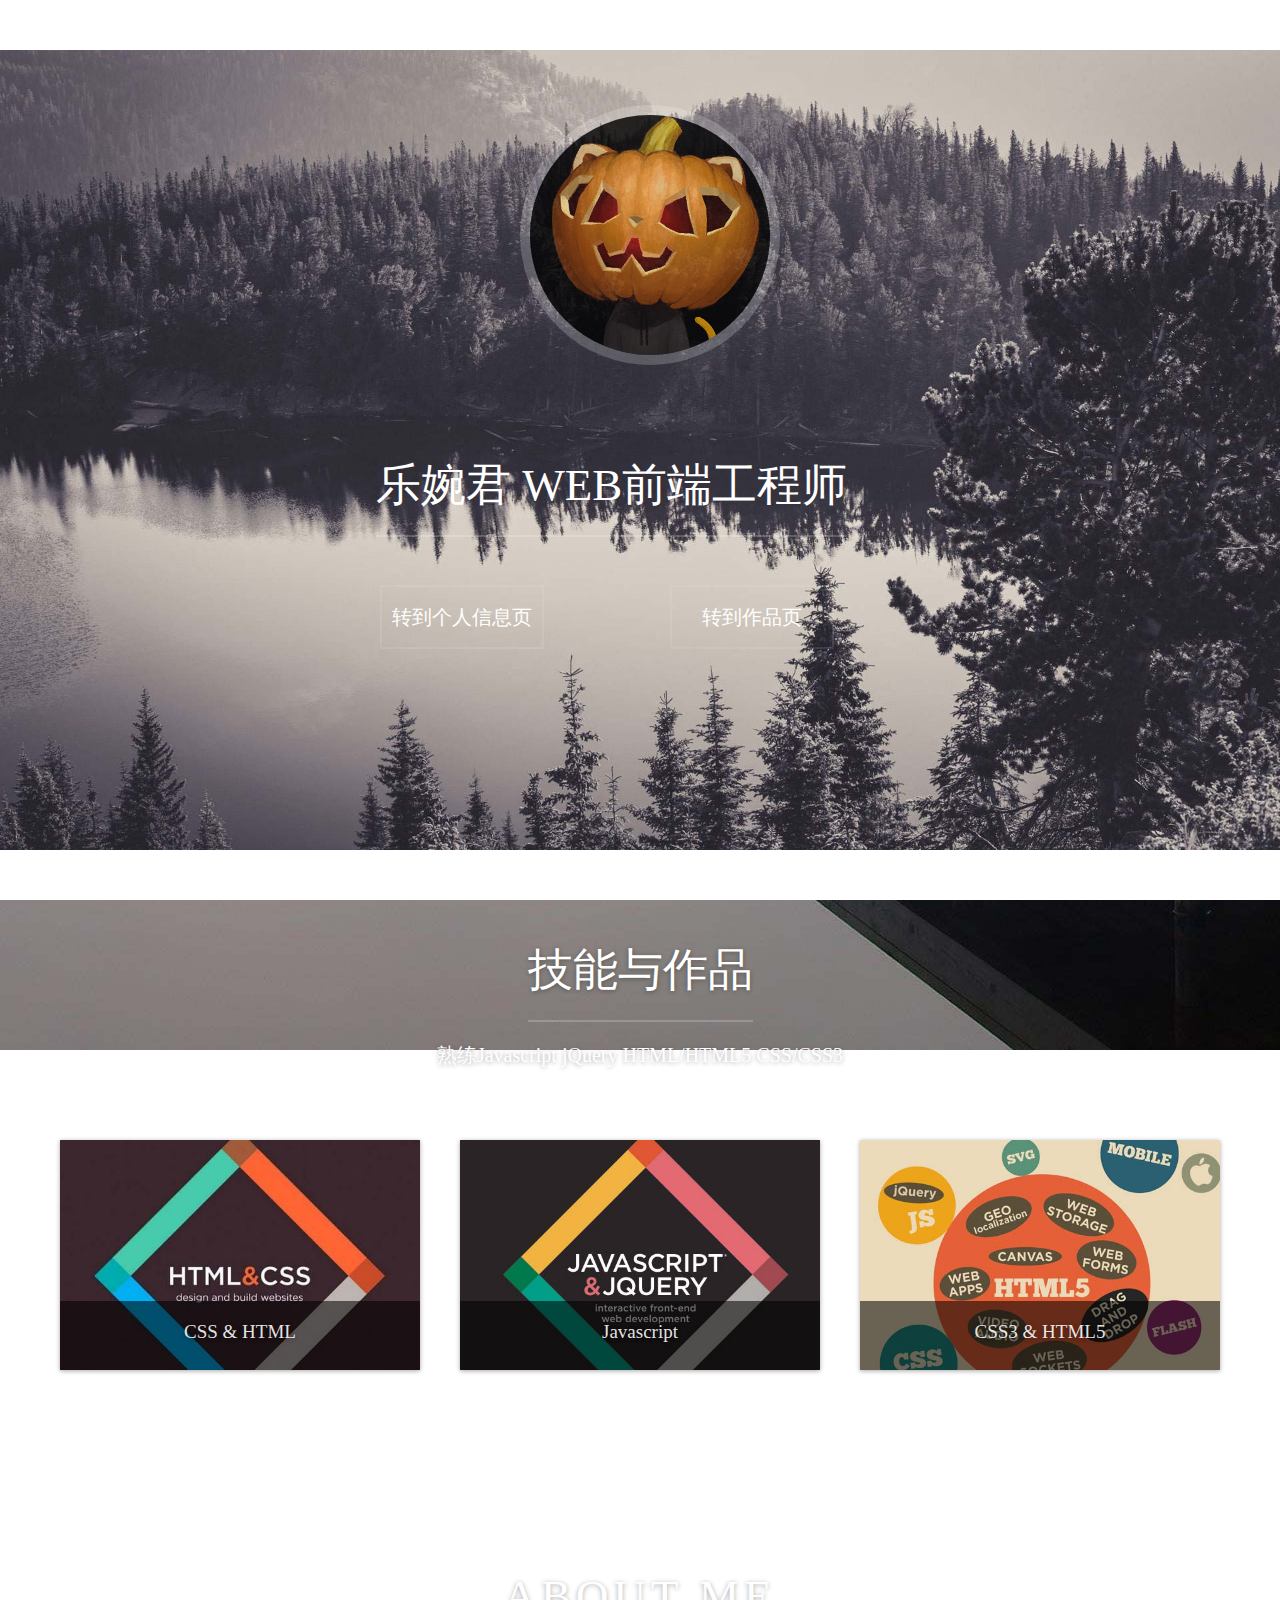
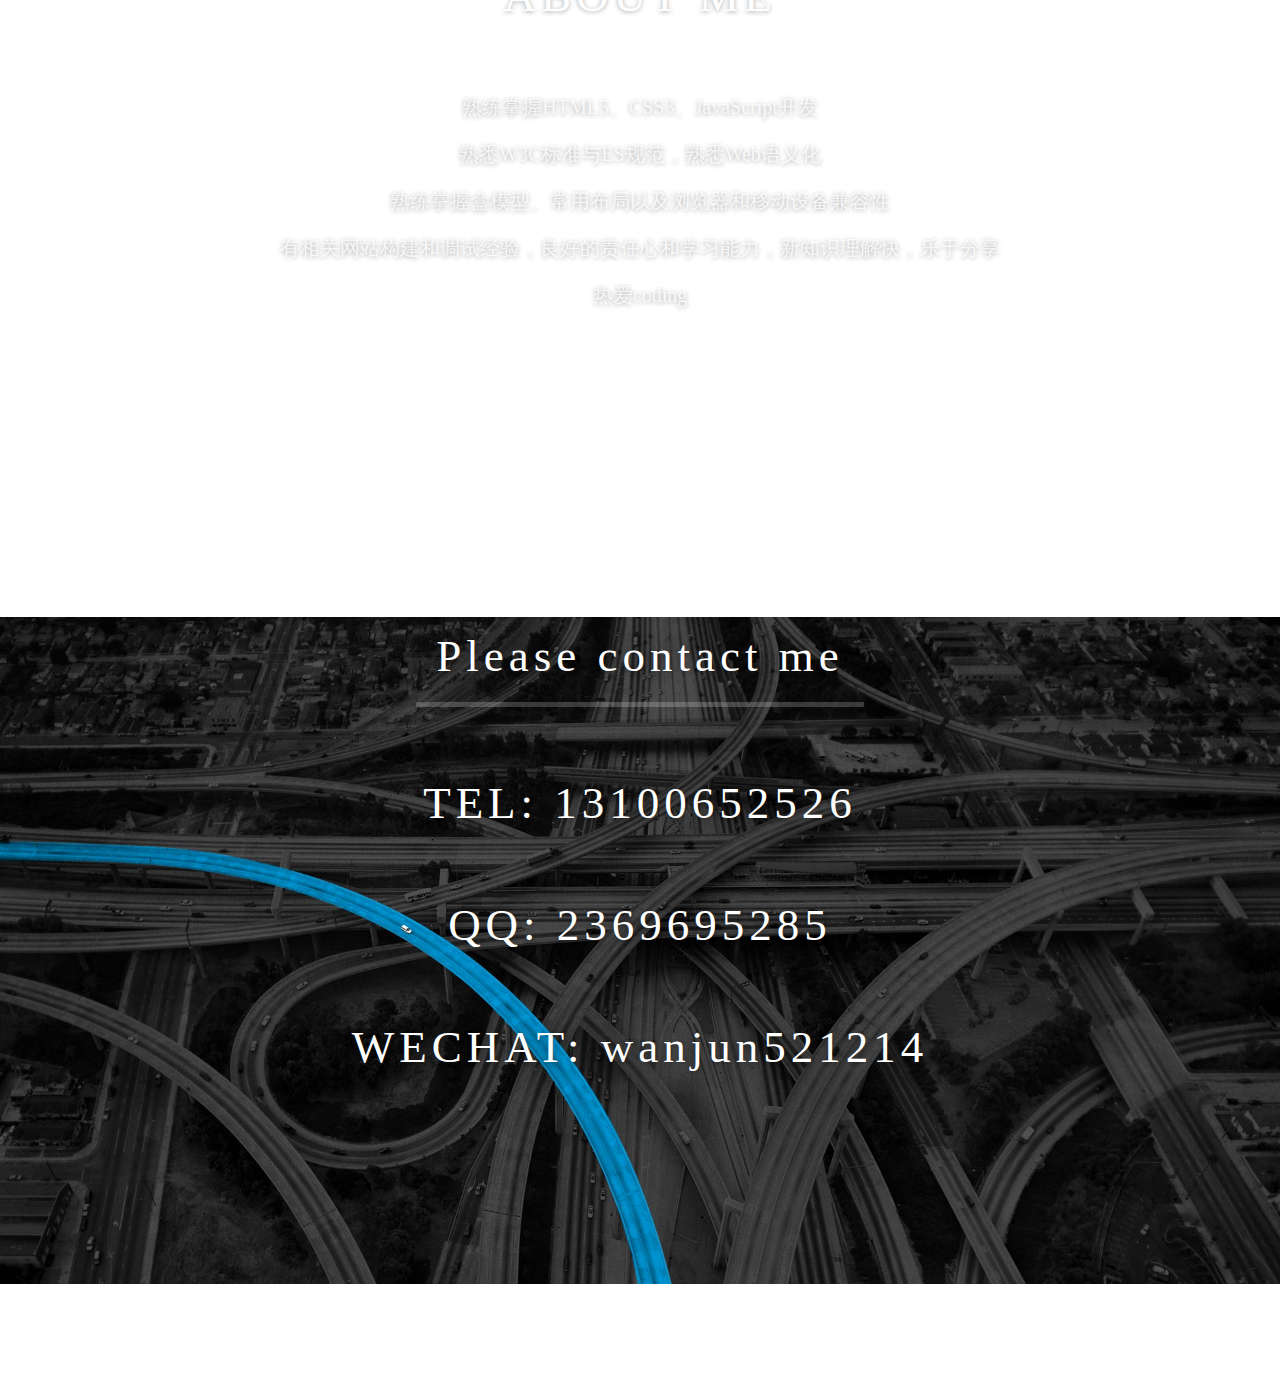
<file: index.html>
<!DOCTYPE html>
<html lang="en">
<head>
	<meta charset="UTF-8">
	<title>乐婉君</title>
	<link rel="stylesheet" type="text/css" href="css/common.css">
	<link rel="stylesheet" type="text/css" href="css/main.css">
	<link rel="stylesheet" type="text/css" href="css/animate.css">
	<script src="js/main.js"></script>
</head>
<body>
	<header>
		<div class="nav-wrap clearfix">
			<ul class="nav clearfix fr bounceInDown animated">
				<li class="fl"><a href="javascript:;">首页</a><span class="sub-bar"></span></li>
				<li class="fl"><a href="js.html" target="_blank">JS作品页</a><span class="sub-bar"></span></li>
				<li class="fl"><a href="css.html" target="_blank">CSS作品页</a><span class="sub-bar"></span></li>
				<li class="fl"><a href="h5.html" target="_blank">HTML5作品页</a><span class="sub-bar"></span></li>
				<li class="fl"><a href="credit.html" target="_blank">联系我</a><span class="sub-bar"></span></li>
			</ul>
		</div>
		<div class="face">
			<img src="img/my.png"/>
		</div>
		<h1 class="shake animated">乐婉君 WEB前端工程师</h1>
		<div class="me-btn left">
			<a href="credit.html">转到个人信息页</a>
			<span class="bar top"></span>
			<span class="bar right"></span>
			<span class="bar bottom"></span>
			<span class="bar left"></span>
		</div>
		<div class="me-btn right">
			<a href="js.html">转到作品页</a>
			<span class="bar top"></span>
			<span class="bar right"></span>
			<span class="bar bottom"></span>
			<span class="bar left"></span>
		</div>
	</header>
	<section class="sim-show">
		<h2 class="sim-tit">技能与作品</h2>
		<p class="sim-info">熟练Javascript jQuery HTML/HTML5 CSS/CSS3</p>
		<ul class="clearfix">
			<li class="list">
				<a href="css.html">
					<img src="img/css.jpg"/>
					<div class="opabox">
						<h2>CSS & HTML</h2>
						<p>1.理解W3C标准并熟练运用</p>
						<p>2.精通HTML + CSS标准布局</p>
						<p>3.能解决浏览器之间兼容问题</p>
					</div>
				</a>
			</li>
			<li class="list">
				<a href="js.html">
					<img src="img/js.jpg"/>
					<div class="opabox">
						<h2>Javascript</h2>
						<p>1.熟练掌握js原生、JQuery</p>
						<p>2.熟练运用ajax、jsonp进行数据交互</p>
						<p>3.熟练掌握面向对象机制</p>
					</div>
				</a>
			</li>
			<li class="list">
				<a href="h5.html">
					<img src="img/h5.jpg"/>
					<div class="opabox">
						<h2>CSS3 & HTML5</h2>
						<p>1.理解W3C标准并熟练运用</p>
						<p>2.精通HTML + CSS标准布局</p>
						<p>3.能解决浏览器之间兼容问题</p>
					</div>
				</a>
			</li>
		</ul>
	</section>
	<section class="me">
		<div class="shadow"></div>
		<h2>About Me</h2>
		<div class="me-box">
			<ul>
				<li style="opacity:1;">
					<p>熟练掌握HTML5、CSS3、JavaScript开发</p>
					<p>熟悉W3C标准与ES规范，熟悉Web语义化</p>
					<p>熟练掌握盒模型、常用布局以及浏览器和移动设备兼容性</p>
					<p>有相关网站构建和调试经验，良好的责任心和学习能力，新知识理解快，乐于分享</p>
					<p>热爱coding</p>
				</li>
				<li>
					<p>能用原生js进行复杂页面的开发</p>
					<p>熟练运用原生js编写ajax和jsonp函数，进行普通交互和跨域交互</p>
					<p>同时熟悉jQuery快速开发PC端也面以及运用zepto开发移动端页面</p>
					<p>思路清晰，思维灵活，能根据不同情况运用不同方法</p>
				</li>
				<li>
					<p>熟悉面向对象思想，能运用面向对象进行开发</p>
					<p>熟悉HTML5的canvas、svg，能够运用canvas和raphaeljs进行图标制作</p>
					<p>了解MVC思想，了解angularjs的简单应用</p>
					<p>了解一些PHP和Mysql数据库技术，对后台也抱有浓厚兴趣</p>
				</li>
			</ul>
			<ol class="clearfix">
				<li class="on"></li>
				<li></li>
				<li></li>
			</ol>
		</div>
	</section>
	<section class="others">
		<h2>Please contact me</h2>
		<h3>TEL: 13100652526</h3>
		<h3>QQ: 2369695285</h3>
		<h3>WECHAT: wanjun521214</h3>
	</section>
</body>
</html>
</file>
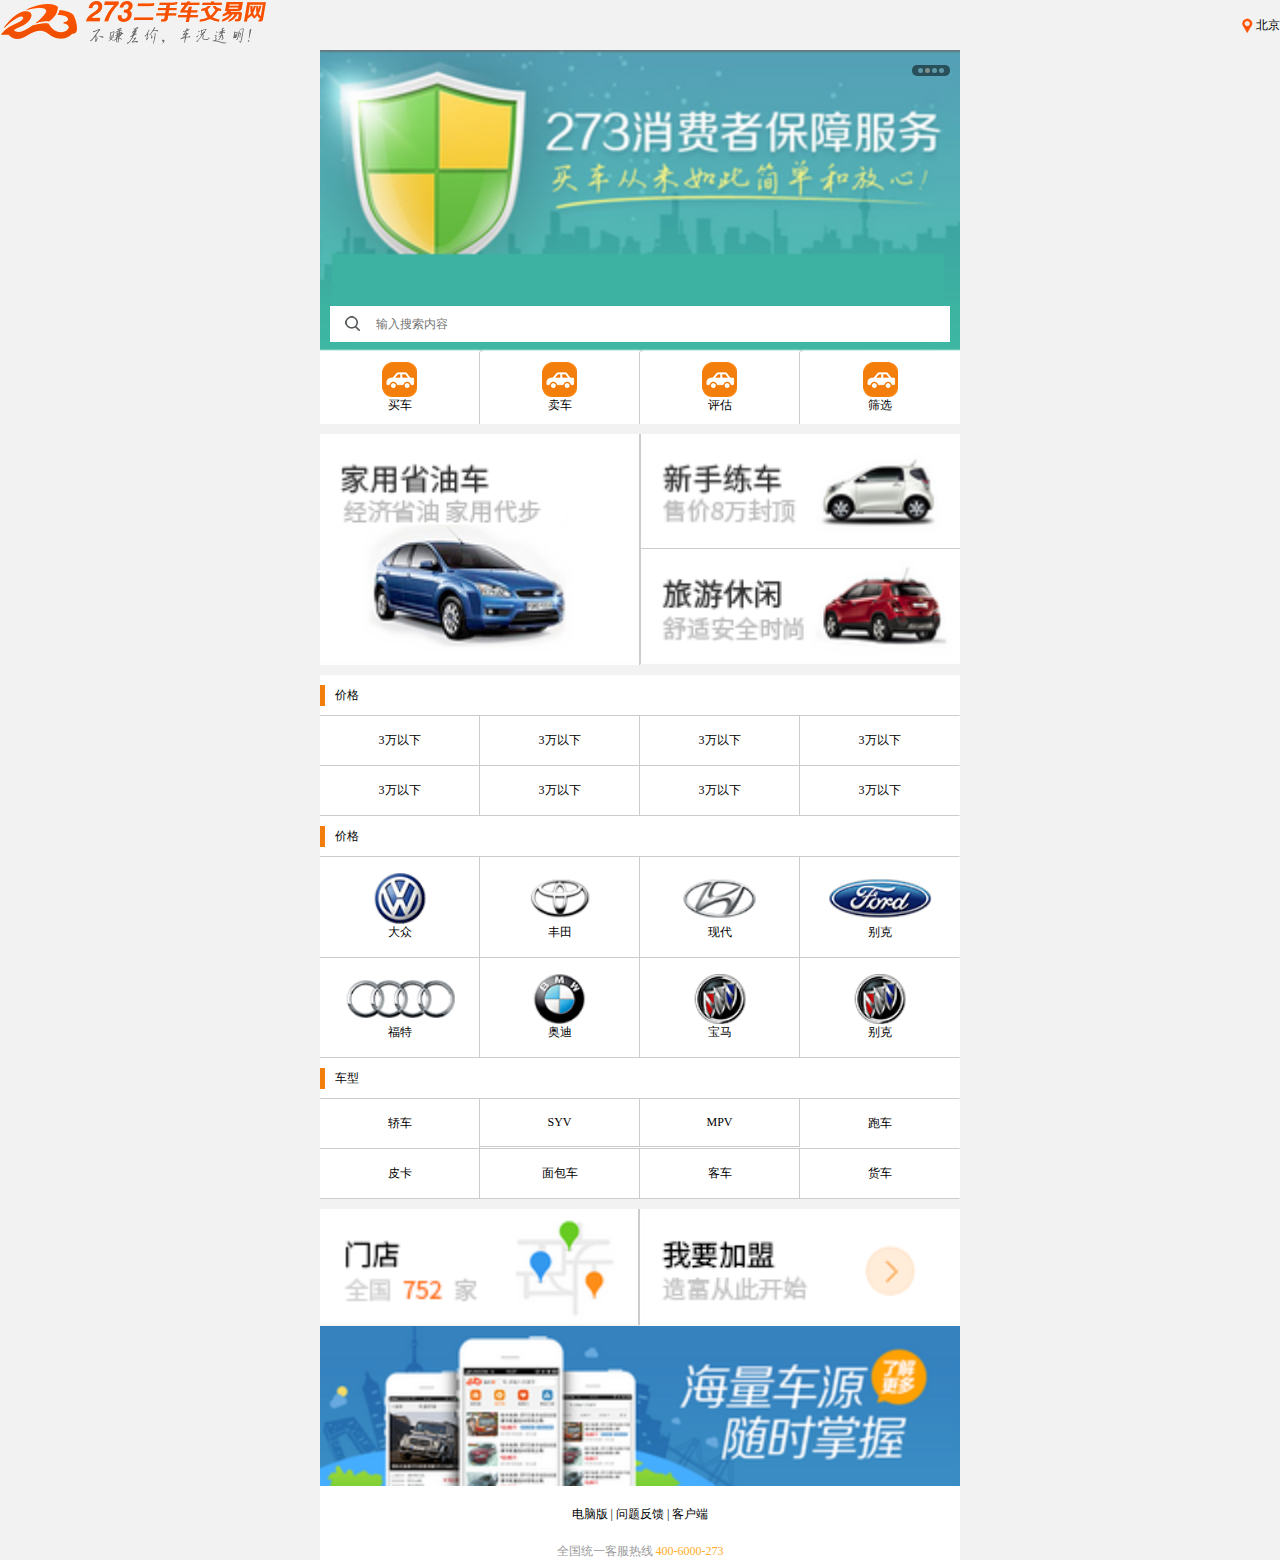
<file: websites/car/index.html>
<!DOCTYPE HTML PUBLIC "-//W3C//DTD HTML 4.01//EN" "http://www.w3.org/TR/html4/strict.dtd">
<html>
<head>
<meta http-equiv="Content-Type" content="text/html; charset=utf-8">
<link rel="stylesheet" href="css/style.css"/>
<link rel="stylesheet" href="css/common.css"/>
<title>无标题文档</title>
</head>

<body>
	<div class="head clearfix">
    	<h1 class="logo fl">
        	<a href="#">
            	<img src="img/logo.__1394092426__.png" alt=""/>
            </a>
        </h1>
        <div class="map fr">
        	<a href="#">北京</a>
        </div>
    </div>
    <div class="content">
    	<div class="banner_box">
            <div class="banner">
                <a href="#">
                    <img src="img/banner.png" alt=""/>
                </a>
            </div>
            <div class="search">
            	<input type="text"  placeholder="输入搜索内容"/>
                <i class="icon"></i>
            </div>
            <div class="doc">
            	<ul class="clearfix">
                	<li></li>
                    <li class="active"></li>
                    <li></li>
                    <li></li>
                </ul>
            </div>
        </div>
        <div class="list">
            <ul class="clearfix">
                <li>
                    <a>
                        <i></i>
                        <span>买车</span>
                    </a>
                </li>
                <li>
                    <a>
                        <i></i>
                        <span>卖车</span>
                    </a>
                </li>
                <li>
                    <a>
                        <i></i>
                        <span>评估</span>
                    </a>
                </li>
                <li>
                    <a>
                        <i></i>
                        <span>筛选</span>
                    </a>
                </li>
            </ul>
        </div>
        <div class="hot">
            <ul class="clearfix">
                <li>
                    <a href="#">
                        <img src="img/car1.PNG" alt=""/>
                    </a>
                </li>
                <li>
                    <a href="#">
                        <img src="img/car2.PNG" alt=""/>
                    </a>
                    <a href="#">
                        <img src="img/car3.PNG" alt=""/>
                    </a>
                </li>
            </ul>
        </div>
        <div class="num">
            <div class="price">
            	<h3>价格</h3>
                <ul class="clearfix">
                	<li>
                    	<a href="#">3万以下</a>
                    </li>
                    <li>
                    	<a href="#">3万以下</a>
                    </li>
                    <li>
                    	<a href="#">3万以下</a>
                    </li>
                    <li class="none">
                    	<a href="#">3万以下</a>
                    </li>
                    <li>
                    	<a href="#">3万以下</a>
                    </li>
                    <li>
                    	<a href="#">3万以下</a>
                    </li>
                    <li>
                    	<a href="#">3万以下</a>
                    </li>
                    <li class="none">
                    	<a href="#">3万以下</a>
                    </li>
                </ul>
            </div>
            <div class="price brand">
            	<h3>价格</h3>
                <ul class="clearfix">
                	<li>
                    	<a href="#"><img src="img/volkswagen.gif" alt=""/>大众</a>
                    </li>
                    <li>
                    	<a href="#"><img src="img/toyota.gif" alt=""/>丰田</a>
                    </li>
                    <li>
                    	<a href="#"><img src="img/hyundai.gif" alt=""/>现代</a>
                    </li>
                    <li class="none">
                    	<a href="#"><img src="img/ford.gif" alt=""/>别克</a>
                    </li>
                    <li>
                    	<a href="#"><img src="img/audi.gif" alt=""/>福特</a>
                    </li>
                    <li>
                    	<a href="#"><img src="img/bmw.gif" alt=""/>奥迪</a>
                    </li>
                    <li>
                    	<a href="#"><img src="img/buick.gif" alt=""/>宝马</a>
                    </li>
                    <li class="none">
                    	<a href="#"><img src="img/buick.gif" alt=""/>别克</a>
                    </li>
                </ul>
            </div>
            <div class="price">
            	<h3>车型</h3>
                <ul class="clearfix">
                	<li>
                    	<a href="#">轿车</a>
                    </li>
                    <li>
                    	<a href="#">SYV</a>
                    </li>
                    <li>
                    	<a href="#">MPV</a>
                    </li>
                    <li class="none">
                    	<a href="#">跑车</a>
                    </li>
                    <li>
                    	<a href="#">皮卡</a>
                    </li>
                    <li>
                    	<a href="#">面包车</a>
                    </li>
                    <li>
                    	<a href="#">客车</a>
                    </li>
                    <li class="none">
                    	<a href="#">货车</a>
                    </li>
                </ul>
            </div>
        </div>
        <div class="options clearfix">
        	<a href="#"><img src="img/1.PNG" alt="" class="none1"/></a>
            <a href="#"><img src="img/2.PNG" alt=""/></a>
        </div>
        <div class="more">
        	<a href="#"><img src="img/3.PNG" alt=""/></a>
        </div>
    </div>
    <div class="foot">
    	<a href="#">电脑版 |</a>
        <a href="#">问题反馈 |</a>
        <a href="#">客户端</a>
        <p>全国统一客服热线 <span>400-6000-273</span></p>
    </div>
</body>
</html>
</file>
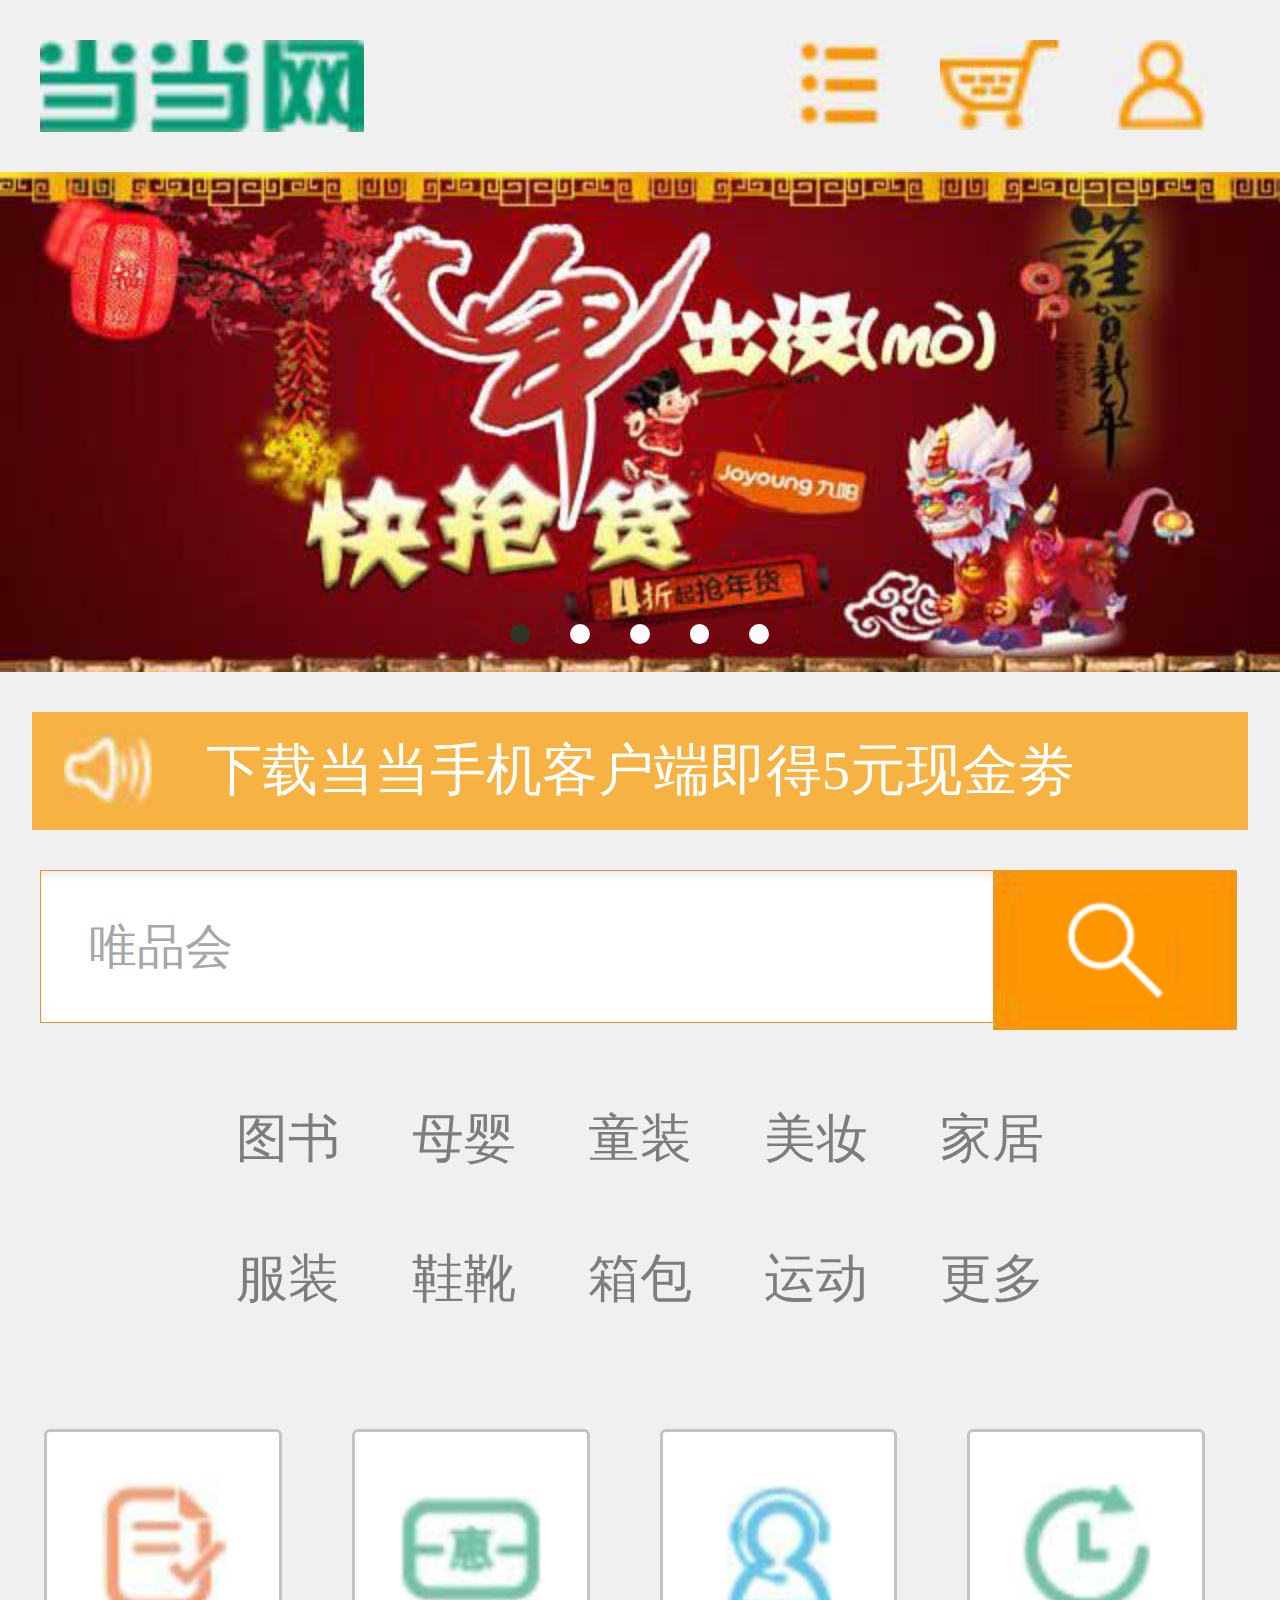
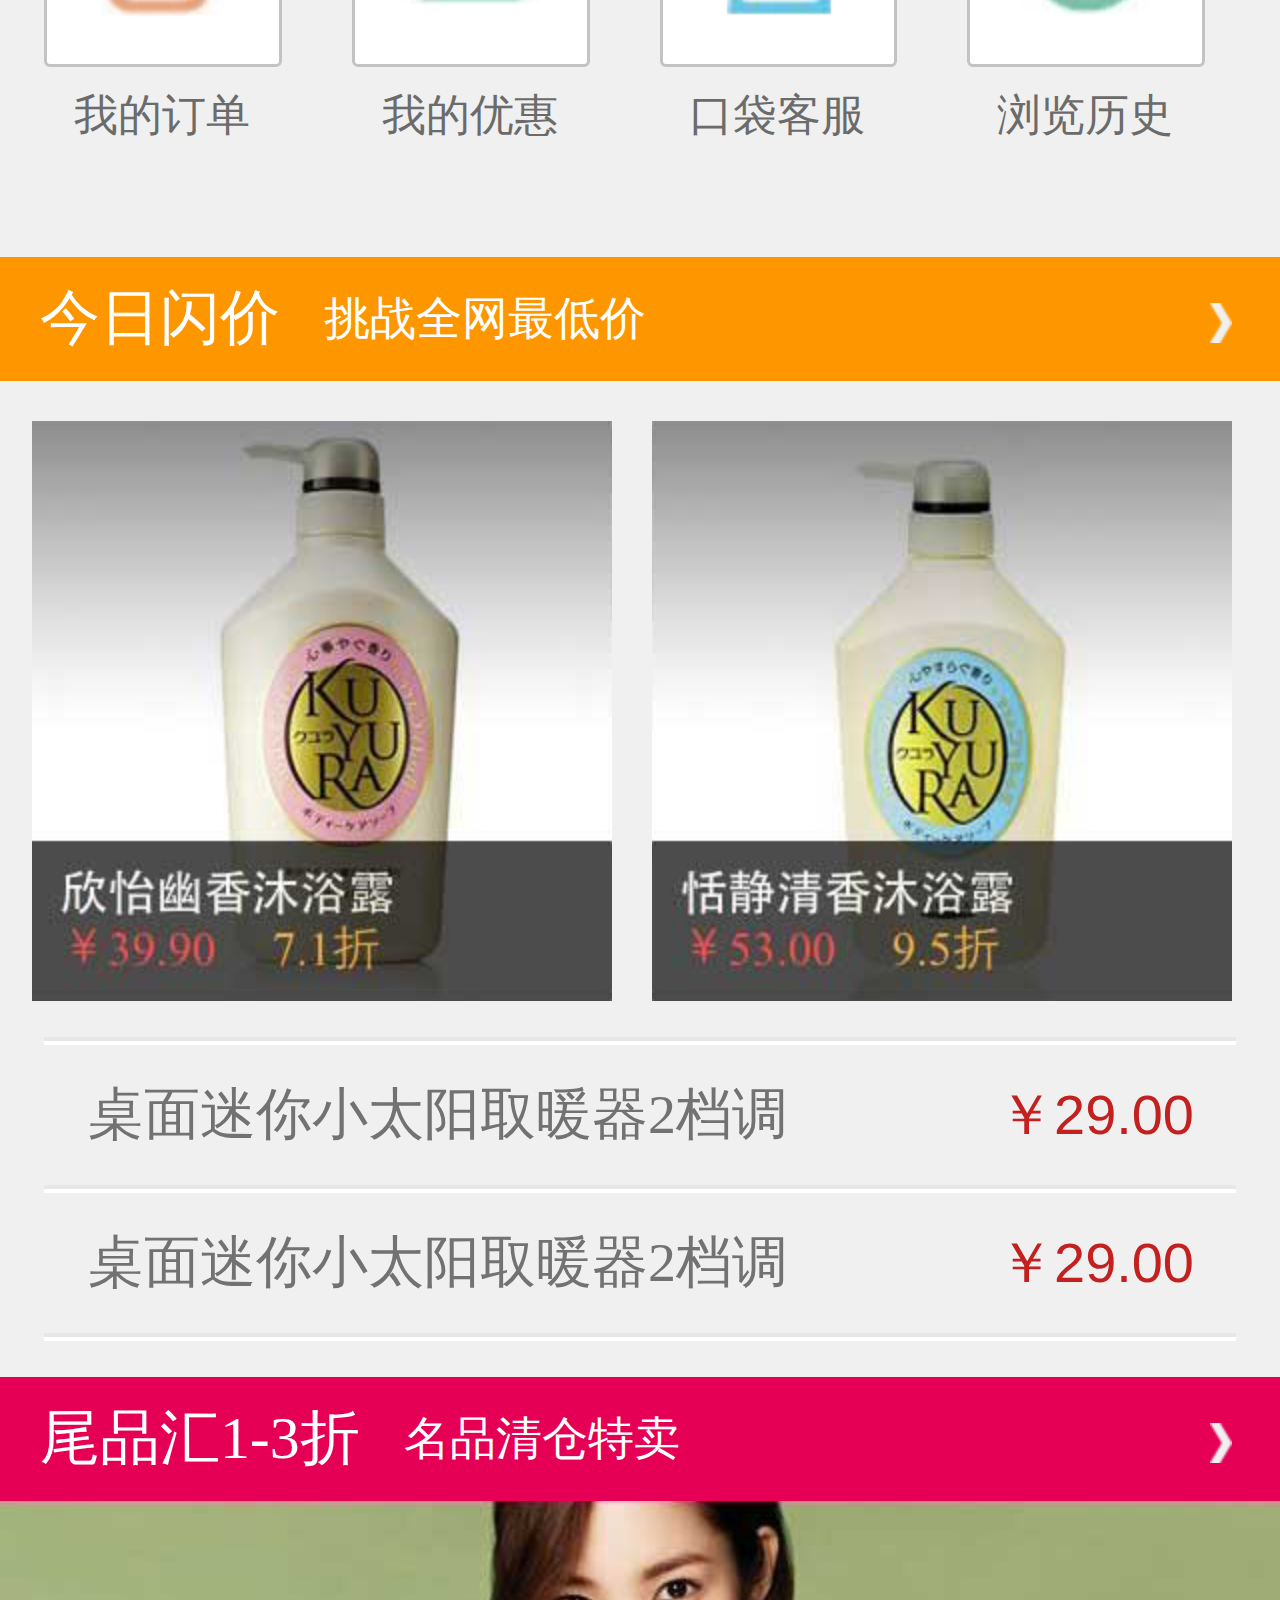
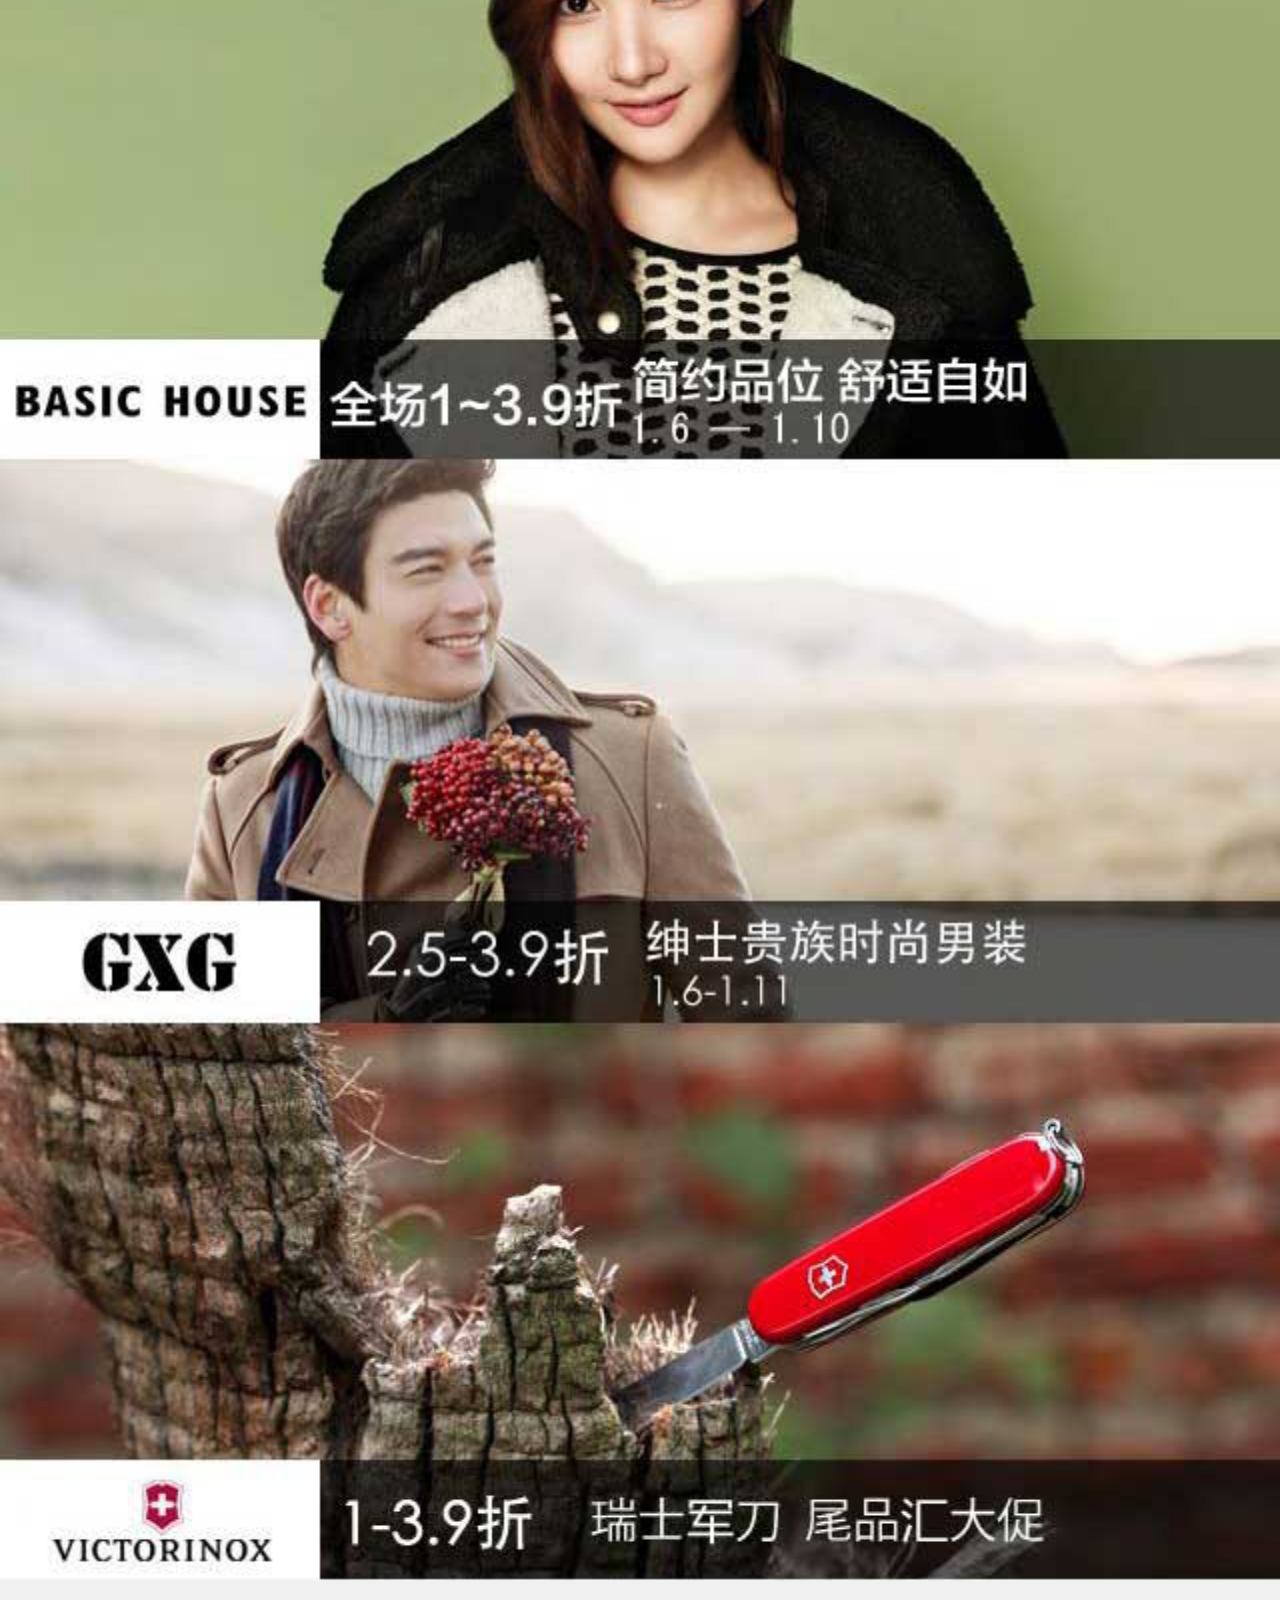
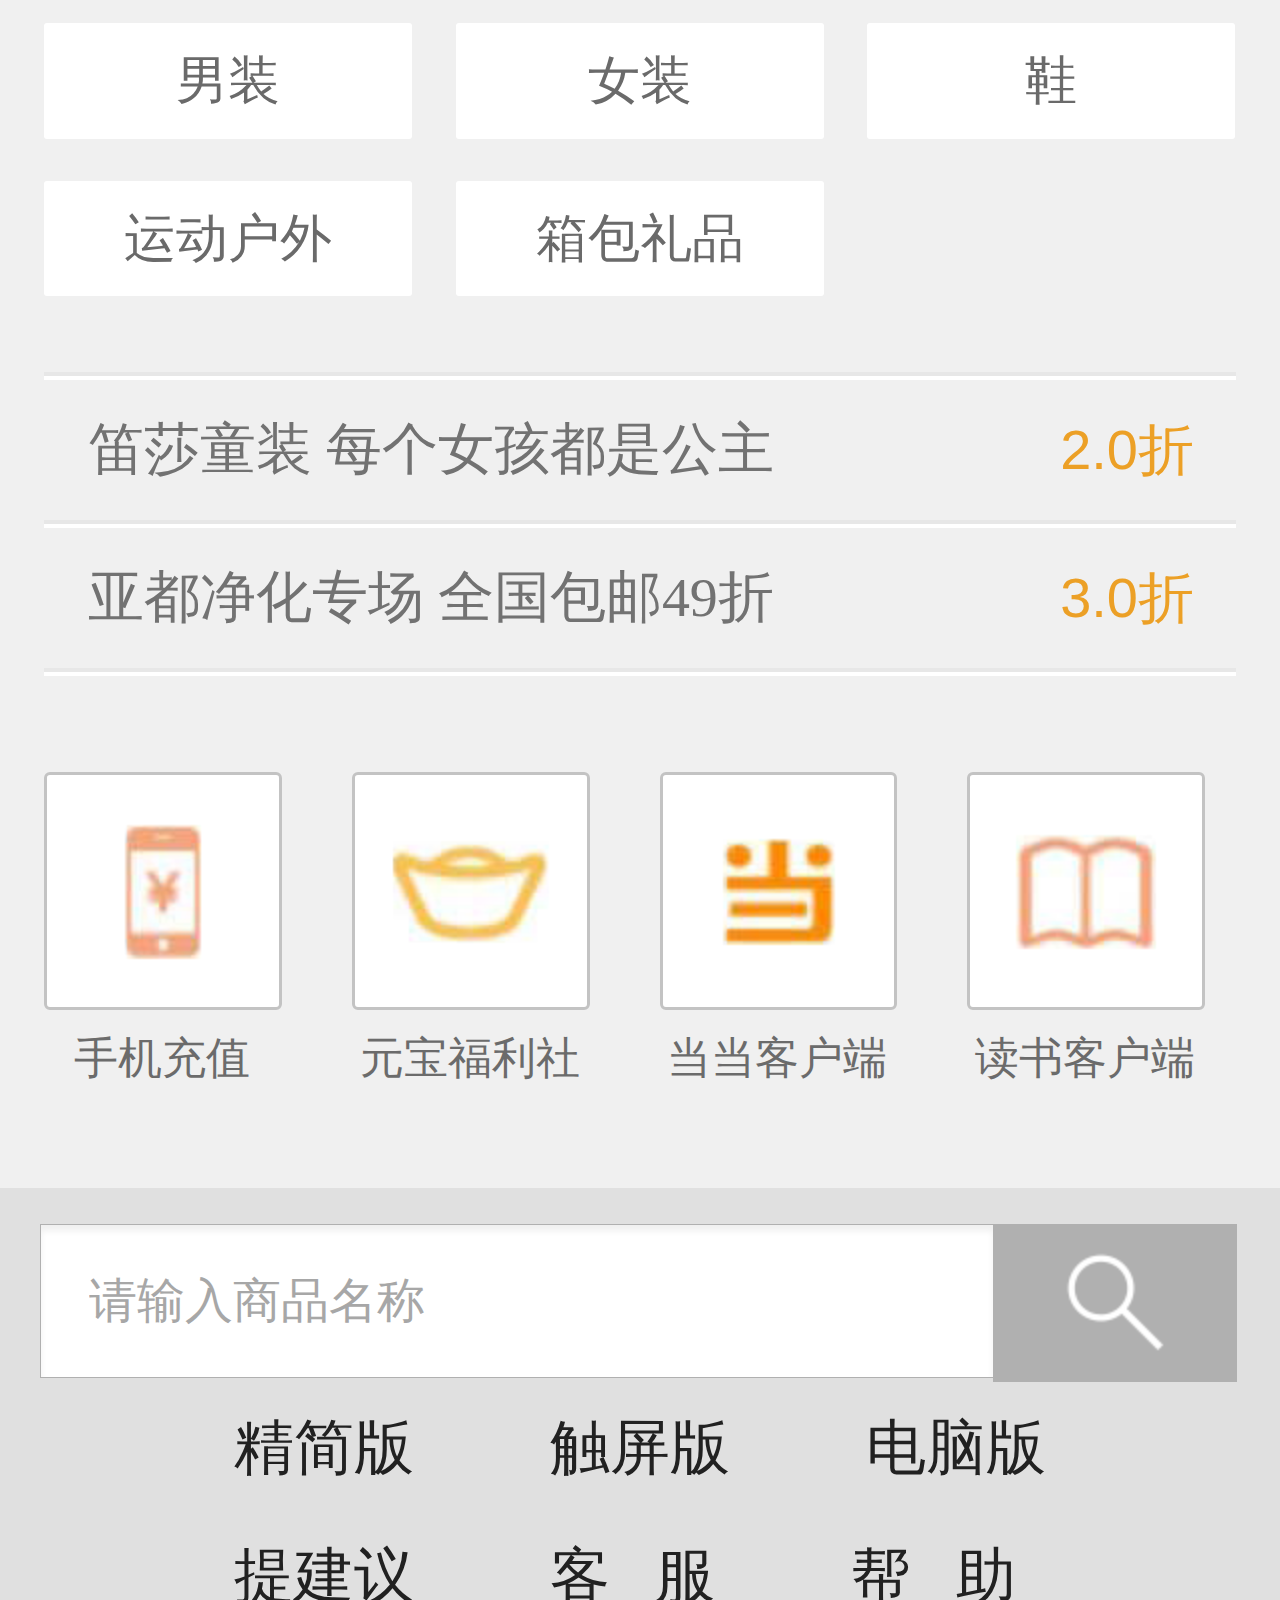
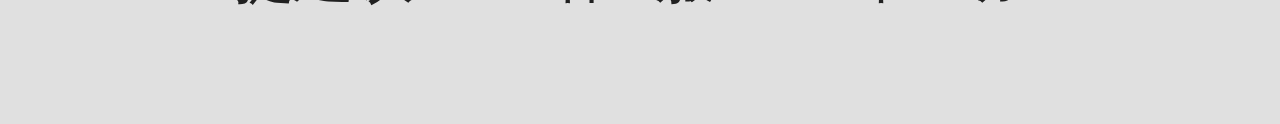
<file: websites/dangdang/index.html>
<!DOCTYPE html>
<html lang="en">
<head>
	<meta charset="UTF-8">
	<meta name="viewport" content="width=device-width,user-scalable=no,initial-scale=1.0" />
	<title>当当网</title>
	<link rel="stylesheet" href="css/base.css" />
	<link rel="stylesheet" href="css/main.css" />
</head>
<body>
	<header class="header clearfix">
		<h1 class="logo fl">
			<a href="javascript:;">当当网</a>
		</h1>
		<section class="header_list fr">
			<a href="javascript:;" class="menu"></a>
			<a href="javascript:;" class="shop"></a>
			<a href="javascript:;" class="pre"></a>
		</section>
	</header>
	<section class="banner" id="banner">
		<ul>
			<li><a href="javascript:;"></a></li>
			<li><a href="javascript:;"></a></li>
			<li><a href="javascript:;"></a></li>
			<li><a href="javascript:;"></a></li>
			<li><a href="javascript:;"></a></li>
		</ul>
		<ol class="b_btn" id="b_btn">
			<li class="on"></li>
			<li></li>
			<li></li>
			<li></li>
			<li></li>
		</ol>
	</section>
	<section class="ad">
		<p>下载当当手机客户端即得5元现金劵</p>
		<span class="rad"></span>
	</section>
	<section class="search_box clearfix">
		<input type="text" value="唯品会" class="search_txt fl"/>
		<a href="javascript:;" class="search_btn fl">
		</a>
	</section>
	<section class="two_nav">
		<a href="javascript:;">图书</a>
		<a href="javascript:;">母婴</a>
		<a href="javascript:;">童装</a>
		<a href="javascript:;">美妆</a>
		<a href="javascript:;">家居</a>
		<a href="javascript:;">服装</a>
		<a href="javascript:;">鞋靴</a>
		<a href="javascript:;">箱包</a>
		<a href="javascript:;">运动</a>
		<a href="javascript:;">更多</a>
	</section>
	<section class="my_shop">
		<ul>
			<li>
				<a href="javascript:;" class="my_order"></a>
				<p>我的订单</p>
			</li>
			<li>
				<a href="javascript:;" class="my_offer"></a>
				<p>我的优惠</p>
			</li>
			<li>
				<a href="javascript:;" class="my_pocket"></a>
				<p>口袋客服</p>
			</li>
			<li>
				<a href="javascript:;" class="history"></a>
				<p>浏览历史</p>
			</li>
		</ul>
	</section>
	<section class="today_price clearfix">
		<span class="t_tit fl">今日闪价</span>
		<span class="t_two_tit fl">挑战全网最低价</span>
		<span class="arrow_r fr"></span>
	</section>
	<section class="product_ct">
		<ul class="product">
			<li>
				<img src="img/pro_01.png" />
			</li>
			<li>
				<img src="img/pro_02.png" />
			</li>
		</ul>
		<ul class="p_dest">
			<li class="p_dest_mini clearfix">
				<p class="mini_font fl">桌面迷你小太阳取暖器2档调</p>
				<p class="mini_price fr">￥29.00</p>
			</li>
			<li class="p_dest_lock clearfix">
				<p class="mini_font fl">桌面迷你小太阳取暖器2档调</p>
				<p class="mini_price fr">￥29.00</p>
			</li>
		</ul>
	</section>
	<section class="tail_tit clearfix">
		<span class="t_tit fl">尾品汇1-3折</span>
		<span class="t_two_tit fl">名品清仓特卖</span>
		<span class="arrow_r fr"></span>
	</section>
	<section class="tail_ct">
		<ul>
			<li><img src="img/pro_img_01.png"></li>
			<li><img src="img/pro_img_02.png"></li>
			<li><img src="img/pro_img_03.png"></li>
		</ul>
	</section>
	<section class="clothing_ct">
		<a href="javascript:;">男装</a>
		<a href="javascript:;">女装</a>
		<a href="javascript:;">鞋</a>
		<a href="javascript:;">运动户外</a>
		<a href="javascript:;">箱包礼品</a>
	</section>
	<section class="product_ct">
		<ul class="p_dest">
			<li class="p_dest_mini clearfix">
				<p class="mini_font fl">笛莎童装 每个女孩都是公主</p>
				<p class="mini_price discount fr">2.0折</p>
			</li>
			<li class="p_dest_lock clearfix">
				<p class="mini_font fl">亚都净化专场 全国包邮49折</p>
				<p class="mini_price discount fr">3.0折</p>
			</li>
		</ul>
	</section>
	<section class="my_shop par_top">
		<ul>
			<li>
				<a href="javascript:;" class="phone"></a>
				<p>手机充值</p>
			</li>
			<li>
				<a href="javascript:;" class="acer"></a>
				<p>元宝福利社</p>
			</li>
			<li>
				<a href="javascript:;" class="dd"></a>
				<p>当当客户端</p>
			</li>
			<li>
				<a href="javascript:;" class="read"></a>
				<p>读书客户端</p>
			</li>
		</ul>
	</section>
	<section class="search_box search_height clearfix">
		<input type="text" value="请输入商品名称" class="search_txt txt_color fl"/>
		<a href="javascript:;" class="search_btn search_color fl">
		</a>
		<ul class="type">     
			<li>精简版</li>
			<li>触屏版</li>
			<li>电脑版</li>
			<li>提建议</li>
			<li>客&nbsp;&nbsp;&nbsp;服</li>
			<li>帮&nbsp;&nbsp;&nbsp;助</li>
		</ul>
	</section>
	<script src="js/main.js"></script>
</body>
</html>
</file>
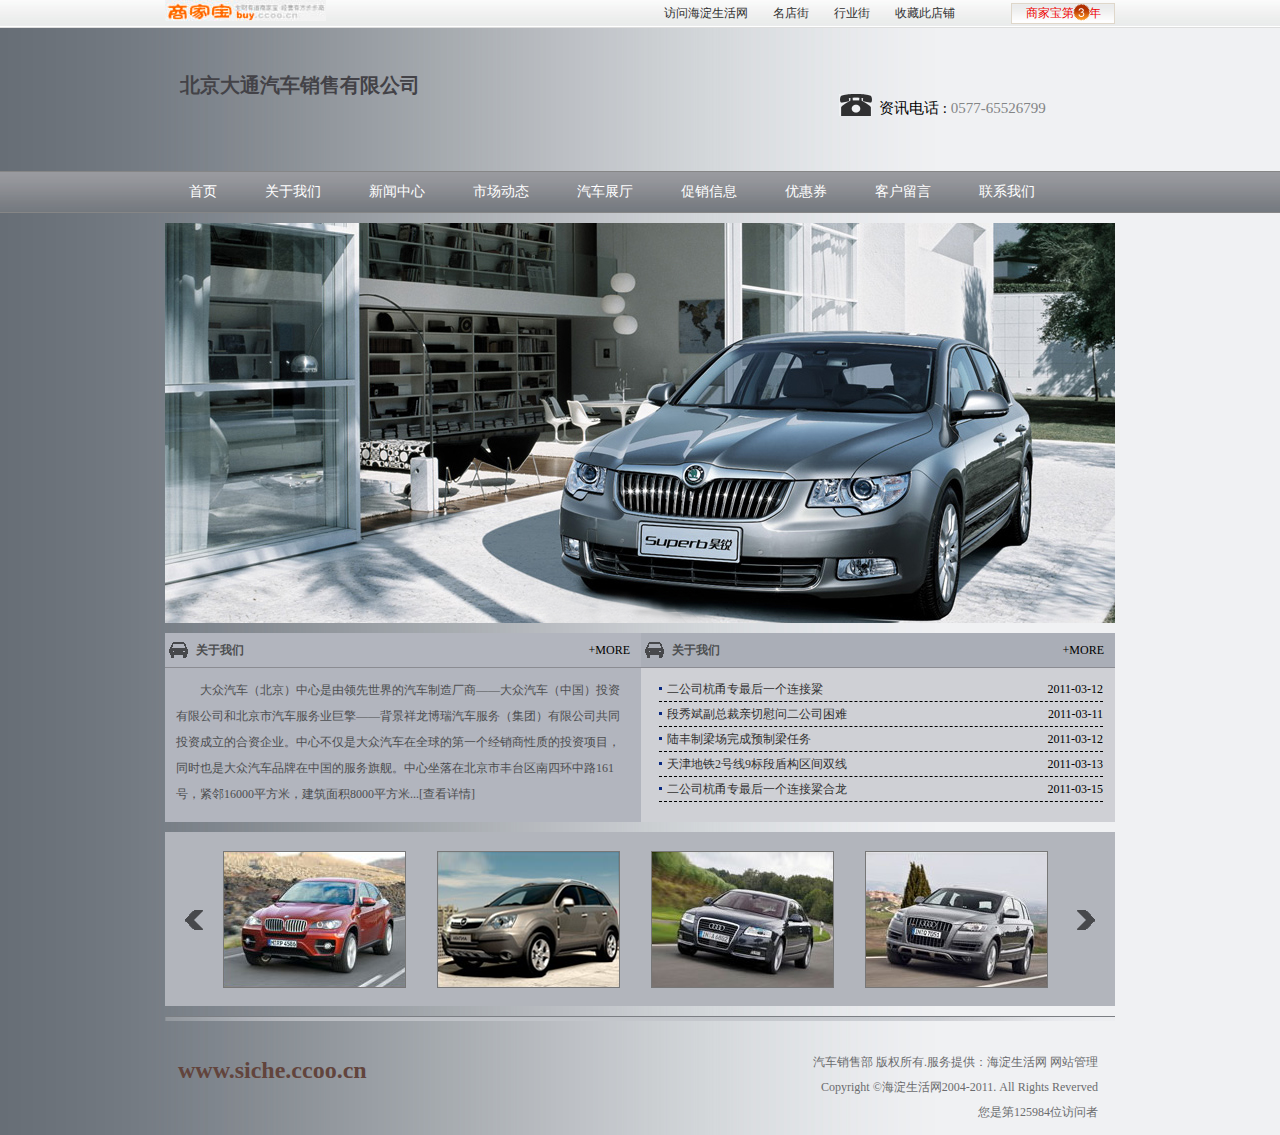
<file: websites/datong/index.html>
<!DOCTYPE HTML PUBLIC "-//W3C//DTD HTML 4.01//EN" "http://www.w3.org/TR/html4/strict.dtd">
<html>
<head>
<meta http-equiv="Content-Type" content="text/html; charset=utf-8">
<title>首页</title>
    <link rel="stylesheet" type="text/css" href="css/common.css">
    <link rel="stylesheet" type="text/css" href="css/style.css">
</head>

<body>
<!--整个页面-->
	<div class="wrap">
    <!--头部开始-->
    	<div class="head">
        	<div class="friendlink">
                <div class="friendlink1 clearfix">
                    <div class="mark fl">
                        <a href="#"></a>
                    </div>
                    <div class="link fr">
                        <div class="link1 fl">
                            <a href="#">访问海淀生活网</a>
                            <b class="xian"></b>
                            <a href="#">名店街</a>
                            <b class="xian"></b>
                            <a href="#">行业街</a>
                            <b class="xian"></b>
                            <a href="#">收藏此店铺</a>
                        </div>
                        <div class="link2 fl">
                            <span>商家宝第&nbsp;&nbsp;&nbsp;&nbsp;&nbsp;年</span>
                            <i></i>
                        </div>
                    </div>
                </div>
            </div>
            <div class="logo">
                <h1>北京大通汽车销售有限公司</h1>
                <div class="tel">
                    <i></i>
                    <span>资讯电话 : <b>0577-65526799</b></span>
                </div>
            </div>
            <div class="nav">
                <div class="nav1">
                    <ul class="clearfix">
                        <li>
                            <a href="index.html#">首页</a>
                        </li>
                        <li>
                            <a href="html/about_us.html">关于我们</a>
                        </li>
                        <li>
                            <a href="html/news.html">新闻中心</a>
                        </li>
                        <li>
                            <a href="html/market.html">市场动态</a>
                        </li>
                        <li>
                            <a href="html/exhibition.html">汽车展厅</a>
                        </li>
                        <li>
                            <a href="html/sale.html">促销信息</a>
                        </li>
                        <li>
                            <a href="html/discount.html">优惠券</a>
                        </li>
                        <li>
                            <a href="html/massage.html">客户留言</a>
                        </li>
                        <li>
                            <a href="html/contact.html">联系我们</a>
                        </li>
                    </ul>
                </div>
            </div>
        </div>
    <!--头部结束-->  
    
    <!--页面开始-->
    	<div class="index_content_box">
        	<div class="banner">
            	<a href="javascript:;"><img src="img/banner.png" alt="..."/></a>
            </div>
            <div class="content">
            	<div class="introduction_box clearfix">
                	<div class="left fl">
                    	<div class="title">
                        	<i class="icon"></i>
                    		<h3>关于我们</h3>
                            <a href="javascript:;" class="more">+MORE</a>
                        </div>
                        <div class="introduction">
                        	<p>大众汽车（北京）中心是由领先世界的汽车制造厂商——大众汽车（中国）投资有限公司和北京市汽车服务业巨擎——背景祥龙博瑞汽车服务（集团）有限公司共同投资成立的合资企业。中心不仅是大众汽车在全球的第一个经销商性质的投资项目，同时也是大众汽车品牌在中国的服务旗舰。中心坐落在北京市丰台区南四环中路161号，紧邻16000平方米，建筑面积8000平方米...<a href="javascript:;">[查看详情]</a></p>
                        </div>
                    </div>
                    <div class="right fl">
                    	<div class="title">
                        	<i class="icon"></i>
                    		<h3>关于我们</h3>
                            <a href="javascript:;" class="more">+MORE</a>
                        </div>
                        <div class="news">
                        	<ul>
                            	<li class="clearfix">
                                	<i class="dot"></i>
                                	<a href="javascript:;"  class="fl">二公司杭甬专最后一个连接粱</a>
                                    <span class="fr">2011-03-12</span>
                                </li>
                                <li class="clearfix">
                                	<i class="dot"></i>
                                	<a href="javascript:;"  class="fl">段秀斌副总裁亲切慰问二公司困难</a>
                                    <span class="fr">2011-03-11</span>
                                </li>
                                <li class="clearfix">
                                	<i class="dot"></i>
                                	<a href="javascript:;"  class="fl">陆丰制梁场完成预制梁任务</a>
                                    <span class="fr">2011-03-12</span>
                                </li>
                                <li class="clearfix">
                                	<i class="dot"></i>
                                	<a href="javascript:;"  class="fl">天津地铁2号线9标段盾构区间双线</a>
                                    <span class="fr">2011-03-13</span>
                                </li>
                                <li class="clearfix">
                                	<i class="dot"></i>
                                	<a href="javascript:;"  class="fl">二公司杭甬专最后一个连接粱合龙</a>
                                    <span class="fr">2011-03-15</span>
                               </li>
                            </ul>
                        </div>
                    </div>
                </div>
                <div class="img clearfix">
                	<a href="javascript:;" class="fl"><img src="img/car1.png" alt="..."/></a>
                    <a href="javascript:;" class="fl"><img src="img/car2.png" alt="..."/></a>
                    <a href="javascript:;" class="fl"><img src="img/car3.png" alt="..."/></a>
                    <a href="javascript:;" class="fl"><img src="img/car4.png" alt="..."/></a>
                    <span class="prev"></span>
                    <span class="next"></span>
                </div>
            </div>
        </div>
    <!--页面结束-->  
    
    
    <!--页尾开始-->
    	<div class="footer">
            <div class="kong"></div>
            <div class="foot clearfix">
                <h3 class="fl">
                    <a href="#">
                    www.siche.ccoo.cn
                    </a>
                </h3>
                <div class="footl fr"> 
                    <p>汽车销售部 版权所有.服务提供：海淀生活网 网站管理</p>
                    <p>Copyright &copy;海淀生活网2004-2011. All Rights Reverved</p>
                    <p>您是第125984位访问者</p>
                </div>
            </div>  
        </div>
    <!--页尾结束-->   
    </div>
</body>
</html>
</file>
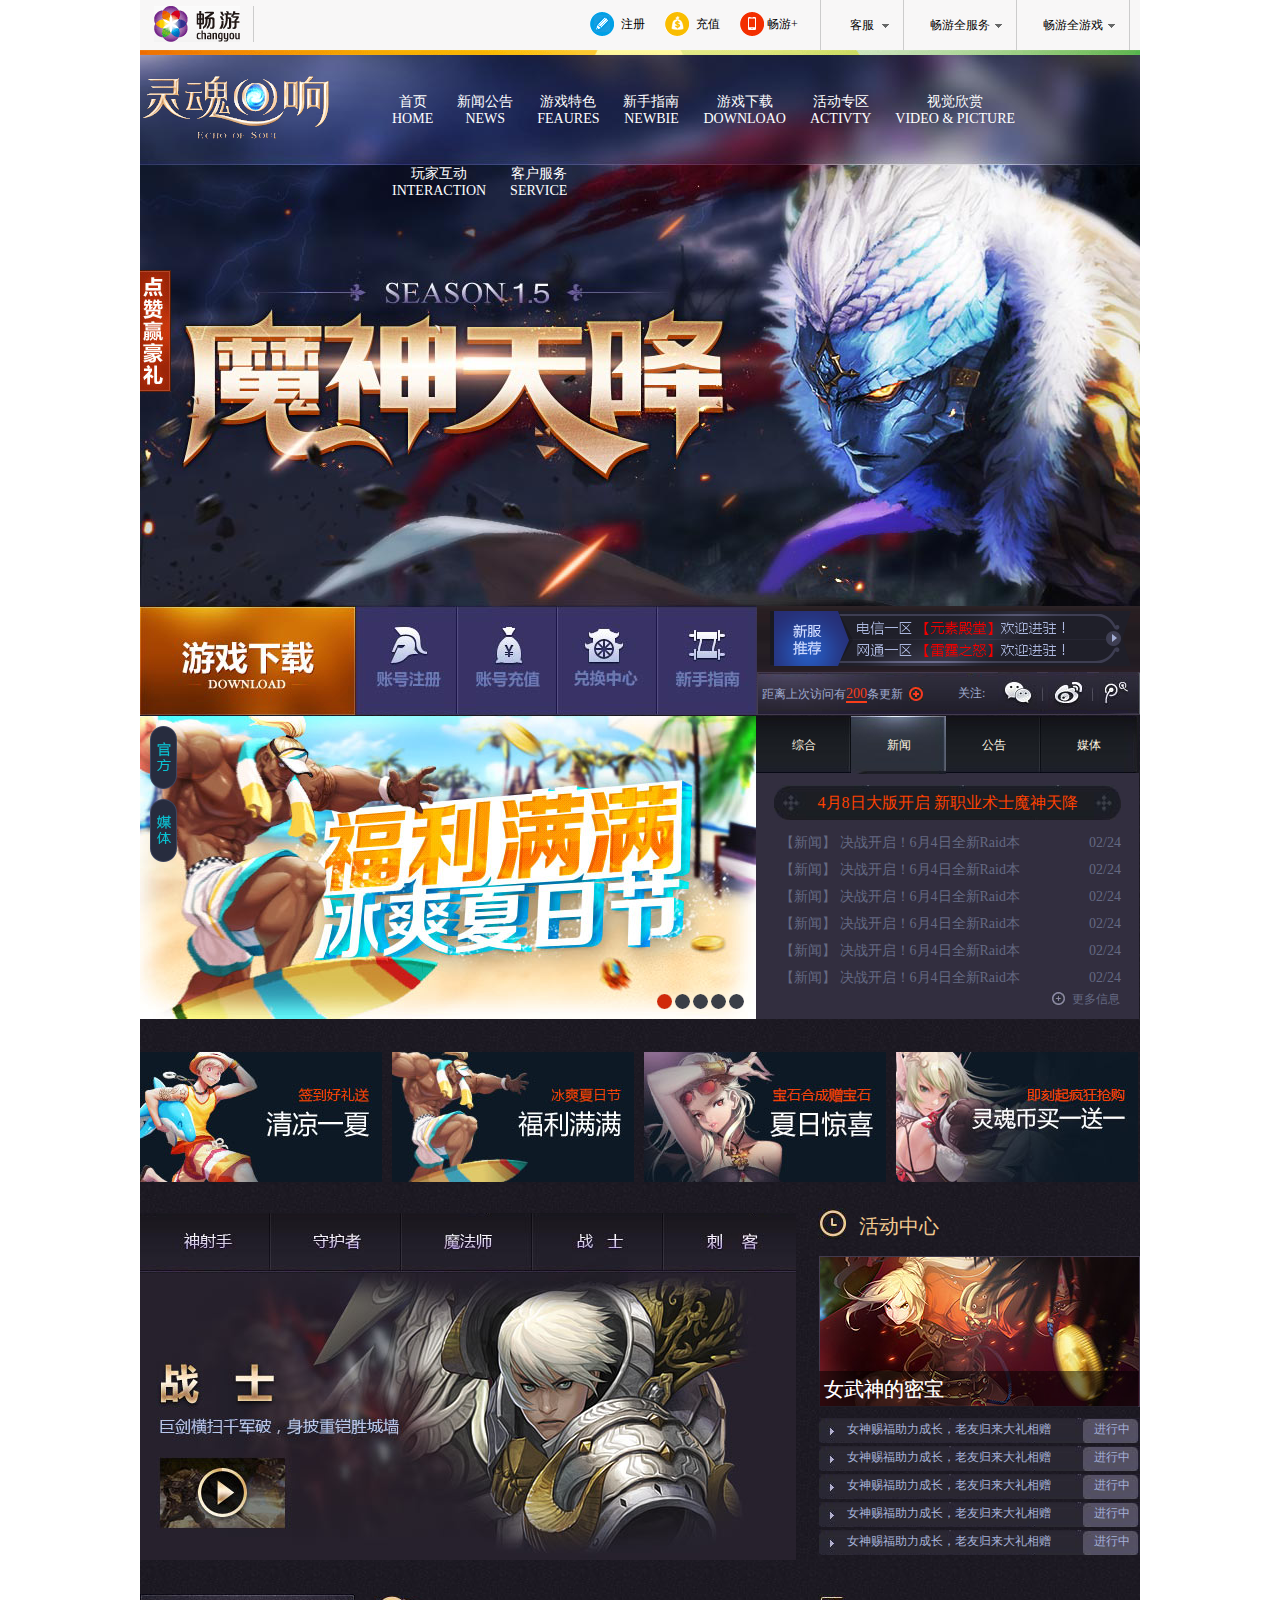
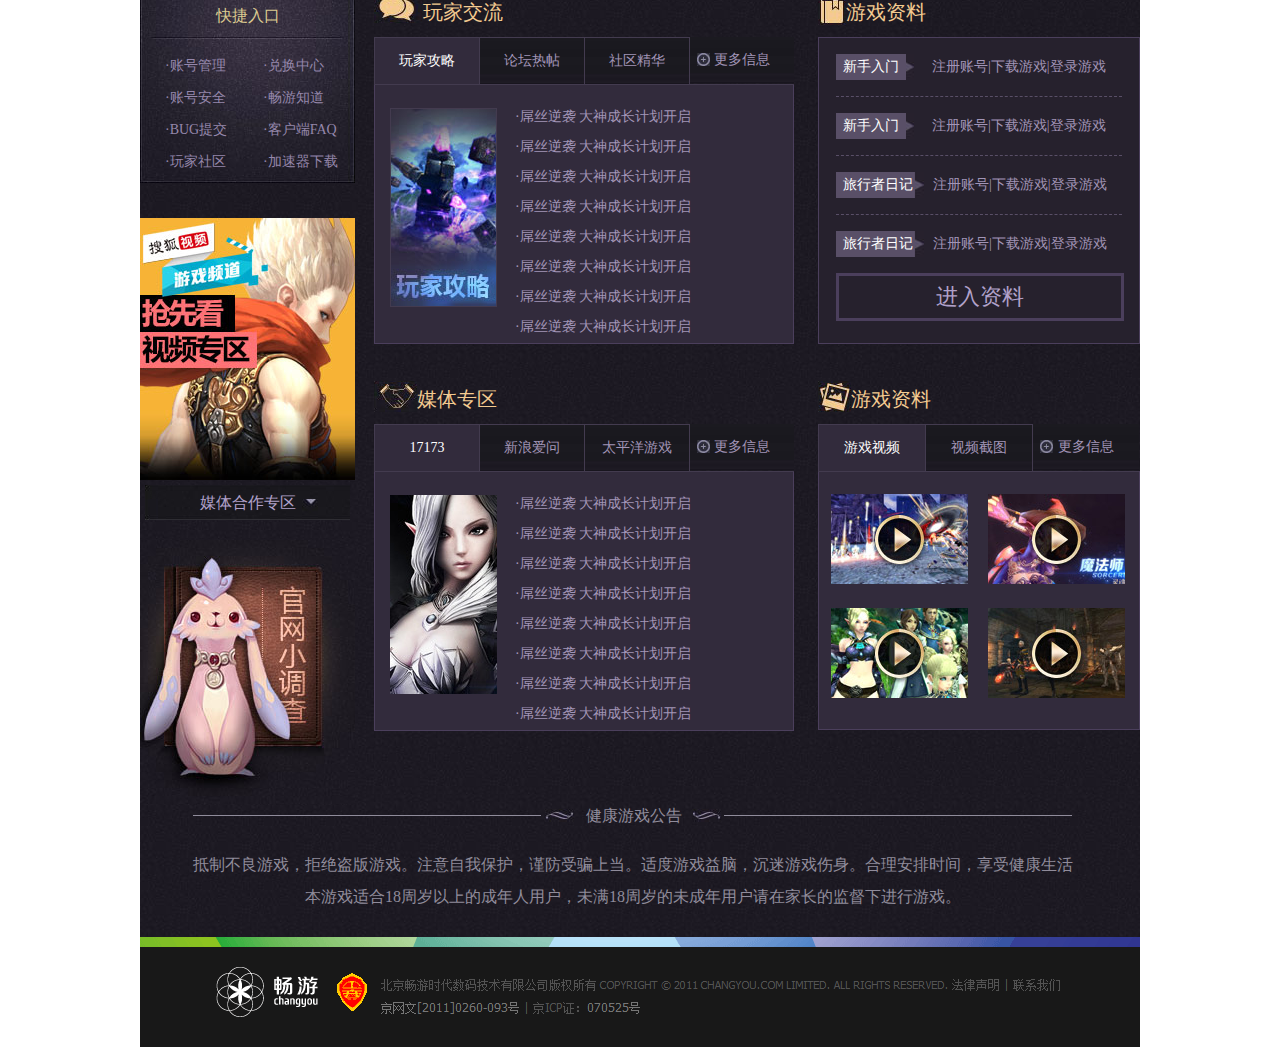
<file: websites/game/index.html>
<!DOCTYPE HTML PUBLIC "-//W3C//DTD HTML 4.01//EN" "http://www.w3.org/TR/html4/strict.dtd">
<html>
<head>
<meta http-equiv="Content-Type" content="text/html; charset=utf-8">
<title>无标题文档</title>
<link rel="stylesheet" href="css/style.css"/>
<link rel="stylesheet" href="css/common.css"/>
</head>

<body>
	<div class="wrap">
        <div class="head">
        	<div class="clearfix box">
            	<div class="fl logo">
                	<a href="#">
                    	<img src="img/logo1.png"/>
                    </a>
                </div>
                <div class="fr loginbar">
                	<ul class="clearfix">
                    	<li class="right_75">
                        	<a href="#">注册
                            	<i class="icon1"></i>
                            </a>
                        </li>
                        <li class="right_75">
                        	<a href="#">充值
                            	<i class="icon2"></i>
                            </a>
                        </li>
                        <li class="right_75">
                        	<a href="#">畅游+
                            	<i class="icon3"></i>
                            </a>
                        </li>
                        <li class="right_82 left_border">
                            <a href="#">客服<i class="icon4"></i></a>
                        </li>
                        <li class="right_82 right_112">
                            <a href="#">畅游全服务<i class="icon4"></i></a>
                        </li>
                        <li class="right_82 right_112">
                            <a href="#">畅游全游戏<i class="icon4"></i></a>
                        </li>
                    </ul>
                </div>
            </div>
        </div>
        
        <div class="content">
        	<div class="border">
            	<img src="img/border.png"/>
            </div>
            <div class="nav clearfix">
            	<div class="fl">
                	<img src="img/logo.gif"/>
                </div>
                <div class="text">
                	<a href="#">
                    	<span>首页</span>
                        <span>HOME</span>
                    </a>
                    <a href="#">
                    	<span>新闻公告</span>
                        <span>NEWS</span>
                    </a>
                    <a href="#">
                    	<span>游戏特色</span>
                        <span>FEAURES</span>
                    </a>
                    <a href="#">
                    	<span>新手指南</span>
                        <span>NEWBIE</span>
                    </a>
                    <a href="#">
                    	<span>游戏下载</span>
                        <span>DOWNLOAO</span>
                    </a>
                    <a href="#">
                    	<span>活动专区</span>
                        <span>ACTIVTY</span>
                    </a>
                    <a href="#">
                    	<span>视觉欣赏</span>
                        <span>VIDEO & PICTURE</span>
                    </a>
                    <a href="#">
                    	<span>玩家互动</span>
                        <span>INTERACTION</span>
                    </a>
                    <a href="#" class="none">
                    	<span>客户服务</span>
                        <span>SERVICE</span>
                    </a>
                </div>
                <div class="zan">
                	<a href="#"></a>
                </div>
            </div>
            <div class="box2_left clearfix">
            	<div class="youxi clearfix fl">
                	<a href="#" class="a1"></a>
                    <a href="#" class="a2"></a>
                    <a href="#" class="a3"></a>
                    <a href="#" class="a4"></a>
                    <a href="#" class="a5"></a>
                </div>
                <div class="box2_right fr">
                	<div class="tuijian">
                    	<img src="img/sever.png"/>
                        <a href="#" class="a6"></a>
                        <a href="#" class="a7"></a>
                    </div>
                    <div class="tuijian_bottom clearfix">
                    	<div class="tuijian_left fl">
                            <p>距离上次访问有<a href="#">200</a>条更新</p>
                            <i class="icon5"></i>
                        </div>
                        <div class="tuijian_right fr clearfix">
                        	<p class="fl">关注:</p>
                            <a href="#" class="a8 fl"></a>
                            <a href="#" class="a9 fl"></a>
                            <a href="#" class="a10 fl"></a>
                        </div>
                    </div>
                </div>
            </div>
            <div class="main clearfix">
                <div class="main_left fl">
                    <a href="#"><img src="img/main_a1.jpg"/></a>
                    <i class="icon6"></i>
                    <i class="icon7"></i>
                    <div class="doc">
                        <a href="#" class="doc2"></a>
                        <a href="#"></a>
                        <a href="#"></a>
                        <a href="#"></a>
                        <a href="#" class="none"></a>
                    </div>
                </div>
                <div class="main_right fl">
                	<div class="c_top">
                    	<a href="#">综合</a>
                        <a href="#" class="active">新闻</a>
                        <a href="#">公告</a>
                        <a href="#" class="border">媒体</a>
                    </div>
                    <div class="c_bottom">
                    	<a href="#" class="aa1">4月8日大版开启 新职业术士魔神天降</a>
                        <ul>
                        	<li class="clearfix">
                            	<span class="fl"><a href="#">【新闻】 决战开启！6月4日全新Raid本</a></span>
                                <span class="fr">02/24</span> 
                            </li>
                            <li class="clearfix">
                            	<span class="fl"><a href="#">【新闻】 决战开启！6月4日全新Raid本</a></span>
                                <span class="fr">02/24</span> 
                            </li>
                            <li class="clearfix">
                            	<span class="fl"><a href="#">【新闻】 决战开启！6月4日全新Raid本</a></span>
                                <span class="fr">02/24</span> 
                            </li>
                            <li class="clearfix">
                            	<span class="fl"><a href="#">【新闻】 决战开启！6月4日全新Raid本</a></span>
                                <span class="fr">02/24</span> 
                            </li>
                            <li class="clearfix">
                            	<span class="fl"><a href="#">【新闻】 决战开启！6月4日全新Raid本</a></span>
                                <span class="fr">02/24</span> 
                            </li>
                            <li class="clearfix">
                            	<span class="fl"><a href="#">【新闻】 决战开启！6月4日全新Raid本</a></span>
                                <span class="fr">02/24</span> 
                            </li>
                            
                        </ul>
                        <div class="right_one clearfix">
                            <a href="#" class="fr"><i class="more"></i>更多信息</a>
                        </div>
                    </div>
                </div>
            </div>           
            <div class="clearfix main_a2">
            	<a href="#"><img src="img/main_a2 (3).jpg"/></a>            	
                <a href="#"><img src="img/main_a2 (1).jpg"/></a>
                <a href="#"><img src="img/main_a2 (2).jpg"/></a>
                <a href="#" class="none"><img src="img/main_a2.jpg"/></a>
            </div>
            <div class="box3 clearfix">
            	<div class="left_1 fl">
                	<div class="sss">
                    	<a href="#"></a>
                        <a href="#"></a>
                        <a href="#"></a>
                        <a href="#"></a>
                        <a href="#"></a>
                    </div>
                    <div class="hei">
                    	<a href="#"><img src="img/zhanshi.jpg"/></a>
                    </div>
                </div>
                <div class="right_1 fr clearfix">
                    <div class="right_2">
                        <a href="#">活动中心<i class="icon6"></i></a>
                    </div> 
                    <div class="right_3">
                    	<a href="#">
                            <img src="img/bg4.png"/>
                            <span class="sp1">女武神的密宝</span>
                            <span class="sp2">女武神的密宝</span>
                        </a>
                    </div> 
                    <div class="box4">
                    	<ul>
                        	<li>                            	
                                <a href="#" class="aa2">女神赐福助力成长，老友归来大礼相赠</a>
                                <a href="#" class="aa3">进行中</a>
                            </li>
                            <li>                            	
                                <a href="#" class="aa2">女神赐福助力成长，老友归来大礼相赠</a>
                                <a href="#" class="aa3">进行中</a>
                            </li>
                            <li>                            	
                                <a href="#" class="aa2">女神赐福助力成长，老友归来大礼相赠</a>
                                <a href="#" class="aa3">进行中</a>
                            </li>
                            <li>                            	
                                <a href="#" class="aa2">女神赐福助力成长，老友归来大礼相赠</a>
                                <a href="#" class="aa3">进行中</a>
                            </li>
                            <li>                            	
                                <a href="#" class="aa2">女神赐福助力成长，老友归来大礼相赠</a>
                                <a href="#" class="aa3">进行中</a>
                            </li>                          
                        </ul>
                    </div> 
                </div>
            </div>
            <div class="rukou clearfix">
            	<div class="tukou1 fl">
                	<div class="dd">
                    	<dl>
                        	<dt><a href="#">快捷入口</a></dt>
                            <div class="d2 clearfix">
                                <dd class="w1"><a href="#">&middot;账号管理</a></dd>
                                <dd><a href="#">&middot;兑换中心</a></dd>
                                <dd class="w1"><a href="#">&middot;账号安全</a></dd>
                                <dd><a href="#">&middot;畅游知道</a></dd>
                                <dd class="w1"><a href="#">&middot;BUG提交</a></dd>
                                <dd><a href="#">&middot;客户端FAQ</a></dd>
                                <dd class="w1"><a href="#">&middot;玩家社区</a></dd>
                                <dd><a href="#">&middot;加速器下载</a></dd>
                            </div>
                        </dl>
                    </div>
                    <div class="shipin">
                    	<img src="img/main_a3.jpg"/>
                        <i class="doc1"></i>
                        <i class="doc2"></i>
                    </div>
                    <div class="media">
                    	<a href="#">媒体合作专区</a>
                    </div>
                    <div class="tuzi">
                    	<a href="#"><i class="icn2"></i></a>
                    </div>
                </div>
                <div class="fl">
                    <div class="play">
                        <div class="play_one clearfix">
                            <i class="icon8"></i>
                            <a href="#">玩家交流</a>
                        </div>
                        <div class="gonglue clearfix">
                            <a href="#" class="g1">玩家攻略</a>
                            <a href="#" class="g2">论坛热帖</a>
                            <a href="#" class="g3">社区精华</a>
                            <a href="#" class="g4">更多信息<i class="icn1"></i></a>
                        </div>
                        <div class="gonglue2 clearfix">
                            <div class="gl1 fl">
                                <a href="#"><img src="img/gonglue.png"/></a>
                            </div>
                            <div class="diaosi fl">
                                <ul>
                                    <li>
                                        <a href="#">&middot;屌丝逆袭 大神成长计划开启</a>
                                    </li>
                                    <li>
                                        <a href="#">&middot;屌丝逆袭 大神成长计划开启</a>
                                    </li>
                                    <li>
                                        <a href="#">&middot;屌丝逆袭 大神成长计划开启</a>
                                    </li>
                                    <li>
                                        <a href="#">&middot;屌丝逆袭 大神成长计划开启</a>
                                    </li>
                                    <li>
                                        <a href="#">&middot;屌丝逆袭 大神成长计划开启</a>
                                    </li>
                                    <li>
                                        <a href="#">&middot;屌丝逆袭 大神成长计划开启</a>
                                    </li>
                                    <li>
                                        <a href="#">&middot;屌丝逆袭 大神成长计划开启</a>
                                    </li>
                                    <li>
                                        <a href="#">&middot;屌丝逆袭 大神成长计划开启</a>
                                    </li>
                                </ul>
                            </div>
                        </div>
                    </div>
                    <div class="play fl">
                        <div class="play_one clearfix">
                            <i class="icon9"></i>
                            <a href="#">媒体专区</a>
                        </div>
                        <div class="gonglue clearfix">
                            <a href="#" class="g1">17173</a>
                            <a href="#" class="g2">新浪爱问</a>
                            <a href="#" class="g3">太平洋游戏</a>
                            <a href="#" class="g4">更多信息<i class="icn1"></i></a>
                        </div>
                        <div class="gonglue2 clearfix">
                            <div class="gl1 fl">
                                <a href="#"><img src="img/girl.png"/></a>
                            </div>
                            <div class="diaosi fl">
                                <ul>
                                    <li>
                                        <a href="#">&middot;屌丝逆袭 大神成长计划开启</a>
                                    </li>
                                    <li>
                                        <a href="#">&middot;屌丝逆袭 大神成长计划开启</a>
                                    </li>
                                    <li>
                                        <a href="#">&middot;屌丝逆袭 大神成长计划开启</a>
                                    </li>
                                    <li>
                                        <a href="#">&middot;屌丝逆袭 大神成长计划开启</a>
                                    </li>
                                    <li>
                                        <a href="#">&middot;屌丝逆袭 大神成长计划开启</a>
                                    </li>
                                    <li>
                                        <a href="#">&middot;屌丝逆袭 大神成长计划开启</a>
                                    </li>
                                    <li>
                                        <a href="#">&middot;屌丝逆袭 大神成长计划开启</a>
                                    </li>
                                    <li>
                                        <a href="#">&middot;屌丝逆袭 大神成长计划开启</a>
                                    </li>
                                </ul>
                            </div>
                        </div>
                    </div>
                </div>
                <div class="play2 fl">
                	<div class="play_two">
                        <div class="play_one clearfix">
                            <i class="icn3 fl"></i>
                            <a href="#" class="fl">游戏资料</a>
                        </div>
                	</div>
                    <div class="xinshou">
                    	<ul>
                        	<li class="clearfix">
                            	<a href="#" class="xin1">新手入门</a>
                                <a href="#">注册账号|</a>
                                <a href="#">下载游戏|</a>
                                <a href="#">登录游戏</a>
                            </li>
                            <li class="clearfix">
                            	<a href="#" class="xin1">新手入门</a>
                                <a href="#">注册账号|</a>
                                <a href="#">下载游戏|</a>
                                <a href="#">登录游戏</a>
                            </li>
                            <li class="clearfix">
                            	<a href="#" class="xin2">旅行者日记</a>
                                <a href="#">注册账号|</a>
                                <a href="#">下载游戏|</a>
                                <a href="#">登录游戏</a>
                            </li>
                            <li class="clearfix none1">
                            	<a href="#" class="xin2">旅行者日记</a>
                                <a href="#">注册账号|</a>
                                <a href="#">下载游戏|</a>
                                <a href="#">登录游戏</a>
                            </li>
                        </ul>
                        <div class="jr">
                        	<a href="#">进入资料</a>
                        </div>
                    </div>
                    
                    <div class="play3">
                        <div class="play_two">
                            <div class="play_one clearfix">
                                <i class="icn6 fl"></i>
                                <a href="#" class="fl">游戏资料</a>
                            </div>
                            <div class="xinshou2">
                            	<div class="gonglue clearfix">
                                    <a href="#" class="g1">游戏视频</a>
                                    <a href="#" class="g2">视频截图</a>
                                    <a href="#" class="g4">更多信息<i class="icn1"></i></a>
                        		</div>
                                
                            </div>
                            <div class="last clearfix">
                            	<a href="#" class="last1"><img src="img/3.jpg"/></a>
                                <a href="#" class="last2"><img src="img/2.jpg"/></a>
                                <a href="#" class="last3"><img src="img/1 (1).jpg"/></a>
                                <a href="#"><img src="img/4.jpg"/></a>
                            </div>
                        </div>
                	</div>
                </div>
                
            </div>
            <div class="bottom">
            	<div class="bottom1 clearfix">
                	<i class="i1 fl"></i>
                    <i class="i2 fl"></i>
                    <a href="#" class="fl">健康游戏公告</a>
                    <i class="i3 fl"></i>
                    <i class="i4 fl"></i>
                </div>
                <div class="text1">
                	抵制不良游戏，拒绝盗版游戏。注意自我保护，谨防受骗上当。适度游戏益脑，沉迷游戏伤身。合理安排时间，享受健康生活
                    本游戏适合18周岁以上的成年人用户，未满18周岁的未成年用户请在家长的监督下进行游戏。        
                </div>
            </div>
        </div>
        
        <div class="foot">
            <div class="xian"></div>
            <div class="changyou clearfix">
            	<a href="#" class="fl c3"><i></i></a>
                <a href="#" class="fl c2"><img src="img/5.png"/></a>
                <a href="#" class="fr"><img src="img/text.png"/></a>
            </div>
        </div>
    </div>
</body>
</html>
</file>
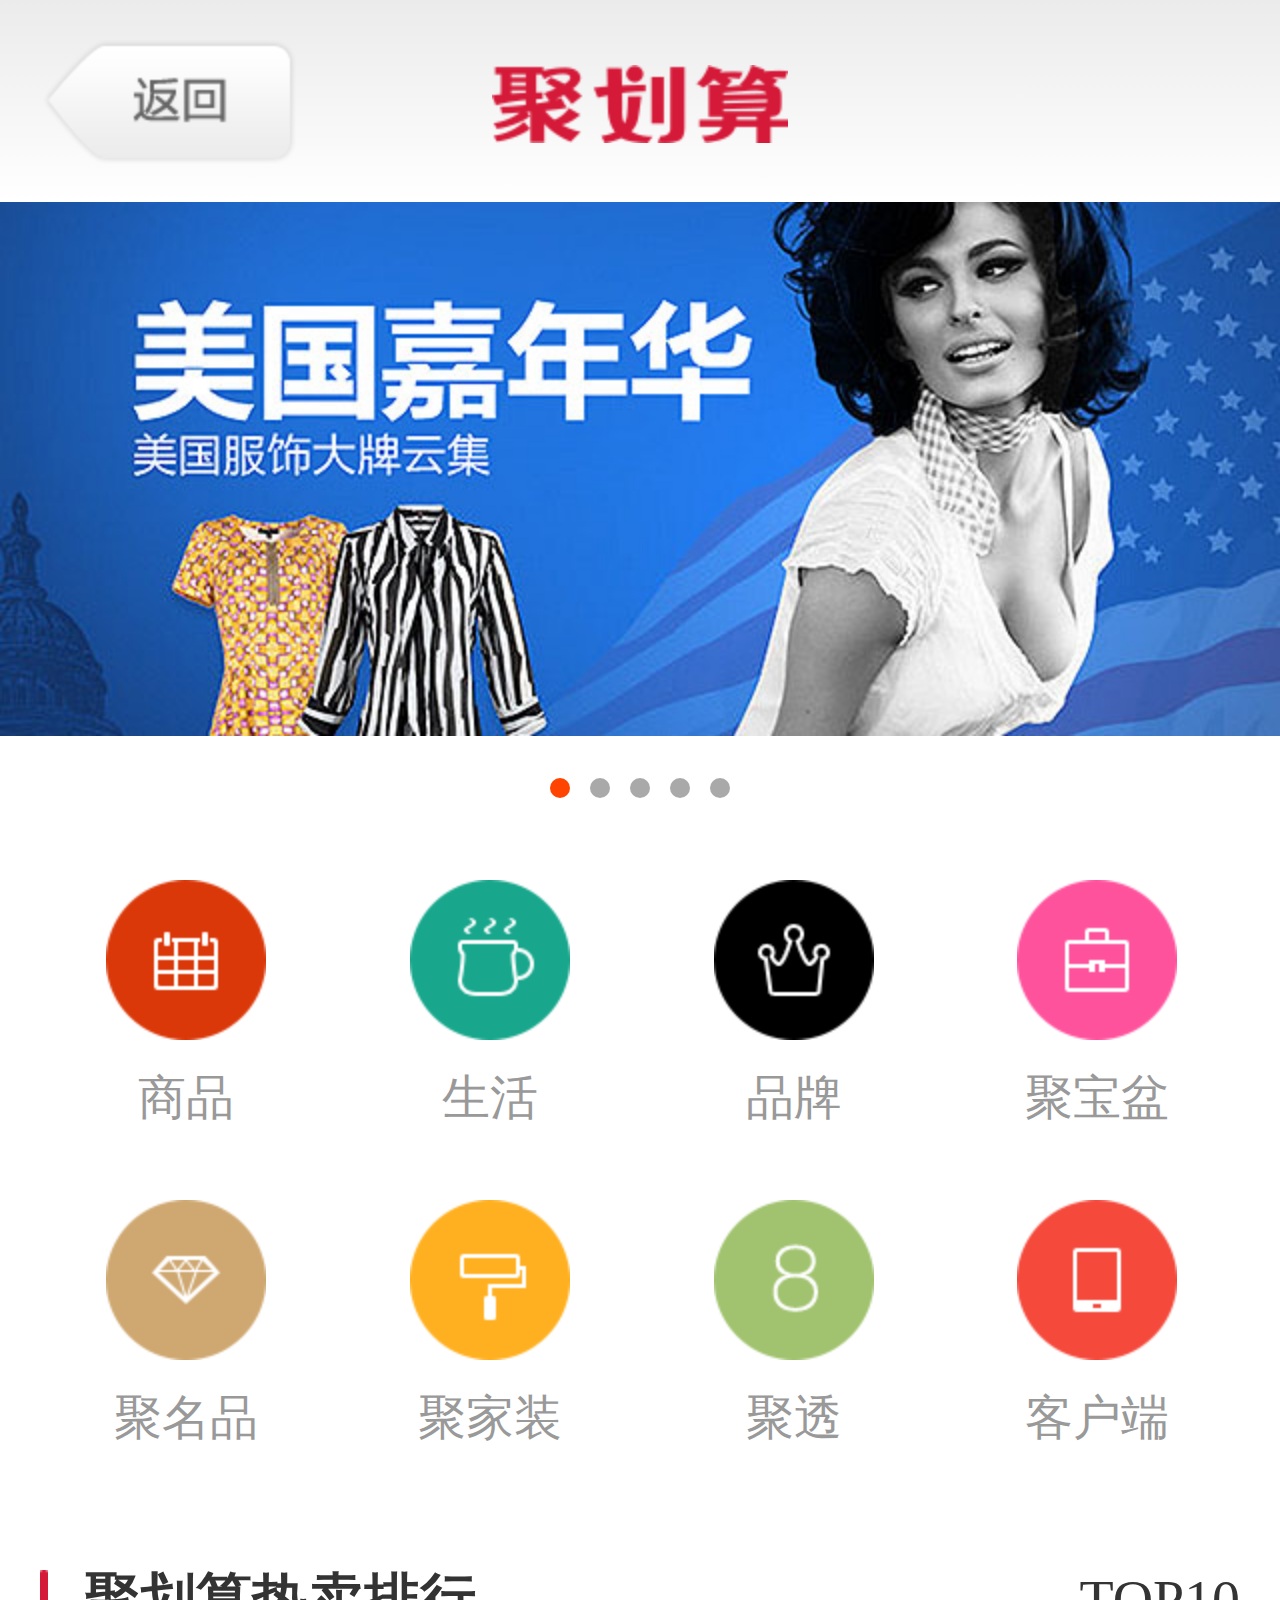
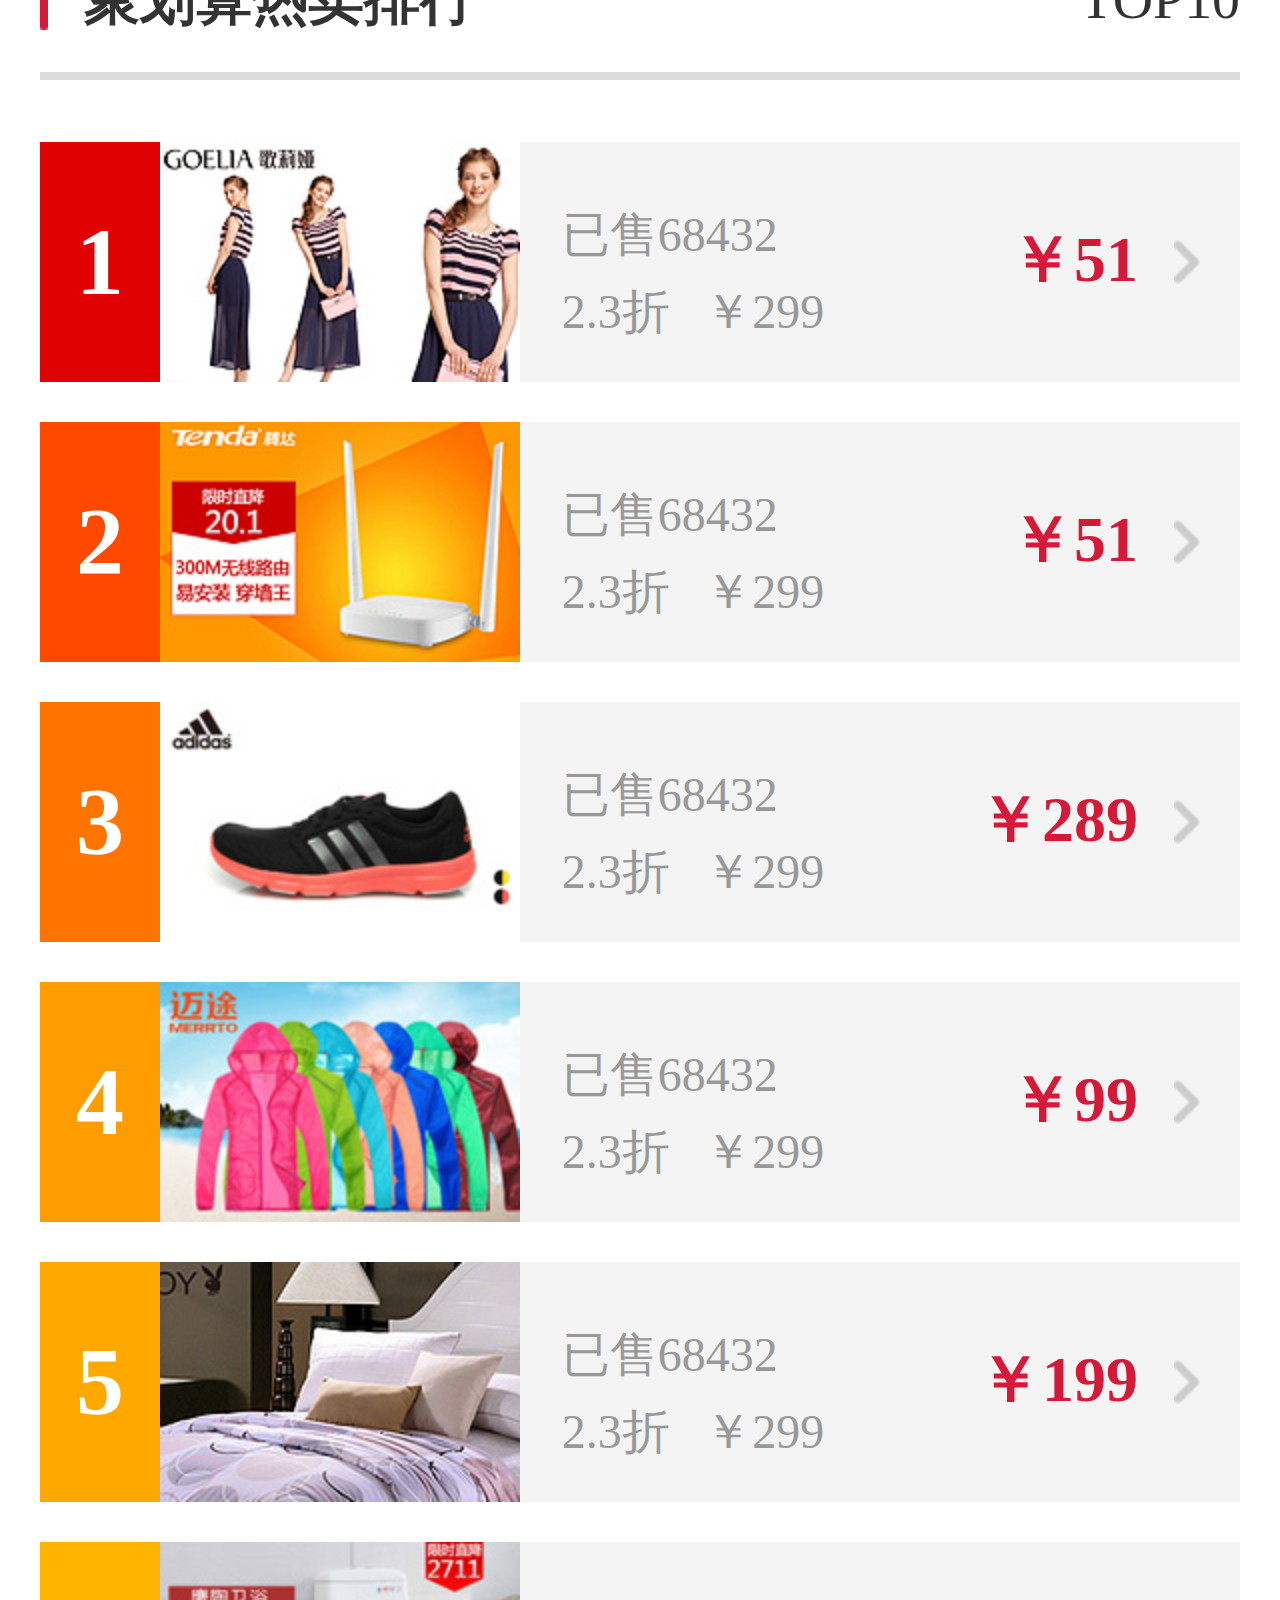
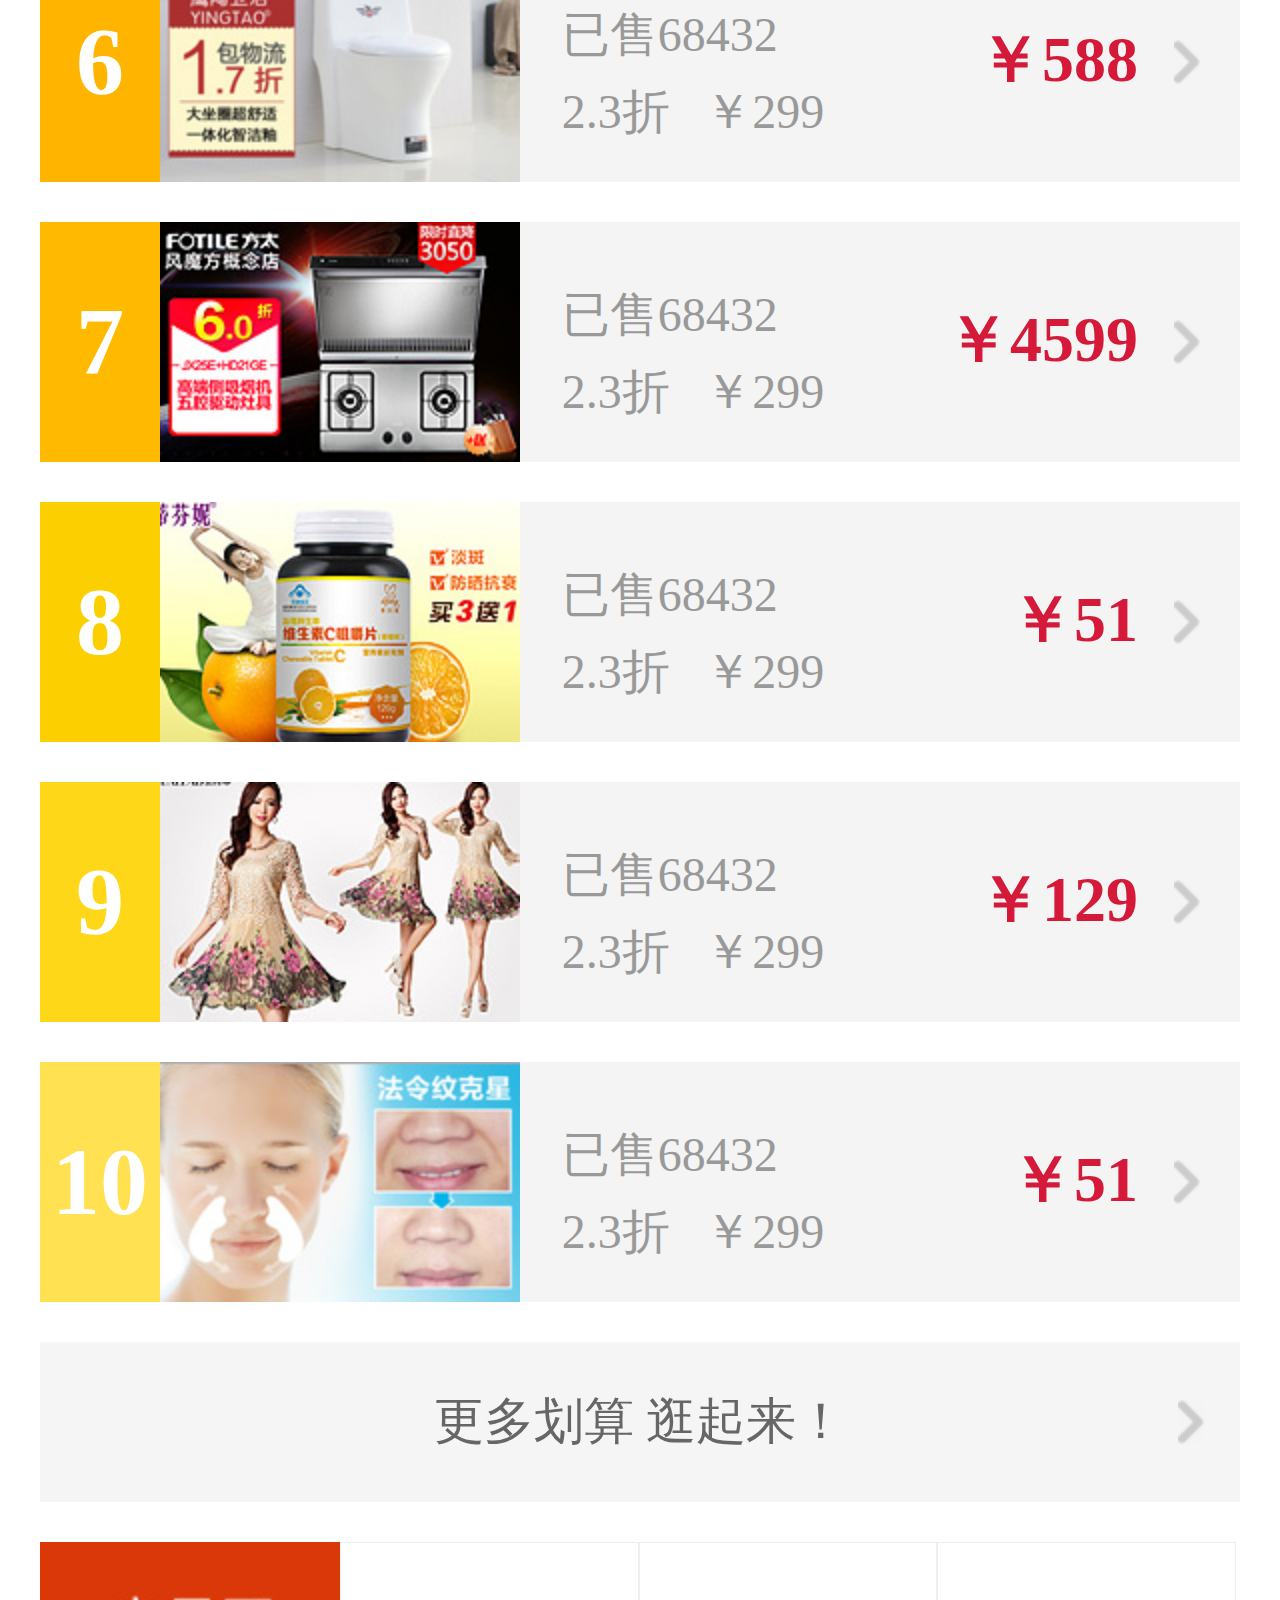
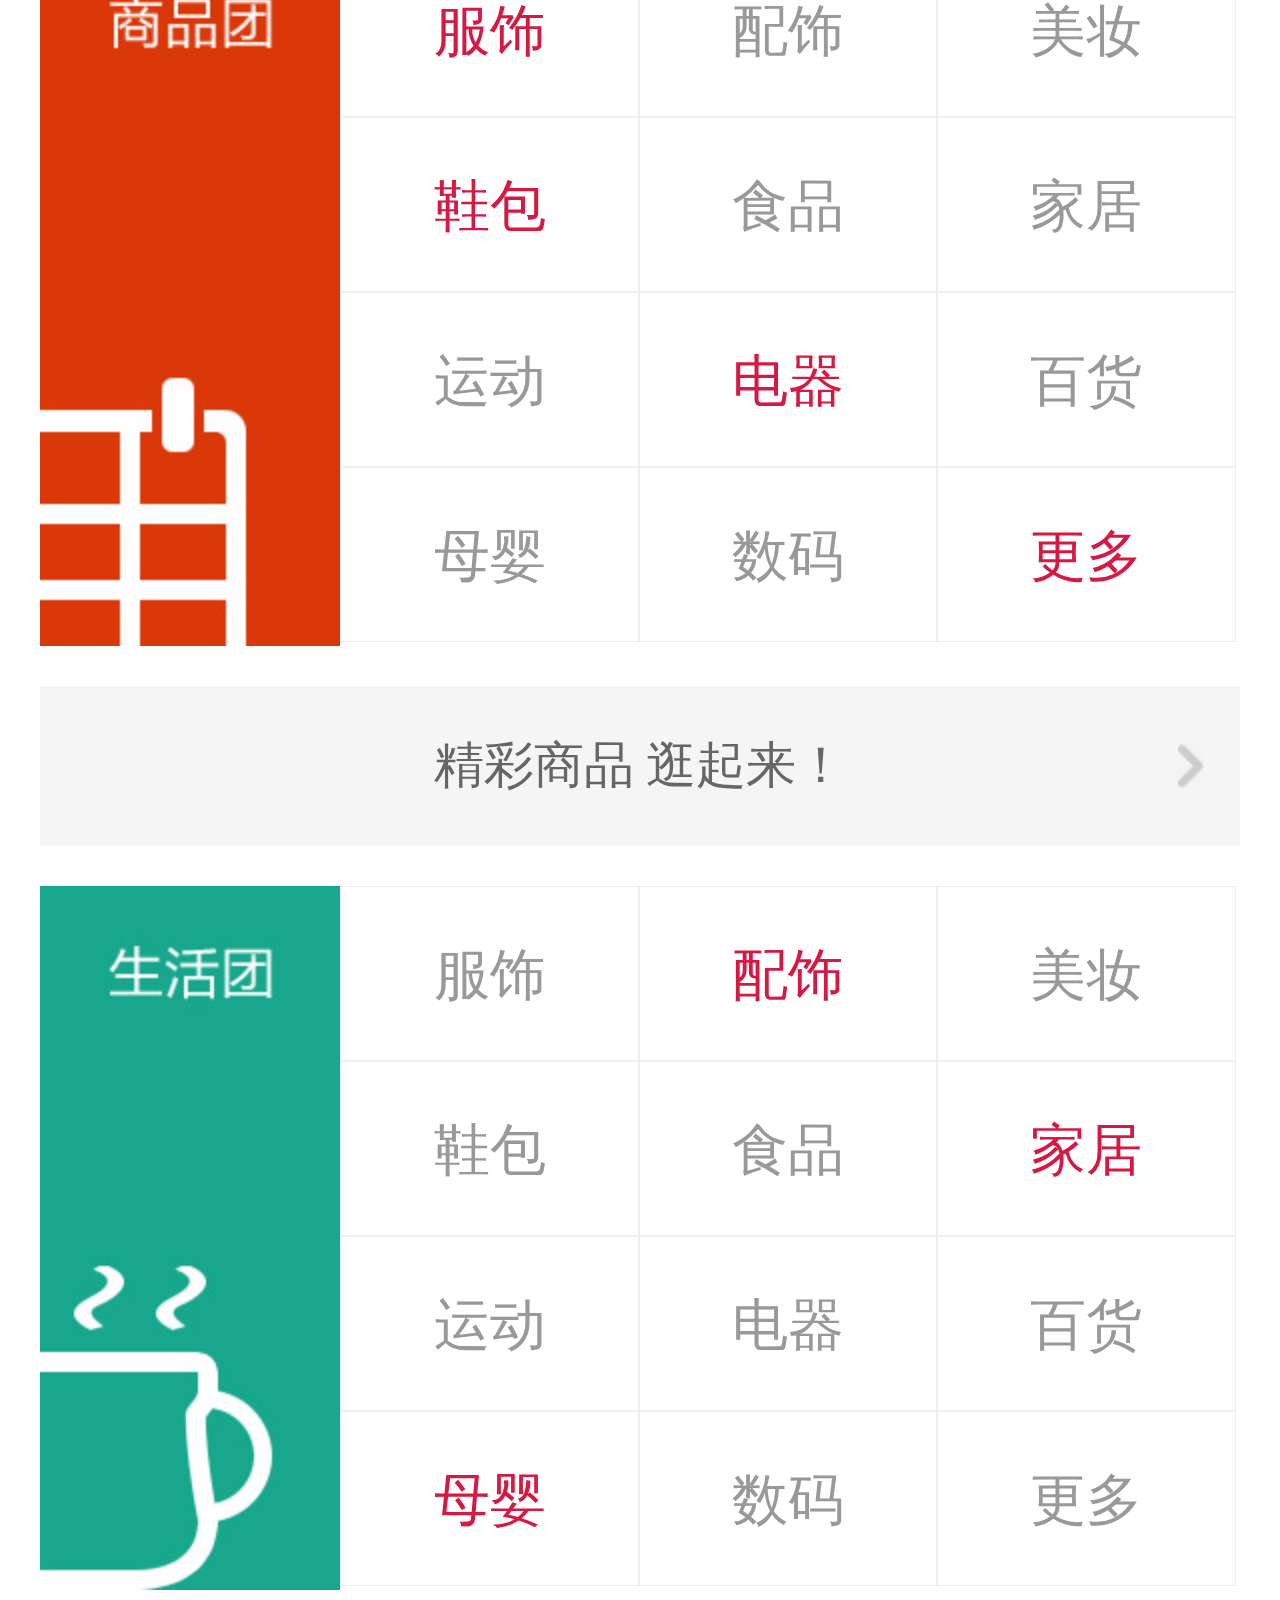
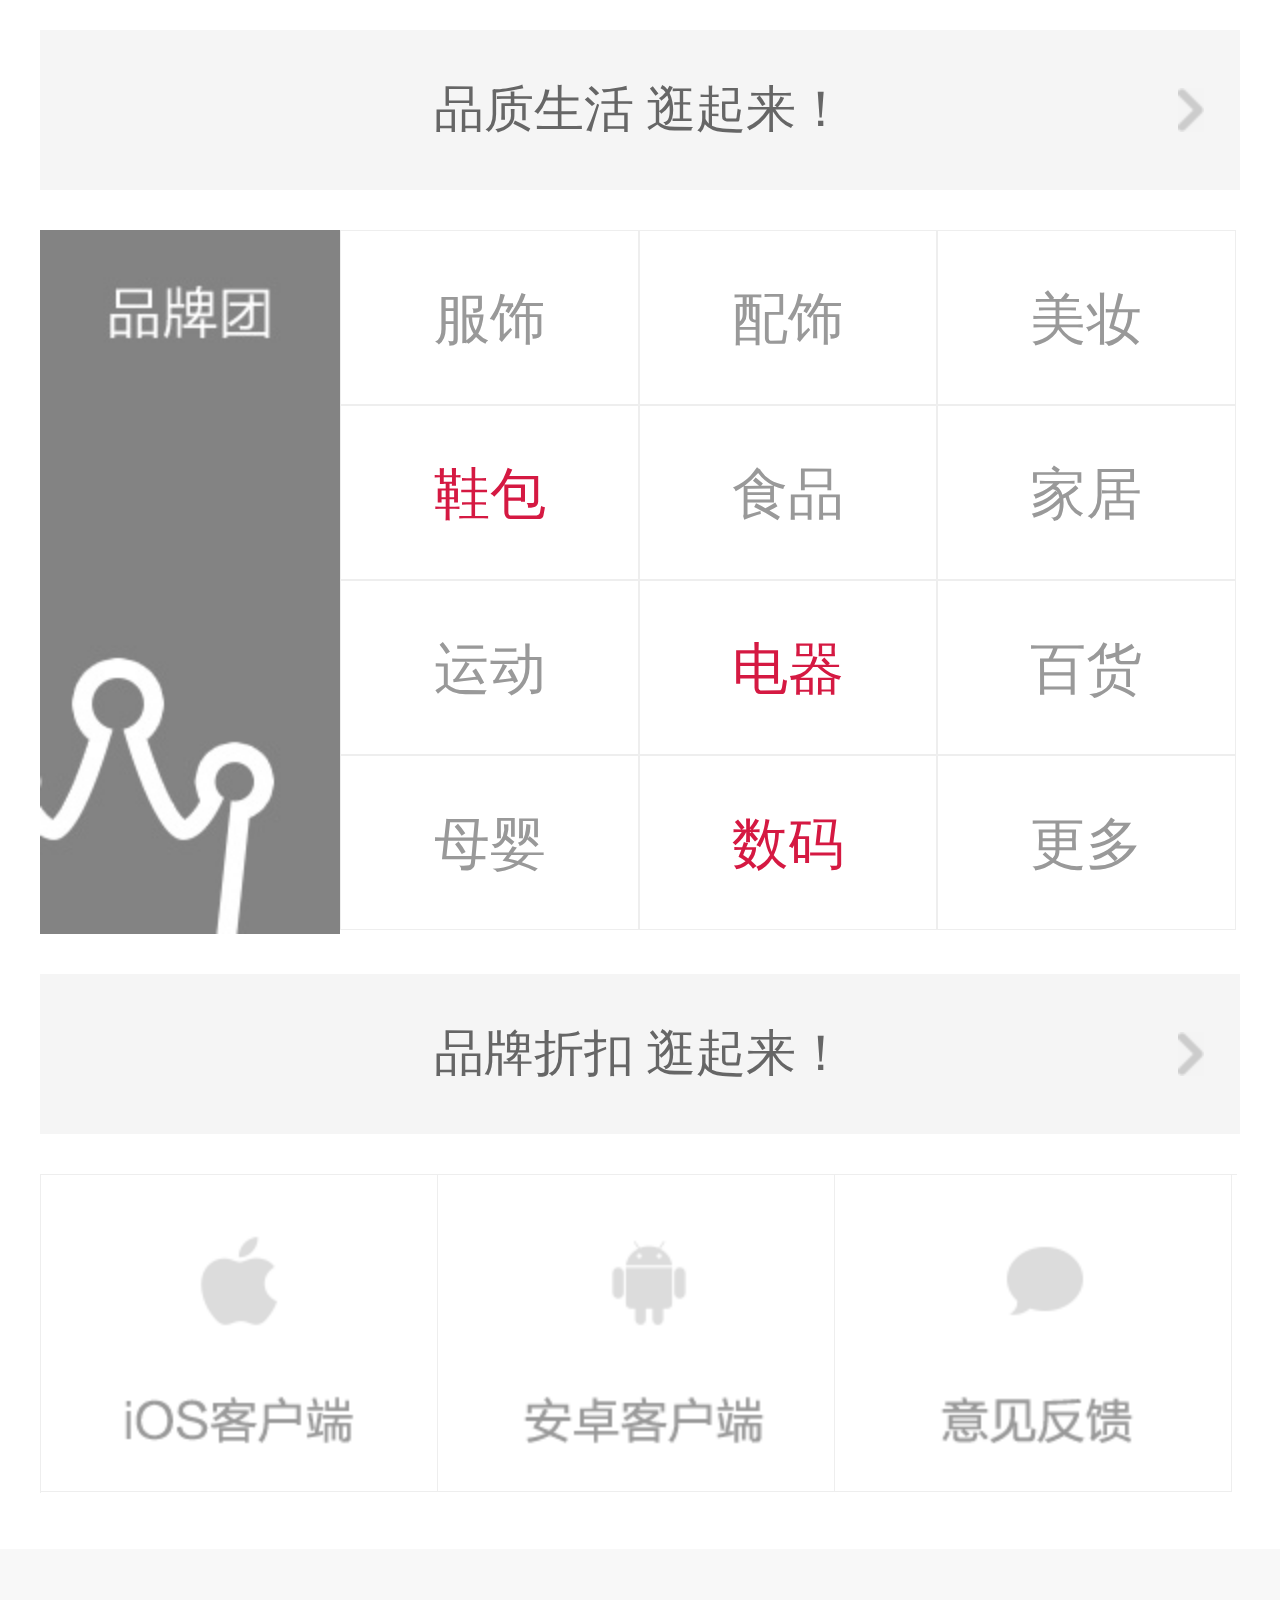
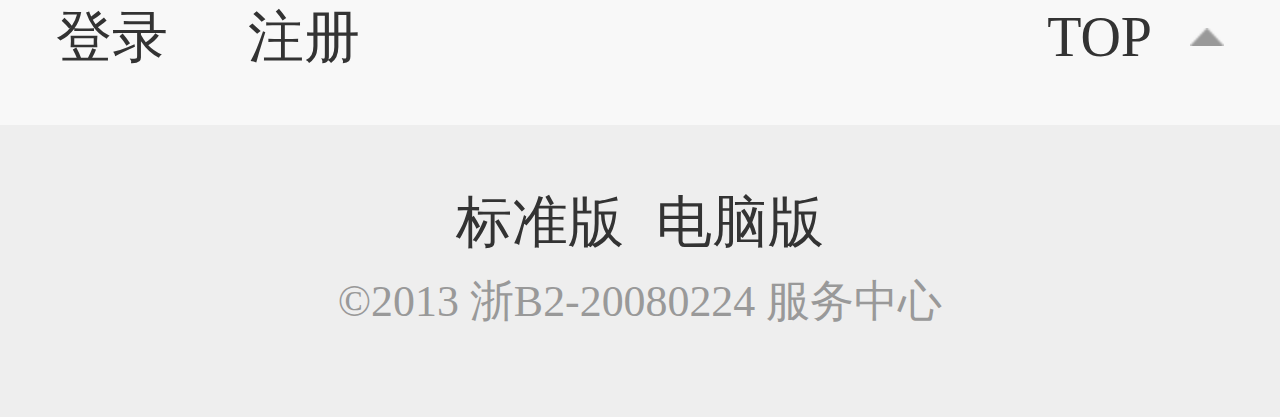
<file: websites/juhuasuan/index.html>
<!DOCTYPE html>
<html lang="en">
<head>
	<meta charset="UTF-8">
	<meta name="viewport" content="width=device-width,user-scalable=no,initial-scale=1.0"/>
	<title>聚划算</title>
	<link rel="stylesheet" href="css/style.css" />
	<script src="js/main.js"></script>
</head>
<body>
	<header>
		<a href="javascript:;" class="btn_back"></a>
		<img src="img/logo.png" class="logo"/> 
	</header>
	<section class="banner">
		<ul class="cleaerfix">
			<li><img src="img/scroll1.jpg" /></li>
			<li><img src="img/scroll1.jpg" /></li>
			<li><img src="img/scroll1.jpg" /></li>
			<li><img src="img/scroll1.jpg" /></li>
			<li><img src="img/scroll1.jpg" /></li>
		</ul>
		<ol class="clearfix">
			<li class="on"></li>
			<li></li>
			<li></li>
			<li></li>
			<li></li>
		</ol>
	</section>
	<section class="icons">
		<ul class="icons_top clearfix">
			<li class="icon1">
				<a href="javascript:;"><span>商品</span></a>
			</li>
			<li class="icon2">
				<a href="javascript:;"><span>生活</span></a>
			</li>
			<li class="icon3">
				<a href="javascript:;"><span>品牌</span></a>
			</li>
			<li class="icon4">
				<a href="javascript:;"><span>聚宝盆</span></a>
			</li>
			<li class="icon5">
				<a href="javascript:;"><span>聚名品</span></a>
			</li>
			<li class="icon6">
				<a href="javascript:;"><span>聚家装</span></a>
			</li>
			<li class="icon7">
				<a href="javascript:;"><span>聚透</span></a>
			</li>
			<li class="icon8">
				<a href="javascript:;"><span>客户端</span></a>
			</li>
		</ul>
	</section>
	<section class="rate">
		<div class="rate_tit clearfix">
			<h3><a href="javascript:;">聚划算热卖排行</a></h3>
			<span>TOP10</span>
		</div>
		<div class="rate_cont">
			<ul class="rate_list">
				<li class="list1">
					<a href="javascript:;" class="clearfix">
						<span class="num">1</span>
						<img src="img/rate1.jpg" />
						<div class="info clearfix">
							<div class="info_main">
								<span class="sold">已售68432</span>
								<p class="clearfix">
									<span class="sale">2.3折</span>
									<span class="price_old">￥299</span>
								</p>
							</div>
							<span class="price_now">￥51</span>
						</div>
					</a>
				</li>
				<li class="list2">
					<a href="javascript:;" class="clearfix">
						<span class="num">2</span>
						<img src="img/rate2.jpg" />
						<div class="info clearfix">
							<div class="info_main">
								<span class="sold">已售68432</span>
								<p class="clearfix">
									<span class="sale">2.3折</span>
									<span class="price_old">￥299</span>
								</p>
							</div>
							<span class="price_now">￥51</span>
						</div>
					</a>
				</li>
				<li class="list3">
					<a href="javascript:;" class="clearfix">
						<span class="num">3</span>
						<img src="img/rate3.jpg" />
						<div class="info clearfix">
							<div class="info_main">
								<span class="sold">已售68432</span>
								<p class="clearfix">
									<span class="sale">2.3折</span>
									<span class="price_old">￥299</span>
								</p>
							</div>
							<span class="price_now">￥289</span>
						</div>
					</a>
				</li>
				<li class="list4">
					<a href="javascript:;" class="clearfix">
						<span class="num">4</span>
						<img src="img/rate4.jpg" />
						<div class="info clearfix">
							<div class="info_main">
								<span class="sold">已售68432</span>
								<p class="clearfix">
									<span class="sale">2.3折</span>
									<span class="price_old">￥299</span>
								</p>
							</div>
							<span class="price_now">￥99</span>
						</div>
					</a>
				</li>
				<li class="list5">
					<a href="javascript:;" class="clearfix">
						<span class="num">5</span>
						<img src="img/rate5.jpg" />
						<div class="info clearfix">
							<div class="info_main">
								<span class="sold">已售68432</span>
								<p class="clearfix">
									<span class="sale">2.3折</span>
									<span class="price_old">￥299</span>
								</p>
							</div>
							<span class="price_now">￥199</span>
						</div>
					</a>
				</li>
				<li class="list6">
					<a href="javascript:;" class="clearfix">
						<span class="num">6</span>
						<img src="img/rate6.jpg" />
						<div class="info clearfix">
							<div class="info_main">
								<span class="sold">已售68432</span>
								<p class="clearfix">
									<span class="sale">2.3折</span>
									<span class="price_old">￥299</span>
								</p>
							</div>
							<span class="price_now">￥588</span>
						</div>
					</a>
				</li>
				<li class="list7">
					<a href="javascript:;" class="clearfix">
						<span class="num">7</span>
						<img src="img/rate7.jpg" />
						<div class="info clearfix">
							<div class="info_main">
								<span class="sold">已售68432</span>
								<p class="clearfix">
									<span class="sale">2.3折</span>
									<span class="price_old">￥299</span>
								</p>
							</div>
							<span class="price_now">￥4599</span>
						</div>
					</a>
				</li>
				<li class="list8">
					<a href="javascript:;" class="clearfix">
						<span class="num">8</span>
						<img src="img/rate8.jpg" />
						<div class="info clearfix">
							<div class="info_main">
								<span class="sold">已售68432</span>
								<p class="clearfix">
									<span class="sale">2.3折</span>
									<span class="price_old">￥299</span>
								</p>
							</div>
							<span class="price_now">￥51</span>
						</div>
					</a>
				</li>
				<li class="list9">
					<a href="javascript:;" class="clearfix">
						<span class="num">9</span>
						<img src="img/rate9.jpg" />
						<div class="info clearfix">
							<div class="info_main">
								<span class="sold">已售68432</span>
								<p class="clearfix">
									<span class="sale">2.3折</span>
									<span class="price_old">￥299</span>
								</p>
							</div>
							<span class="price_now">￥129</span>
						</div>
					</a>
				</li>
				<li class="list10">
					<a href="javascript:;" class="clearfix">
						<span class="num">10</span>
						<img src="img/rate10.jpg" />
						<div class="info clearfix">
							<div class="info_main">
								<span class="sold">已售68432</span>
								<p class="clearfix">
									<span class="sale">2.3折</span>
									<span class="price_old">￥299</span>
								</p>
							</div>
							<span class="price_now">￥51</span>
						</div>
					</a>
				</li>
			</ul>
		</div>
	</section>
	<a href="javascript:;" class="more">更多划算 逛起来！</a>
	<section class="detail goods clearfix">
		<div class="detail_left">
			<a href="javascript:;">
				<img src="img/left1.jpg" />
			</a>
		</div>
		<div class="detail_right">
			<ul class="clearfix">
				<li><a class="red" href="javascript:;">服饰</a></li>
				<li><a href="javascript:;">配饰</a></li>
				<li><a href="javascript:;">美妆</a></li>
				<li><a class="red" href="javascript:;">鞋包</a></li>
				<li><a href="javascript:;">食品</a></li>
				<li><a href="javascript:;">家居</a></li>
				<li><a href="javascript:;">运动</a></li>
				<li><a class="red" href="javascript:;">电器</a></li>
				<li><a href="javascript:;">百货</a></li>
				<li><a href="javascript:;">母婴</a></li>
				<li><a href="javascript:;">数码</a></li>
				<li><a class="red" href="javascript:;">更多</a></li>
			</ul>
		</div>
	</section>
	<a href="javascript:;" class="more">精彩商品 逛起来！</a>
	<section class="detail goods clearfix">
		<div class="detail_left">
			<a href="javascript:;">
				<img src="img/left2.jpg" />
			</a>
		</div>
		<div class="detail_right">
			<ul class="clearfix">
				<li><a href="javascript:;">服饰</a></li>
				<li><a class="red" href="javascript:;">配饰</a></li>
				<li><a href="javascript:;">美妆</a></li>
				<li><a href="javascript:;">鞋包</a></li>
				<li><a href="javascript:;">食品</a></li>
				<li><a class="red" href="javascript:;">家居</a></li>
				<li><a href="javascript:;">运动</a></li>
				<li><a href="javascript:;">电器</a></li>
				<li><a href="javascript:;">百货</a></li>
				<li><a class="red" href="javascript:;">母婴</a></li>
				<li><a href="javascript:;">数码</a></li>
				<li><a href="javascript:;">更多</a></li>
			</ul>
		</div>
	</section>
	<a href="javascript:;" class="more">品质生活 逛起来！</a>
	<section class="detail goods clearfix">
		<div class="detail_left">
			<a href="javascript:;">
				<img src="img/left3.jpg" />
			</a>
		</div>
		<div class="detail_right">
			<ul class="clearfix">
				<li><a href="javascript:;">服饰</a></li>
				<li><a href="javascript:;">配饰</a></li>
				<li><a href="javascript:;">美妆</a></li>
				<li><a class="red" href="javascript:;">鞋包</a></li>
				<li><a href="javascript:;">食品</a></li>
				<li><a href="javascript:;">家居</a></li>
				<li><a href="javascript:;">运动</a></li>
				<li><a class="red" href="javascript:;">电器</a></li>
				<li><a href="javascript:;">百货</a></li>
				<li><a href="javascript:;">母婴</a></li>
				<li><a class="red" href="javascript:;">数码</a></li>
				<li><a href="javascript:;">更多</a></li>
			</ul>
		</div>
	</section>
	<a href="javascript:;" class="more">品牌折扣 逛起来！</a>
	<section class="download">
		<ul>
			<li>
				<a href="javascript:;">
					<img src="img/apple.png" />
				</a>
			</li>
			<li>
				<a href="javascript:;">
					<img src="img/andriod.png" />
				</a>
			</li>
			<li>
				<a href="javascript:;">
					<img src="img/message.png" />
				</a>
			</li>
		</ul>
	</section>
	<section class="login_box">
		<a class="login" href="javascript:;">登录</a>
		<a class="regist" href="javascript:;">注册</a>
		<a class="top" href="javascript:;">TOP</a>
	</section>
	<footer>
		<p class="switch">
			<a href="javascript:;">标准版</a>
			<a href="javascript:;">电脑版</a>
		</p>
		<p class="copyright">©2013 浙B2-20080224   服务中心</p>
	</footer>
</body>
</html>
</file>
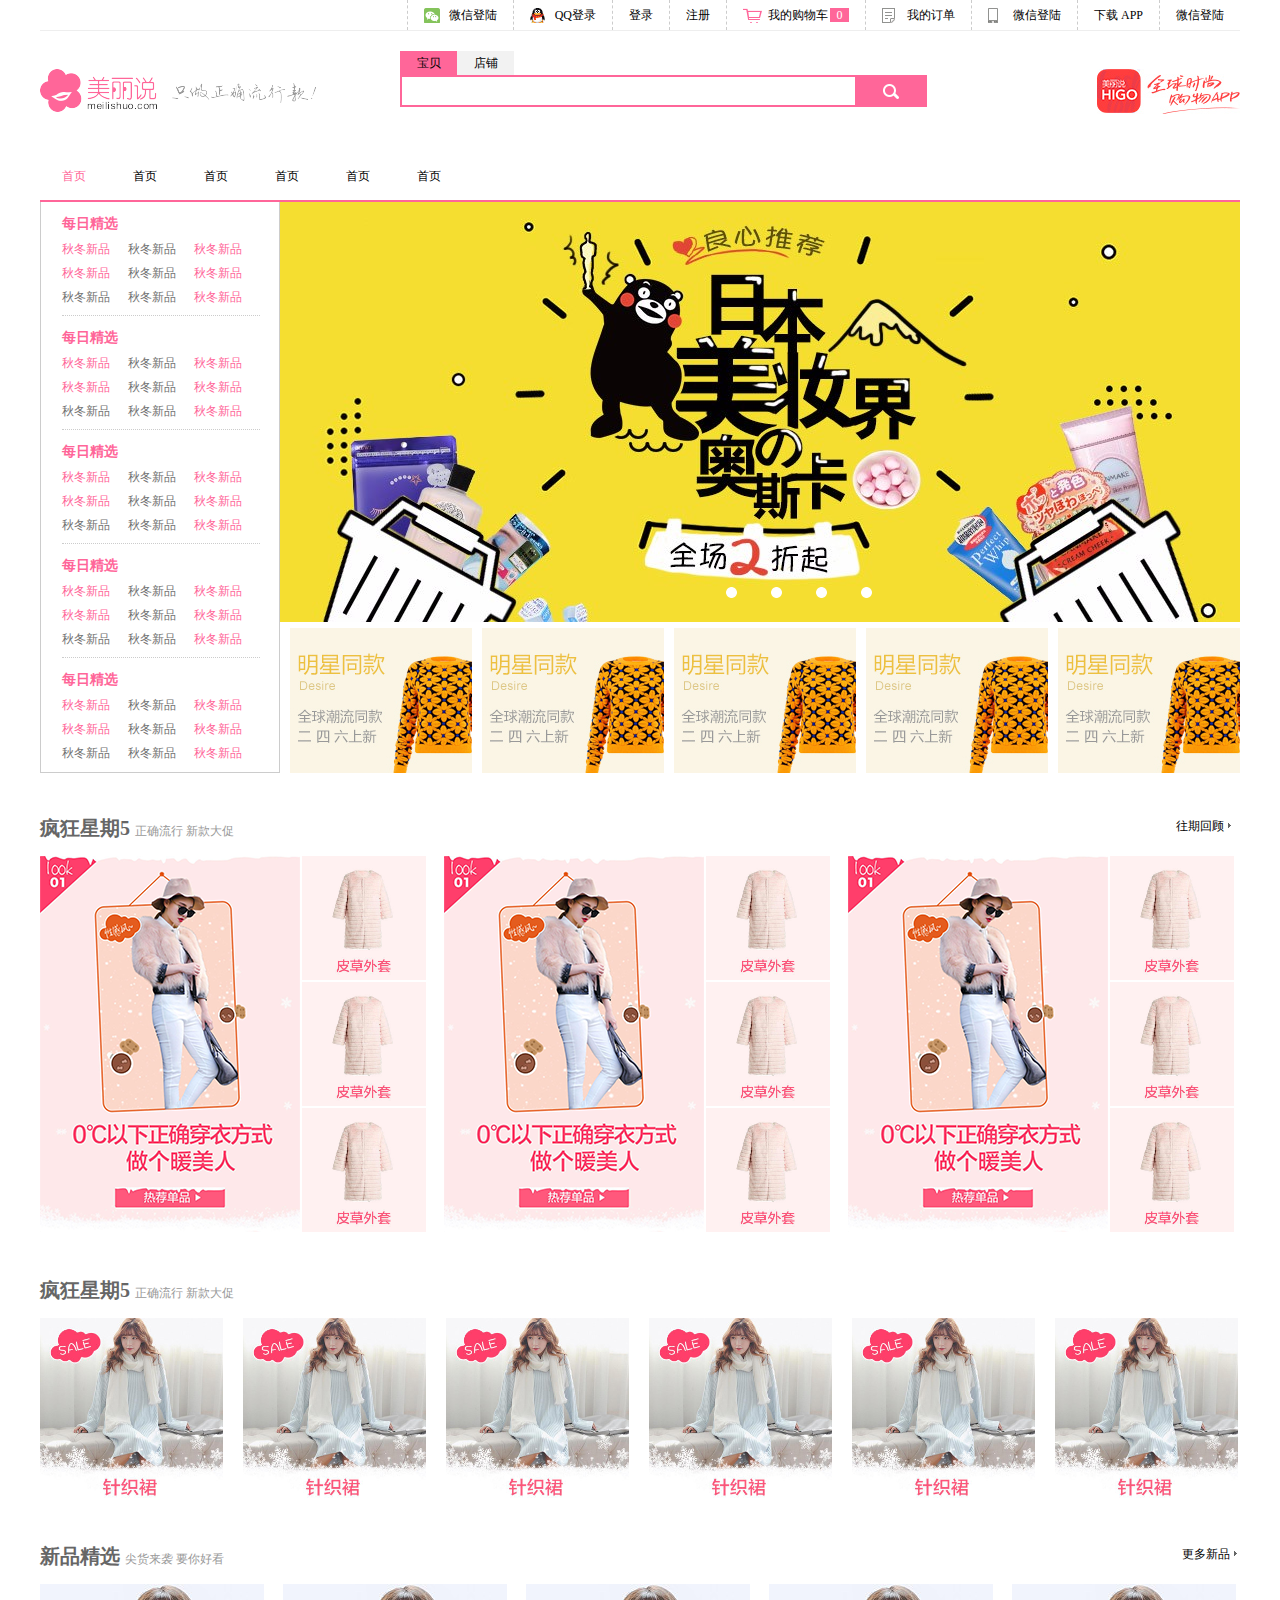
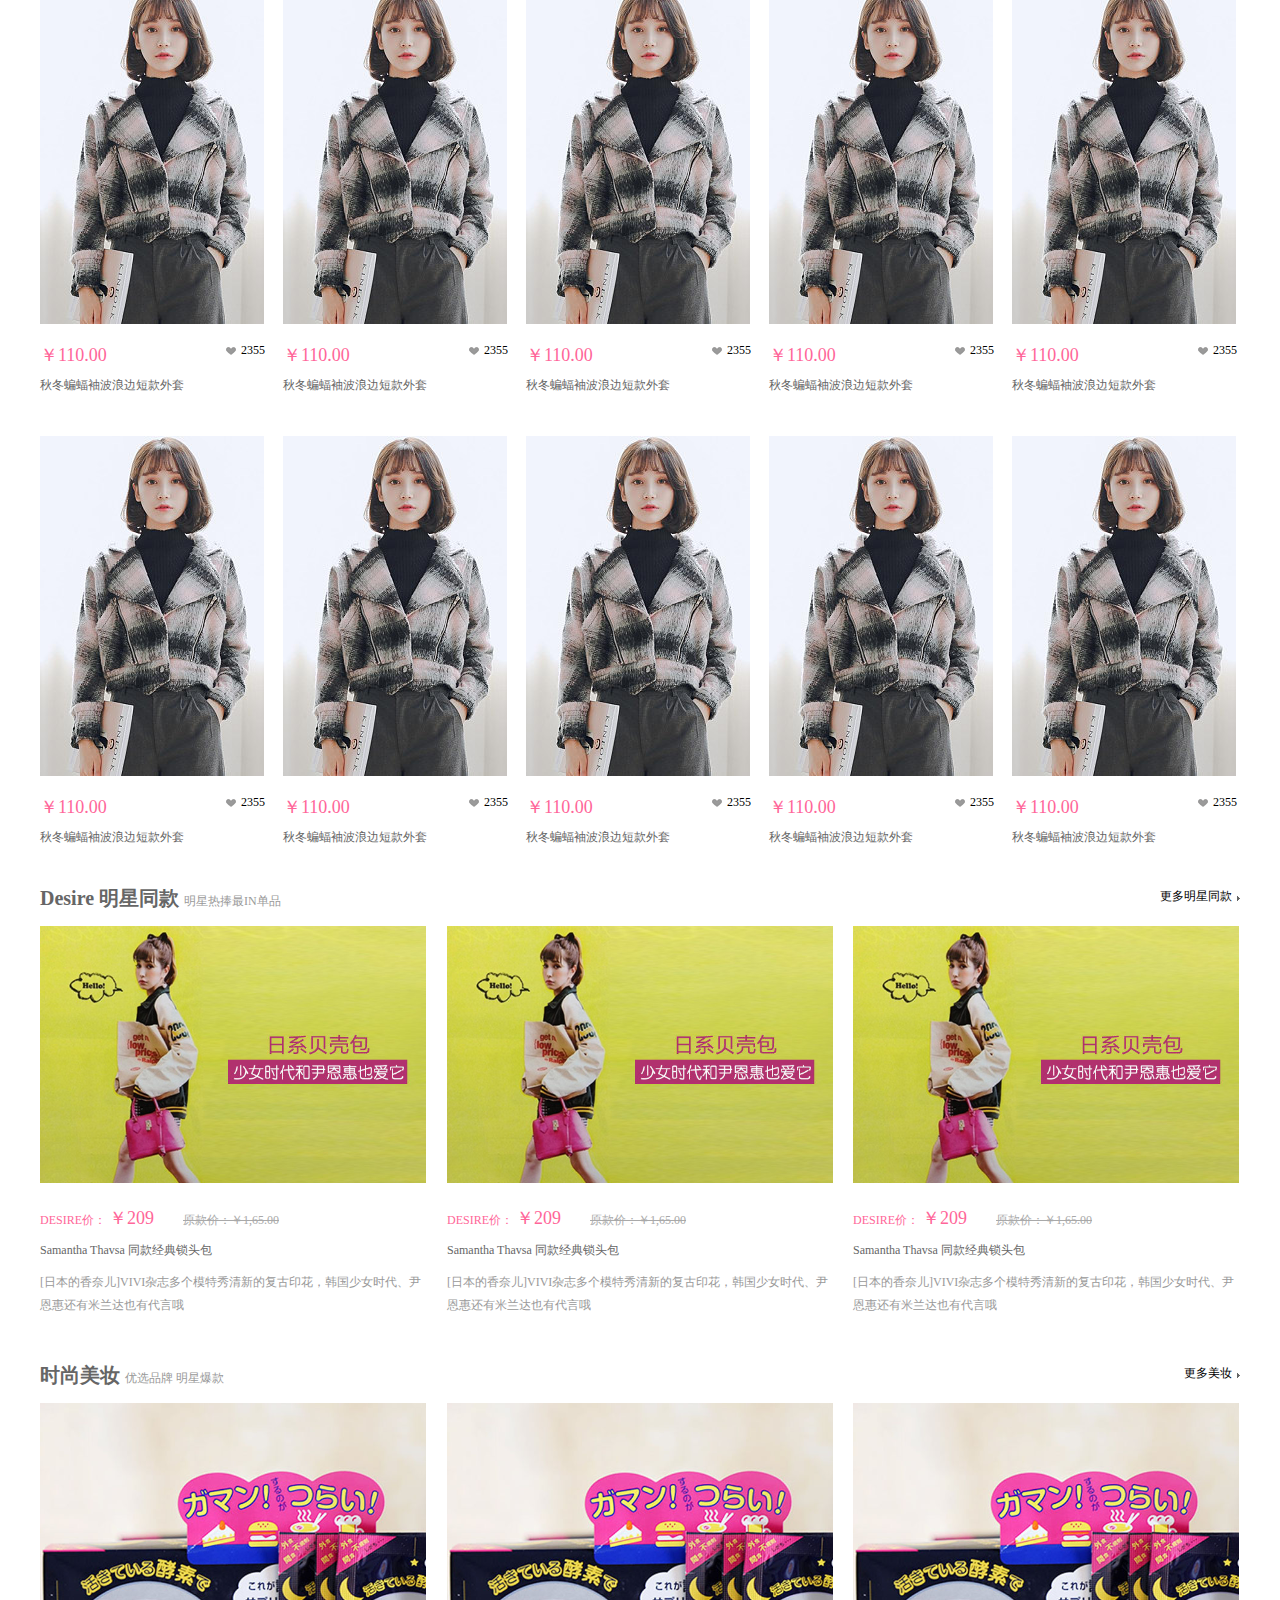
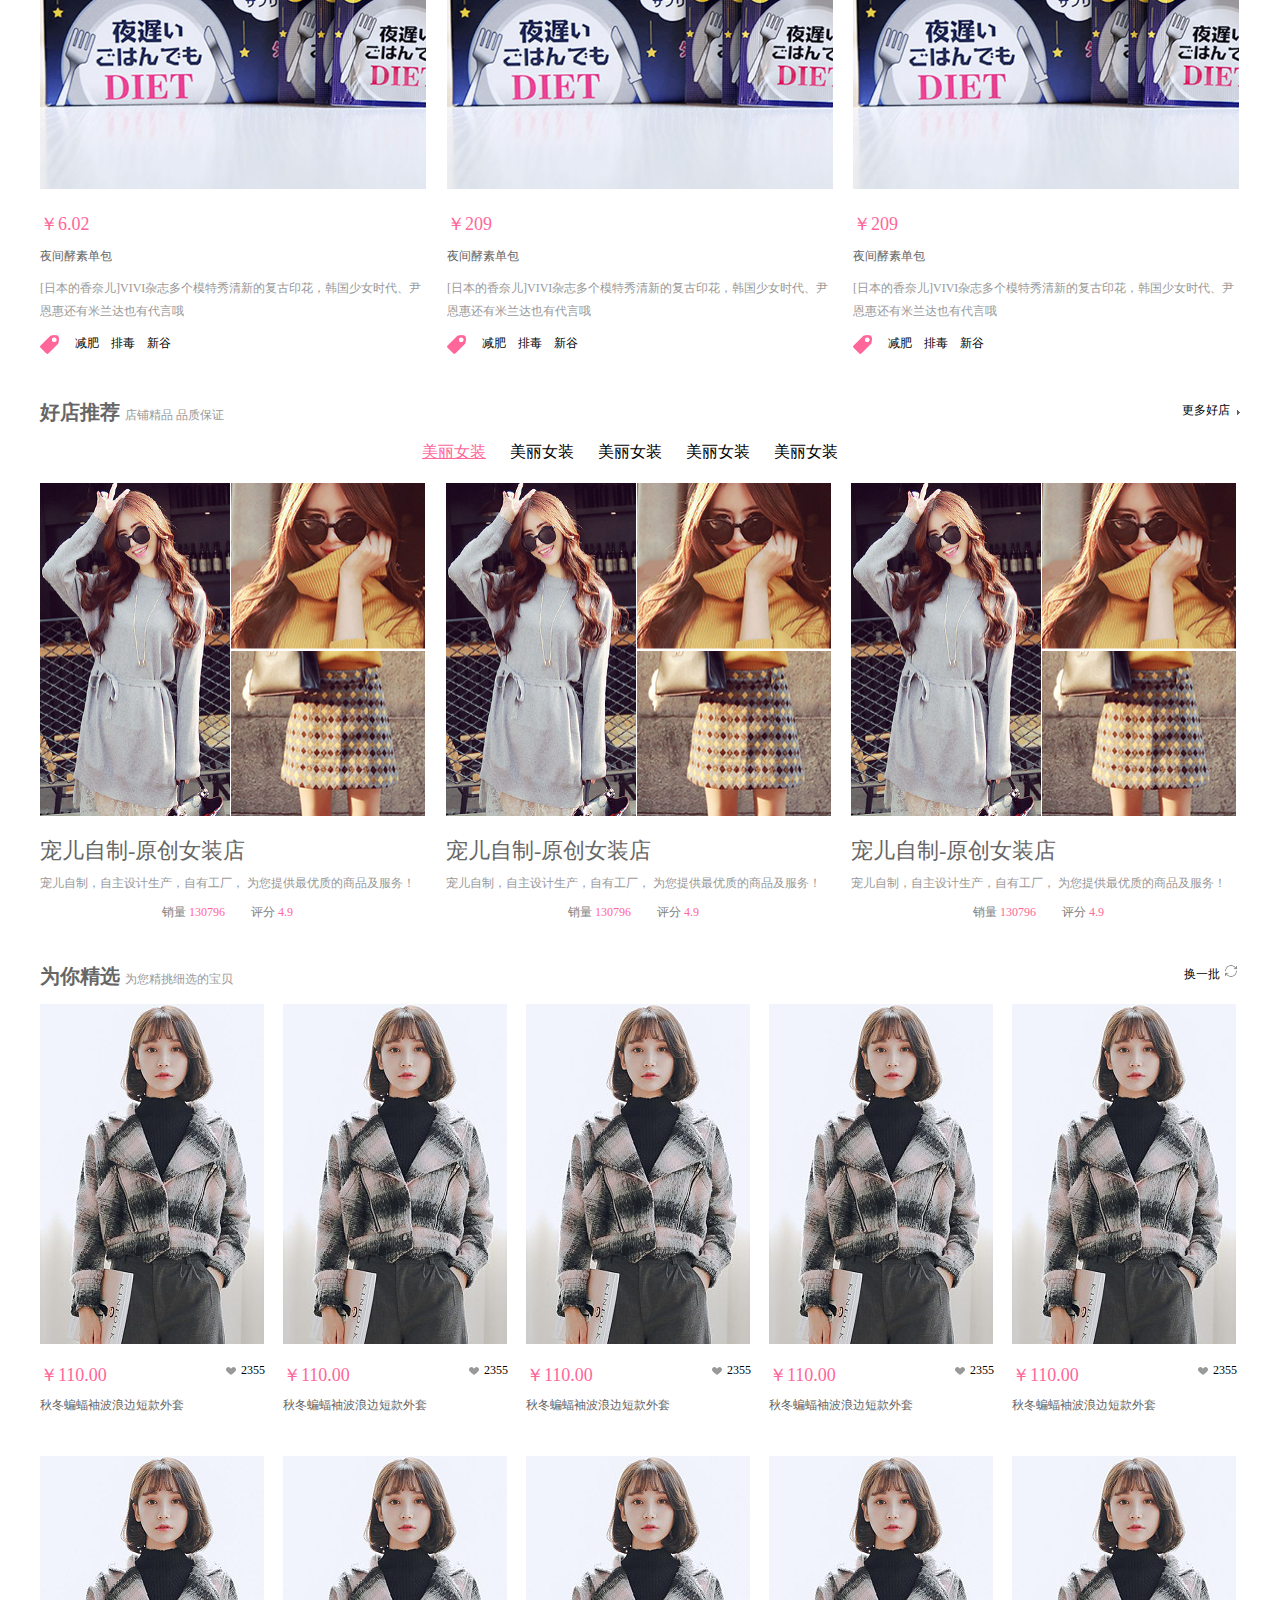
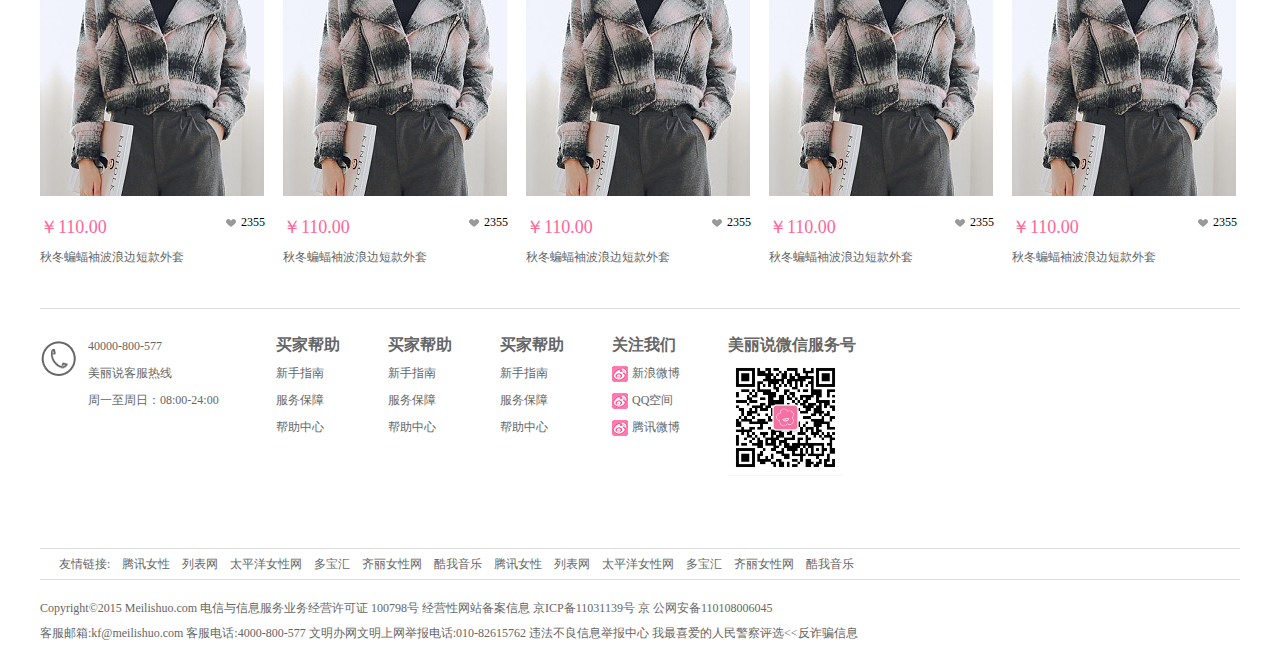
<file: websites/meilishuo/index.html>
<!DOCTYPE HTML PUBLIC "-//W3C//DTD HTML 4.01//EN" "http://www.w3.org/TR/html4/strict.dtd">
<html>
<head>
<meta http-equiv="Content-Type" content="text/html; charset=utf-8">
<link rel="stylesheet" href="css/style.css"/>
<link rel="stylesheet" href="css/common.css"/>
<title>无标题文档</title>
</head>

<body>
	<div class="wrap">
    	<div class="head">
        	<div class="loginbar">
            	<ul>
                	<li class="clearfix">
                    	<i class="icon1"></i>
                    	<a href="#">微信登陆</a>
                    </li>
                    <li class="clearfix">
                    	<i class="icon2"></i>
                    	<a href="#">QQ登录</a>
                    </li>
                    <li class="clearfix">
                    	<a href="#">登录</a>
                    </li>
                    <li class="clearfix">
                    	<a href="#">注册</a>
                    </li>
                    <li class="clearfix">
                    	<i class="icon3"></i>
                    	<a href="#">我的购物车</a>
                        <span class="num fr">0</span>
                    </li>
                    <li class="clearfix">
                    	<i class="icon4"></i>
                    	<a href="#">我的订单</a>
                    </li>
                    <li class="clearfix">
                    	<i class="icon5"></i>
                    	<a href="#">微信登陆</a>
                    </li>
                    <li class="clearfix">
                    	<i class="icon6"></i>
                    	<a href="#">下载	APP</a>
                    </li>
                    <li class="clearfix">
                    	<i class="icon7"></i>
                    	<a href="#">微信登陆</a>
                    </li>
                </ul>
            </div>
            <div class="search_box">
            	<a href="#">
                	<h1 class="logo fl"></h1>
                </a>
                <div class="search">
                	<div class="search_nav clearfix">
                    	<a href="#" class="fl active">宝贝</a>
                        <a href="#" class="fl">店铺</a>
                    </div>
                    <div class="soo clearfix">
                    	<input type="text"/ class="fl">
                        <a href="#" class="fl"></a>
                    </div>
                </div>
                <h2 class="higo fr">
                	<a href="#"></a>
                </h2>
            </div>
        </div>
        
        <div class="content clearfix">
        	<div class="nav">
                <div class="clearfix">
                    <a href="#" class="a1">首页</a>
                    <a href="#">首页</a>
                    <a href="#">首页</a>
                    <a href="#">首页</a>
                    <a href="#">首页</a>
                    <a href="#">首页</a>
                </div>
            </div>
            <div class="banner">
            	<ul class="banner_left">               	
                	<li class="clearfix">
                    	<h3>每日精选</h3>
                    	<a href="#" class="pink">秋冬新品</a>
                        <a href="#">秋冬新品</a>
                        <a href="#" class="pink">秋冬新品</a>
                        <a href="#" class="pink">秋冬新品</a>
                        <a href="#">秋冬新品</a>
                        <a href="#" class="pink">秋冬新品</a>
                        <a href="#">秋冬新品</a>
                        <a href="#">秋冬新品</a>
                        <a href="#" class="pink">秋冬新品</a>
                      	<div class="clearfix">
                       		<h3 class="fl">
                       	  		<a href="#">每日精选</a>
                        	</h3>
                        	<p class="fl">
                            	<a href="#">秋季新品</a>
                                <a href="#">秋季新品</a>
                                <a href="#">秋季新品</a>
                                <a href="#">秋季新品</a>
                                <a href="#">秋季新品</a>
                                <a href="#">秋季新品</a>
                                <a href="#">秋季新品</a>
                                <a href="#">秋季新品</a>
                                <a href="#">秋季新品</a>
                                <a href="#">秋季新品</a>
                                <a href="#">秋季新品</a>
                                <a href="#">秋季新品</a>
                          	</p>
                        </div>
                    </li>
					<li class="clearfix">
                    	<h3>每日精选</h3>
                    	<a href="#" class="pink">秋冬新品</a>
                        <a href="#">秋冬新品</a>
                        <a href="#" class="pink">秋冬新品</a>
                        <a href="#" class="pink">秋冬新品</a>
                        <a href="#">秋冬新品</a>
                        <a href="#" class="pink">秋冬新品</a>
                        <a href="#">秋冬新品</a>
                        <a href="#">秋冬新品</a>
                        <a href="#" class="pink">秋冬新品</a>
                        <div>
                        	<h3 class="fl">
                       	  		<a href="#">每日精选</a>
                        	</h3>
                        	<p class="fl">
                            	<a href="#">秋季新品</a>
                                <a href="#">秋季新品</a>
                                <a href="#">秋季新品</a>
                                <a href="#">秋季新品</a>
                                <a href="#">秋季新品</a>
                                <a href="#">秋季新品</a>
                                <a href="#">秋季新品</a>
                                <a href="#">秋季新品</a>
                                <a href="#">秋季新品</a>
                                <a href="#">秋季新品</a>
                                <a href="#">秋季新品</a>
                                <a href="#">秋季新品</a>
                          	</p>
                        </div>
                    </li>                	
                    <li class="clearfix">
                    	<h3>每日精选</h3>
                    	<a href="#" class="pink">秋冬新品</a>
                        <a href="#">秋冬新品</a>
                        <a href="#" class="pink">秋冬新品</a>
                        <a href="#" class="pink">秋冬新品</a>
                        <a href="#">秋冬新品</a>
                        <a href="#" class="pink">秋冬新品</a>
                        <a href="#">秋冬新品</a>
                        <a href="#">秋冬新品</a>
                        <a href="#" class="pink">秋冬新品</a>
                        <div>
                        	<h3 class="fl">
                       	  		<a href="#">每日精选</a>
                        	</h3>
                        	<p class="fl">
                            	<a href="#">秋季新品</a>
                                <a href="#">秋季新品</a>
                                <a href="#">秋季新品</a>
                                <a href="#">秋季新品</a>
                                <a href="#">秋季新品</a>
                                <a href="#">秋季新品</a>
                                <a href="#">秋季新品</a>
                                <a href="#">秋季新品</a>
                                <a href="#">秋季新品</a>
                                <a href="#">秋季新品</a>
                                <a href="#">秋季新品</a>
                                <a href="#">秋季新品</a>
                          	</p>
                        </div>
                    </li>
                	<li class="clearfix">
                    	<h3>每日精选</h3>
                    	<a href="#" class="pink">秋冬新品</a>
                        <a href="#">秋冬新品</a>
                        <a href="#" class="pink">秋冬新品</a>
                        <a href="#" class="pink">秋冬新品</a>
                        <a href="#">秋冬新品</a>
                        <a href="#" class="pink">秋冬新品</a>
                        <a href="#">秋冬新品</a>
                        <a href="#">秋冬新品</a>
                        <a href="#" class="pink">秋冬新品</a>
                        <div>
                        	<h3 class="fl">
                       	  		<a href="#">每日精选</a>
                        	</h3>
                        	<p class="fl">
                            	<a href="#">秋季新品</a>
                                <a href="#">秋季新品</a>
                                <a href="#">秋季新品</a>
                                <a href="#">秋季新品</a>
                                <a href="#">秋季新品</a>
                                <a href="#">秋季新品</a>
                                <a href="#">秋季新品</a>
                                <a href="#">秋季新品</a>
                                <a href="#">秋季新品</a>
                                <a href="#">秋季新品</a>
                                <a href="#">秋季新品</a>
                                <a href="#">秋季新品</a>
                          	</p>
                        </div>
                    </li>
                	<li class="clearfix none">
                    	<h3>每日精选</h3>
                    	<a href="#" class="pink">秋冬新品</a>
                        <a href="#">秋冬新品</a>
                        <a href="#" class="pink">秋冬新品</a>
                        <a href="#" class="pink">秋冬新品</a>
                        <a href="#">秋冬新品</a>
                        <a href="#" class="pink">秋冬新品</a>
                        <a href="#">秋冬新品</a>
                        <a href="#">秋冬新品</a>
                        <a href="#" class="pink">秋冬新品</a>
                        <div>
                        	<h3 class="fl">
                       	  		<a href="#">每日精选</a>
                        	</h3>
                        	<p class="fl">
                            	<a href="#">秋季新品</a>
                                <a href="#">秋季新品</a>
                                <a href="#">秋季新品</a>
                                <a href="#">秋季新品</a>
                                <a href="#">秋季新品</a>
                                <a href="#">秋季新品</a>
                                <a href="#">秋季新品</a>
                                <a href="#">秋季新品</a>
                                <a href="#">秋季新品</a>
                                <a href="#">秋季新品</a>
                                <a href="#">秋季新品</a>
                                <a href="#">秋季新品</a>
                          	</p>
                        </div>
                    </li> 
                </ul>
            </div>
            <div class="banner_r fl">
            	<div class="bnaner">
                	<ul class="bnaner_img">
                    	<li class="index">
                        	<a href="#">
                            	<img src="img/banner2.jpg"/>
                            </a>
                        </li>
                        <li>
                        	<a href="#">
                            	<img src="img/banner1.jpg"/>
                            </a>
                        </li>
                        <a href="#" class="prve"></a>
                        <a href="#" class="next"></a>
                        <div class="doc clearfix">
                        	<a href="#"></a>
                            <a href="#"></a>
                            <a href="#"></a>
                            <a href="#"></a>
                        </div>
                    </ul>
                </div>
                <div class="clearfix hot">
                	<a href="#"><img src="img/1.png.jpg"/></a>
                    <a href="#"><img src="img/1.png.jpg"/></a>
                    <a href="#"><img src="img/1.png.jpg"/></a>
                    <a href="#"><img src="img/1.png.jpg"/></a>
                    <a href="#"><img src="img/1.png.jpg"/></a>
                </div>
            </div>
            <div class="fl">
            	<ul class="look clearfix">
                	<div class="c2 clearfix">
                        <h3 class="fl">疯狂星期5 <span>正确流行 新款大促</span></h3>
                        <a href="#" class="fr">往期回顾<i></i></a>
                    </div>
                	<li class="clearfix look_1">
                    	<a href="#" class="fl a2"><img src="img/2.png"/></a>
                        <a href="#" class="fl"><img src="img/3.png"/></a>
                        <a href="#" class="fl md"><img src="img/3.png"/></a>
                        <a href="#" class="fl"><img src="img/3.png"/></a>
                    </li>
                    <li class="clearfix look_1 look_2">
                    	<a href="#" class="fl a2"><img src="img/2.png"/></a>
                        <a href="#" class="fl"><img src="img/3.png"/></a>
                        <a href="#" class="fl md"><img src="img/3.png"/></a>
                        <a href="#" class="fl"><img src="img/3.png"/></a>
                    </li>
                    <li class="clearfix look_1">
                    	<a href="#" class="fl a2"><img src="img/2.png"/></a>
                        <a href="#" class="fl"><img src="img/3.png"/></a>
                        <a href="#" class="fl md"><img src="img/3.png"/></a>
                        <a href="#" class="fl"><img src="img/3.png"/></a>
                    </li>
                </ul>
            </div>
            <div class="fl qunzi">
            	<h3>疯狂星期5 <span>正确流行 新款大促</span></h3>
            	<ul class="clearfix">
                	<li>
                    	<a href="#"><img src="img/qunzi.png"/></a>
                    </li>
                    <li>
                    	<a href="#"><img src="img/qunzi.png"/></a>
                    </li>
                    <li>
                    	<a href="#"><img src="img/qunzi.png"/></a>
                    </li>
                    <li>
                    	<a href="#"><img src="img/qunzi.png"/></a>
                    </li>
                    <li>
                    	<a href="#"><img src="img/qunzi.png"/></a>
                    </li>
                    <li class="none1">
                    	<a href="#"><img src="img/qunzi.png"/></a>
                    </li>
                </ul>
            </div>
            
            <div class="fl qiudong">
            	<ul class="clearfix qd">
                	<div class="c3 clearfix">
                        <h3 class="fl">新品精选 <span>尖货来袭 要你好看</span></h3>
                        <a href="#" class="fr">更多新品<i></i></a>
                    </div>
                	<li>
                    	<a href="#"><img src="img/qiudong.png"/></a>
                        <div class="clearfix a3">
                        	<div class="fl a4">￥110.00</div>
                            <div class="fr xin1"><i class="xin"></i>2355</div>                         
                        </div>
                        <p>秋冬蝙蝠袖波浪边短款外套</p>
                    </li>
                    <li>
                    	<a href="#"><img src="img/qiudong.png"/></a>
                        <div class="clearfix a3">
                        	<div class="fl a4">￥110.00</div>
                            <div class="fr xin1"><i class="xin"></i>2355</div>                         
                        </div>
                        <p>秋冬蝙蝠袖波浪边短款外套</p>
                    </li>
                    <li>
                    	<a href="#"><img src="img/qiudong.png"/></a>
                        <div class="clearfix a3">
                        	<div class="fl a4">￥110.00</div>
                            <div class="fr xin1"><i class="xin"></i>2355</div>                         
                        </div>
                        <p>秋冬蝙蝠袖波浪边短款外套</p>
                    </li>
                    <li>
                    	<a href="#"><img src="img/qiudong.png"/></a>
                        <div class="clearfix a3">
                        	<div class="fl a4">￥110.00</div>
                            <div class="fr xin1"><i class="xin"></i>2355</div>                         
                        </div>
                        <p>秋冬蝙蝠袖波浪边短款外套</p>
                    </li>
                    <li class="none2">
                    	<a href="#"><img src="img/qiudong.png"/></a>
                        <div class="clearfix a3">
                        	<div class="fl a4">￥110.00</div>
                            <div class="fr xin1"><i class="xin"></i>2355</div>                         
                        </div>
                        <p>秋冬蝙蝠袖波浪边短款外套</p>
                    </li>
                    <li>
                    	<a href="#"><img src="img/qiudong.png"/></a>
                        <div class="clearfix a3">
                        	<div class="fl a4">￥110.00</div>
                            <div class="fr xin1"><i class="xin"></i>2355</div>                         
                        </div>
                        <p>秋冬蝙蝠袖波浪边短款外套</p>
                    </li>
                    <li>
                    	<a href="#"><img src="img/qiudong.png"/></a>
                        <div class="clearfix a3">
                        	<div class="fl a4">￥110.00</div>
                            <div class="fr xin1"><i class="xin"></i>2355</div>                         
                        </div>
                        <p>秋冬蝙蝠袖波浪边短款外套</p>
                    </li>
                    <li>
                    	<a href="#"><img src="img/qiudong.png"/></a>
                        <div class="clearfix a3">
                        	<div class="fl a4">￥110.00</div>
                            <div class="fr xin1"><i class="xin"></i>2355</div>                         
                        </div>
                        <p>秋冬蝙蝠袖波浪边短款外套</p>
                    </li>
                    <li>
                    	<a href="#"><img src="img/qiudong.png"/></a>
                        <div class="clearfix a3">
                        	<div class="fl a4">￥110.00</div>
                            <div class="fr xin1"><i class="xin"></i>2355</div>                         
                        </div>
                        <p>秋冬蝙蝠袖波浪边短款外套</p>
                    </li>
                    <li class="none2">
                    	<a href="#"><img src="img/qiudong.png"/></a>
                        <div class="clearfix a3">
                        	<div class="fl a4">￥110.00</div>
                            <div class="fr xin1"><i class="xin"></i>2355</div>                         
                        </div>
                        <p>秋冬蝙蝠袖波浪边短款外套</p>
                    </li>
                </ul>
            </div>
            <div class="mingxi fl">
           		<ul class="mingxi_1 clearfix">
                	<div class="c4 clearfix">
                        <h3 class="fl">Desire 明星同款 <span>明星热捧最IN单品</span></h3>
                        <a href="#" class="fr c5">更多明星同款<i></i></a>
                    </div>
                    <li class="fl">
                    	<a href="#"><img src="img/shaonv.png"/></a>
                        <div class="a4">
                        	<span>DESIRE价：</span>
                            <b>￥209</b>
                            <i>原款价：￥1,65.00</i>
                        </div>
                        <div class="a5">Samantha Thavsa 同款经典锁头包</div>
                        <p>[日本的香奈儿]VIVI杂志多个模特秀清新的复古印花，韩国少女时代、尹恩惠还有米兰达也有代言哦</p>
                    </li>
                    <li class="fl de">
                    	<a href="#"><img src="img/shaonv.png"/></a>
                        <div class="a4">
                        	<span>DESIRE价：</span>
                            <b>￥209</b>
                            <i>原款价：￥1,65.00</i>
                        </div>
                        <div class="a5">Samantha Thavsa 同款经典锁头包</div>
                        <p>[日本的香奈儿]VIVI杂志多个模特秀清新的复古印花，韩国少女时代、尹恩惠还有米兰达也有代言哦</p>
                    </li>
                    <li class="fl">
                    	<a href="#"><img src="img/shaonv.png"/></a>
                        <div class="a4">
                        	<span>DESIRE价：</span>
                            <b>￥209</b>
                            <i>原款价：￥1,65.00</i>
                        </div>
                        <div class="a5">Samantha Thavsa 同款经典锁头包</div>
                        <p>[日本的香奈儿]VIVI杂志多个模特秀清新的复古印花，韩国少女时代、尹恩惠还有米兰达也有代言哦</p>
                    </li>
                </ul>
            </div>
            
            
            <div class="mingxi fl ss">
           		<ul class="mingxi_1 clearfix">
                	<div class="c4 clearfix">
                        <h3 class="fl">时尚美妆 <span>优选品牌 明星爆款</span></h3>
                        <a href="#" class="fr c5">更多美妆<i></i></a>
                    </div>
                    <li class="fl">
                    	<a href="#"><img src="img/meizhuang.png"/></a>
                        <div class="a4">
                            <b>￥6.02</b>
                        </div>
                        <div class="a5">夜间酵素单包</div>
                        <p>[日本的香奈儿]VIVI杂志多个模特秀清新的复古印花，韩国少女时代、尹恩惠还有米兰达也有代言哦</p>
                        <div class="clearfix jf">
                        	<img src="img/meili.png" class="fl"/>
                            <a href="#" class="fl">减肥</a>
                            <a href="#" class="fl">排毒</a>
                            <a href="#" class="fl">新谷</a>
                        </div>
                    </li>
                    <li class="fl de">
                    	<a href="#"><img src="img/meizhuang.png"/></a>
                        <div class="a4">
                            <b>￥209</b>
                        </div>
                        <div class="a5">夜间酵素单包</div>
                        <p>[日本的香奈儿]VIVI杂志多个模特秀清新的复古印花，韩国少女时代、尹恩惠还有米兰达也有代言哦</p>
                        <div class="clearfix jf">
                        	<img src="img/meili.png" class="fl"/>
                            <a href="#" class="fl">减肥</a>
                            <a href="#" class="fl">排毒</a>
                            <a href="#" class="fl">新谷</a>
                        </div>
                    </li>
                    <li class="fl">
                    	<a href="#"><img src="img/meizhuang.png"/></a>
                        <div class="a4">
                            <b>￥209</b>
                        </div>
                        <div class="a5">夜间酵素单包</div>
                        <p>[日本的香奈儿]VIVI杂志多个模特秀清新的复古印花，韩国少女时代、尹恩惠还有米兰达也有代言哦</p>
                        <div class="clearfix jf">
                        	<img src="img/meili.png" class="fl"/>
                            <a href="#" class="fl">减肥</a>
                            <a href="#" class="fl">排毒</a>
                            <a href="#" class="fl">新谷</a>
                        </div>
                    </li>
                </ul>
            </div>
            
            <div class="tuijian fl">
            	<ul class="clearfix">
                	<div class="c4 clearfix">
                        <h3 class="fl">好店推荐 <span>店铺精品 品质保证</span></h3>
                        <a href="#" class="fr c6">更多好店<i></i></a>                       
                    </div>
                    <div class="haodian">
                    	<a href="#" class="meili">美丽女装</a>
                        <a href="#">美丽女装</a>
                        <a href="#">美丽女装</a>
                        <a href="#">美丽女装</a>
                        <a href="#">美丽女装</a>
                    </div>
                    <li class="clearfix yifu">
                    	<a href="#" class="fl yifu1"><img src="img/yifu.png"/></a>
                        <a href="#" class="fl yifu2"><img src="img/yifu2.png"/></a>
                        <a href="#" class="fl"><img src="img/yifu3.png"/></a>
                        <div class="chonger fl">
                        	<div class="d1">宠儿自制-原创女装店</div>
                            <p>宠儿自制，自主设计生产，自有工厂，
                            	为您提供最优质的商品及服务！
                            </p>
                            <div class="d2">
                                <span class="cc">销量 <i>130796</i></span>
                                <span>评分 <i>4.9</i></span>
                            </div>
                        </div>
                    </li>
                    <li class="clearfix yifu yifu4">
                    	<a href="#" class="fl yifu1"><img src="img/yifu.png"/></a>
                        <a href="#" class="fl yifu2"><img src="img/yifu2.png"/></a>
                        <a href="#" class="fl"><img src="img/yifu3.png"/></a>
                         <div class="chonger fl">
                        	<div class="d1">宠儿自制-原创女装店</div>
                            <p>宠儿自制，自主设计生产，自有工厂，
                            	为您提供最优质的商品及服务！
                            </p>
                            <div class="d2">
                                <span class="cc">销量 <i>130796</i></span>
                                <span>评分 <i>4.9</i></span>
                            </div>
                        </div>
                    </li>
                    <li class="clearfix yifu">
                    	<a href="#" class="fl yifu1"><img src="img/yifu.png"/></a>
                        <a href="#" class="fl yifu2"><img src="img/yifu2.png"/></a>
                        <a href="#" class="fl"><img src="img/yifu3.png"/></a>
                         <div class="chonger fl">
                        	<div class="d1">宠儿自制-原创女装店</div>
                            <p>宠儿自制，自主设计生产，自有工厂，
                            	为您提供最优质的商品及服务！
                            </p>
                            <div class="d2">
                                <span class="cc">销量 <i>130796</i></span>
                                <span>评分 <i>4.9</i></span>
                            </div>
                        </div>
                    </li>
                </ul>
            </div>
            <div class="fl qiudong">
            	<ul class="clearfix qd">
                	<div class="c3 clearfix c7">
                        <h3 class="fl">为你精选 <span>为您精挑细选的宝贝</span></h3>
                        <a href="#" class="fr">换一批<i class="quan"></i></a>
                    </div>
                	<li>
                    	<a href="#"><img src="img/qiudong.png"/></a>
                        <div class="clearfix a3">
                        	<div class="fl a4">￥110.00</div>
                            <div class="fr xin1"><i class="xin"></i>2355</div>                         
                        </div>
                        <p>秋冬蝙蝠袖波浪边短款外套</p>
                    </li>
                    <li>
                    	<a href="#"><img src="img/qiudong.png"/></a>
                        <div class="clearfix a3">
                        	<div class="fl a4">￥110.00</div>
                            <div class="fr xin1"><i class="xin"></i>2355</div>                         
                        </div>
                        <p>秋冬蝙蝠袖波浪边短款外套</p>
                    </li>
                    <li>
                    	<a href="#"><img src="img/qiudong.png"/></a>
                        <div class="clearfix a3">
                        	<div class="fl a4">￥110.00</div>
                            <div class="fr xin1"><i class="xin"></i>2355</div>                         
                        </div>
                        <p>秋冬蝙蝠袖波浪边短款外套</p>
                    </li>
                    <li>
                    	<a href="#"><img src="img/qiudong.png"/></a>
                        <div class="clearfix a3">
                        	<div class="fl a4">￥110.00</div>
                            <div class="fr xin1"><i class="xin"></i>2355</div>                         
                        </div>
                        <p>秋冬蝙蝠袖波浪边短款外套</p>
                    </li>
                    <li class="none2">
                    	<a href="#"><img src="img/qiudong.png"/></a>
                        <div class="clearfix a3">
                        	<div class="fl a4">￥110.00</div>
                            <div class="fr xin1"><i class="xin"></i>2355</div>                         
                        </div>
                        <p>秋冬蝙蝠袖波浪边短款外套</p>
                    </li>
                    <li>
                    	<a href="#"><img src="img/qiudong.png"/></a>
                        <div class="clearfix a3">
                        	<div class="fl a4">￥110.00</div>
                            <div class="fr xin1"><i class="xin"></i>2355</div>                         
                        </div>
                        <p>秋冬蝙蝠袖波浪边短款外套</p>
                    </li>
                    <li>
                    	<a href="#"><img src="img/qiudong.png"/></a>
                        <div class="clearfix a3">
                        	<div class="fl a4">￥110.00</div>
                            <div class="fr xin1"><i class="xin"></i>2355</div>                         
                        </div>
                        <p>秋冬蝙蝠袖波浪边短款外套</p>
                    </li>
                    <li>
                    	<a href="#"><img src="img/qiudong.png"/></a>
                        <div class="clearfix a3">
                        	<div class="fl a4">￥110.00</div>
                            <div class="fr xin1"><i class="xin"></i>2355</div>                         
                        </div>
                        <p>秋冬蝙蝠袖波浪边短款外套</p>
                    </li>
                    <li>
                    	<a href="#"><img src="img/qiudong.png"/></a>
                        <div class="clearfix a3">
                        	<div class="fl a4">￥110.00</div>
                            <div class="fr xin1"><i class="xin"></i>2355</div>                         
                        </div>
                        <p>秋冬蝙蝠袖波浪边短款外套</p>
                    </li>
                    <li class="none2">
                    	<a href="#"><img src="img/qiudong.png"/></a>
                        <div class="clearfix a3">
                        	<div class="fl a4">￥110.00</div>
                            <div class="fr xin1"><i class="xin"></i>2355</div>                         
                        </div>
                        <p>秋冬蝙蝠袖波浪边短款外套</p>
                    </li>
                </ul>
            </div>
        </div>
        
        <div class="footer">	
         	<div class="lianxi">  
            <i class="a6"></i>          
                <ul class="clearfix">
                    <li class="li_1">                	
                        <p>40000-800-577</p>
                        <p>美丽说客服热线</p>
                        <p>周一至周日：08:00-24:00</p>
                    </li>
                    <li>
                    	<span>买家帮助</span>
                        <p>新手指南</p>
                        <p>服务保障</p>
                        <p>帮助中心</p>
                    </li>
                    <li>
                    	<span>买家帮助</span>
                        <p>新手指南</p>
                        <p>服务保障</p>
                        <p>帮助中心</p>
                    </li>
                    <li>
                    	<span>买家帮助</span>
                        <p>新手指南</p>
                        <p>服务保障</p>
                        <p>帮助中心</p>
                    </li>
                    <li class="pp">
                    	<span>关注我们</span>
                        <p class="p100"><i></i>新浪微博</p>
                        <p class="p100"><i></i>QQ空间</p>
                        <p class="p100"><i></i>腾讯微博</p>
                    </li>
                    <li>
                    	<span>美丽说微信服务号</span>
                        <i class="gz"></i>
                    </li>
                </ul>
            </div>
            <div class="yq">
            	<a href="#">友情链接:</a>
                <a href="#">腾讯女性</a>
                <a href="#">列表网</a>
                <a href="#">太平洋女性网</a>
                <a href="#">多宝汇</a>
                <a href="#">齐丽女性网</a>
                <a href="#">酷我音乐</a>
                <a href="#">腾讯女性</a>
                <a href="#">列表网</a>
                <a href="#">太平洋女性网</a>
                <a href="#">多宝汇</a>
                <a href="#">齐丽女性网</a>
                <a href="#">酷我音乐</a>
            </div>
            <div class="copy">
            	<p>Copyright©2015 Meilishuo.com 电信与信息服务业务经营许可证
                	100798号 经营性网站备案信息 京ICP备11031139号 京
                    公网安备110108006045</p>
                <p>客服邮箱:kf@meilishuo.com 客服电话:4000-800-577
                	 文明办网文明上网举报电话:010-82615762 违法不良信息举报中心
                      我最喜爱的人民警察评选&lt;&lt;反诈骗信息</p>
            </div>
        </div>
    </div>
</body>
</html>
</file>
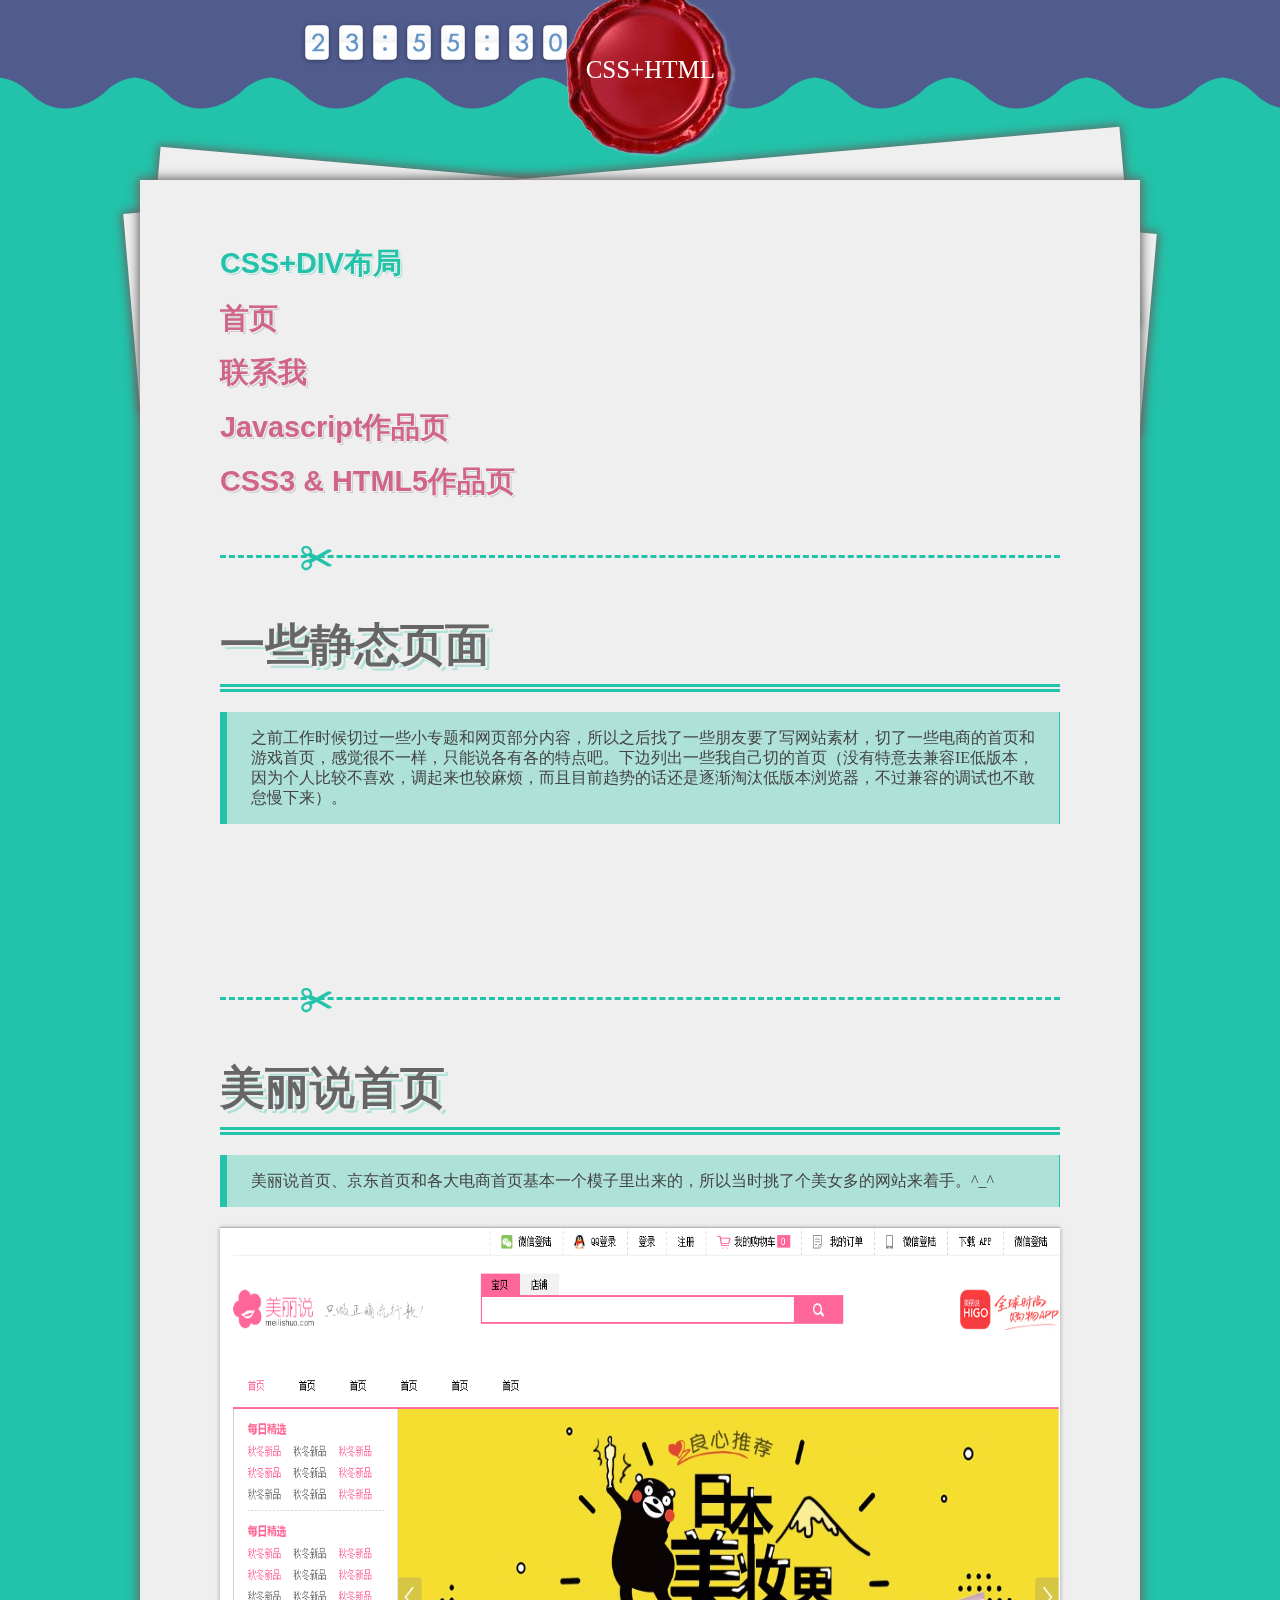
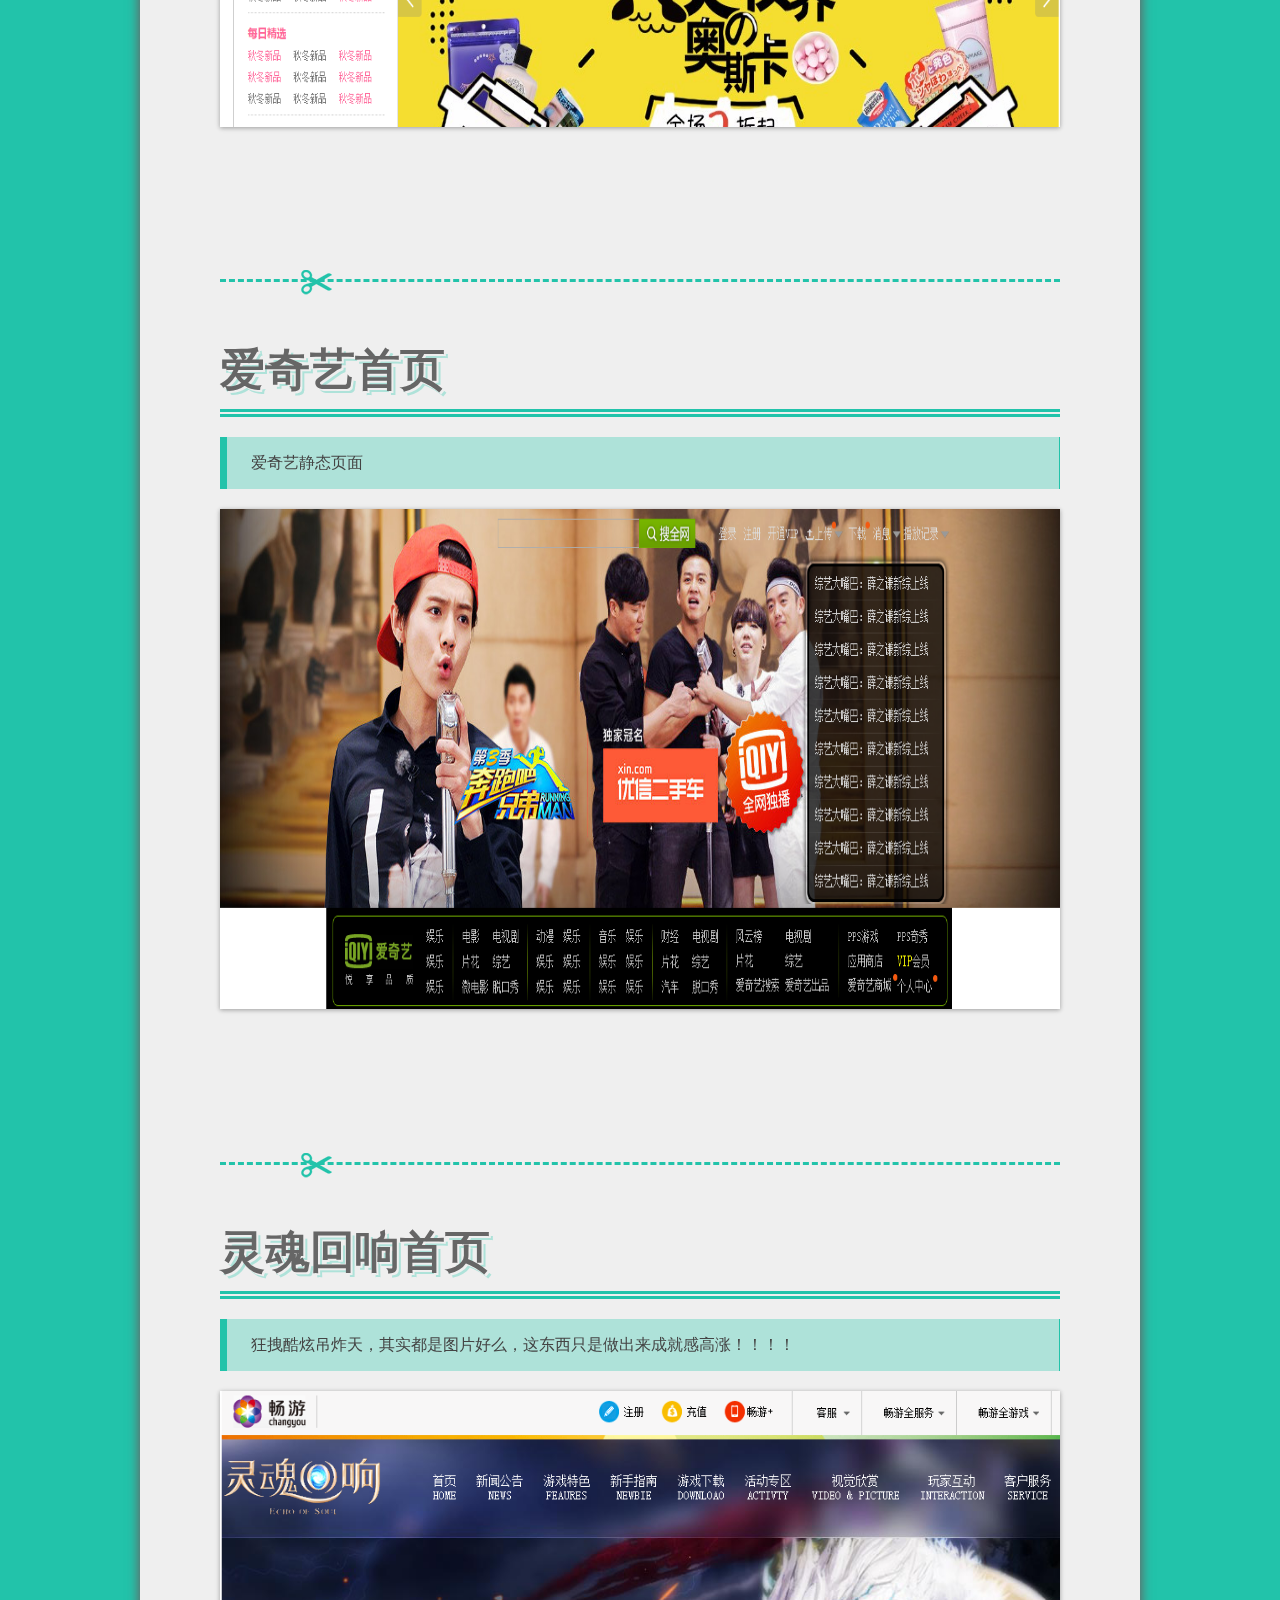
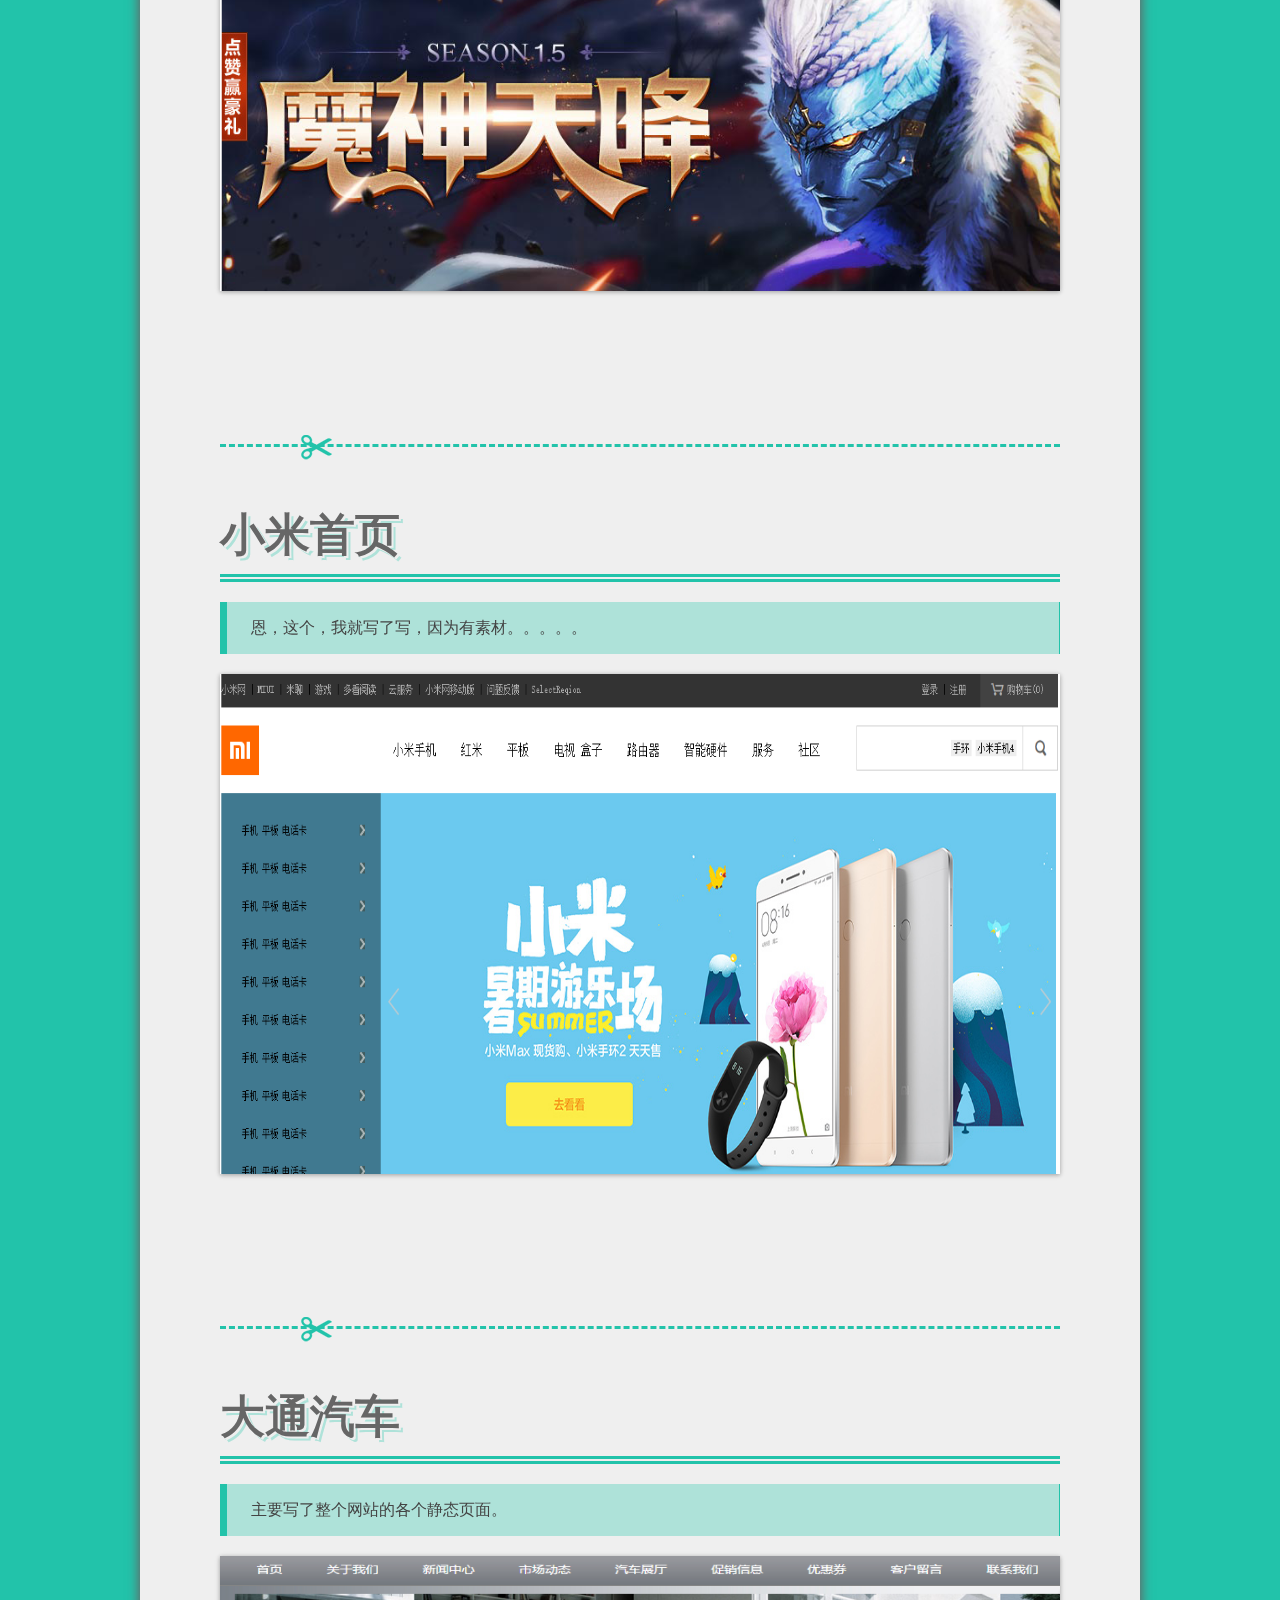
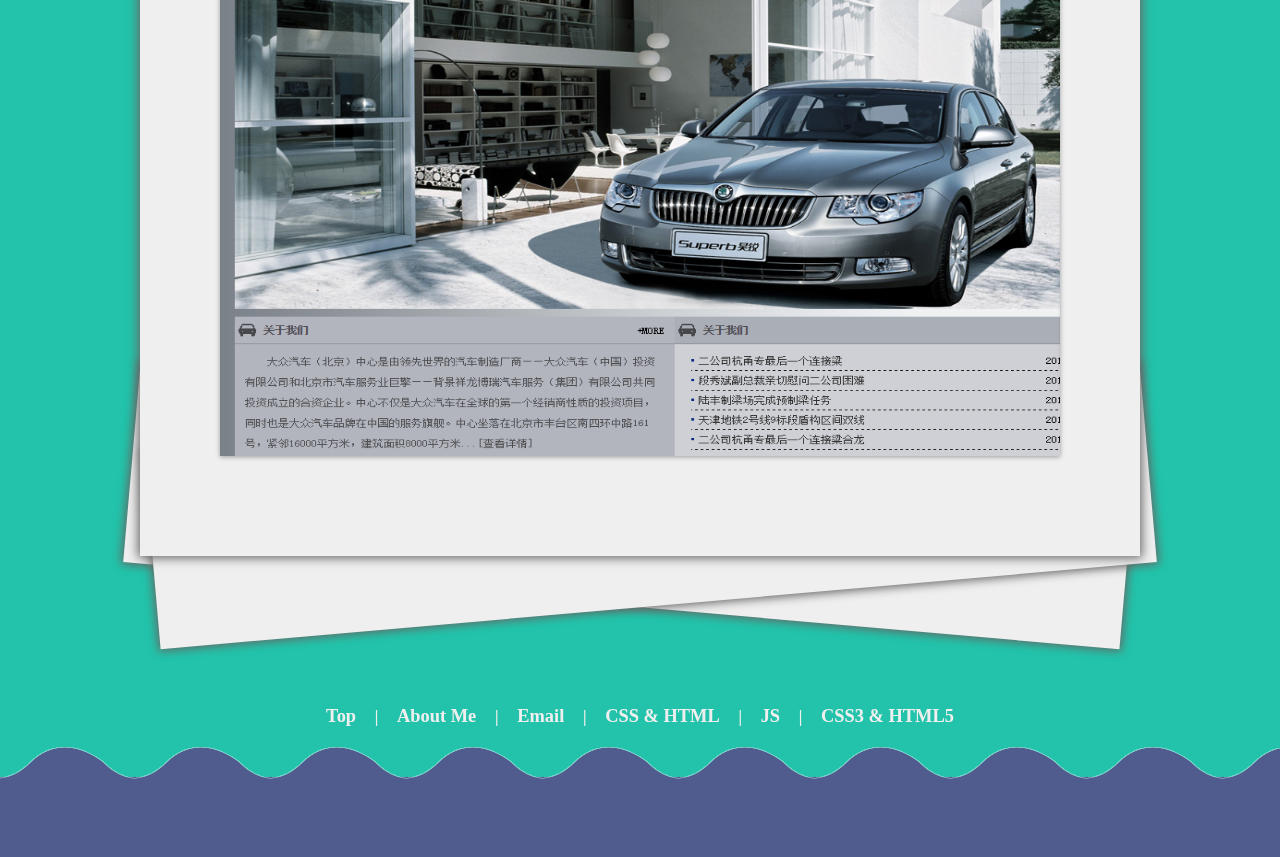
<file: css.html>
<!DOCTYPE html>
<html lang="en">
<head>
	<meta charset="UTF-8">
	<title>乐婉君</title>
	<link rel="stylesheet" type="text/css" href="css/css_js.css">
	<link rel="stylesheet" type="text/css" href="css/common.css">
	<script type="text/javascript" src="js/common.js"></script>
	<script type="text/javascript" src="js/onMove.js"></script>
	<script type="text/javascript" src="js/js.js"></script>
	<script src="js/highlight.min.js"></script>
</head>
<body>
	<header>
		<ul id="clock">
			<li><img src="img/num.png"></li>
			<li><img src="img/num.png"></li>
			<li class="dotdot"></li>
			<li><img src="img/num.png"></li>
			<li><img src="img/num.png"></li>
			<li class="dotdot"></li>
			<li><img src="img/num.png"></li>
			<li><img src="img/num.png"></li>
		</ul>
		<div class="point">CSS+HTML</div>
		<div class="hd-bot"></div>
	</header>
	<div class="content">
		<div class="pageBack rotTop rotLeft"></div>
		<div class="pageBack rotTop rotRight"></div>
		<div class="container page">
			<section class="main-tit">
				<h2 class="subtitle">CSS+DIV布局</h2>
				<h2 class="subtitle"><a href="index.html">首页</a></h2>
				<h2 class="subtitle"><a href="credit.html">联系我</a></h2>
				<h2 class="subtitle"><a href="js.html">Javascript作品页</a></h2>
				<h2 class="subtitle"><a href="h5.html">CSS3 & HTML5作品页</a></h2>
				<div class="scissors"></div>
				<div class="pageTitle">一些静态页面</div>
				<blockquote>
					<p>
						之前工作时候切过一些小专题和网页部分内容，所以之后找了一些朋友要了写网站素材，切了一些电商的首页和游戏首页，感觉很不一样，只能说各有各的特点吧。下边列出一些我自己切的首页（没有特意去兼容IE低版本，因为个人比较不喜欢，调起来也较麻烦，而且目前趋势的话还是逐渐淘汰低版本浏览器，不过兼容的调试也不敢怠慢下来）。
					</p>
				</blockquote>
			</section>
			<!-- css -->
			<section class="main-tit">
				<div class="scissors"></div>
				<div class="pageTitle">美丽说首页</div>
				<blockquote><p>美丽说首页、京东首页和各大电商首页基本一个模子里出来的，所以当时挑了个美女多的网站来着手。^_^</p></blockquote>
				<div class="web-bg">
					<a href="websites/meilishuo/index.html" target="_blank">
						<img src="img/meilishuo.png">
					</a>
				</div>	
			</section>
			<section class="main-tit">
				<div class="scissors"></div>
				<div class="pageTitle">爱奇艺首页</div>
				<blockquote><p>爱奇艺静态页面</p></blockquote>
				<div class="web-bg">
					<a href="websites/aiqiyi/index.html" target="_blank"><img src="img/aiqiyi.png" /></a>
				</div>
			</section>
			<section class="main-tit">
				<div class="scissors"></div>
				<div class="pageTitle">灵魂回响首页</div>
				<blockquote><p>狂拽酷炫吊炸天，其实都是图片好么，这东西只是做出来成就感高涨！！！！</p></blockquote>
				<div class="web-bg">
					<a href="websites/game/index.html" target="_blank"><img src="img/game.png" /></a>
				</div>
			</section>
			<section class="main-tit">
				<div class="scissors"></div>
				<div class="pageTitle">小米首页</div>
				<blockquote><p>恩，这个，我就写了写，因为有素材。。。。。</p></blockquote>
				<div class="web-bg">
					<a href="websites/xiaomi/index.html" target="_blank"><img src="img/xiaomi.png" /></a>
				</div>
			</section>
			<section class="main-tit">
				<div class="scissors"></div>
				<div class="pageTitle">大通汽车</div>
				<blockquote><p>主要写了整个网站的各个静态页面。</p></blockquote>
				<div class="web-bg">
					<a href="websites/datong/index.html" target="_blank"><img src="img/datong.png" /></a>
				</div>
			</section>
		</div>
		<div class="pageBack rotLeft rotBottom"></div>
		<div class="pageBack rotRight rotBottom"></div>
	</div>
	<div id="footer-nav">
		<a href="#" class="toptop">Top</a> |
		<a href="credit.html">About Me</a> |
		<a href="mailto:m13100652526@163.com" target="_blank">Email</a> |
		<a href="css.html">CSS & HTML</a> |
		<a href="js.html">JS</a> |
		<a href="h5.html">CSS3 & HTML5</a>
	</div>
	<footer>
		<div id="footerImg"></div>
	</footer>
	<div id="scrollTop">
		<span class="level2"></span>
		<span class="level3"></span>
		<span class="level4"></span>
	</div>
</body>
</html>
</file>
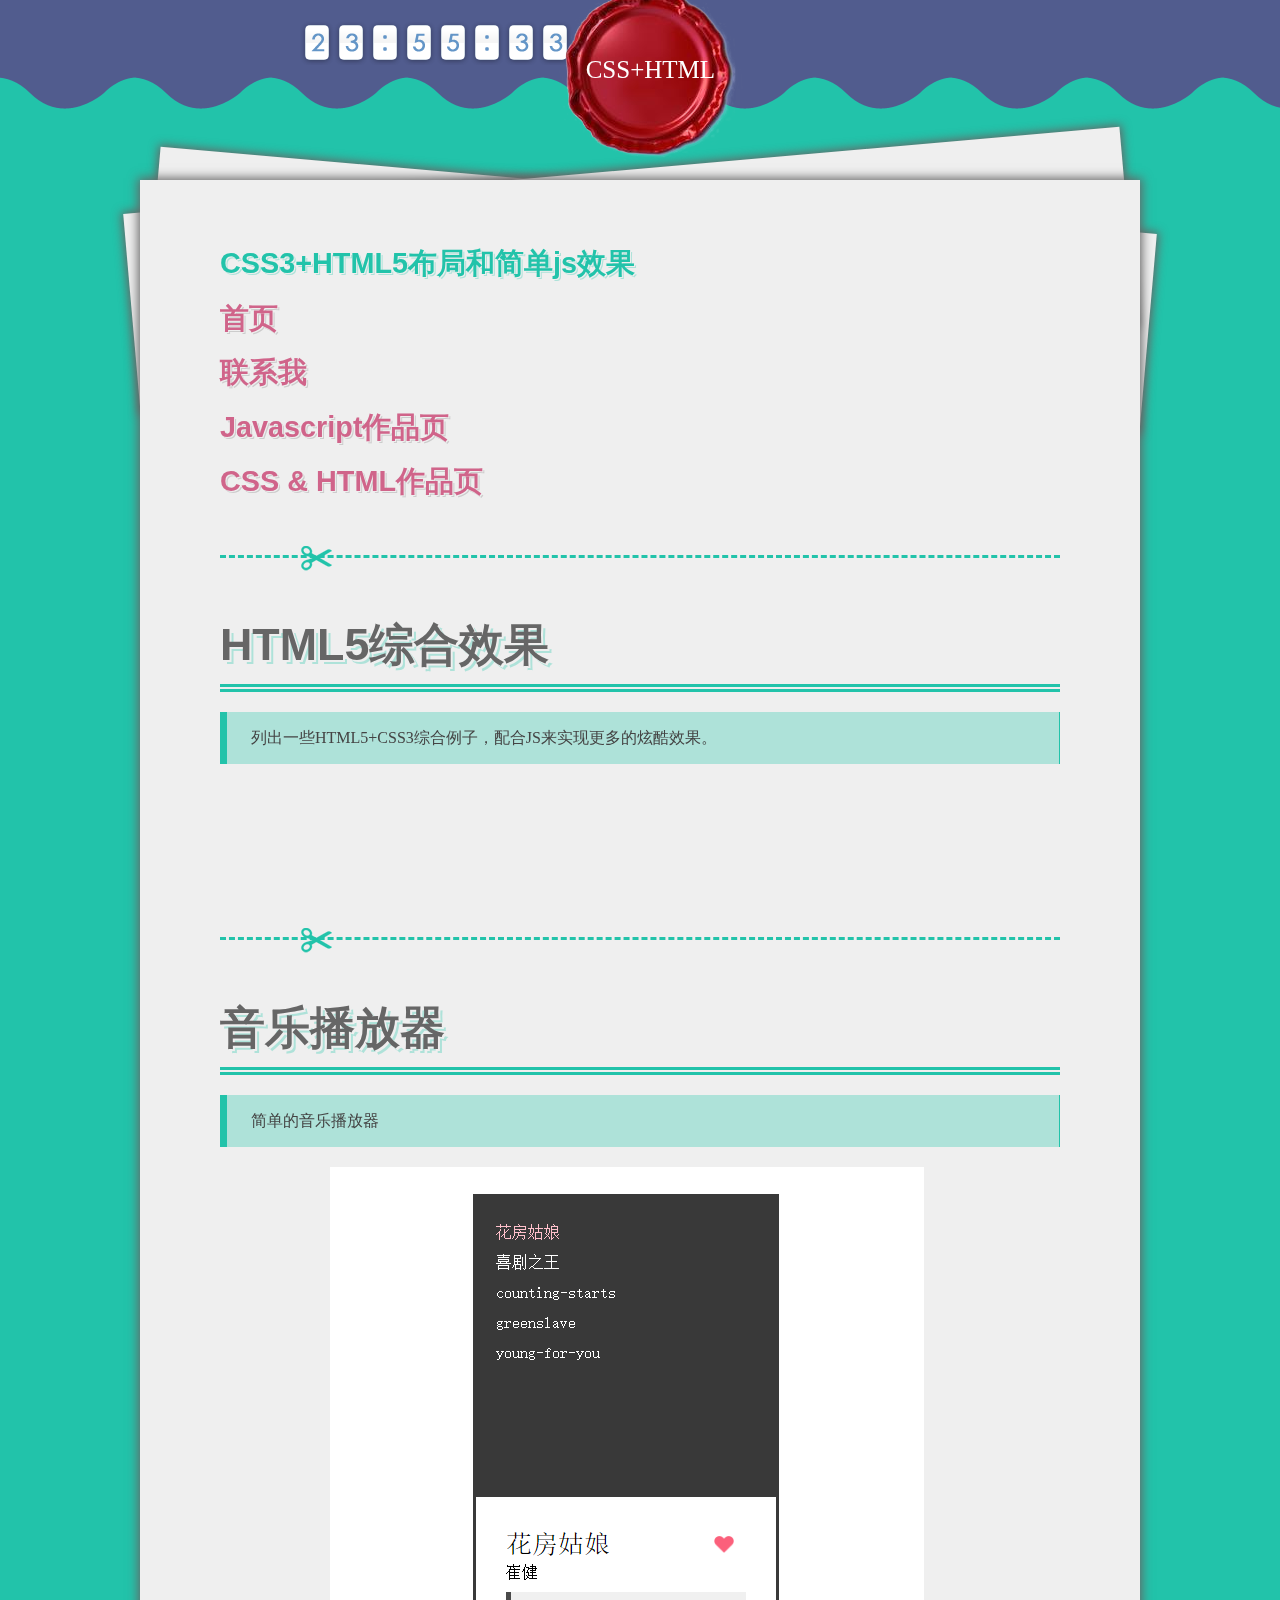
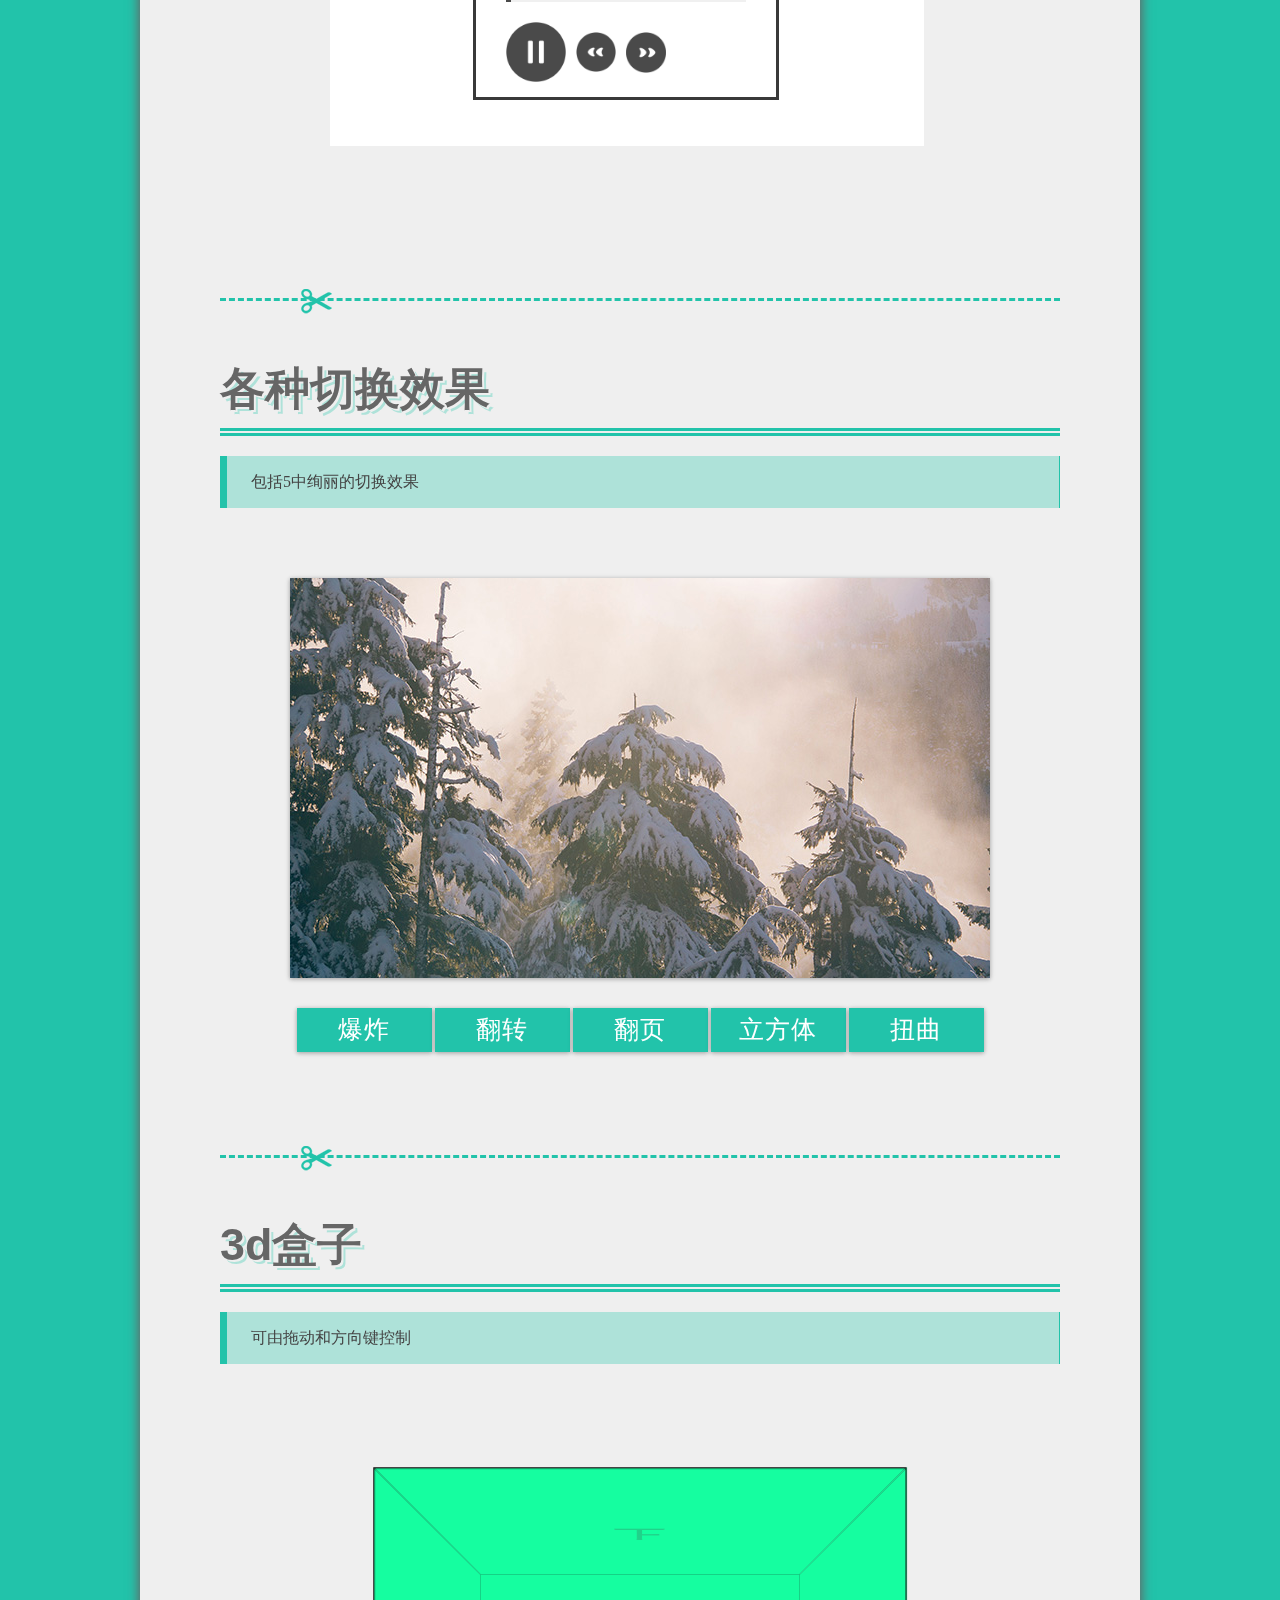
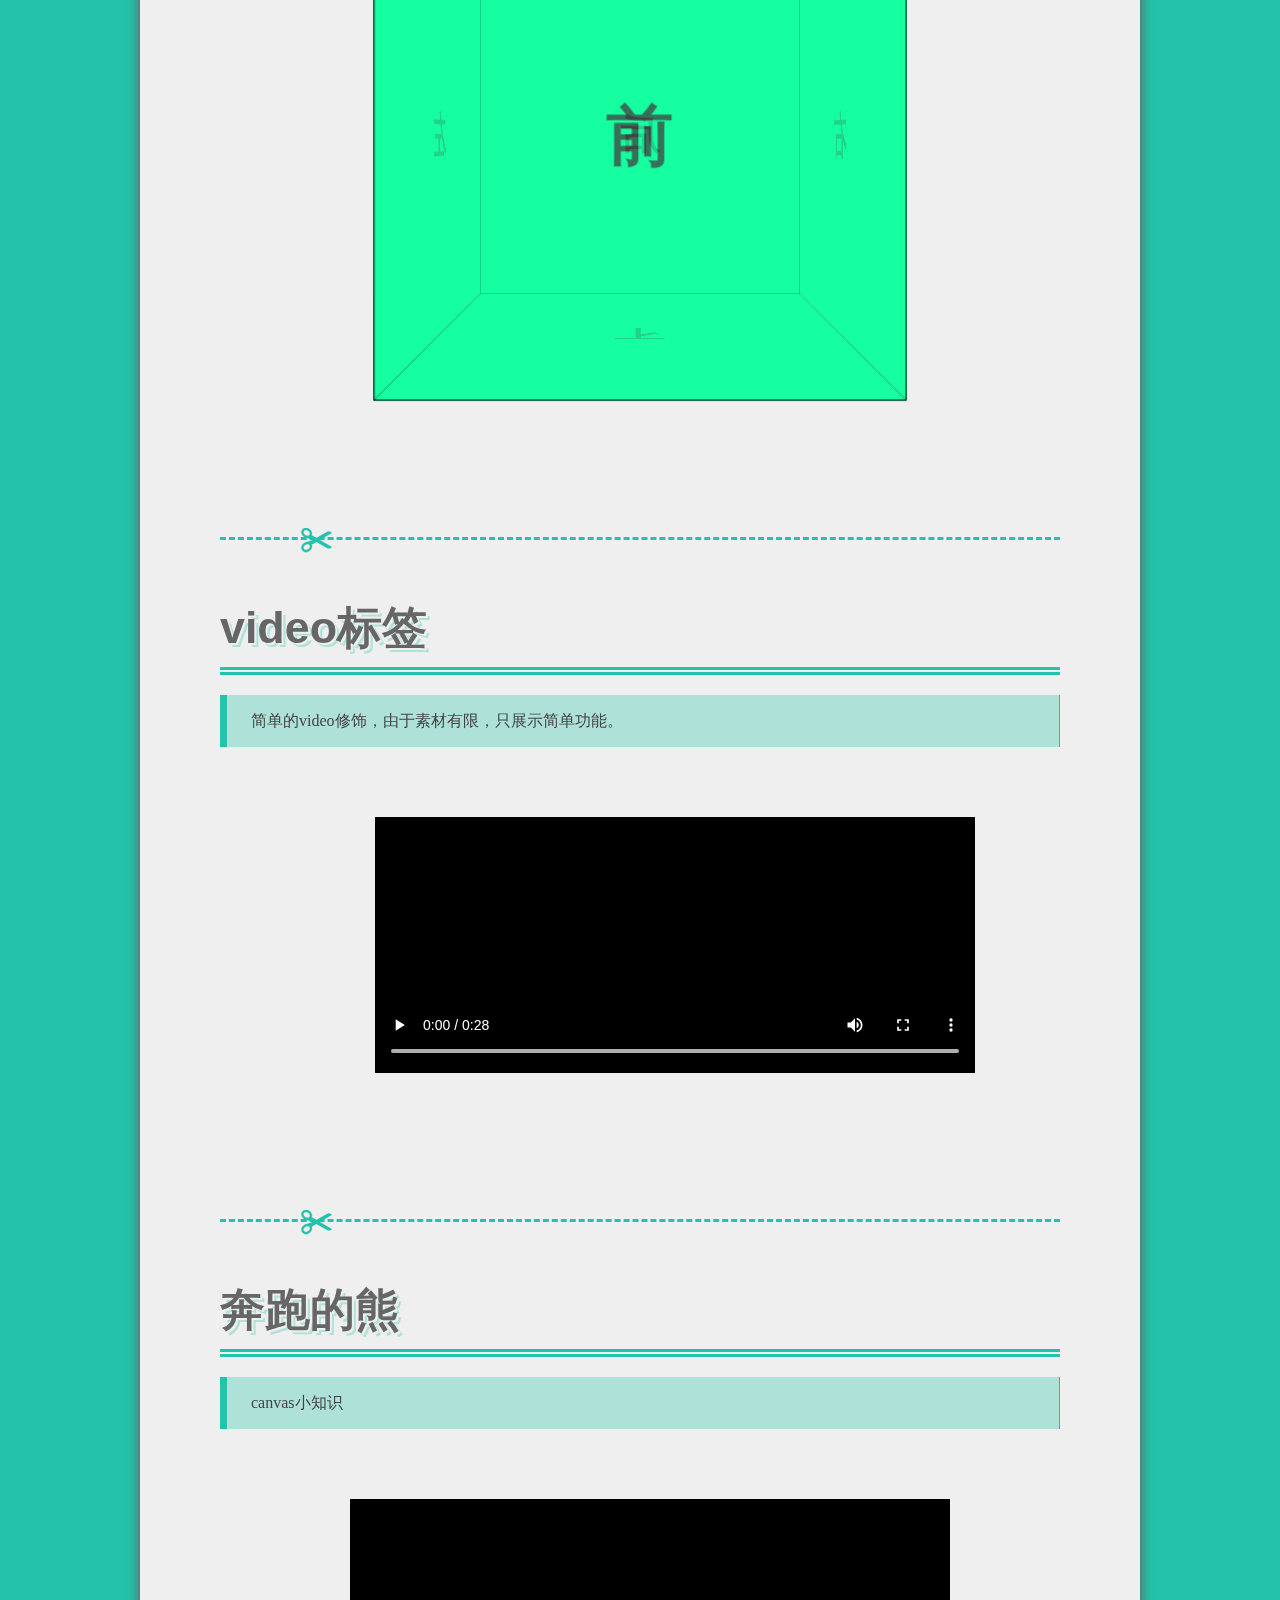
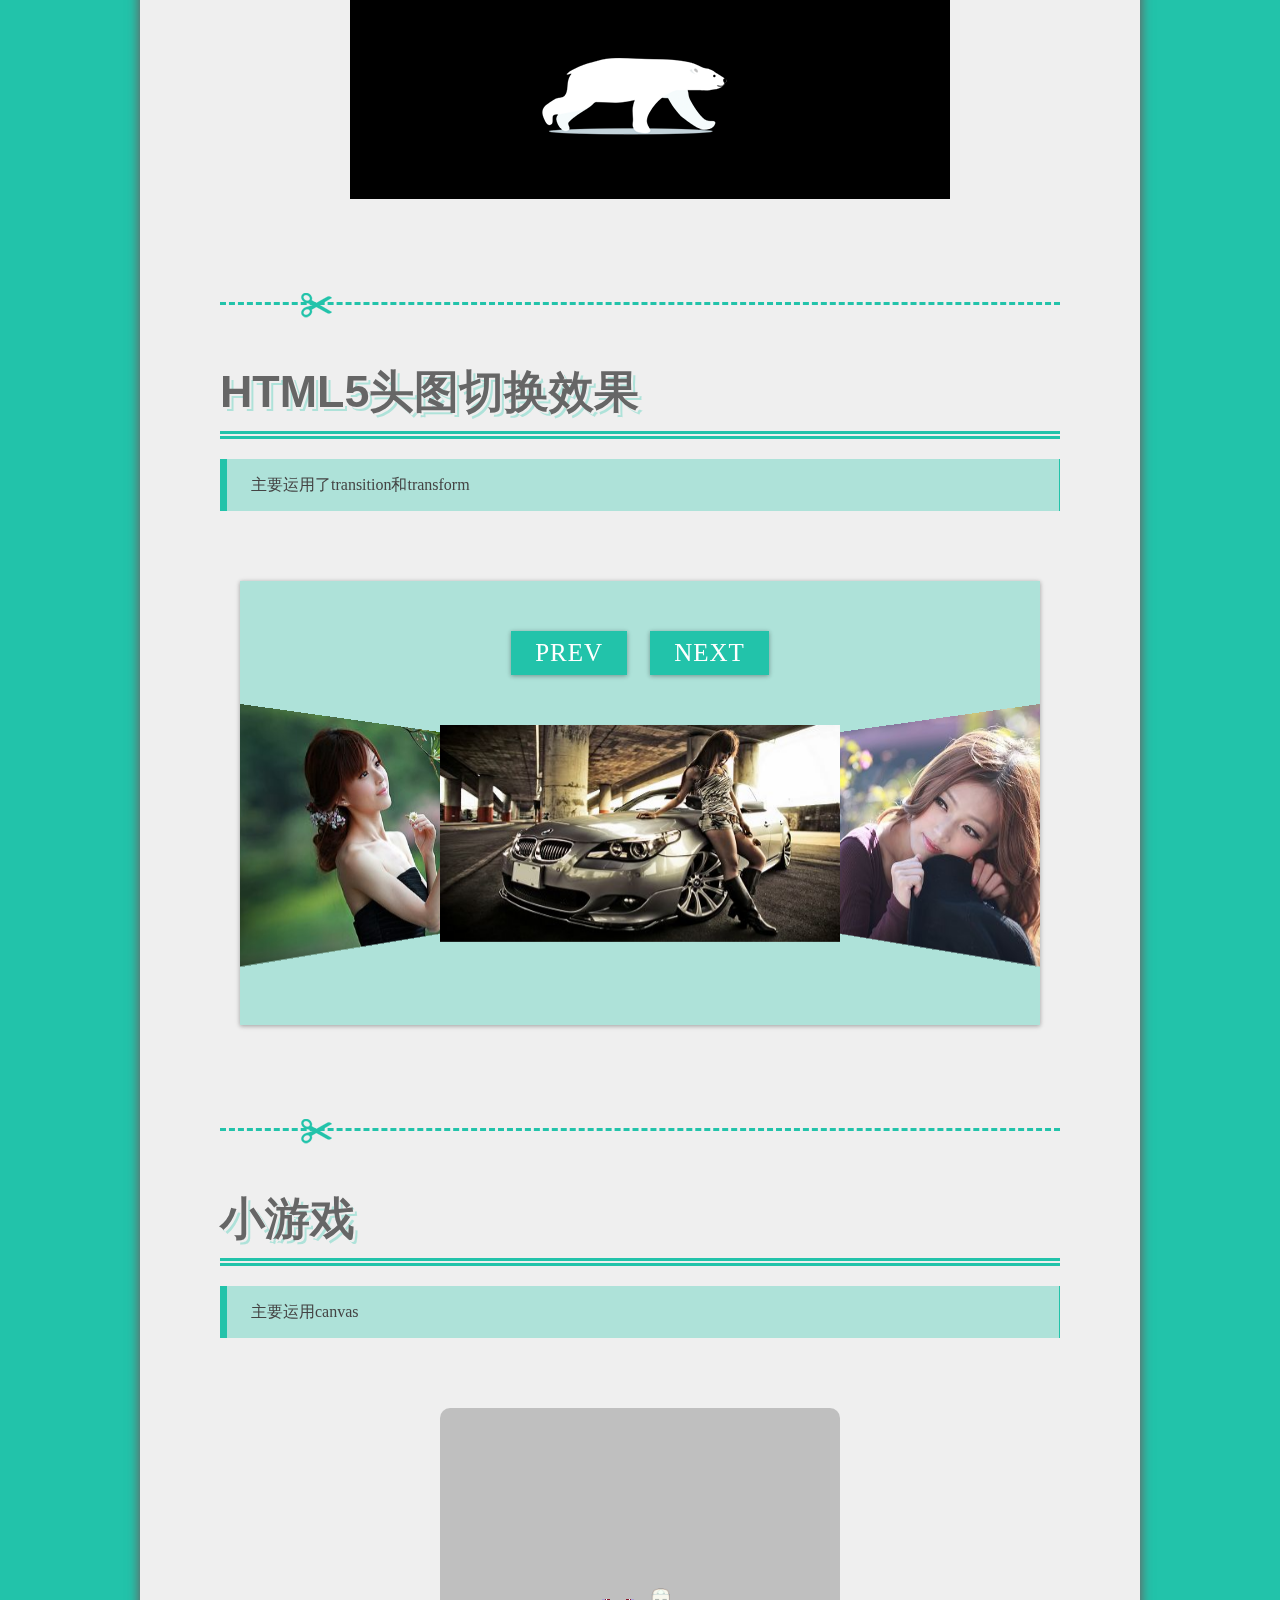
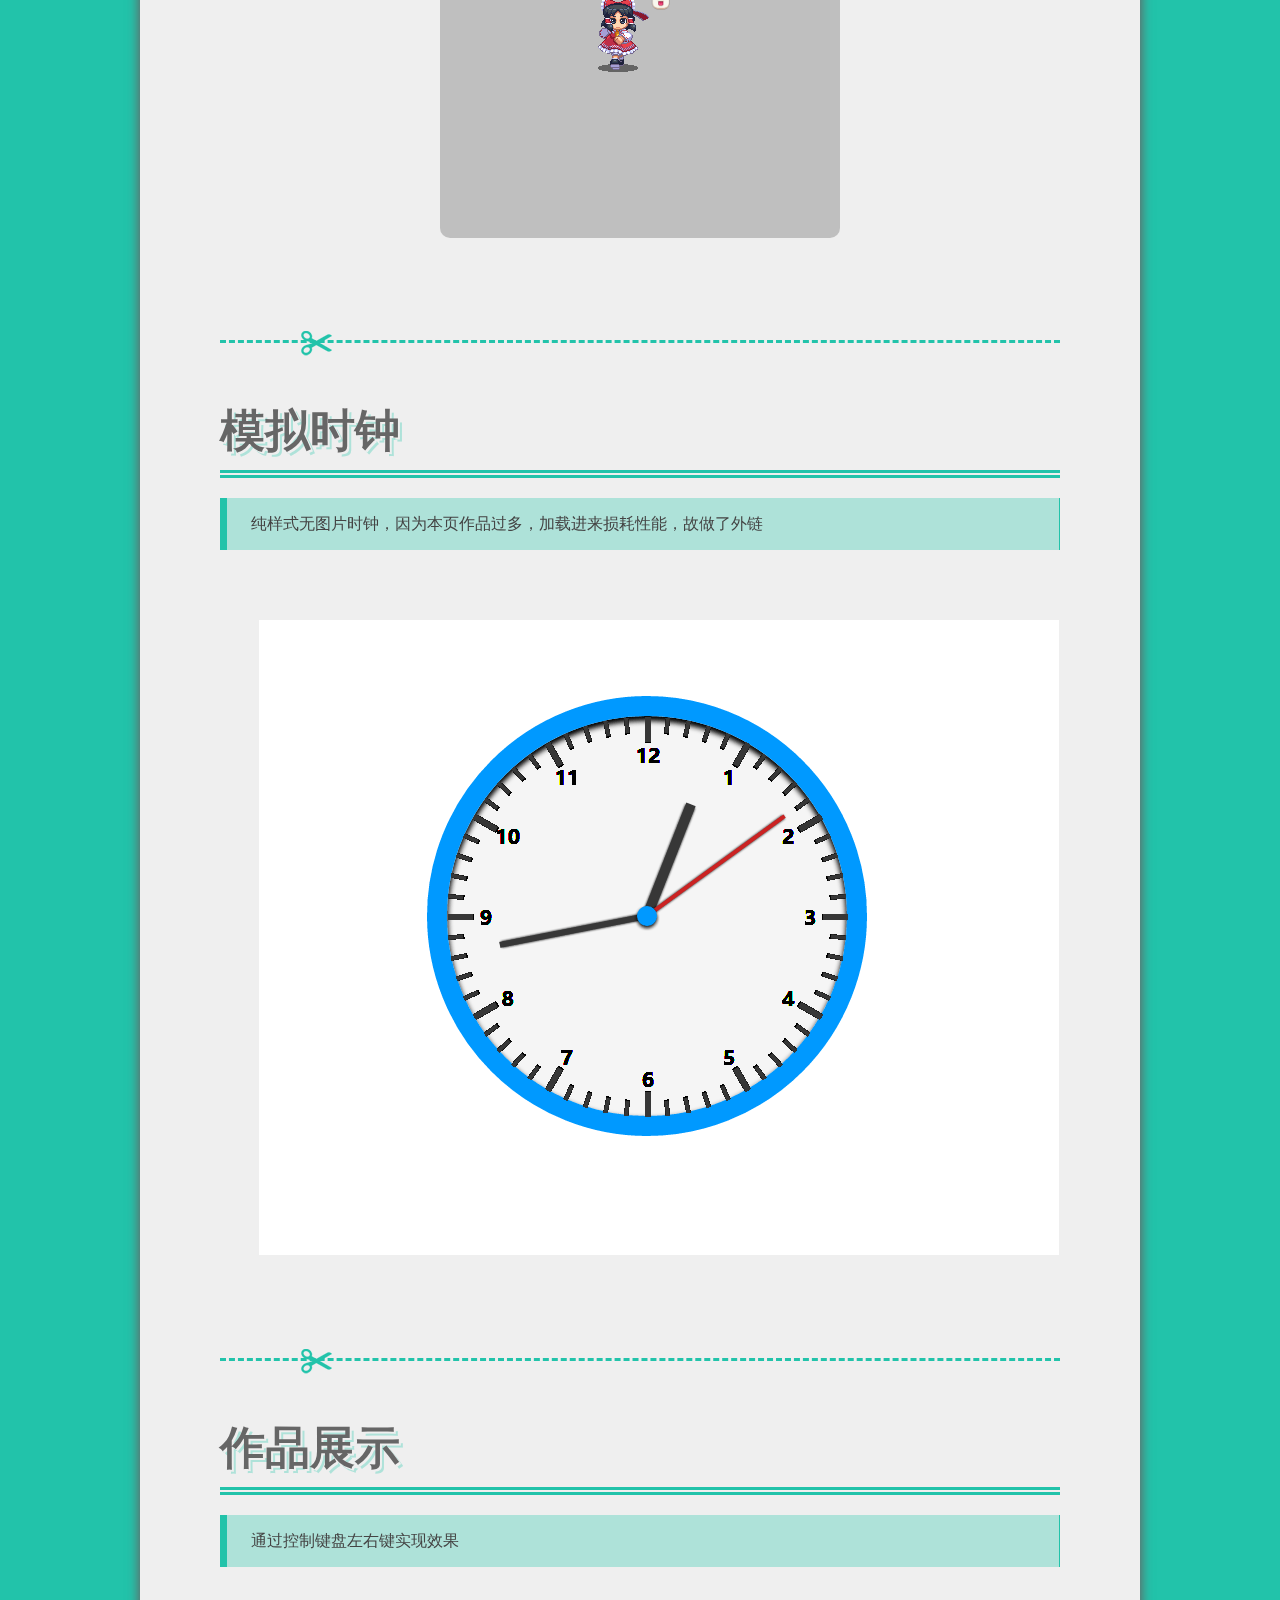
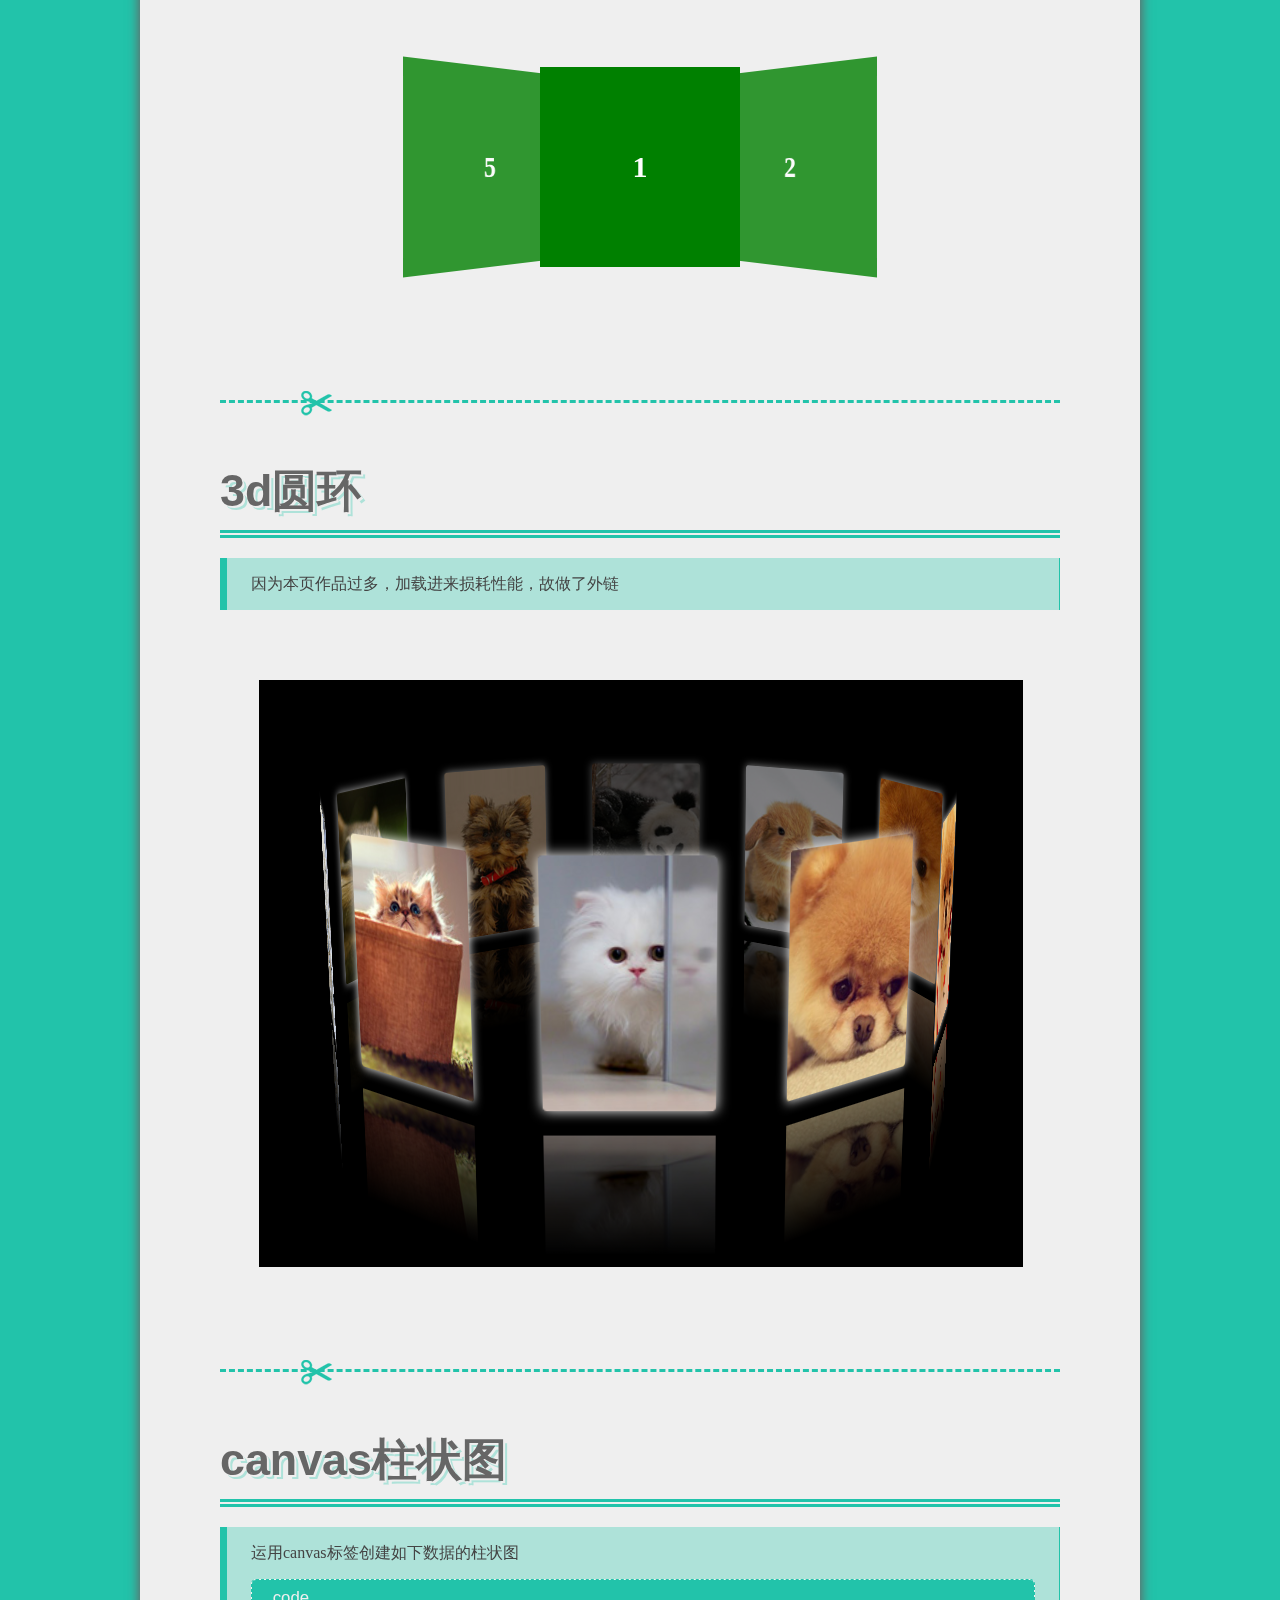
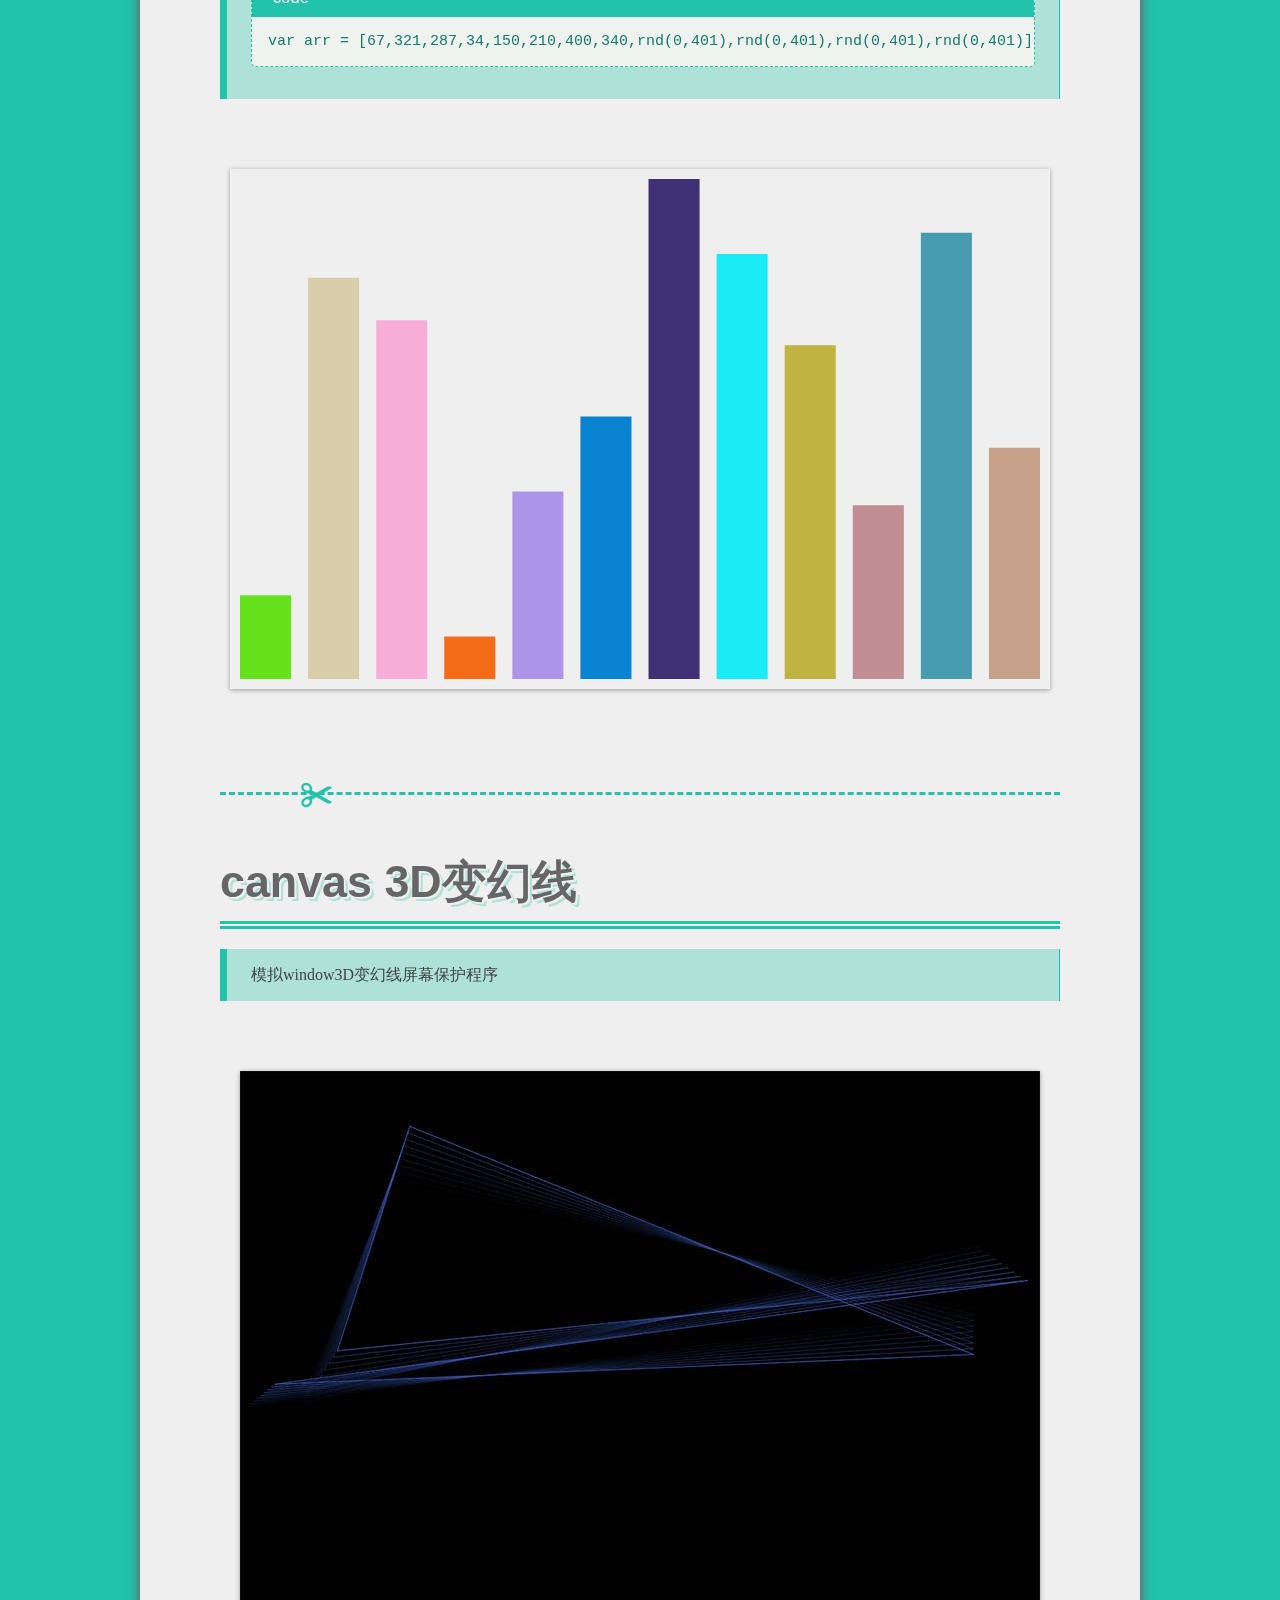
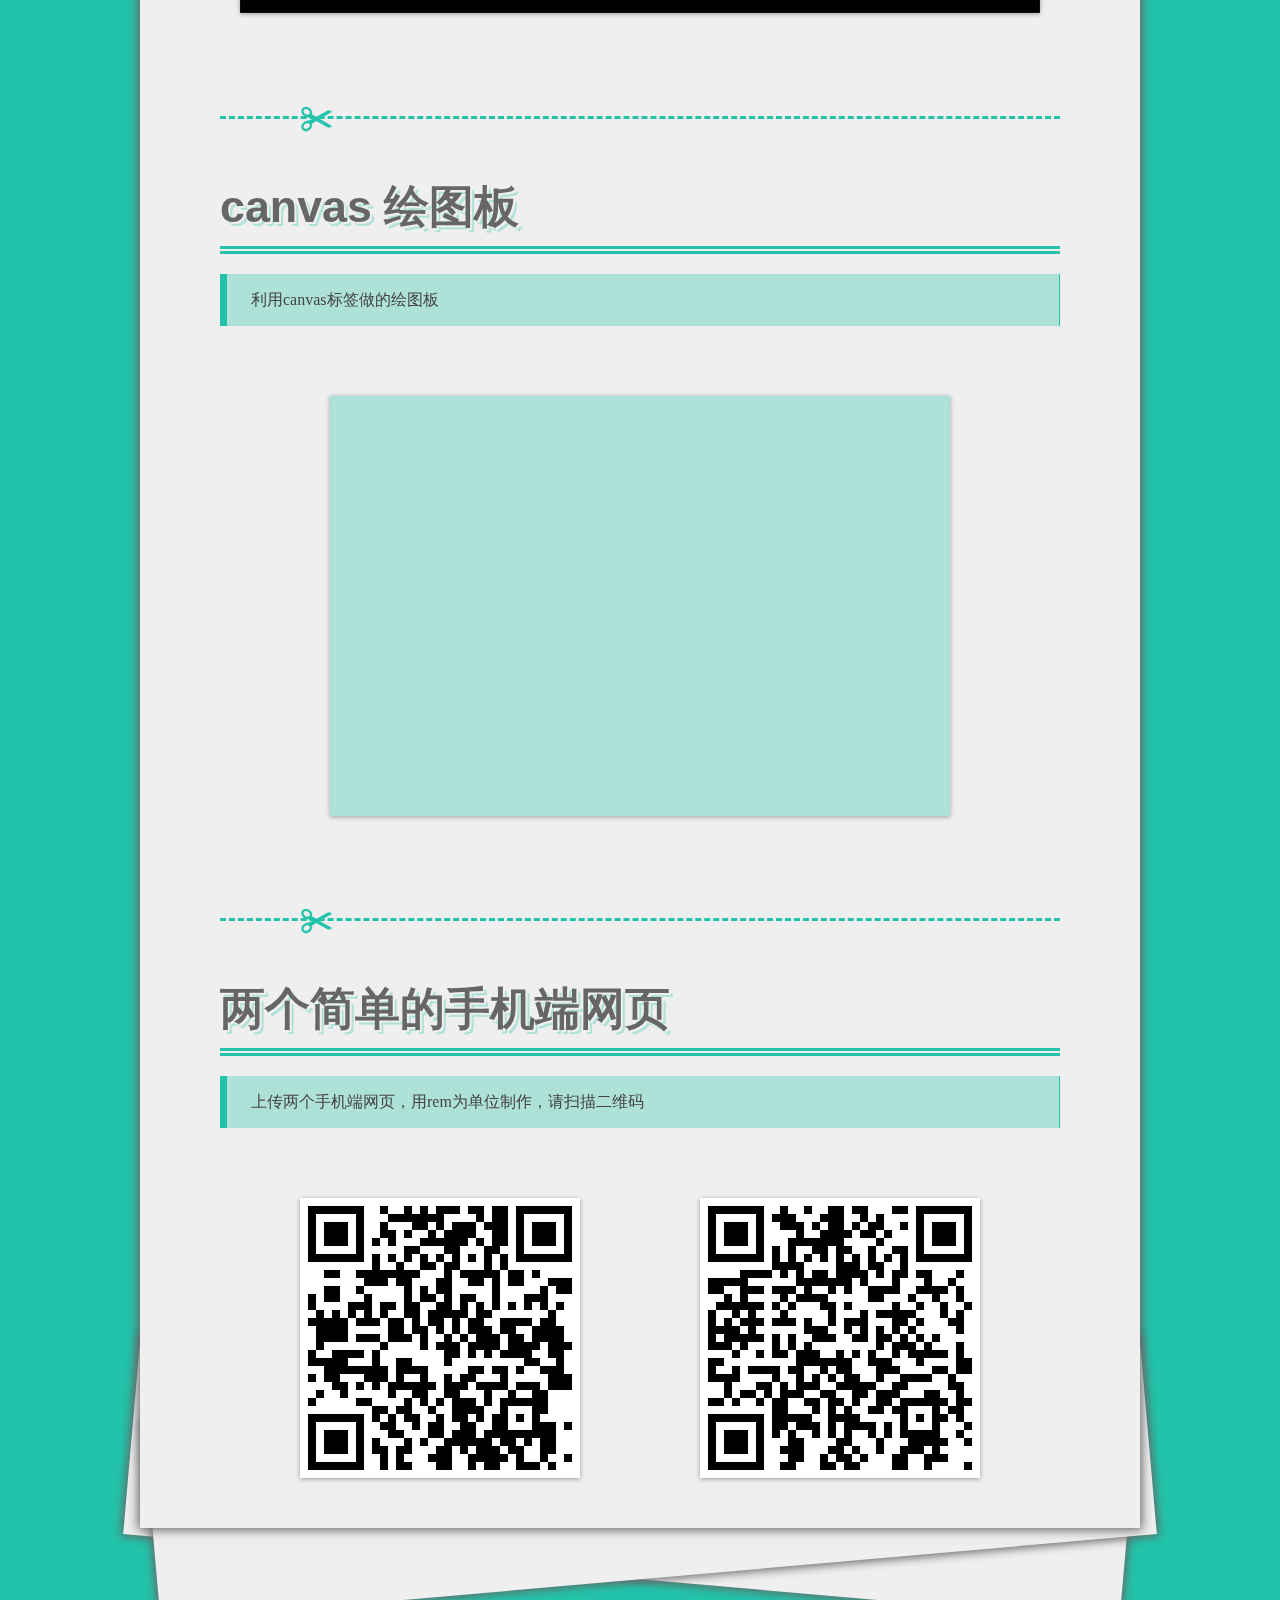
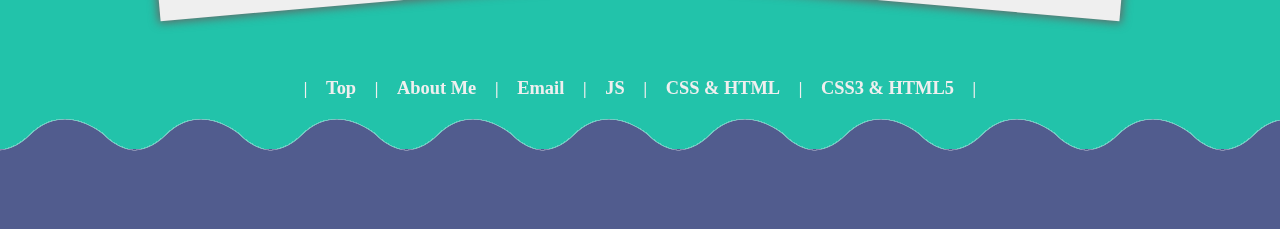
<file: h5.html>
<!DOCTYPE html>
<html lang="en">
<head>
	<meta charset="UTF-8">
	<title>乐婉君</title>
	<link rel="stylesheet" type="text/css" href="css/css_js.css">
	<link rel="stylesheet" type="text/css" href="css/common.css">
	<script type="text/javascript" src="js/common.js"></script>
	<script type="text/javascript" src="js/onMove.js"></script>
	<script type="text/javascript" src="js/h5.js"></script>
	<script type="text/javascript" src="js/js.js"></script>
	<script src="js/highlight.min.js"></script>
</head>
<body>
	<header>
		<ul id="clock">
			<li><img src="img/num.png" /></li>
			<li><img src="img/num.png" /></li>
		    <li class="dotdot"></li>
			<li><img src="img/num.png" /></li>
			<li><img src="img/num.png" /></li>
		    <li class="dotdot"></li>
			<li><img src="img/num.png" /></li>
			<li><img src="img/num.png" /></li>
		</ul>
		<div class="nav">
			<ul>
				<li><a href="index.html"></a></li>
				<li><a href="index.html"></a></li>
				<li><a href="index.html"></a></li>
			</ul>
		</div>
		<div class="point">CSS+HTML</div>
		<div class="hd-bot"></div>
	</header>
	<div class="content">
		<div class="rotLeft rotTop pageBack"></div>
		<div class="rotRight rotTop pageBack"></div>
		<div class="container page cn">
			<section class="main-tit">
				<h2 class="subtitle">CSS3+HTML5布局和简单js效果</h2>
				<h2 class="subtitle"><a href="index.html">首页</a></h2>
				<h2 class="subtitle"><a href="credit.html">联系我</a></h2>
				<h2 class="subtitle"><a href="js.html">Javascript作品页</a></h2>
				<h2 class="subtitle"><a href="css.html">CSS & HTML作品页</a></h2>
				<div class="scissors"></div>
				<div class="pageTitle">HTML5综合效果</div>
				<blockquote><p>列出一些HTML5+CSS3综合例子，配合JS来实现更多的炫酷效果。</p></blockquote>
			</section>
			<!-- css -->
			<section class="main-tit">
				<div class="scissors"></div>
				<div class="pageTitle">音乐播放器</div>
				<blockquote><p>简单的音乐播放器</p></blockquote>
				<div id="music">
					<a href="frame/music.html" target="_blank">
						<img src="img/music.png" />
					</a>
				</div>
			</section>
			<section class="main-tit">
				<div class="scissors"></div>
				<div class="pageTitle">各种切换效果</div>
				<blockquote><p>包括5中绚丽的切换效果</p></blockquote>
			</section>
			<section id="boom">
				<!-- 切换start -->
				<div id="boom-box">
				</div>
				<div id="boom-box2">
					<button class=" ripple-button c-button" type="button">
					  <div class="c-ripple js-ripple">
					    <span class="c-ripple__circle"></span>
					  </div>
					  爆炸
					</button>
					<button class=" ripple-button c-button" type="button">
					  <div class="c-ripple js-ripple">
					    <span class="c-ripple__circle"></span>
					  </div>
					  翻转
					</button>
					<button class=" ripple-button c-button" type="button">
					  <div class="c-ripple js-ripple">
					    <span class="c-ripple__circle"></span>
					  </div>
					  翻页
					</button>
					<button class=" ripple-button c-button" type="button">
					  <div class="c-ripple js-ripple">
					    <span class="c-ripple__circle"></span>
					  </div>
					  立方体
					</button>
					<button class=" ripple-button c-button" type="button">
					  <div class="c-r
					  ipple js-ripple">
					    <span class="c-ripple__circle"></span>
					  </div>
					  扭曲
					</button>
						<!-- <input type="button" value="爆炸" class="boom"/>
						<input type="button" value="翻转" class="flip"/>
						<input type="button" value="翻页" class="turn"/>
						<input type="button" value="立方体" class="cube"/>
						<input type="button" value="扭曲" class="bar"/> -->
				</div>
				<!-- 切换end -->
			</section>
			<section class="main-tit">
				<div class="scissors"></div>
				<div class="pageTitle">3d盒子</div>
				<blockquote><p>可由拖动和方向键控制</p></blockquote>
			</section>
			<section id="box3d">
				<div class="box">
			        <span class="front">前</span>
			        <span class="back">后</span>
			        <span class="left">左</span>
			        <span class="right">右</span>
			        <span class="top">上</span>
			        <span class="bottom">下</span>
			    </div>
			</section>
			<section class="main-tit">
				<div class="scissors"></div>
				<div class="pageTitle">video标签</div>
				<blockquote><p>简单的video修饰，由于素材有限，只展示简单功能。</p></blockquote>
			</section>
			<section id="video5">
				<div id="box">
					<video src="img/1.mp4" controls></video>
				</div>
			</section>
			<section class="main-tit">
				<div class="scissors"></div>
				<div class="pageTitle">奔跑的熊</div>
				<blockquote><p>canvas小知识</p></blockquote>
			</section>
			<div id="bear">
				<canvas id="canvas2" width="200" height="100"></canvas>
			</div>
			<!-- 图片切换 -->
			<section class="main-tit">
				<div class="scissors"></div>
				<div class="pageTitle">HTML5头图切换效果</div>
				<blockquote><p>主要运用了transition和transform</p></blockquote>
			</section>
			<section id="switch">
				<button class="c-button" type="button">
				  <div class="c-ripple js-ripple">
				    <span class="c-ripple__circle"></span>
				  </div>
				  PREV
				</button>
				<button class="c-button" type="button">
				  <div class="c-ripple js-ripple">
				    <span class="c-ripple__circle"></span>
				  </div>
				  NEXT
				</button>
				<ul>
					<li class="l2"><img src="img/switch/1.jpg" /></li>
					<li class="l1"><img src="img/switch/2.jpg" /></li>
					<li class="cur"><img src="img/switch/3.jpg" /></li>
					<li class="r1"><img src="img/switch/4.jpg" /></li>
					<li class="r2"><img src="img/switch/5.jpg" /></li>
					<li><img src="img/switch/6.jpg" /></li>
					<li><img src="img/switch/7.jpg" /></li>
					<li><img src="img/switch/8.jpg" /></li>
					<li><img src="img/switch/9.jpg" /></li>
					<li><img src="img/switch/10.jpg" /></li>
					<li><img src="img/switch/11.jpg" /></li>
					<li><img src="img/switch/12.jpg" /></li>
				</ul>
			</section>
			<!-- 倒影 -->
			<section class="main-tit">
				<div class="scissors"></div>
				<div class="pageTitle">小游戏</div>
				<blockquote><p>主要运用canvas</p></blockquote>
			</section>
			<section id="shadow-bot">
				<canvas id="canvas3" width="400px" height="400px"></canvas>
			</section>
			<!-- 时钟 -->
			<section class="main-tit">
				<div class="scissors"></div>
				<div class="pageTitle">模拟时钟</div>
				<blockquote><p>纯样式无图片时钟，因为本页作品过多，加载进来损耗性能，故做了外链</p></blockquote>
			</section>
			<section id="divclock">
				<a href="frame/clock.html" target="_blank">
					<img src="img/showclock.png" />
				</a>
			</section>
			<section class="main-tit">
				<div class="scissors"></div>
				<div class="pageTitle">作品展示</div>
				<blockquote><p>通过控制键盘左右键实现效果</p></blockquote>
			</section>
			<section id="show">
				<div>1</div>
				<div>2</div>
				<div>3</div>
				<div>4</div>
				<div>5</div>
			</section>
			<section class="main-tit">
				<div class="scissors"></div>
				<div class="pageTitle">3d圆环</div>
				<blockquote><p>因为本页作品过多，加载进来损耗性能，故做了外链</p></blockquote>
			</section>
			<section id="divclock">
				<a href="frame/circle-3D.html" target="_blank">
					<img src="img/circle1.png" />
				</a>
			</section>
			<section class="main-tit">
				<div class="scissors"></div>
				<div class="pageTitle">canvas柱状图</div>
				<blockquote><p>运用canvas标签创建如下数据的柱状图<pre><code>var arr = [67,321,287,34,150,210,400,340,rnd(0,401),rnd(0,401),rnd(0,401),rnd(0,401)]</code></pre></p></blockquote>
			</section>
			<section id="can1">
				<canvas id="c1" width="800" height="500"></canvas>
			</section>
			<section class="main-tit">
				<div class="scissors"></div>
				<div class="pageTitle">canvas 3D变幻线</div>
				<blockquote><p>模拟window3D变幻线屏幕保护程序</p></blockquote>
			</section>
			<section id="can2">
				<a href="frame/screenProtector.html" target="_blank">
					<img src="img/sp.jpg" />
				</a>
			</section>
			<section class="main-tit">
				<div class="scissors"></div>
				<div class="pageTitle">canvas 绘图板</div>
				<blockquote><p>利用canvas标签做的绘图板</p></blockquote>
			</section>
			<section id="can3">
				<canvas id="c3" width="600" height="400"></canvas>
			</section>
			<section class="main-tit">
				<div class="scissors"></div>
				<div class="pageTitle">两个简单的手机端网页</div>
				<blockquote><p>上传两个手机端网页，用rem为单位制作，请扫描二维码</p></blockquote>
			</section>
			<section id="app" name="app">
				<ul class="clearfix">
					<li class="first"><img src="img/juhuasuan.png" /></li>
					<li class="second"><img src="img/dangdang.png" /></li>
				</ul>
			</section>
		</div>
		<div class="rotLeft rotBottom pageBack"></div>
		<div class="rotRight rotBottom pageBack"></div>
	</div>
	<div id="footer-nav">
        | <a href="#" class="toptop">Top</a> |
        <a href="credit.html">About Me</a> |
        <a href="mailto:wrw567@126.com" target="_blank">Email</a> |
        <a href="myworks-js.html">JS</a> |
        <a href="myworks-css.html">CSS & HTML</a> |
        <a href="myworks-h5.html">CSS3 & HTML5</a> |
    </div>
    <div id="footer-follow">
        <a class="footer-follow-element footer-follow-google" href="https://plus.google.com/u/0/" target="_blank" title="Follow me on Google Plus"></a>
        <a class="footer-follow-element footer-follow-github" href="https://github.com/wangruwei" target="_blank" title="Follow me on GitHub"></a>
        <a class="footer-follow-element footer-follow-weibo" href="http://weibo.com/2730287783/profile?rightmod=1&wvr=6&mod=personinfo&is_all=1" target="_blank" title="Follow me on Sina Weibo"></a>
    </div>
	<footer>
		<div id="footerImg"></div>
	</footer>
	<div id="scrollTop" >
		<span class="level2"></span>
		<span class="level3"></span>
		<span class="level4"></span>
	</div>
</body>
</html>
</file>
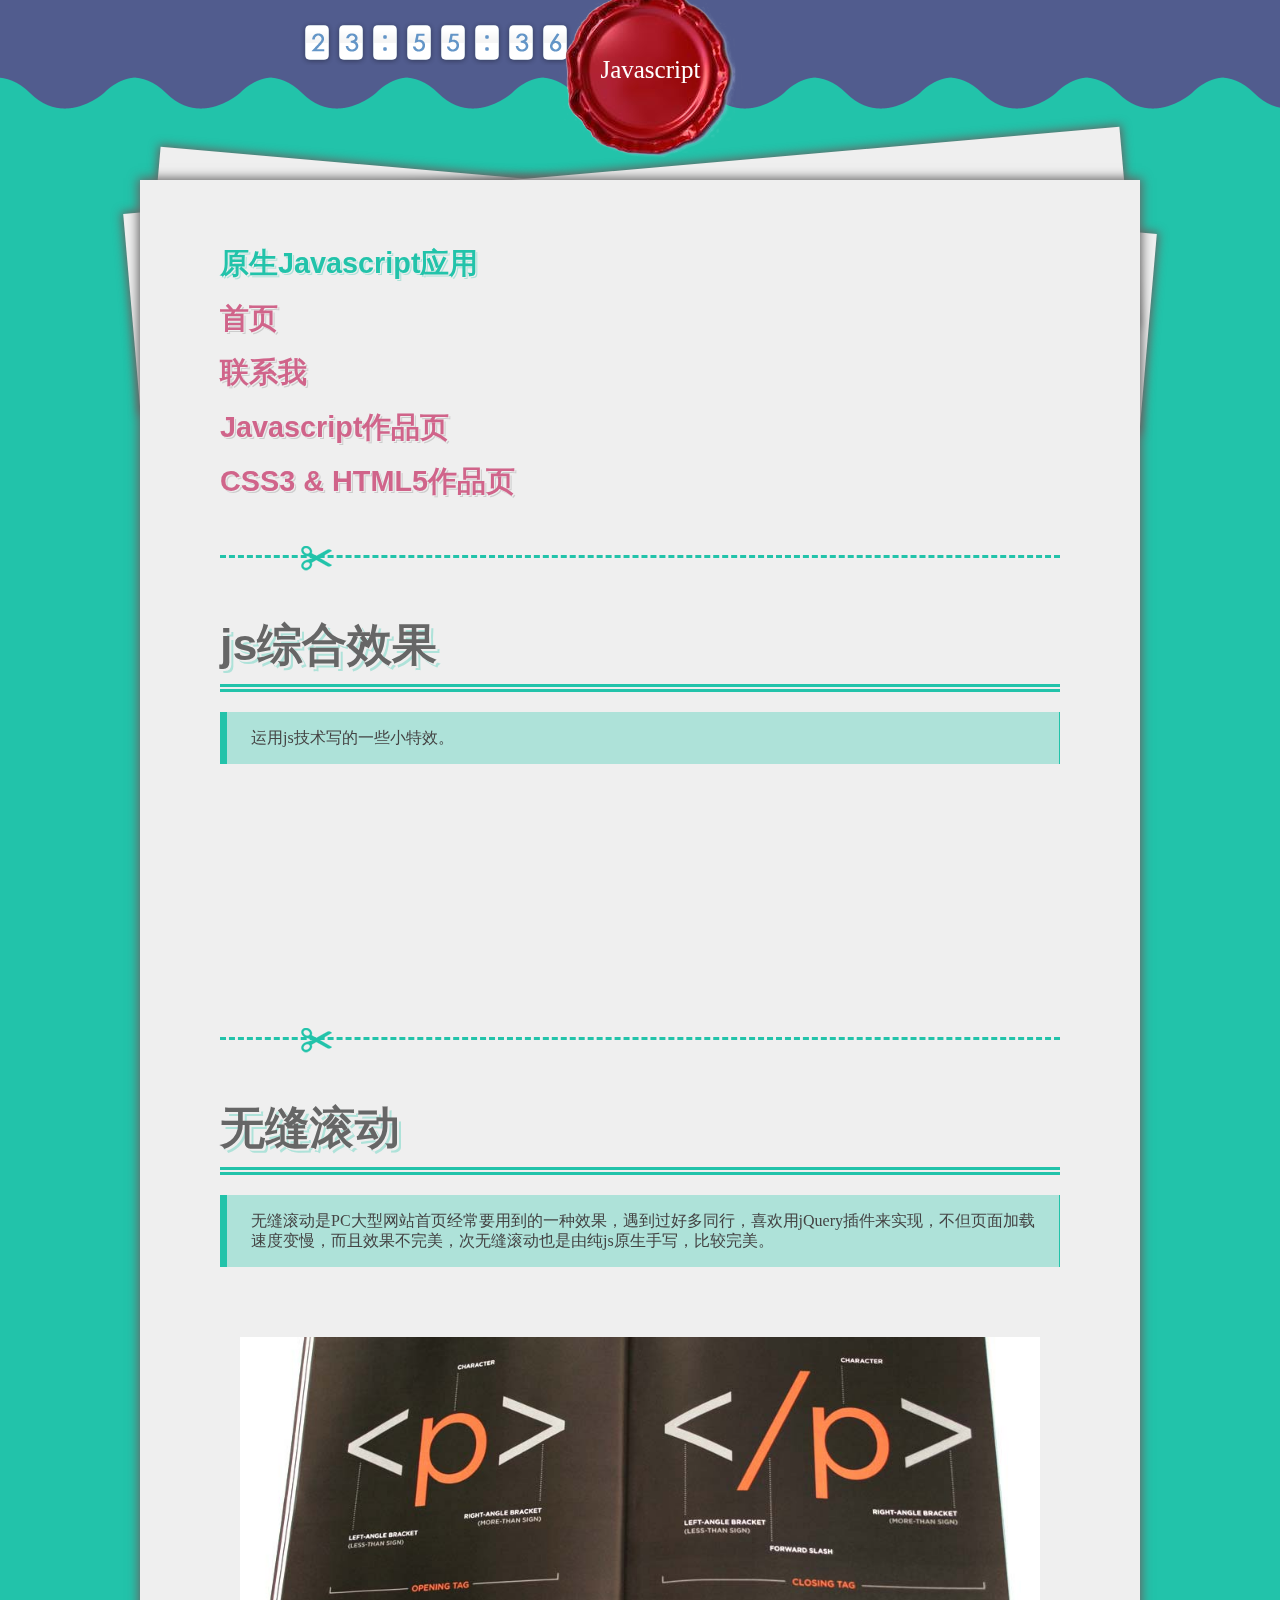
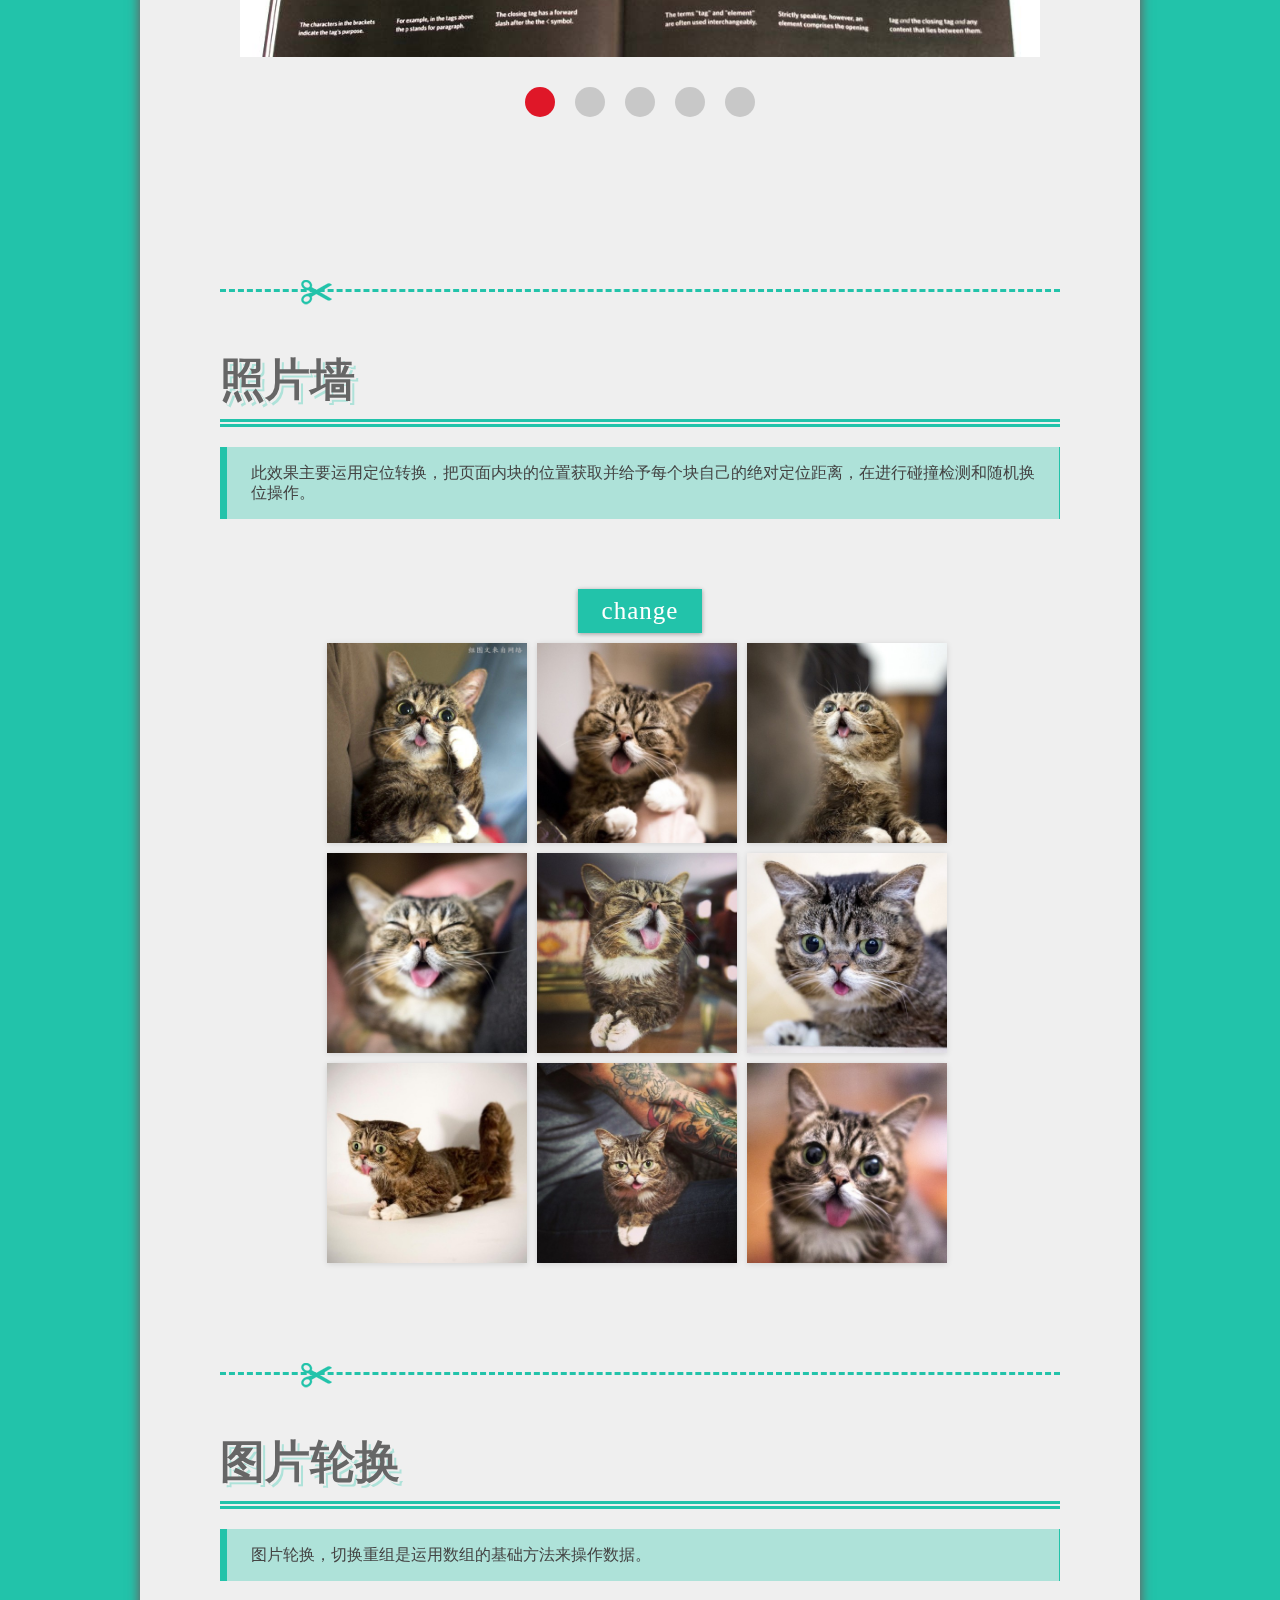
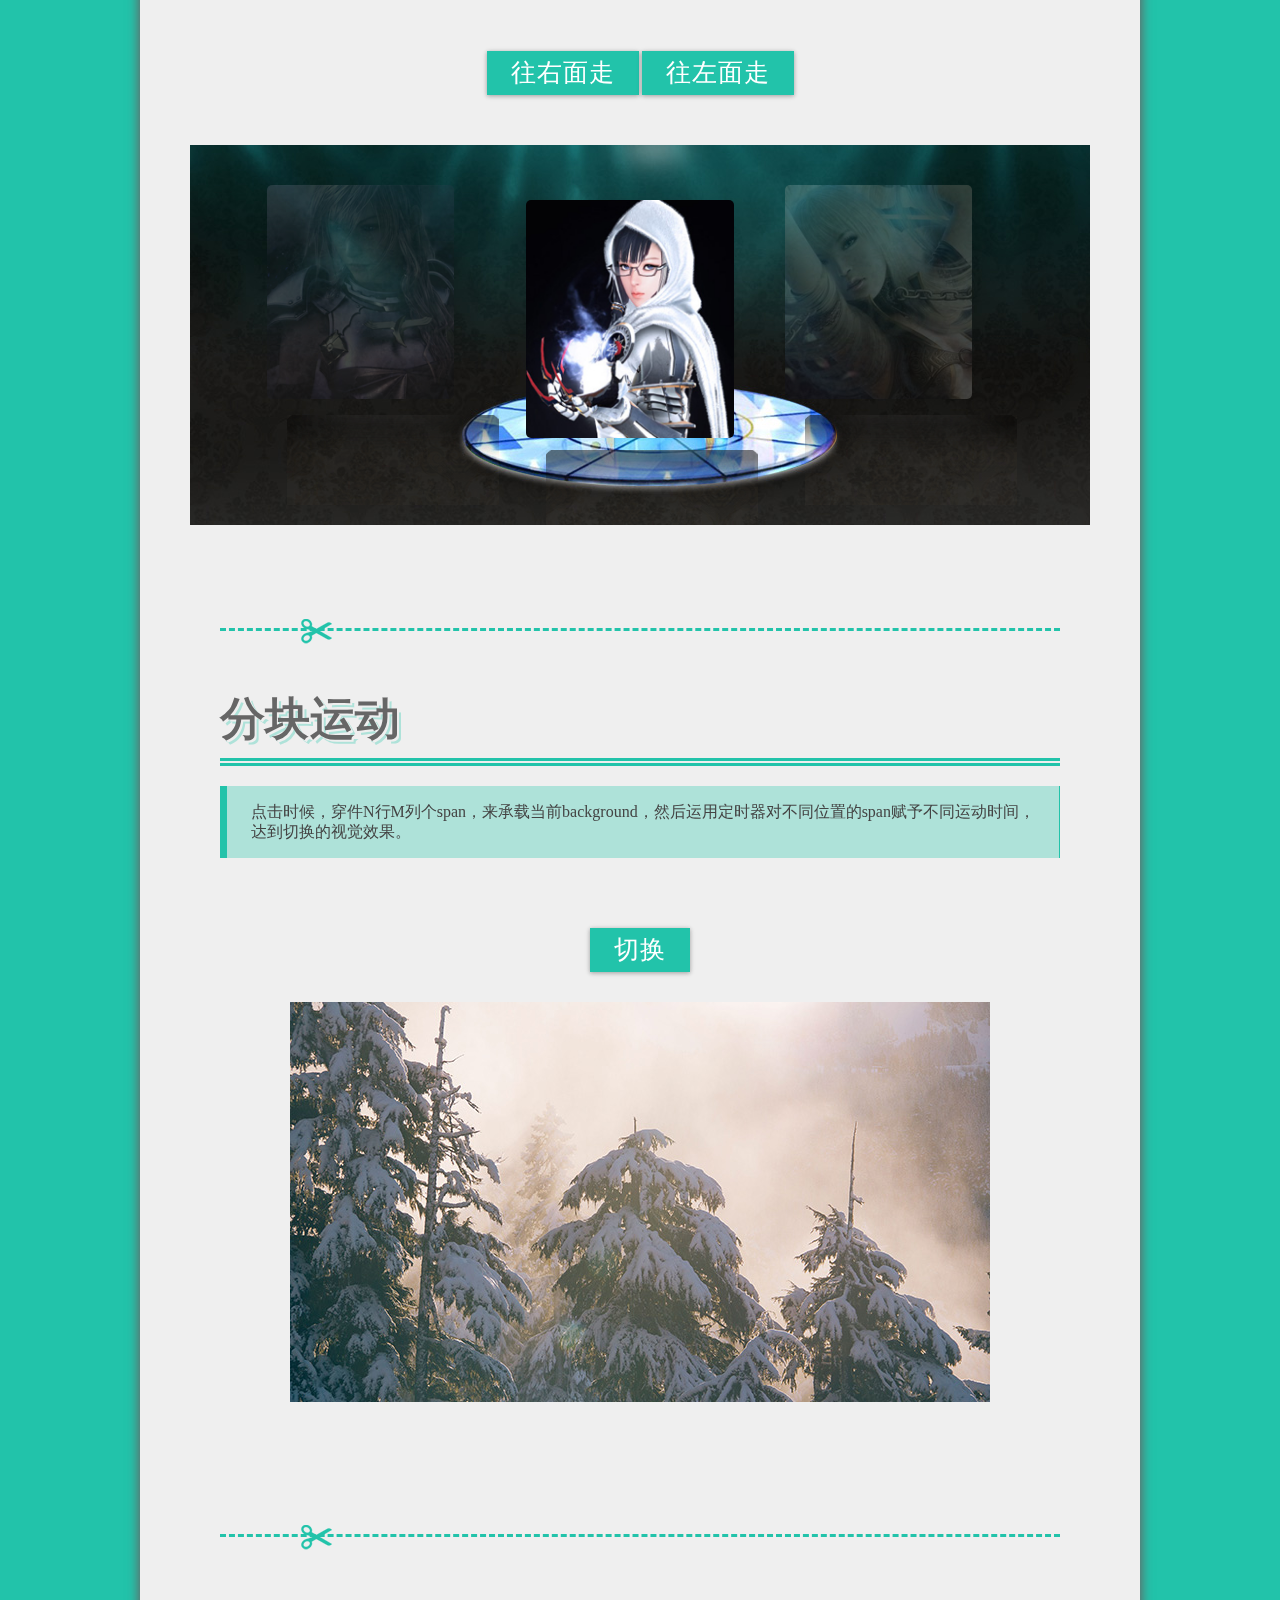
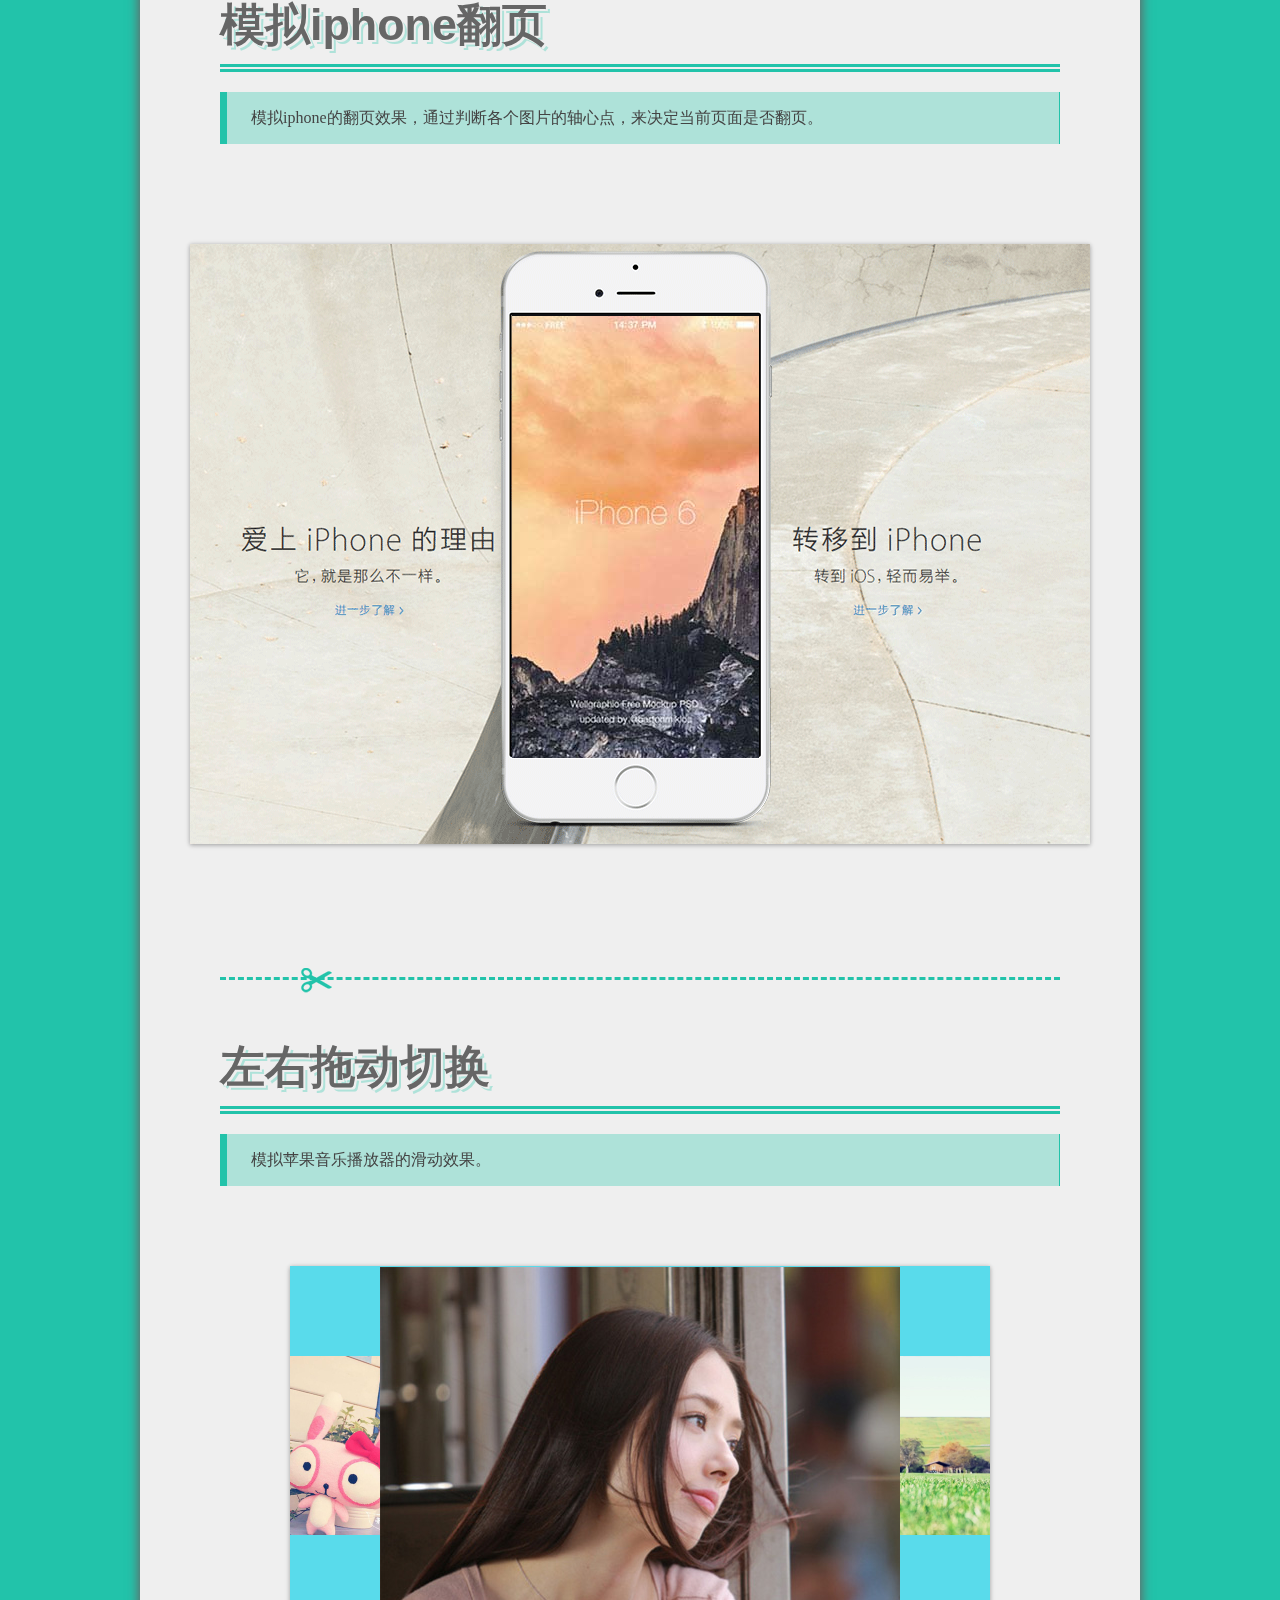
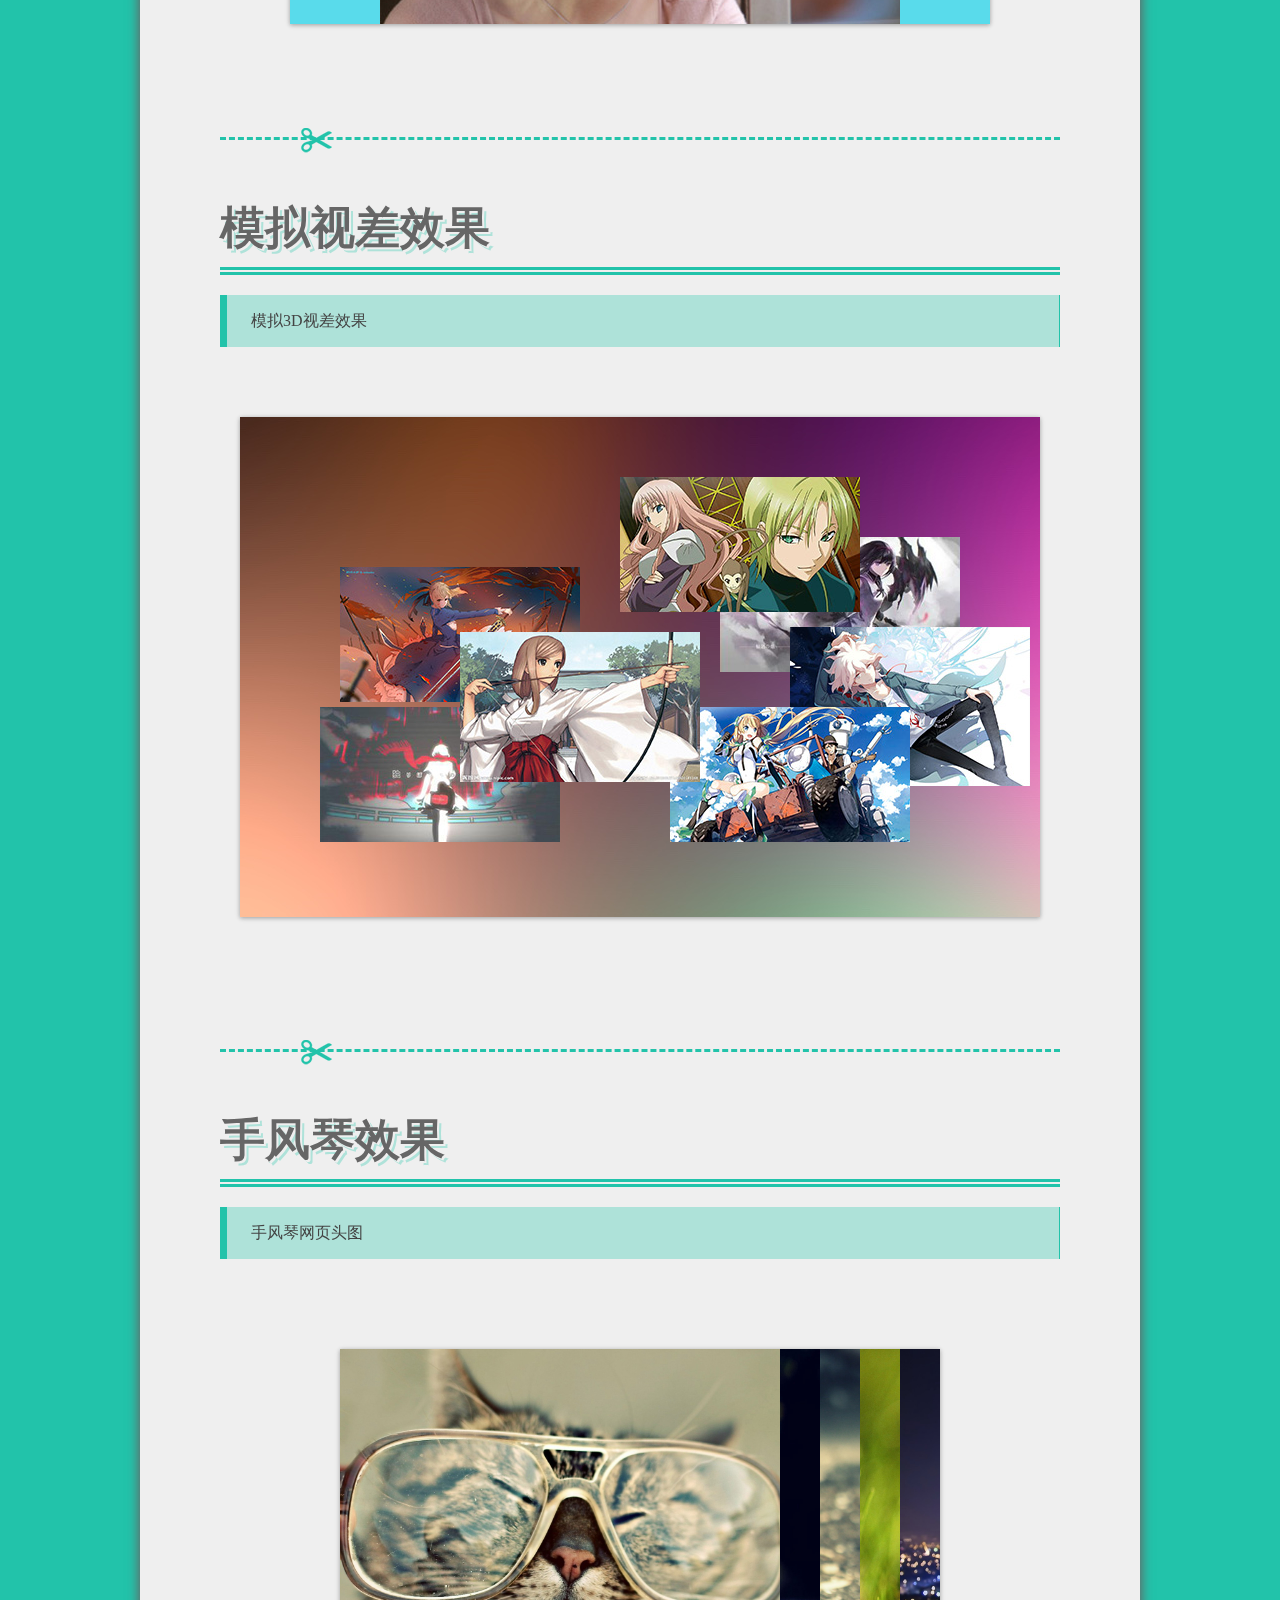
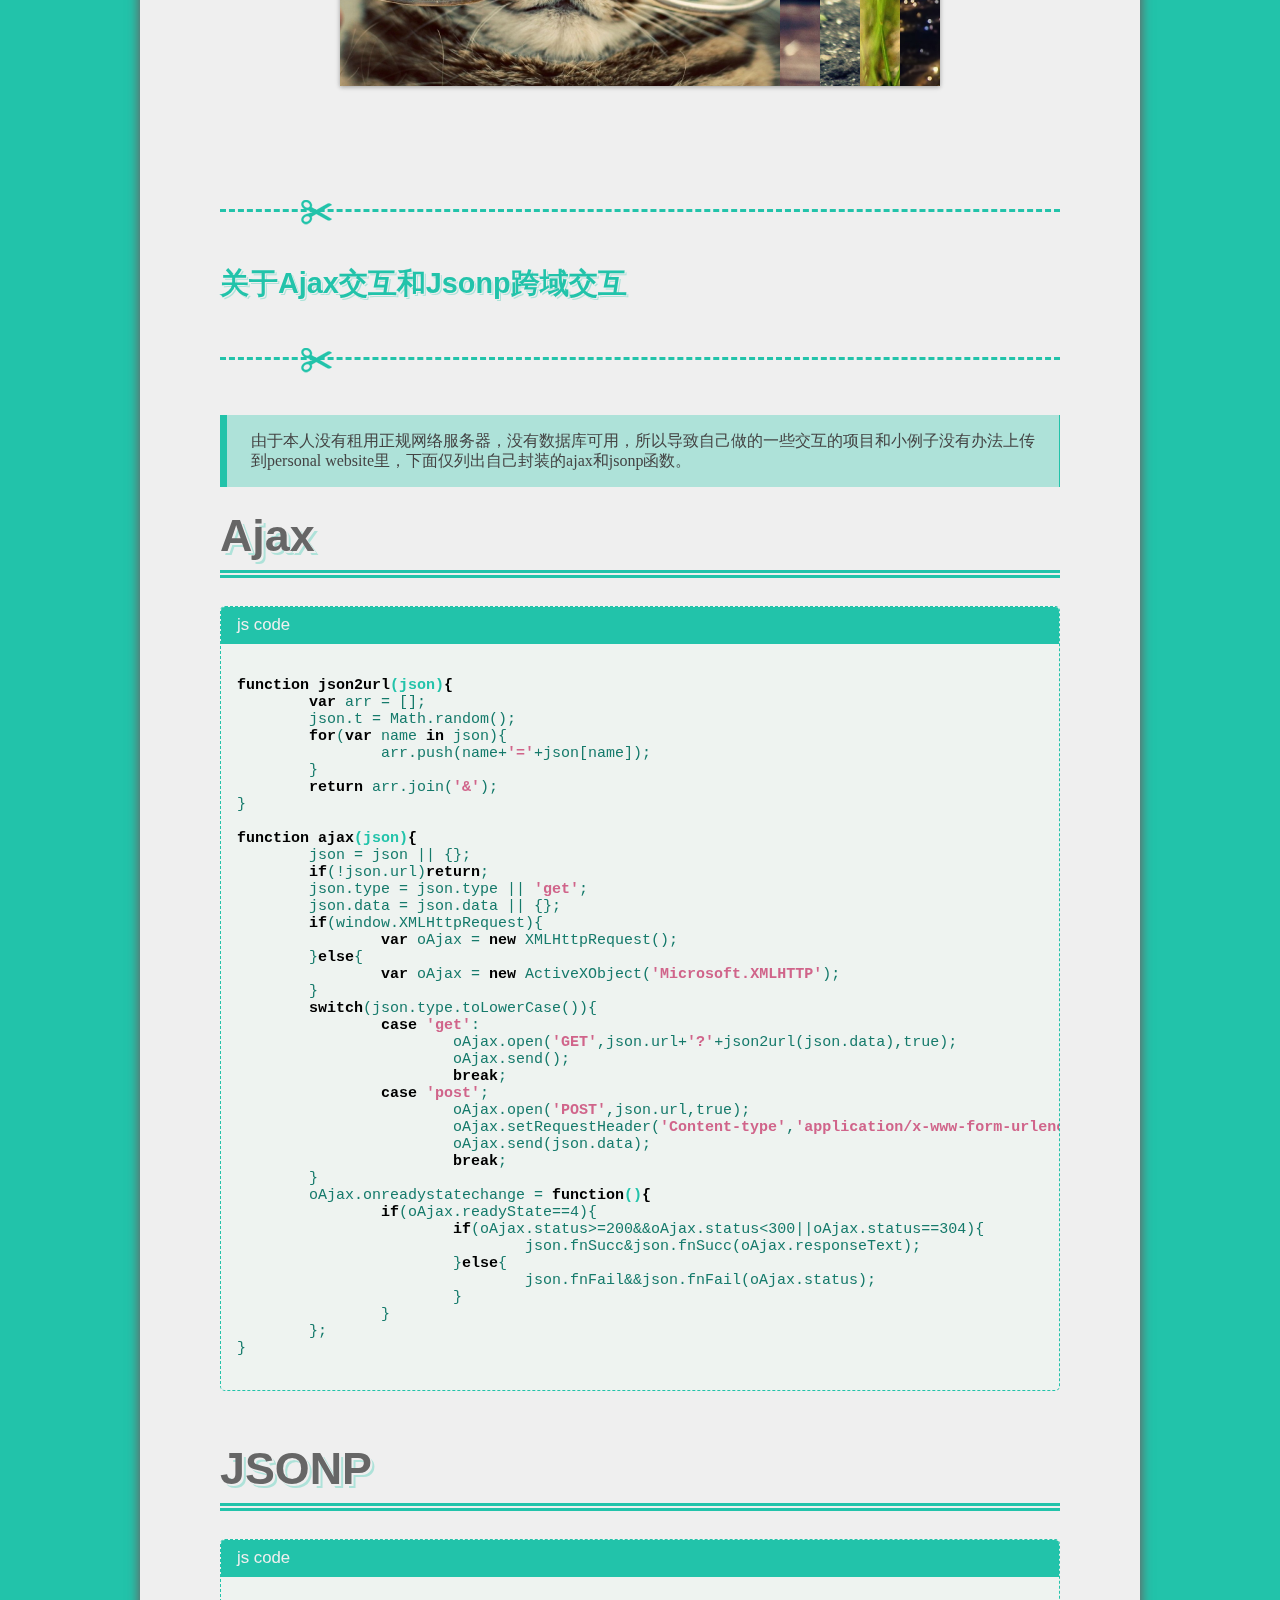
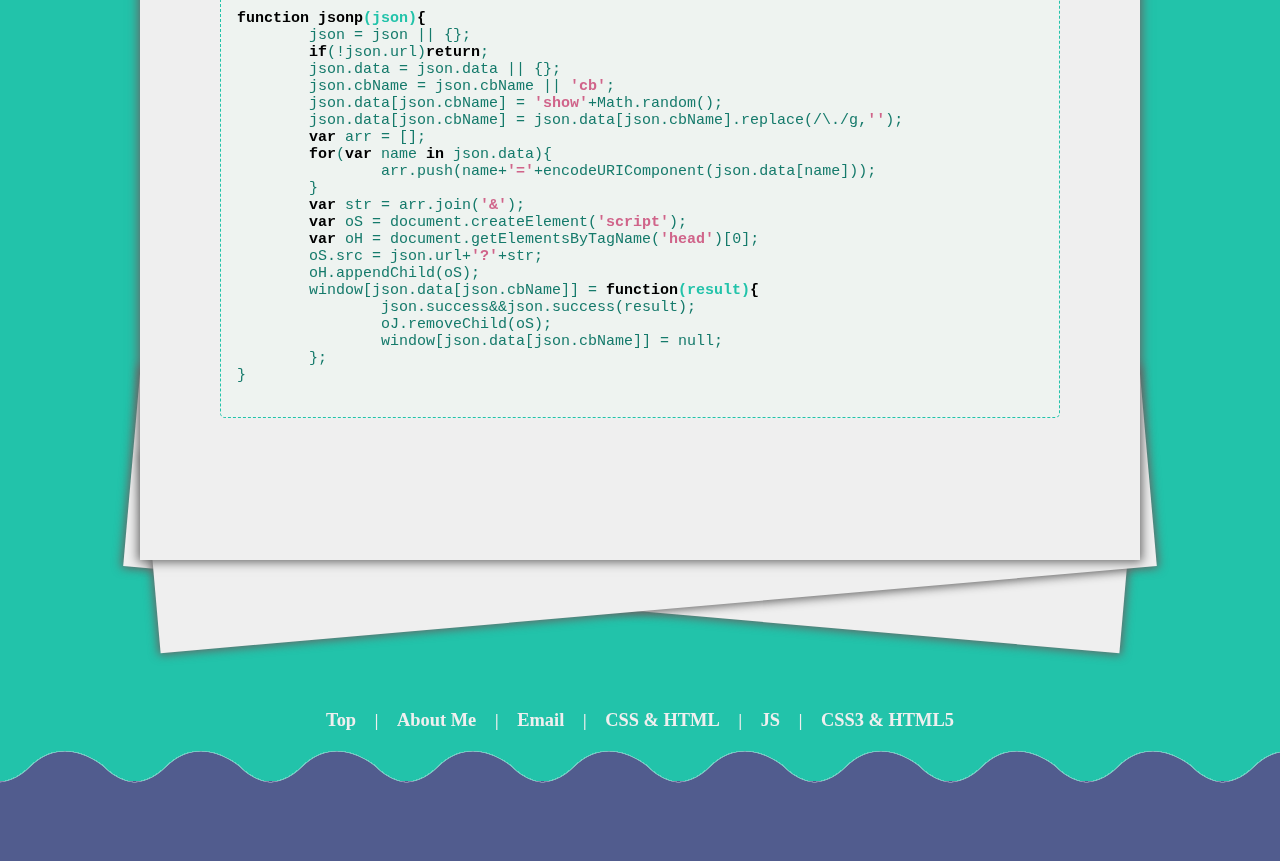
<file: js.html>
<!DOCTYPE html>
<html lang="en">
<head>
	<meta charset="UTF-8">
	<title>乐婉君</title>
	<link rel="stylesheet" type="text/css" href="css/css_js.css">
	<link rel="stylesheet" type="text/css" href="css/common.css">
	<script type="text/javascript" src="js/common.js"></script>
	<script type="text/javascript" src="js/js.js"></script>
	<script type="text/javascript" src="js/onMove.js"></script>
	<script src="js/highlight.min.js"></script>
	<script>hljs.initHighlightingOnLoad();</script> 
</head>
<body>
	<header>
		<ul id="clock">
			<li><img src="img/num.png"></li>
			<li><img src="img/num.png"></li>
			<li class="dotdot"></li>
			<li><img src="img/num.png"></li>
			<li><img src="img/num.png"></li>
			<li class="dotdot"></li>
			<li><img src="img/num.png"></li>
			<li><img src="img/num.png"></li>
		</ul>
		<div class="point">Javascript</div>
		<div class="hd-bot"></div>
	</header>
	<div class="content">
		<div class="pageBack rotTop rotLeft"></div>
		<div class="pageBack rotTop rotRight"></div>
		<div class="container page">
			<section class="main-tit">
				<h2 class="subtitle">原生Javascript应用</h2>
				<h2 class="subtitle"><a href="index.html">首页</a></h2>
				<h2 class="subtitle"><a href="credit.html">联系我</a></h2>
				<h2 class="subtitle"><a href="js.html">Javascript作品页</a></h2>
				<h2 class="subtitle"><a href="h5.html">CSS3 & HTML5作品页</a></h2>
				<div class="scissors"></div>
				<div class="pageTitle">js综合效果</div>
				<blockquote>
					<p>
						运用js技术写的一些小特效。
					</p>
				</blockquote>
			</section>
			<section id="dock" class="main-tit">
				<div id="dock-box">
					
				</div>
			</section>
			<section class="main-tit">
				<div class="scissors"></div>
				<div class="pageTitle">无缝滚动</div>
				<blockquote><p>无缝滚动是PC大型网站首页经常要用到的一种效果，遇到过好多同行，喜欢用jQuery插件来实现，不但页面加载速度变慢，而且效果不完美，次无缝滚动也是由纯js原生手写，比较完美。</p></blockquote>
			</section>
			<!-- 无缝滚动 -->
			<section id="scroll1">
				<ul>
			    	<li><img src="img/z1.jpg" /></li>
			    	<li><img src="img/z2.jpg" /></li>
			    	<li><img src="img/z3.jpg" /></li>
			    	<li><img src="img/z4.jpg" /></li>
			    </ul>
			    <ol>
			    	<li class="on">0</li>
			    	<li>1</li>
			    	<li>2</li>
			    	<li>3</li>
			    	<li>4</li>
			    </ol>
				<a href="javascript:;" class="prev"><</a>
			    <a href="javascript:;" class="next">></a>
			</section>
			<!-- 照片墙 -->
			<section class="main-tit">
				<div class="scissors"></div>
				<div class="pageTitle">照片墙</div>
				<blockquote><p>此效果主要运用定位转换，把页面内块的位置获取并给予每个块自己的绝对定位距离，在进行碰撞检测和随机换位操作。</p></blockquote>
			</section>
			<section id="picwall">
				<button class="c-button" type="button">
				  <div class="c-ripple js-ripple">
				    <span class="c-ripple__circle"></span>
				  </div>
				  change
				</button>
				<ul>
					<li><img src="img/cat/1.jpg" /></li>
					<li><img src="img/cat/2.jpg" /></li>
					<li><img src="img/cat/3.jpg" /></li>
					<li><img src="img/cat/4.jpg" /></li>
					<li><img src="img/cat/5.jpg" /></li>
					<li><img src="img/cat/6.jpg" /></li>
					<li><img src="img/cat/7.jpg" /></li>
					<li><img src="img/cat/8.jpg" /></li>
					<li><img src="img/cat/9.jpg" /></li>
				</ul>
			</section>
			<!-- 图片轮换 -->
			<section class="main-tit">
				<div class="scissors"></div>
				<div class="pageTitle">图片轮换</div>
				<blockquote><p>图片轮换，切换重组是运用数组的基础方法来操作数据。</p></blockquote>
			</section>
			<section id="poke">
				<button class="c-button" type="button" id="btn1">
				  <div class="c-ripple js-ripple">
				    <span class="c-ripple__circle"></span>
				  </div>
				  往右面走
				</button>
				<button class="c-button" type="button" id="btn2">
				  <div class="c-ripple js-ripple">
				    <span class="c-ripple__circle"></span>
				  </div>
				  往左面走
				</button>
				<ul id="RotatePic">
					<li class="pic1">
						<a href="javascript:;"><img src="img/rotate/pic1.png" alt="pic1" class="unactive" width="187" /></a><!-- 208 -->
						<span></span>
					</li>
					<li class="pic2">
						<a href="javascript:;"><img src="img/rotate/pic2.png" alt="pic2" width="208" /></a>
						<span></span>
					</li>
					<li class="pic3">
						<a href="javascript:;"><img src="img/rotate/pic3.png" alt="pic3" class="unactive" width="187" /></a>
						<span></span>
					</li>
				</ul>
			</section>
			<!-- 分块运动 -->
			<section class="main-tit">
				<div class="scissors"></div>
				<div class="pageTitle">分块运动</div>
				<blockquote><p>点击时候，穿件N行M列个span，来承载当前background，然后运用定时器对不同位置的span赋予不同运动时间，达到切换的视觉效果。</p></blockquote>
			</section>
			<section class="splitblock">
				<button class="c-button" type="button" id="btn1">
				  <div class="c-ripple js-ripple">
				    <span class="c-ripple__circle"></span>
				  </div>
				  切换
				</button>
				<div class="box">
					
				</div>
			</section>
			<!-- iphone -->
			<section class="main-tit">
				<div class="scissors"></div>
				<div class="pageTitle">模拟iphone翻页</div>
				<blockquote><p>模拟iphone的翻页效果，通过判断各个图片的轴心点，来决定当前页面是否翻页。</p></blockquote>
			</section>
			<section id="iphone">
				<div id="wrap">
					<ul>
						<li style="background:url(img/iphone/pic1.jpg) no-repeat;" title=""></li>
						<li style="background:url(img/iphone/pic2.jpg) no-repeat;" title=""></li>
						<li style="background:url(img/iphone/pic3.jpg) no-repeat;" title=""></li>
						<li style="background:url(img/iphone/pic4.jpg) no-repeat;" title=""></li>
					</ul>
				</div>
			</section>
			<!-- show-bar -->
			<section class="main-tit">
				<div class="scissors"></div>
				<div class="pageTitle">左右拖动切换</div>
				<blockquote><p>模拟苹果音乐播放器的滑动效果。</p></blockquote>
			</section>
			<section id="showbar">
				<ul>
			    	<li><img src="img/showbar/1.jpg" /></li>
			    	<li><img src="img/showbar/2.jpg" /></li>
			    	<li><img src="img/showbar/3.jpg" /></li>
			    	<li><img src="img/showbar/4.jpg" /></li>
			    	<li><img src="img/showbar/5.jpg" /></li>
			    	<li><img src="img/showbar/6.jpg" /></li>
			    	<li><img src="img/showbar/7.jpg" /></li>
			    	<li><img src="img/showbar/8.jpg" /></li>
			    </ul>   
			</section>
			<!-- 视差效果 -->
			<section class="main-tit">
				<div class="scissors"></div>
				<div class="pageTitle">模拟视差效果</div>
				<blockquote><p>模拟3D视差效果</p></blockquote>
			</section>
			<section id="eye">
				<ul id="ul_container">
					<li id="pic1" style="z-index: 3;"><img src="img/eye/1.jpg" /></li>
					<li id="pic2" style="z-index: 4;"><img src="img/eye/2.jpg" /></li>
					<li id="pic3" style="z-index: 5;"><img src="img/eye/3.jpg" /></li>
					<li id="pic4" style="z-index: 4;"><img src="img/eye/4.jpg" /></li>
					<li id="pic6" style="z-index: 3;"><img src="img/eye/5.jpg" /></li>
					<li id="pic7" style="z-index: 2;"><img src="img/eye/6.jpg" /></li>
					<li id="pic8" style="z-index: 5;"><img src="img/eye/7.jpg" /></li>
					<li id="pic5" style="z-index: 1;"></li>
			</section>
			<!-- 手风琴 -->
			<section class="main-tit">
				<div class="scissors"></div>
				<div class="pageTitle">手风琴效果</div>
				<blockquote><p>手风琴网页头图</p></blockquote>
			</section>
			<section id="accordion">
				<ul>
			    	<li><img src="img/accordion/1.jpg" width="600"></li>
			        <li><img src="img/accordion/2.jpg" width="600"></li>
			        <li><img src="img/accordion/3.jpg" width="600"></li>
			        <li><img src="img/accordion/4.jpg" width="600"></li>
			        <li><img src="img/accordion/5.jpg" width="600"></li>
			    </ul>
			</section>
						<section class="main-tit">
							<div class="scissors"></div>
							<h2 class="subtitle">关于Ajax交互和Jsonp跨域交互</h2>
							<div class="scissors"></div>
							<blockquote><p>由于本人没有租用正规网络服务器，没有数据库可用，所以导致自己做的一些交互的项目和小例子没有办法上传到personal website里，下面仅列出自己封装的ajax和jsonp函数。</p></blockquote>
							<div class="pageTitle">Ajax</div>
							<div class="highlight">
								<pre>
									<code class="language-js" data-lang="js">
function json2url(json){
	var arr = [];
	json.t = Math.random();
	for(var name in json){
		arr.push(name+'='+json[name]);
	}
	return arr.join('&');
}

function ajax(json){
	json = json || {};
	if(!json.url)return;
	json.type = json.type || 'get';
	json.data = json.data || {};
	if(window.XMLHttpRequest){
		var oAjax = new XMLHttpRequest();
	}else{
		var oAjax = new ActiveXObject('Microsoft.XMLHTTP');
	}
	switch(json.type.toLowerCase()){
		case 'get':
			oAjax.open('GET',json.url+'?'+json2url(json.data),true);
			oAjax.send();
			break;
		case 'post';
			oAjax.open('POST',json.url,true);
			oAjax.setRequestHeader('Content-type','application/x-www-form-urlencoded');
			oAjax.send(json.data);
			break;
	}
	oAjax.onreadystatechange = function(){
		if(oAjax.readyState==4){
			if(oAjax.status>=200&&oAjax.status<300||oAjax.status==304){
				json.fnSucc&json.fnSucc(oAjax.responseText);
			}else{
				json.fnFail&&json.fnFail(oAjax.status);
			}
		}
	};
}
									</code>
								</pre>
							</div>
							<div class="pageTitle">JSONP</div>
							<div class="highlight">
								<pre>
									<code class="language-js" data-lang="js">
function jsonp(json){
	json = json || {};
	if(!json.url)return;
	json.data = json.data || {};
	json.cbName = json.cbName || 'cb';
	json.data[json.cbName] = 'show'+Math.random();
	json.data[json.cbName] = json.data[json.cbName].replace(/\./g,'');
	var arr = [];
	for(var name in json.data){
		arr.push(name+'='+encodeURIComponent(json.data[name]));
	}
	var str = arr.join('&');
	var oS = document.createElement('script');
	var oH = document.getElementsByTagName('head')[0];
	oS.src = json.url+'?'+str;
	oH.appendChild(oS);
	window[json.data[json.cbName]] = function(result){
		json.success&&json.success(result);
		oJ.removeChild(oS);
		window[json.data[json.cbName]] = null;
	};
}
									</code>
								</pre>
							</div>
						</section>
		</div>
		<div class="pageBack rotLeft rotBottom"></div>
		<div class="pageBack rotRight rotBottom"></div>
	</div>
	<div id="footer-nav">
		<a href="#" class="toptop">Top</a> |
		<a href="credit.html">About Me</a> |
		<a href="mailto:m13100652526@163.com" target="_blank">Email</a> |
		<a href="css.html">CSS & HTML</a> |
		<a href="js.html">JS</a> |
		<a href="h5.html">CSS3 & HTML5</a>
	</div>
	<footer>
		<div id="footerImg"></div>
	</footer>
	<div id="scrollTop">
		<span class="level2"></span>
		<span class="level3"></span>
		<span class="level4"></span>
	</div>
</body>
</html>
</file>
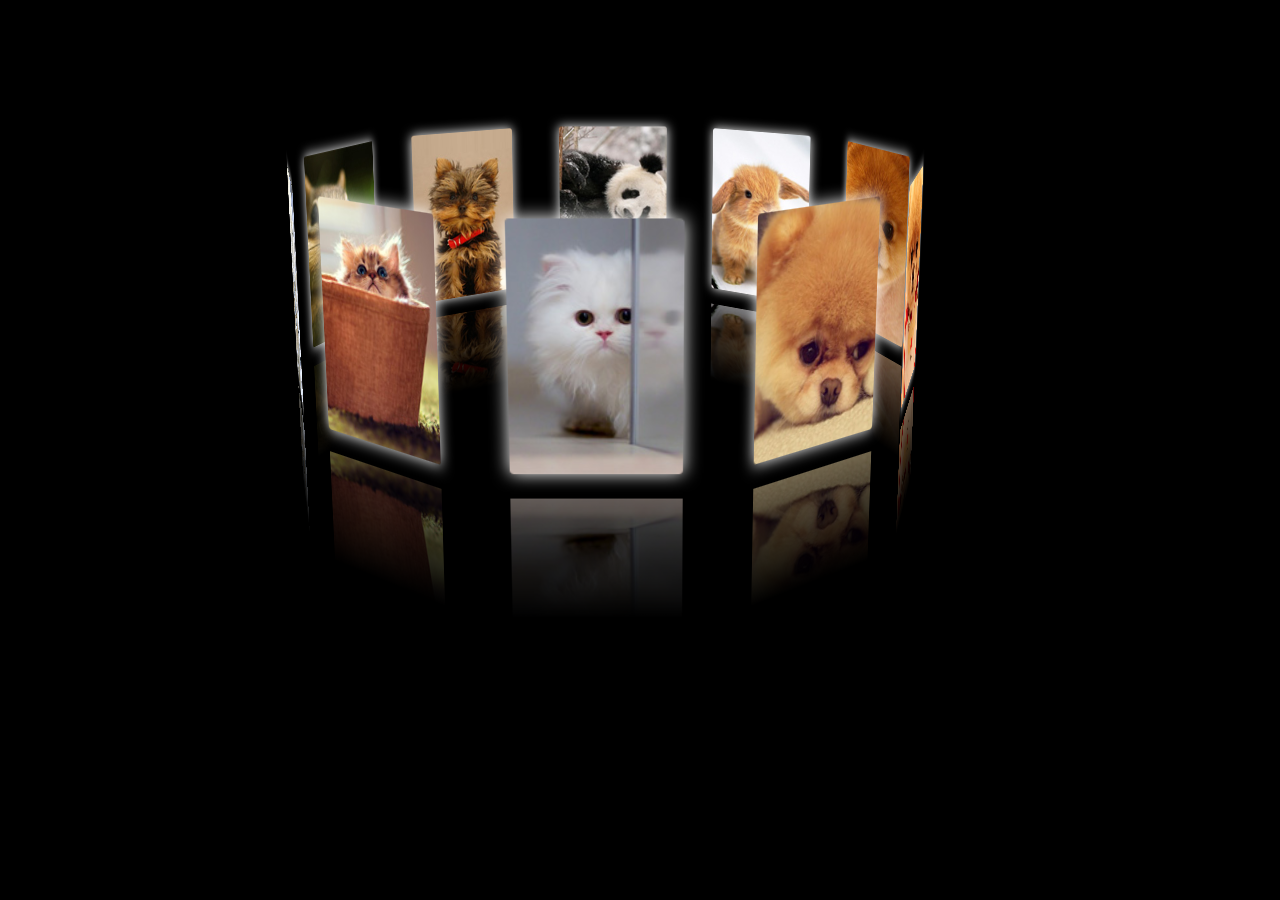
<file: frame/circle-3D.html>
<!DOCTYPE html>
<html lang="en">
<head>
	<meta charset="UTF-8">
	<title>Document</title>
	<style>
		body{
			margin: 0;
			padding: 0;
			background: black;
		}

		ul,li{
			list-style: none;
			margin: 0;
			padding:0;
		}

		.card{
			width: 133px;
			height: 200px;
			position: absolute;
			left: 0;
			top: 0;
			border-radius: 3px;
			box-shadow: 0 0 14px white;
		}

		.container{
			width: 200px;
			height: 400px;
			margin: 0 auto;
			perspective: 1200px;
			position: relative;
			transform-style: preserve-3d;
		}

		.wrapper{
			width: 133px;
			height: 200px;
			position: absolute;
			top: 40%;
			transform-style: preserve-3d;
			transform: rotateX(-10deg);
		}

		.shadow{
			width: 133px;
			height: 200px;
			transform: scale(1,-1);
			position: absolute;
			top: 220px;
			left: 0;
			opacity: 0.5;
		}
	</style>
</head>
<body>
	<div class="container">
		<ul class="wrapper">
		</ul>
	</div>

	<script>
		var oContainer = document.querySelector('.container')
		var oWrapper = document.querySelector('.wrapper')

		var count = 10;

		var translateX = 0;
		var translateY = 25;

		var oldX = 0;
		var oldY = 0;

		var speedX = 0;
		var speedY = 0;

		var timer;

		for( var index = 0; index < count;index++ ){
			var oCard = document.createElement('li');
				oCard.classList.add('card');

				oCard.style.transition = `0.7s ${(count-index-1)*0.2}s`
				oCard.style.backgroundImage = `url(statics/img/${index+1}.jpg)`;

			var oShadow = document.createElement('div');
				oShadow.classList.add('shadow');
 
				oShadow.style.backgroundImage = `linear-gradient(rgba(0,0,0,1) 50%,rgba(0,0,0,0)),url(statics/img/${index+1}.jpg)`;

			oCard.appendChild(oShadow);

			(function(index,oCard){
				setTimeout(function(){
					oCard.style.transform = `rotateY(${360/count*index}deg) translateZ(300px)`
				})
			})(index,oCard)

			oWrapper.appendChild(oCard);
		}

		var aCards = document.querySelectorAll('li');

		aCards[0].addEventListener('transitionend',function(){
			
			aCards.forEach(function(oCard){
				oCard.style.transition = '0.7s';
			})

			setPosition();
		},false)

		document.onmousedown = function(ev){
			ev.preventDefault();

			clearInterval(timer);

			clearTransition();

			var disX = ev.clientX - translateX;
			var disY = ev.clientY - translateY;

			document.onmousemove = function(ev){
				var deltaX = ev.clientX - disX;
				var deltaY = ev.clientY - disY;

				translateX = deltaX;
				translateY = deltaY;

				setPosition();

				speedX = deltaX - oldX;
				speedY = deltaY - oldY;

				oldX = deltaX;
				oldY = deltaY;
			}

			document.onmouseup = function(){
				document.onmousemove = null;
				document.onmouseup = null;

				timer = setInterval(function(){

					speedX *= 0.9;
					speedY *= 0.9;

					translateX += speedX;
					translateY += speedY;

					setPosition();

					if( Math.abs(speedX) < 0.0007 && Math.abs(speedY) < 0.0007 ){
						clearInterval(timer)
					}
				},16)
			}
		}

		function setPosition(){
			aCards.forEach(function(oCard,index){
				oCard.style.opacity = Math.abs(Math.abs(360/count*index+translateX*0.4)%360-180)/180 + 0.3;

				oCard.style.transform = `rotateY(${360/count*index+translateX*0.4}deg) translateZ(300px)`
			})

			oWrapper.style.transform = `rotateX(${-translateY*0.4}deg)`
		}

		function clearTransition(){
			aCards.forEach(function(oCard){
				oCard.style.transition = '';
			})
		}
	</script>
</body>
</html>
</file>
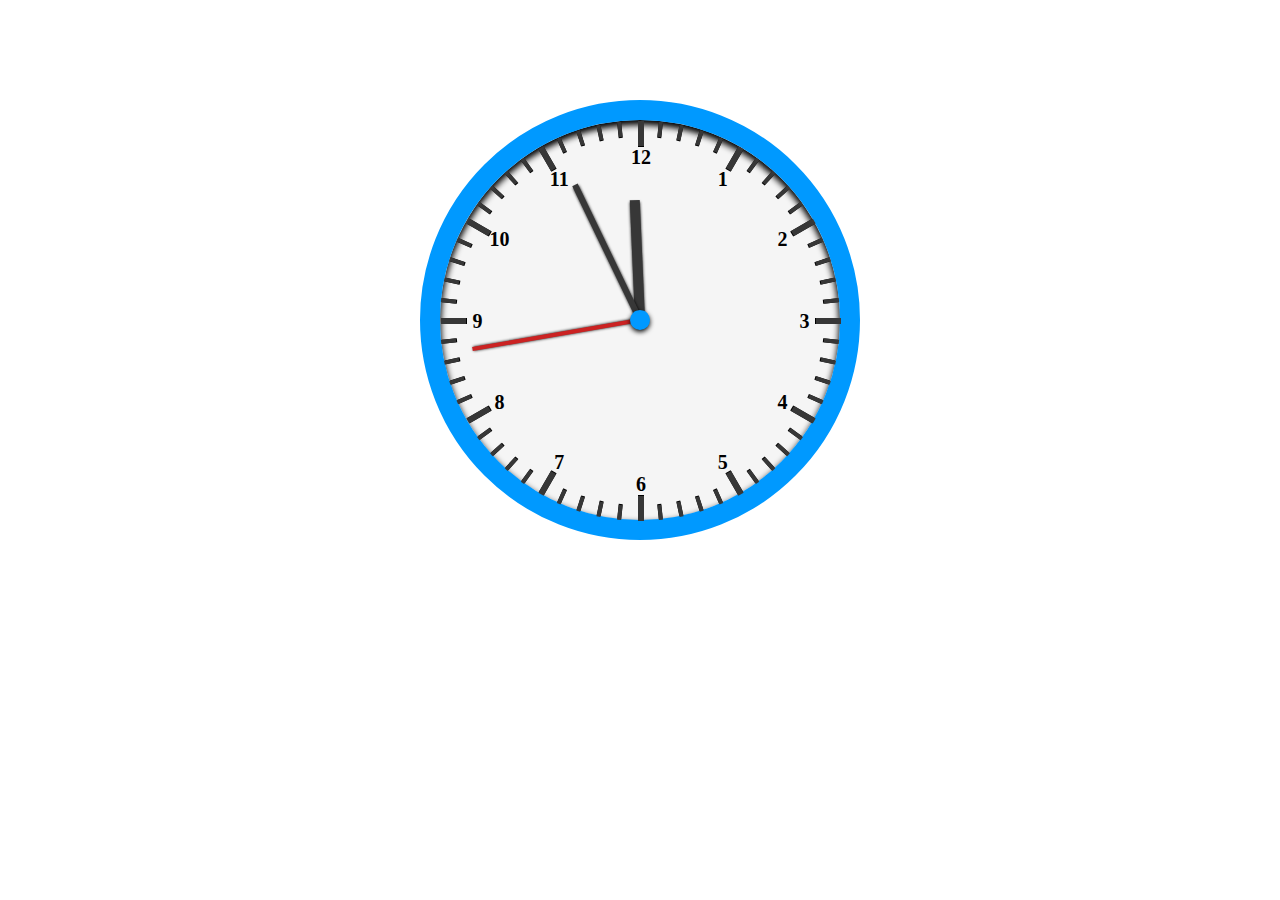
<file: frame/clock.html>
<!DOCTYPE html>
<html lang="en">
<head>
	<meta charset="UTF-8">
	<title>时钟</title>
	<style>
	#box {
		width: 400px;
		height: 400px;
		border: 20px solid #09f;
		border-radius: 50%;
		box-shadow: inset 0 4px 6px 1px #000;
		position: relative;
		margin: 100px auto;
		background: #F5F5F5;
	}
	#box .cir {
		width: 20px;
		height: 20px;
		border-radius: 50%;
		background: #09f;
		position: absolute;
		left: 50%;
		top: 50%;
		margin-left: -10px;
		margin-top: -10px;
		box-shadow: 0 2px 5px #000;
	}
	#box .hour {
		width: 10px;
		height: 120px;
		background: #373737;
		position: absolute;
		left: 50%;
		margin-left: -5px;
		top: 80px;
		box-shadow: 0 2px 3px #000;
		-webkit-transform-origin: center 120px;
		-moz-transform-origin: center 120px;
		-ms-transform-origin: center 120px;
		transform-origin: center 120px;
	}
	#box .min {
		width: 6px;
		height: 150px;
		background: #373737;
		position: absolute;
		left: 50%;
		margin-left: -3px;
		top: 50px;
		box-shadow: 0 2px 3px #000;
		-webkit-transform-origin: center 150px;
		-moz-transform-origin: center 150px;
		-ms-transform-origin: center 150px;
		transform-origin: center 150px;
	}
	#box .sec {
		width: 4px;
		height: 170px;
		background: #CB2222;
		position: absolute;
		left: 50%;
		margin-left: -2px;
		top: 30px;
		box-shadow: 0 1px 3px #000;
		-webkit-transform-origin: center 170px;
		-moz-transform-origin: center 170px;
		-ms-transform-origin: center 170px;
		transform-origin: center 170px;
		z-index: 10px;
	}
	.ruler {
		width: 4px;
		height: 15px;
		background: #373737;
		position: absolute;
		left: 50%;
		top: 1px;
		margin-left: -2px;
		box-shadow: 0 1px 0 black;
		-webkit-transform-origin: center 200px;
		-moz-transform-origin: center 200px;
		-ms-transform-origin: center 200px;
		transform-origin: center 200px;
	}
	strong {
		position: absolute;
		top: 25px;
		font-size: 20px;
		font-family: 'Microsoft Yahei';
		width: 30px;
		text-align: center;
		left: 50%;
		margin-left: -15px;
	}
	</style>
	<script>
	'use strict';
	window.onload = function(){
		var oBox = document.querySelector('#box');
		var oHour = oBox.children[0];
		var oMin = oBox.children[1];
		var oSec = oBox.children[2];
		for(var i=0;i<60;i++){
			var oS = document.createElement('span');
			oS.className = 'ruler';
			oBox.appendChild(oS);
			oS.style.WebkitTransform = 'rotate('+i*6+'deg)';
			oS.style.MozTransform = 'rotate('+i*6+'deg)';
			oS.style.transform = 'rotate('+i*6+'deg)';
			if(i%5==0){
				oS.style.height = '25px';
				oS.style.width = '6px';
				var oNum = document.createElement('strong');
				oNum.innerHTML = i/5;
				if(i==0)oNum.innerHTML = 12;
				oS.appendChild(oNum);
				oNum.style.WebkitTransform = 'rotate('+i*-6+'deg)';
				oNum.style.MozTransform = 'rotate('+i*-6+'deg)';
				oNum.style.transform = 'rotate('+i*-6+'deg)';
			}
		}
		tick();
		function tick(){
			var oDate = new Date();
			oHour.style.WebkitTransform = 'rotate('+(oDate.getHours()+oDate.getMinutes()/60)*360/12+'deg)';
			oMin.style.WebkitTransform = 'rotate('+(oDate.getMinutes()+oDate.getSeconds()/60)*360/60+'deg)';
			oSec.style.WebkitTransform = 'rotate('+(oDate.getSeconds())*360/60+'deg)';
			oHour.style.MozkitTransform = 'rotate('+(oDate.getHours()+oDate.getMinutes()/60)*360/12+'deg)';
			oMin.style.MozkitTransform = 'rotate('+(oDate.getMinutes()+oDate.getSeconds()/60)*360/60+'deg)';
			oSec.style.MozkitTransform = 'rotate('+(oDate.getSeconds())*360/60+'deg)';
			oHour.style.msTransform = 'rotate('+(oDate.getHours()+oDate.getMinutes()/60)*360/12+'deg)';
			oMin.style.msTransform = 'rotate('+(oDate.getMinutes()+oDate.getSeconds()/60)*360/60+'deg)';
			oSec.style.msTransform = 'rotate('+(oDate.getSeconds())*360/60+'deg)';
			oHour.style.transform = 'rotate('+(oDate.getHours()+oDate.getMinutes()/60)*360/12+'deg)';
			oMin.style.transform = 'rotate('+(oDate.getMinutes()+oDate.getSeconds()/60)*360/60+'deg)';
			oSec.style.transform = 'rotate('+(oDate.getSeconds()+oDate.getMilliseconds()/1000)*360/60+'deg)';
		}
		setInterval(tick,10);
	};
	</script>
</head>
<body>
	<div id="box">
		<div class="hour"></div>
		<div class="min"></div>
		<div class="sec"></div>
		<div class="cir"></div>
	</div>
</body>
</html>
</file>
<file: css/common.css>
@charset "utf-8";
/* CSS Document */

body,i,b, ul, ol, li, p, h1, h2, h3, h4, h5, h6, form, fieldset, table, td, img, div, dl, dt, dd, input { margin: 0; padding: 0; border: 0; font-size: 12px; font-family: '\65B0\5B8B\4F53', '\5B8B\4F53', Verdana; font-weight:normal;  font-style:normal;}

ul, ol { list-style-type: none; }
select, input, img { /*vertical-align: middle; */ outline: none; display:block; }
a { text-decoration: none;color:#000; }
a { blr:expression(this.onFocus=this.blur())
}
a ,input{ outline: none; }
html {/* overflow-x: hidden; */}
.clearfix:after { content: ""; display: block; clear: both; }
.clearfix { zoom: 1; }
.fl { float: left; }
.fr { float: right; }
</file>
<file: css/main.css>
body{
	width: 100%;
	margin: 0;
	padding: 0;
}

header{
	background: url(../img/head-bg0.jpg) no-repeat fixed center;
	height: 600px;
}
header .nav-wrap{
	width: 100%;
	position: relative;
	left: 0;
	top: 0;
}
header .nav{
	height: 40px;
}
header .nav li{
	margin-right:30px; 
}
header .nav a{
	display: block;
	line-height: 40px;
	text-align: center;
	font-size: 16px;
	color: #fff;
	font-family: "Open Sans", 'Microsoft Yahei', sans-serif;
}
header .nav .sub-bar{
	width: 0;
	height: 3px;
	display: block;
	background: rgba(255,255,255,0.6);
	-webkit-transition: width 0.15s linear 0s;
	-o-transition: width 0.15s linear 0s;
	transition: width 0.15s linear 0s;
}
header .nav li:hover .sub-bar{
	width: 100%;
}
header .nav li:hover a{
	color: #0f9;
}
header .face{
	width: 240px;
	height: 240px;
	overflow: hidden;
	border: 10px solid rgba(255,255,255,0.2);
	border-radius: 50%;
/*	box-shadow: 0 1px 6px rgba(0,0,0,0.12),0 1px 4px rgba(0, 0, 0, 0.24);*/
  	position: absolute;
  	left: 50%;
  	top: 25%;
  	margin-left: -120px;
  	margin-top: -120px;
  	z-index: 10;
  	/*-webkit-transition: 0.5s all ease-out;
  	-moz-transition: 0.5s all ease-out;
  	-ms-transition: 0.5s all ease-out;
  	-o-transition: 0.5s all ease-out;
  	transition: 0.5s all ease-out;*/
}
/*header .face:hover{
	-webkit-transform: rotateY(360deg);
  	-moz-transform: rotateY(360deg);
  	-ms-transform: rotateY(360deg);
  	-o-transform: rotateY(360deg);
  	transform: rotateY(360deg);
}*/
header .face img{
	margin-top: -82px;
	opacity: 0.8;
}
header h1{
	display: inline-block;
	padding-top: 60px;
	padding-bottom: 20px;
	border-bottom: 2px solid rgba(255,255,255,0.2);
	color: #fff;
	font-size: 45px;
	text-align: center;
	position: absolute;
	left: 50%;
	top: 55%;
	margin-left: -264px;
	margin-top: -100px;
}
header .me-btn{
	position: absolute;
	left: 50%;
	top: 65%;
	margin-left: -80px;
	width: 160px;
	height: 60px;
	text-align: center;
	font-size: 20px;
	line-height: 60px;
	color: #fff;
	border: 2px solid rgba(255,255,255,0.1);
	background: rgba(255,255,255,255,0.035);
}
header .me-btn.left{
	margin-left: -260px;
}
header .me-btn.right{
	margin-left: 30px;
}
header .me-btn a{
	width: 100%;
	height: 100%;
	display: block;
	color: #fff;
}
header .me-btn span{
	opacity: 0;
	width: 0;
	height: 0;
	-webkit-transition: 0.3s all ease;
  	-moz-transition: 0.3s all ease;
  	-ms-transition: 0.3s all ease;
  	-o-transition: 0.3s all ease;
  	transition: 0.3s all ease;
}
header .me-btn .top{
	position: absolute;
	width: 50px;
	height: 2px;
	background: rgba(255,255,255,0.2);
	left: -200px;
	top: -2px;
}
header .me-btn .bottom{
	position: absolute;
	width: 50px;
	height: 2px;
	background: rgba(255,255,255,0.2);
	right: -200px;
	bottom: -2px;
}
header .me-btn .left{
	position: absolute;
	width: 2px;
	height: 20px;
	background: rgba(255,255,255,0.2);
	left: -2px;
	bottom: -150px;
}
header .me-btn .right{
	position: absolute;
	width: 2px;
	height: 20px;
	background: rgba(255,255,255,0.2);
	right: -2px;
	top: -150px;
}
header .me-btn:hover .top{
	opacity: 1;
	width: 160px;
	left: -2px;
}
header .me-btn:hover .bottom{
	opacity: 1;
	width: 160px;
	right: -2px;
}
header .me-btn:hover .left{
	opacity: 1;
	height: 60px;
	bottom: -2px;
}
header .me-btn:hover .right{
	opacity: 1;
	height: 60px;
	top: -2px;
}
.sim-show{
	background:url(../img/sim.jpg) no-repeat fixed center;
	width:100%;
	height:600px;
	text-align:center;
	position:relative;
	left:0;
	top:0;
}
.sim-tit{
	text-shadow:0 1px 6px rgba(0,0,0,0.12),0 1px 4px rgba(0, 0, 0, 0.24);
	display:inline-block;
	padding-top:40px;
	padding-bottom:20px;
	border-bottom:2px solid rgba(255,255,255,0.2);
	color:#fff;
	font-size:45px;
	text-align:center;
	font-weight:300;
}
.sim-info{
	color:#fff;
	font-size:20px;
	margin:20px 0;
	text-shadow:0 1px 6px rgba(0, 0, 0, 0.12), 0 1px 4px rgba(0, 0, 0, 0.24);
}
.sim-show ul{
	position:absolute;
	left:50%;
	top:40%;
	margin-left:-600px;
}
.sim-show .list{
	box-shadow: 0 1px 6px rgba(0, 0, 0, 0.12), 0 1px 4px rgba(0, 0, 0, 0.24);
	float:left;
	width:360px;
	height:230px;
	margin:0 20px;
	box-sizing:border-box;
	overflow:hidden;
	background:#162633;
	color:#fff;
	cursor:pointer;
	text-shadow: 0 1px 6px rgba(0, 0, 0, 0.12), 0 1px 4px rgba(0, 0, 0, 0.24);
	position:relative;
	left:0;
	top:0;
}
.sim-show .list img{
	position:absolute;
	left:0;
	top:0;
	width:100%;
}
.sim-show .list .opabox{
	width:100%;
	height:100%;
	position:absolute;
	left:0;
	top:70%;
	background:rgba(0,0,0,0.55);
	transition:0.3s all ease-out;
	color: rgba(255, 255, 255, 0.9);
  	padding: 10px;
  	box-sizing: border-box;
}
.sim-show .list .opabox h2{
	font-size:19px;
	margin-top:10px;
	margin-bottom:40px;
	text-align:center;
}
.sim-show .list .opabox p{
	font-size:20px;
	line-height:30px;
	padding:0 20px;
	text-align:left;
}
.sim-show .list:hover .opabox{
	top:0;
}
.me {
  overflow: hidden;
  text-align: center;
  height: 600px;
  background: url(../img/me.jpg) no-repeat fixed center;
  background-size: 100% auto;
  position: relative;
  left: 0;
  top: 0;
}
.me .shadow {
  position: absolute;
  left: 0;
  top: 0;
  background: rgba(0, 0, 0, 0.6);
  width: 100%;
  height: 100%;
}
.me h2 {
  position: relative;
  left: 0;
  top: 0;
  text-shadow: 0 1px 6px rgba(0, 0, 0, 0.12), 0 1px 4px rgba(0, 0, 0, 0.24);
  display: inline-block;
  padding: 40px 20px 20px;
  margin-top: 30px;
  border-bottom: 2px solid rgba(255, 255, 255, 0.2);
  color: #fff;
  font-size: 45px;
  text-align: center;
  letter-spacing: 5px;
  text-transform: uppercase;
  opacity: 1;
  transform: scale(1);
  transition: opacity 500ms, transform 500ms ease-in;
  font-family: 'Raleway-Regular', 'Microsoft Yahei';
  font-weight: 300;
  margin-bottom: 30px;
  box-sizing: border-box;
}
.me ul {
  position: relative;
  left: 0;
  top: 0;
  height: 250px;
}
.me ul li {
  opacity: 0;
  position: absolute;
  left: 0;
  top: 0;
  width: 100%;
  height: 100%;
  -webkit-transition: 0.5s all ease;
  -moz-transition: 0.5s all ease;
  -ms-transition: 0.5s all ease;
  -o-transition: 0.5s all ease;
  transition: 0.5s all ease;
}
.me p {
  margin: 20px 0;
  text-shadow: 0 1px 6px rgba(0, 0, 0, 0.12), 0 1px 4px rgba(0, 0, 0, 0.24);
  font-size: 20px;
  color: rgba(255, 255, 255, 0.8);
}
.me .me-box {
  position: relative;
  left: 0;
  top: 0;
}
.me .me-box ol {
  width: 60px;
  height: 20px;
  position: absolute;
  left: 50%;
  margin-left: -30px;
  bottom: -50px;
}
.me .me-box ol li {
  width: 10px;
  height: 10px;
  box-sizing: border-box;
  border: 2px solid #fff;
  margin: 5px;
  float: left;
  border-radius: 50%;
  cursor: pointer;
}
.me .me-box ol li.on {
  background: #fff;
}
.others {
  text-align: center;
  background: url(../img/3.jpg) no-repeat center;
}
.others h2 {
  text-shadow: 0 1px 6px rgba(0, 0, 0, 0.12), 0 1px 4px rgba(0, 0, 0, 0.24);
  display: inline-block;
  padding: 100px 20px 20px;
  margin-top: 30px;
  border-bottom: 5px solid rgba(255, 255, 255, 0.2);
  color: #fff;
  font-size: 45px;
  text-align: center;
  letter-spacing: 5px;
  /*text-transform: uppercase;*/
  opacity: 1;
  transform: scale(1);
  transition: opacity 500ms, transform 500ms ease-in;
  font-family: 'Raleway-Regular', 'Microsoft Yahei';
  font-weight: 300;
  margin-bottom: 50px;
  box-sizing: border-box;
}
.others h3 {
  text-shadow: 0 1px 6px rgba(0, 0, 0, 0.12), 0 1px 4px rgba(0, 0, 0, 0.24);
  padding: 20px 20px 20px;
  color: #fff;
  font-size: 45px;
  text-align: center;
  letter-spacing: 5px;
/*  text-transform: uppercase;
*/  opacity: 1;
  transform: scale(1);
  transition: opacity 500ms, transform 500ms ease-in;
  font-family: 'Raleway-Regular', 'Microsoft Yahei';
  font-weight: 300;
  margin-bottom: 30px;
  box-sizing: border-box;
}
</file>
<file: websites/car/css/style.css>
body {
  background: #f2f2f2;
}
body .head .logo {
  width: 28%;
  min-width: 140px;
  max-width: 280px;
  display: table;
}
body .head .logo a {
  display: table-cell;
  vertical-align: middle;
  height: 50px;
}
body .head .logo a img {
  width: 100%;
}
body .head .map a {
  display: block;
  line-height: 50px;
  padding-left: 14px;
  background: url(../img/map.png) no-repeat 0 50%;
}
body .content {
  min-width: 320px;
  max-width: 640px;
  margin: 0 auto;
}
body .content .banner_box {
  position: relative;
}
body .content .banner_box a {
  display: block;
}
body .content .banner_box a img {
  width: 100%;
}
body .content .search {
  width: 100%;
  position: absolute;
  bottom: 10px;
  padding: 0 10px;
  box-sizing: border-box;
}
body .content .search input {
  width: 100%;
  height: 36px;
  padding-left: 46px;
  box-sizing: border-box;
}
body .content .search .icon {
  position: absolute;
  width: 15px;
  height: 18px;
  background: url(../img/icon.PNG) no-repeat;
  top: 50%;
  margin-top: -9px;
  left: 25px;
}
body .content .doc {
  position: absolute;
  background: #000;
  border-radius: 5px;
  padding: 3px 6px;
  top: 15px;
  right: 10px;
  opacity: 0.5;
}
body .content .doc li {
  float: left;
  width: 5px;
  height: 5px;
  background: #6a929c;
  margin-left: 2px;
  border-radius: 50%;
}
body .content .doc li:first-child {
  margin-left: 0;
}
body .content .doc li.active {
  background: #ae8162;
}
body .content .list {
  background: #fff;
}
body .content .list li {
  width: 25%;
  float: left;
  text-align: center;
  border-right: 1px solid #ccc;
  box-sizing: border-box;
}
body .content .list li:last-child {
  border: none;
}
body .content .list li a {
  display: block;
  padding: 10px 0;
}
body .content .list li a i {
  display: block;
  width: 35px;
  height: 35px;
  background: url(../img/car.PNG) no-repeat;
  margin: 0 auto;
}
body .content .hot {
  margin: 10px 0;
}
body .content .hot li {
  float: left;
  width: 50%;
}
body .content .hot li a {
  display: block;
}
body .content .hot li a img {
  width: 100%;
}
body .content .hot li:first-child {
  border-right: 1px solid #ccc;
  box-sizing: border-box;
}
body .content .hot li:last-child {
  border-left: 1px solid #ccc;
  box-sizing: border-box;
}
body .content .hot li:last-child a:last-child {
  border-top: 1px solid #ccc;
  box-sizing: border-box;
}
body .content .num {
  background: #fff;
}
body .content .num .price {
  overflow: hidden;
}
body .content .num .price.brand img {
  width: 100%;
}
body .content .num .price h3 {
  height: 21px;
  border-left: 5px solid #f37e0b;
  padding-left: 10px;
  margin: 10px 0;
  line-height: 21px;
}
body .content .num .price ul li {
  float: left;
  width: 25%;
  text-align: center;
  border: 1px solid #ccc;
  border-left: none;
  margin-top: -1px;
  box-sizing: border-box;
}
body .content .num .price ul li.none {
  border-right-color: #fff;
}
body .content .num .price ul li a {
  display: block;
  padding: 16px 0;
}
body .content .options {
  margin-top: 10px;
}
body .content .options a {
  display: block;
}
body .content .options a img {
  float: left;
  width: 50%;
}
body .content .options a img.none1 {
  border-right: 2px solid #ccc;
  box-sizing: border-box;
}
body .content .more a {
  display: block;
}
body .content .more a img {
  width: 100%;
}
body .foot {
  min-width: 320px;
  max-width: 640px;
  padding-top: 20px;
  text-align: center;
  margin: 0 auto;
  background: #fff;
}
body .foot p {
  color: #999;
  margin-top: 20px;
}
body .foot p span {
  color: #ffab27;
}
</file>
<file: websites/car/css/common.css>
@charset "utf-8";
/* CSS Document */

body,i,b, ul, ol, li, p, h1, h2, h3, h4, h5, h6, form, fieldset, table, td, img, div, dl, dt, dd, input { margin: 0; padding: 0; border: 0; font-size: 12px; font-family: '\65B0\5B8B\4F53', '\5B8B\4F53', Verdana; font-weight:normal;  font-style:normal;}

ul, ol { list-style-type: none; }
select, input, img { /*vertical-align: middle; */ outline: none; display:block; }
a { text-decoration: none;color:#000; }
a { blr:expression(this.onFocus=this.blur())
}
a ,input{ outline: none; }
html {/* overflow-x: hidden; */}
.clearfix:after { content: ""; display: block; clear: both; }
.clearfix { zoom: 1; }
.fl { float: left; }
.fr { float: right; }
</file>
<file: websites/dangdang/css/base.css>
@charset "utf-8";
/* CSS Document */

*{ padding:0; margin:0; line-height:100%;}
body{ font-size:12px; color:#000; font-family: 'microsoft yahei'}
ul,ol{ list-style:none;}
a{ color:#000; text-decoration:none;}
h1,h2,h3,h4,h5,h6{ font-size:12px;}
i,em{ font-style:normal;}
b,strong{ font-weight:normal;}
a img{ border:none;}
input,textarea{outline:none;}

.clearfix{zoom:1;}
.fl{ float:left; display: inline;}
.fr{float:right;display: inline;}
.bor_bt{border-bottom:0;}
.bor_rt{border-right:0;}
.bor_lt{border-left:0;}
.bor_top{border-top:0;}
img{vertical-align: top;}
.mt30{ margin-top:30px;}
.por{ position:relative;}
nav:after,
section:after,
.user:after
{
    content:' ';
    clear:both;
    display:block;
}
.clearfix:after{
    display:block;
    content:"";
    clear:both;
}
</file>
<file: websites/dangdang/css/main.css>
html{
	font-size:32px;
}
body{
	background:#f0f0f0;
}
/*header*/
.header{
	width:100%;
	height:1.343rem;
	background:#f0f0f0;
}	
.logo{
	width:2.531rem;
	height:0.718rem;
	padding: 0 0.312rem;
	margin-top: 0.312rem;
}
.logo a{
	width:100%;
	height:100%;
	display: block;;
	background:url(../img/logo.png) no-repeat;
	background-size:100%;
	text-indent:-9999px;
}
.header_list{
	width:3.75rem;
	height:0.718rem;
	padding: 0.312rem 0.156rem 0 0;
}
.header_list a{
	float:left;
	width:0.937rem;
	height:0.718rem;
	margin-right:0.312rem;
}
.menu{
	background:url(../img/mune_icon.png) no-repeat;
	background-size: 100%;
}
.shop{
	background:url(../img/shop_icon.png) no-repeat;
	background-size: 100%;
}
.pre{
	background:url(../img/perse_icon.png) no-repeat;
	background-size: 100%;
}
/*banner*/
.banner{
	width:100%;
	height:3.906rem;
	position:relative;
	overflow:hidden;
}
.banner ul{
	width:51rem;
	height:3.906rem;
	position:absolute;
	left:0;
	top:0;
}
.banner ul li{
	width:10rem;
	height:3.906rem;
	float:left;
}
.banner ul li a{
	width:100%;
	height:100%;
	display:block;
	background:url(../img/banner.png) no-repeat;
	background-size:100%;
}
.b_btn{
	width:2.343rem;
	position:absolute;
	left:50%;
	margin-left:-1.172rem;
	bottom:0.218rem;
}
.b_btn li{
	width:0.156rem;
	height:0.156rem;
	background:#fbfcfe;
	margin:0 0.156rem;
	float:left;
	border-radius:50%;
}
.b_btn li.on{
	background:#2f3527;
}
.ad{
	width:9.5rem;
	height:0.921rem;
	background:#f6b243;
	margin: 0.312rem 0.25rem 0 0.25rem; 
	text-align:center;
	position: relative;
}
.ad p{
	font-size:0.437rem;
	line-height:0.921rem;
	color:#fff;
}
.ad .rad{
	position:absolute;
	display: block;
	left:0.25rem;
	top:0.171rem;
	width:0.687rem;
	height:0.562rem;
	background:url(../img/radiate.png) no-repeat ;
	background-size:100%;
}
.search_box{
	padding:0 0.312rem;
	width:9.375rem;
	height:1.25rem;
	margin-top:0.312rem;
}
.search_txt{
	width:7.062rem;
	height:1.187rem;
	border:1px solid #ec9432;
	border-right:none;
	color:#a7a7a7;
	padding-left:0.375rem;
	font-size:0.375rem;
	box-shadow:inset 0 0.046rem 0.046rem rgb(240,240,240);
}
.search_btn{
	width:1.906rem;
	height:1.25rem;
	background:url(../img/search.png) no-repeat;
	background-size:100%;
}
.two_nav{
	width:6.875rem;
	margin:0 auto;
	padding-top: 0.312rem;
	padding-bottom:0.625rem;
}
.two_nav a{
	float:left;
	font-size:0.406rem;
	color:#7d7d7d;
	padding: 0 0.281rem;
	line-height:1.093rem;
}
.my_shop{
	width:9.875rem;
	margin:0 auto;
	height:2.625rem;
}
.my_shop li{
	width:1.843rem;
	height:1.812rem;
	float:left;
	margin:0 0.281rem;
}
.my_shop li a{
	width:1.812rem;
	height:1.812rem;
	display: block;
	border-radius:0.046rem;
	border:0.031rem solid #c3c3c3;
}
.my_shop li p{
	width:100%;
	line-height:0.75rem;
	font-size:0.343rem;
	color:#6b6b6b;
	text-align:center;
}
.my_order{
	background:url(../img/icon_list_01.png) no-repeat #fff;
	background-size: 100%;
}
.my_offer{
	background:url(../img/icon_list_02.png) no-repeat #fff;
	background-size: 100%;
}
.my_pocket{
	background:url(../img/icon_list_03.png) no-repeat #fff;
	background-size: 100%;
}
.history{
	background:url(../img/icon_list_04.png) no-repeat #fff;
	background-size: 100%;
}
.today_price{
	width:100%;
	height:0.968rem;
	background:#fe9600;
	margin-top:0.718rem;
}
.t_tit{
	font-size:0.468rem;
	color:#fff;
	line-height:;
	height:0.968rem;
	line-height: 0.968rem;
	padding-left:0.312rem;
}
.t_two_tit{
	font-size:0.359rem;
	color:#fff;
	padding-left:0.343rem;
	line-height: 0.968rem;
}
.arrow_r{
	width:0.171rem;
	height:0.312rem;
	background:url(../img/arrow.png) no-repeat;
	background-size:100%;
	margin:0.359rem 0.375rem 0 0;
}
.product_ct{
	width:9.812rem;
	margin:0.312rem auto 0.312rem;
}
.product_ct .product{
	height:4.531rem;
}
.product_ct .product li{
	width:4.531rem;
	height:4.531rem;
	float:left;
	margin:0 0.156rem;
}
.product_ct .product li img{
	width:100%;
	height:100%;
}
.product_ct .p_dest{
	padding:0.312rem 0.25rem 0; 
}
.p_dest_mini{
	box-shadow: inset 0 0.031rem 0 #fff,inset 0 -0.031rem 0 #e7e7e7,0 -0.031rem 0 #e7e7e7;
}
.mini_font{
	color:#727272;
	font-size:0.437rem;
	line-height:1.156rem;
	padding-left:0.343rem;
}
.mini_price{
	font-size:0.437rem;
	font-family: Arial;
	color:#c32020;
	line-height:1.156rem;
	padding-right:0.328rem;
}
.p_dest_lock{
	box-shadow: inset 0 0.031rem 0 #fff,inset 0 -0.031rem 0 #e7e7e7,0 0.031rem 0 #fff;
}
.tail_tit{
	width:100%;
	height:0.968rem;
	background:#e50055;
	margin-top:0.312rem;
}
.tail_ct{
	width:100%;
}
.tail_ct li{
	width:100%;
	height:4.375rem;
}
.tail_ct li img{
	width:100%;
	height:100%;
}
.clothing_ct{
	width:9.656rem;
	margin:0 auto;
}
.clothing_ct a{
	width:2.875rem;
	height:0.906rem;
	float: left;
	margin:0.328rem 0.171rem 0 0.171rem;
	border-radius:3px;
	background:#fff;
	text-align:center;
	line-height:0.906rem;
	font-size:0.406rem;
	color:#6a6a6a;
}
.discount{
	color:#eca026;
}
.phone{
	background: url(../img/icon_list_05.png) no-repeat #fff;
	background-size: 100%;
}
.acer{
	background: url(../img/icon_list_06.png) no-repeat #fff;
	background-size: 100%;
}
.dd{
	background: url(../img/icon_list_07.png) no-repeat #fff;
	background-size: 100%;
}
.read{
	background: url(../img/icon_list_08.png) no-repeat #fff;
	background-size: 100%;
}
.par_top{
	padding: 0.468rem 0 0.312rem 0;
}
.txt_color{
	border-color: #b0b0b0;
}
.search_color{
	background:url(../img/search_gold.png) no-repeat;
	background-size: 100%;
}
.search_height{
	padding-top:0.281rem;
	height:3.906rem;
	background:#e0e0e0;
}
.type{
	width:7.406rem;
	margin: 0 auto;
}
.type li{
	padding: 0 0.531rem;
	float: left;
	font-size: 0.468rem;
	line-height:1rem;
	color:#212121;
}
</file>
<file: websites/datong/css/common.css>
@charset "utf-8";
/* CSS Document */

body,i,b, ul, ol, li, p, h1, h2, h3, h4, h5, h6, form, fieldset, table, td, img, div, dl, dt, dd, input { margin: 0; padding: 0; border: 0; font-size: 12px; font-family: '\65B0\5B8B\4F53', '\5B8B\4F53', Verdana; font-weight:normal;  font-style:normal;}

ul, ol { list-style-type: none; }
select, input, img { vertical-align: middle; /*outline: none;*/ }
a { text-decoration: none;color:#000; }
a { blr:expression(this.onFocus=this.blur())
}
a ,input{ outline: none; }
html {/* overflow-x: hidden; */}
.clearfix:after { content: ""; display: block; clear: both; }
.clearfix { zoom: 1; }
.fl { float: left; }
.fr { float: right; }
</file>
<file: websites/datong/css/style.css>
@charset "utf-8";

body{
	background:url(../img/bigbg.png) repeat-y;
}
/*头部开始*/
.head .friendlink{
	height:27px;
	background:url(../img/bg.png) repeat-x;
	border-bottom:1px solid #ddd;
}
.head .friendlink1{
	width:950px;
	height:27px;
	margin:0 auto;
	text-align: center;
	line-height: 27px;
}
.head .friendlink .mark{
	width:161px;height:21px;
	background: url(../img/mark.png) no-repeat;
}
.head .link1 a{
	font:12px "微软雅黑";
	color:#303030;
}
.head .link1 b{
	width:1px;height: 27px;
	background: url(../img/xian.png) no-repeat;
	margin:0 11px;
}
.head .link2{
	width:102px;height: 19px;
	border:1px solid #dfd7ca;
	background: url(../img/xian1.png) repeat-x;
	text-align: center;
	line-height: 19px;
	margin-left:56px;
	margin-top: 3px;
	display:table-cell;
	vertical-align:middle;
	position:relative;
}
.head .link .link2 span{
	font:12px "微软雅黑";
	color:#ee0000;
}
.head .link2 i{
	/*display: inline-block;*/
	position:absolute;
	width:17px; height: 17px;
	background: url(../img/3.png) no-repeat;
	left:61px;
}
.head .logo{
	height:99px;
	width: 950px;
	margin: 0 auto;
}
.head .logo h1{
	font:bold 20px "微软雅黑";
	color:#434247;
	margin-top: 44px;
	margin-left:15px;
}
.head .tel{margin-left:714px;position:relative;}
.head .tel i{
/*	display: inline-block;*/
	position:absolute;
	width:33px; height: 22px;
	background: url(../img/tel.png) no-repeat;
	left:-40px;
	top:-5px;;
}
.head .tel span{
	font:15px "微软雅黑";
	color:#000;
}
.head .tel b{
	font:15px "微软雅黑";
	color:#838586;
}
.head .nav{
	height:40px;
	background: url(../img/xian2.png) repeat-x;
	border-top:1px solid #868686;
	border-bottom:1px solid #868686;
}
.head .nav1{
	width:950px;height: 40px;
	margin:0 auto;
	text-align: center;
}
.head .nav1 u{
	margin-left: 18px;
	margin-right: 7px;
}
.head .nav1 li{
	float: left;
	padding:0 24px;
	font:14px "微软雅黑";
	line-height: 40px;
}
.head .nav1 li a{color:#fff;}
/*头部结束*/

/*页尾*/
.footer{height: 129px;}
.footer .kong{
	width:950px;height: 10px;
}
.footer .foot{
	width:950px;
	height:118px;
	margin: 0 auto;
	background: url(../img/xian3.png) repeat-x;
	border-top:1px solid #7b7e83;
}
.footer .foot h3{
	font:bold 24px "微软雅黑";
	margin-left: 13px;
	margin-top:40px;
}
.footer .foot h3 a{color: #62443c;}
.footer .footl{
	margin-top: 33px;
	margin-right: 17px;
}
.footer .footl p{
	font:12px "微软雅黑";
	color: #6b6c6e;
	line-height: 25px;
	text-align: right;
}
/*页尾结束*/

/*content*/
.content_box{width:950px;margin:0 auto;margin-top:9px;}
.content_box .banner a{display:block;}/*上面汽车图*/

/*第一个左侧导航*/
.content_box .content{background:#fff;}
.content_box .subnav{width:219px; height:320px; border:1px solid #dfdfdf;
	background:url(../img/main2.png) repeat-x; margin-top:11px;
	margin-left:4px;margin-right:15px;}
.content_box .subnav ul{ margin:7px 6px 4px 7px; }
.content_box .subnav ul li{ width:191px; height:28px; border:1px solid #cbcbc9;
	padding-left:13px; background:url(../img/main.png) repeat-x;
	 line-height:28px; margin-bottom:8px;}
.content_box .subnav ul li a{ color:#606060; font-size:12px; font-weight:bold;}
.content_box .subnav ul li.main_1{ margin-bottom:14px;}
.content_box .subnav ul li.main_active a{ color:#63cef2;}
/*第一个左侧导航结束*/

/*第二个左侧导航*/
.content_box .subnav2{ width:219px; height:320px; border:1px solid #dfdfdf;
	background:url(../img/main2.png) repeat-x; margin-top:11px;
	margin-left:4px}
.content_box .subnav2 ul{  margin:7px 6px 4px 7px;}
.content_box .subnav2 ul li{ width:204px; height:28px; border:1px solid #cbcbc9;
	 background:url(../img/main.png) repeat-x; text-align:center;
	 line-height:28px; margin-bottom:8px;}
.content_box .subnav2 ul li a{ color:#606060; font-size:12px; font-weight:bold;}
.content_box .subnav2 ul li.main_1{ margin-bottom:14px;}
.content_box .subnav2 ul li.main_active a{ color:#63cef2;}
.content_box .subnav2 .main_1{ background:url(../img/main_3.png) repeat-x;}
.content_box .subnav2 .main_1 a{ color:#fff;}	
.content_box .subnav2 .main_2{ background:url(../img/main_4.png) repeat-x;}	
.content_box .subnav2 .main_3{ background:url(../img/main_5.png) repeat-x;}	
.content_box .subnav2 .main_4{ width:140px; margin:8px auto; position:relative;
	padding-left:40px;}	
.content_box .subnav2 .main_4 .main_icon{ position:absolute; width:11px; height:13px;
	background:url(../img/main_6.png) no-repeat; left:57px; top:9px;}	
	
.subnav2 .main_hover{ width:205px; height:120px; display:none;}	
.subnav2 .main_5:hover+.main_hover{ display:block;}	
.subnav2 .main_6{ margin-top:10px; }

/*第二个左侧导航结束*/




/*首页样式*/
.index_content_box{
	width:950px;
	margin: 0 auto;
}
.index_content_box{
	width:950px;
	margin: 0 auto;
}
.index_content_box .banner{margin:10px 0;}
.index_content_box .banner a{display:block;}
.index_content_box .content .img{height:174px;display:table-cell;vertical-align:middle;background:#b2b5bc;padding-left:58px;padding-right:36px;position:relative;}
.index_content_box .content .img a{display:block;border:1px solid #777;margin-right:31px;}
.index_content_box .content .img span{position:absolute;width:18px;height:20px;background:url(../img/prev.png) no-repeat;top:50%;margin-top:-9px;cursor:pointer;}
.index_content_box .content .img span.prev{left:20px;}
.index_content_box .content .img span.next{right:20px;
background-position:-18px 0;}
.index_content_box .content .introduction_box{margin-bottom:10px;}
.index_content_box .content .introduction_box .left{background:url(../img/index_bg.png) repeat-y;width:476px;}
.index_content_box .title{position:relative;height:34px;}
.index_content_box .title h3{font:bold 12px/34px "宋体";color:#4d4e50;padding-left:31px;border-bottom:1px solid #8b8c92;}
.index_content_box .title .icon{position:absolute;width:19px;height:16px;background:url(../img/icon.png) no-repeat;top:50%;margin-top:-8px;left:4px;}
.index_content_box .title .more{position:absolute;right:11px;
bottom:9px;}
.index_content_box .content .introduction{padding:10px 10px 15px 11px;color:#4d4e50;font:12px/26px "宋体";text-indent:2em;}
.index_content_box .content .introduction a{color:#4d4e50;}
.index_content_box .content .introduction_box .right{width:474px;background:#aaaeb7;}
.index_content_box .content .introduction_box .right .news{background:#cfd0d5;padding:10px 12px 20px 18px;}
.index_content_box .content .introduction_box li{font:12px/24px "宋体";border-bottom:1px dashed #000;padding-left:8px;position:relative;}
.index_content_box .content .introduction_box li a{color:#313131;}
.index_content_box .content .introduction_box li .dot{position:absolute;width:3px;height:3px;background:#082881;left:0;top:10px;}
/*首页样式结束*/



/*促销信息*/
.main_sale{width:701px;padding-right:9px;margin-top:11px;height:582px;position:relative;}
.main_sale h3{font:bold 12px/27px "宋体";padding-left:29px;border-bottom:1px solid #dcdcdc;position:relative;}
.main_sale h3 i{position:absolute;width:19px;height:16px;background:url(../img/icon.png) no-repeat;left:5px;top:50%;margin-top:-8px;}
.main_sale .list{margin-top:16px;width:669px;height:86px;padding:14px 14px 11px 10px;background:#eee;}
.main_sale .list a.tit{font:bold 14px/1 "宋体";color:#565656;}
.main_sale .list a.tit span{color:#e00;}
.main_sale .list .xinxi{margin-top:16px;}
.main_sale .list .xinxi p{font:12px/23px "宋体";width:465px;color:#666;}
.main_sale .list .xinxi p a{color:#666;}
.main_sale .list .xinxi div{width:204px;}
.main_sale .list .xinxi div span{display:block;width:204;text-align:right;font:12px/23px "宋体";color:#666;}
.main_sale .dot{position:absolute;bottom:17px;left:50%;margin-left:-72px;}
.main_sale .dot a{width:32px;height:32px;background:url(../img/bottom1.png) no-repeat;font:bold 12px/32px "宋体";text-align:center;color:#787878;margin-right:5px;}
.main_sale .dot a.active{width:34px;height:34px;background:url(../img/bottom2.png);color:#fff;}
/*促销信息结束*/

/*促销详情*/
.main_sale1{width:701px;padding-right:9px;margin-top:11px;height:582px;}
.main_sale1 h3{font:bold 12px/27px "宋体";padding-left:29px;border-bottom:1px solid #dcdcdc;position:relative;}
.main_sale1 h3 i{position:absolute;width:19px;height:16px;background:url(../img/icon.png) no-repeat;left:5px;top:50%;margin-top:-8px;}
.main_sale1 .tit{width:595px;margin-left:48px;border-bottom:1px dotted #cbcbcb;text-align:center;color:#565656;}
.main_sale1 .tit h4{font:bold 16px/46px "宋体";}
.main_sale1 .tit p{font:11px/21px "宋体";margin-bottom:11px;}
.main_sale1 .tit p span{color:#ec0002;}
.main_sale1 a.img{display:block;margin-left:90px;margin-top:14px;margin-bottom:16px;}
.main_sale1 .wenzi p{font:13px/1 "宋体";margin-bottom:11px;color:#666;margin-left:91px;}
.main_sale1 .wenzi p a{color:#666;}
/*促销详情结束*/

/*news（market）页面开始*/
.content .main_news{
	height:593px; 
	position: relative;
	margin-top:9px;
}
.main_news .news_title{
	height: 29px;width: 701px;
	border-bottom: 1px solid #dcdcdc;
	position: relative;
}
.main_news .news_title i{
	position: absolute;
	width:19px;height:16px;
	background: url(../img/icon.png) no-repeat;
	bottom:7px;left:6px;
}
.main_news .news_title span{
	font:bold 12px "黑体";
	color:#333;
	line-height: 29px;
	padding-left:29px;
}

.main_news .news_head ul{
	margin:14px 25px 0 10px;
}
.main_news .news_head li{
	width:655px; height:27px;
	border-bottom: 1px solid #dcdcdc;
	padding: 0 10px;
	font:12px "微软雅黑";
	line-height: 27px;
}
.main_news .news_head li a,.main_news .news_head li span{
	color: #848484;		
}
.main_news .dot{position:absolute;bottom:17px;right:308px;}
.main_news .dot a{width:32px;height:32px;background:url(../img/bottom1.png) no-repeat;font:bold 12px/32px "宋体";text-align:center;color:#787878;margin-right:5px;}
.main_news .dot a.active{width:34px;height:34px;background:url(../img/bottom2.png);color:#fff;}
/*news（market）页面结束*/

/*about us页面开始*/
.content .main_about_us{
	height:874px; 
	margin-top:9px;
}
.main_about_us .aboutus_title{
	height: 29px;width: 700px;
	border-bottom: 1px solid #dcdcdc;
	position: relative;
}
.main_about_us .aboutus_title i{
	position: absolute;
	width:19px;height:16px;
	background: url(../img/icon.png) no-repeat;
	bottom:7px;left:6px;
}
.main_about_us .aboutus_title span{
	font:bold 12px "黑体";
	color:#333;
	line-height: 29px;
	padding-left:29px;
}

.main_about_us .aboutus_head{
	margin-top: 15px;
	width:677px;
	padding-right: 20px;
	padding-left: 12px;
}
.main_about_us .aboutus_head1 p{
	font:12px "微软雅黑";
	color: #676767;
	line-height: 23px;
	margin-bottom: 25px;
}
.main_about_us .aboutus_head1 img{
	width:665px;height:174px;
	margin-bottom: 28px;
}
.main_about_us .aboutus_foot{
	margin-top: 55px;
}
.main_about_us .aboutus_foot p{
	font:bold 12px "微软雅黑";
	color: #666;
	text-align: center;
}
/*about us页面结束*/

/*联系我们contact*/
.content .main_contact{
	height:798px; 
	margin-top:9px;
}
.main_contact .main_contact_title{
	height: 29px;width: 700px;
	border-bottom: 1px solid #dcdcdc;
	position: relative;
}
.main_contact .main_contact_title i{
	position: absolute;
	width:19px;height:16px;
	background: url(../img/icon.png) no-repeat;
	bottom:7px;left:6px;
}
.main_contact .main_contact_title span{
	font:bold 12px "宋体";
	color:#333;
	line-height: 29px;
	padding-left:29px;
}
.main_contact_information{
	margin-top:12px;margin-left:28px;
}
.main_contact_information span{
	font:13px "宋体";
	line-height:27px;
}
.main_contact_information .s1{
	font-weight:700;
	color:#2c2c2c;
}
.main_contact_information .s2{
	font-size:11px;
	color:#636363;
}
.mian_contact_maplabeling{
	margin-top:34px;margin-left:28px;
}
.mian_contact_maplabeling a{
	font:bold 13px "宋体";
	display:block;
	width:106px;height:25px;
	text-align:center;
	line-height:25px;
	background:url(../img/contact_xian.png) repeat-x;
	border:1px solid #bcbcbc;
	border-radius:2px;
}
.mian_contact_map{margin-top:30px;margin-left:28px;}
.mian_contact_map p{font-size:21px;color:#333;}
.mian_contact_map img{margin-top:18px;}

/*联系我们contact结束*/


/*raffle开始*/
.content .main_raffle{
	height:593px; 
	margin-top:9px;
}
.main_raffle .raffle_title{
	height: 29px;width: 700px;
	border-bottom: 1px solid #dcdcdc;
	position: relative;
}
.main_raffle .raffle_title i{
	position: absolute;
	width:19px;height:16px;
	background: url(../img/icon.png) no-repeat;
	bottom:7px;left:6px;
}
.main_raffle .raffle_title span{
	font:bold 12px "黑体";
	color:#333;
	line-height: 29px;
	padding-left:29px;
}

.main_raffle .raffle_head{
	margin-top: 6px;
	margin-left: 10px;
	position: relative;
}
.raffle_head .raffle_head1 {
	height:189px;width: 670px;
	border-bottom:1px dashed #cdcdcd;
}
.raffle_head .raffle_head2 {
	height:195px;width: 670px;
	border-bottom:1px dashed #cdcdcd;
	padding-top: 22px;
}
.raffle_head .raffle_head1 a{
	width: 167px;height: 167px;
}
.raffle_head .raffle_head2 a{
	width: 164px;height: 165px;
}
.raffle_head .raffle_head1 img,.raffle_head .raffle_head2 img{margin-right:16px;}
.raffle_head .raffle_head1 .rah,.raffle_head .raffle_head1 .rah{
	width:250px;height: 108px;
}
.raffle_head .raffle_head1 .rah{margin-top: 30px;}
.raffle_head .raffle_head2 .rah{margin-top: 24px;}
.raffle_head .raffle_head1 .rah h3,.raffle_head .raffle_head2 .rah h3{
	font:bold 14px "黑体";
	margin-bottom: 21px;
}
.raffle_head .raffle_head1 .rah h3 a,.raffle_head .raffle_head2 .rah h3 a{
	color:#000;
}
.raffle_head .raffle_head1 .rah p,.raffle_head .raffle_head2 .rah p{
	font: 12px "黑体";
	color:#000;
	margin-bottom: 14px;
}
.raffle_head .raffle_head1 .rah p b,.raffle_head .raffle_head2 .rah p b{
	font:bold 16px "黑体";
	color:#000;
}
.raffle_head .raffle_head1 .rah2{
	position: absolute;
	right:44px;top:65px;
}
.raffle_head .raffle_head2 .rah2{
	position: absolute;
	right:44px;bottom:82px;
}
.raffle_head .raffle_head1 .rah2 p,.raffle_head .raffle_head2 .rah2 p{
	font: 12px "黑体";
	color:#7f7f7f;
	margin-bottom: 12px;
}
/*raffle结束*/

/*discount页面开始*/
.content .main_discount{
	height:594px; 
	margin-top:9px;
}
.main_discount_title{
	height: 29px;width: 700px;
	border-bottom: 1px solid #dcdcdc;
	position: relative;
}
.main_discount_title i{
	position: absolute;
	width:19px;height:16px;
	background: url(../img/icon.png) no-repeat;
	bottom:7px;left:6px;
}
.main_discount_title span{
	font:bold 12px "宋体";
	color:#333;
	line-height: 29px;
	padding-left:29px;
} 
.main_discount_car{margin-left:18px;margin-top:20px;height:140px;width:665px;border-bottom:1px dotted #dbdbdb;}
.discount_car_l{width:130px;height:100px;background:#fff;border:1px solid #cdcdcd;position:relative;}
.discount_car_l img{margin:5px;}
.discount_car_l i{position:absolute;width:52px;height:52px;background:url(../img/discoun_coupon.png) no-repeat;right:-2px;top:-1px;}
.discount_car_r{margin-left:47px;}
.discount_car_r h4{font:bold 13px "宋体";color:#2f2f2f;margin-top:8px;margin-bottom:4px;}
.discount_car_r p{font-size:11px;color:#000;line-height:22px;}
.discount_car_r p span{color:#ff0500;}
.discount_car_r .print{display:block;width:73px;height:17px;font-size:12px;color:#666;text-align:center;line-height:17px;background:url(../img/discount_xian.png) repeat-x;border:1px solid #b1b1b1;border-radius:2px;}
.discount_car_r .download{display:block;height:17px;font-size:12px;color:#666;line-height:17px;background:url(../img/discount_xian.png) repeat-x;border:1px solid #b1b1b1;border-radius:2px;margin-left:6px;}
/*discount页面结束*/



/*展厅开始*/
/*展厅开始exhibition1*/
.exhibition_1{ margin-left:15px; width:700px; margin-top:10px;}
.exhibition_1 h2{ border-bottom:1px solid #dcdcdc; font-size:12px; margin-bottom:10px;
	color:#333; line-height:26px; margin-top:10px; width:672px; 	padding-left:30px; position:relative; font-weight:bold;
}	
.exhibition_1 h2 i{ display:block; width:19px; height:15px; 
	background:url(../img/exhibition1.png) no-repeat; position:absolute; left:5px; top:5px;}

.exh_left{ width:294px;}
.exh_left .exh6{ margin-bottom:11px;}	
.exh5 a{ float:left; margin-left:5px;}
.exh_right{ margin-left:50px;}
.exh_right h3{ font-size:14px; font-weight:bold; margin-bottom:21px; }
.exh_right p{  font-size:12px; line-height:30px; color:#000;}
.exh_right p span{ font-size:22px;}
.exh_right p a{ float:left; margin-right:1px; margin-top:7px;}
.exh_right p a:hover i{background:url(../img/exh6.png) no-repeat;}
.exh_right p a .exhi1{ display:block; width:14px; height:13px; background:url(../img/exh6.png) no-repeat;}
.exh_right p a .exhi2{ display:block; width:14px; height:13px; background:url(../img/exh7.png) no-repeat;}
.exh_right .exh7{ display:block; width:133px; height:37px; border:2px solod #c8c8c8; text-align:center; line-height:37px; color:#3d3d3d;
font-size:18px; font-weight:bold; background:url(../img/exh_xian.png) repeat-x; border-radius:5px; margin-top:30px; font-family:"楷体";}
.exh8{ margin-top:23px;}
.main_box2{ padding-bottom:188px;}
/*展厅结束exhibition1*/
/*展厅开始exhibition*/
.exhibition_2 { padding-left:27px; padding-top:13px;}
.exhibition_2 ul li{ float:left; margin-right:52px; margin-right:54px; margin-bottom:33px;}
.exhibition_2 ul li .exhib1{ display:block; width:181px; height:21px; text-align:center; line-height:21px; background:#7f7f7f; color:#fff;}
.exhibition_2 .exh_none{ margin-right:0;}
.exh3{ margin-left:275px;}
.exh3 a{ float:left;width:31px; height:30px; background:#acacac; color:#7a7a7a; margin-right:5px; text-align:center; line-height:30px;
	border-radius:5px;}
.exh3 a:hover{width:34px; height:34px; background:#2b2b2b; color:#fff;}
.exh3 .exh14{ width:34px; height:34px; background:#2b2b2b; color:#fff;}
.exhib6{ padding-bottom:20px;}
/*展厅结束exhibition*/

/*展厅开始massage*/
.main_massage { width:700px;}
.main_massage .main_massage_one { border-bottom:1px solid #ccc;}
.main_massage .main_massage_one h3{ padding-left:30px; background:url(../img/icon.png) no-repeat 0 50%; line-height:37px;}
.main_massage .main_massage_one a{ width:77px; height:26px; background:#efefef; text-align:center; line-height:26px; border-radius:5px; margin-top:11px;}
.main_massage .main_massage_two {  margin-left:34px; margin-right:60px; }
.main_massage .main_massage_two .main_massage_two_1{ margin-top:24px;}
.main_massage .main_massage_two .main_massage_two_1 p{ line-height:28px; color:#333;}
.main_massage .main_massage_two .main_massage_two_2{ width:520px; margin-left:26px; margin-top:24px; padding-bottom:25px;}
.main_massage .main_massage_two .main_massage_two_2 .main_massage_two_s1{ color:#009899;}
.main_massage .main_massage_two .main_massage_two_2 .main_massage_two_p1{ line-height:28px;color:#333;}
.main_massage .main_massage_two .main_massage_two_2 .main_massage_two_p2{ line-height:28px; color:#999999; font-weight:bold;}
.main_massage .main_massage_like { width:515px; height:77px; background:#fafafa; border:1px solid #ccc; margin-top:5px;}
.main_massage .main_massage_like span { font-size:14px; color:red;}
.main_massage .main_massage_like p{ line-height:28px; margin-left:10px; margin-top:5px;} 
.main_massage_two_a {border-bottom:1px dashed #ccc;}
.main_massage_two_b { border-bottom:none;}
.main_massage .mian_massage_dot { margin-left:275px; padding-bottom:20px;}
.main_massage .mian_massage_dot a{ width:31px; height:30px; background:#acacac; color:#7a7a7a; margin-right:5px; text-align:center; line-height:30px;
	border-radius:5px;}
.main_massage .mian_massage_dot .active{ width:34px; height:34px; background:#2b2b2b; color:#fff;}
.main_massage .mian_massage_dot a:hover{width:34px; height:34px; background:#2b2b2b; color:#fff;}
/*展厅结束massage*/
/*页面结束*/

/*content*/
</file>
<file: websites/game/css/style.css>
@charset "utf-8";
/* CSS Document */

.wrap{ width:1000px; margin:0 auto;}
.box{ background:#f8f7f7;}
.content{ background:url(../img/bg.jpg) repeat;}
.logo{ margin-left:14px; border-right:1px solid #ccc;
	padding-right:13px; margin-top:6px;}
.loginbar .icon1{ display:block;width:24px; height:24px;
	background:url(../img/icon1.png) no-repeat;}
.loginbar .icon2{ display:block;width:24px; height:24px;
	background:url(../img/icon2.png) no-repeat;}
.loginbar .icon3{ display:block;width:24px; height:24px;
	background:url(../img/icon3.png) no-repeat;}
.loginbar li{ float:left; position:relative;}
.loginbar .icon4{ display:block;width:7px; height:4px;
	background:url(../img/icon4.png) no-repeat;}
.right_75{ width:75px; height:36px; line-height:36px; text-align:center;
	 margin-top:6px;}
.right_75 i{ position:absolute; left:-5px; top:6px;}
.right_82{ width:82px; height:50px; line-height:50px; text-align:center;
	border-right:1px solid #ccc; position:relative;}
.right_82 i{ position:absolute; right:14px; top:24px; }
.left_border{ border-left:1px solid #ccc;}
.right_112{ width:112px;}
.loginbar{ padding-right:10px;}


.nav{ background:url(../img/banner.png) no-repeat;
	height:551px;}
.text a{ float:left;padding:0 12px; text-align:center;
	color:#fff; margin-top:38px; font-size:14px;}
.text a:last-child{ padding-right:0;}
.text span{ display:block;}
.nav img{ margin-right:50px;}
.text a.none{ margin-right:0;}
.nav{ position:relative;}
.nav .zan{ position:absolute; width:31px; height:122px;
	background:url(../img/position.png) no-repeat;
		left:0; top:50%; margin-top:-61px;}

.box2_left .youxi{ width:617px; height:109px; background:url(../img/sprite.jpg)
	0 0;}
.box2_left .youxi a{ float:left;width:100px; height:109px;}
.box2_left .youxi .a1{ display:block; width:216px; height:109px;}
.box2_left .youxi .a1:hover{background:url(../img/sprite.jpg) 0 -110px;}
.box2_left .youxi .a2:hover{background:url(../img/sprite.jpg) -216px -110px;}
.box2_left .youxi .a3:hover{background:url(../img/sprite.jpg) -316px -110px;}
.box2_left .youxi .a4:hover{background:url(../img/sprite.jpg) -416px -110px;}
.box2_left .youxi .a5:hover{background:url(../img/sprite.jpg) -516px -110px;}

.box2_right .tuijian{width:370px; height:61px;
	background:url(../img/xian.png) repeat-x;}
.tuijian{ padding-left:13px; padding-top:5px; position:relative;}
.tuijian .a6{ display:block;width:208px; height:15px; position:absolute;
	background:url(../img/yiqu.png) no-repeat;top:15px; left:100px;}
.tuijian .a7{display:block; width:208px; height:15px; position:absolute;
	background:url(../img/erqu.png) no-repeat;top:37px; left:100px;}
.tuijian_bottom{ width:383px; height:43px; line-height:43px;
	background:url(../img/guanzhu.png) no-repeat;}
.tuijian_left{ position:relative;}
.tuijian_left p{ font-size:12px; color:#a0abcf; margin-left:5px;}
.tuijian_left p a{ color:#f93d1a; font-size:14px;
	border-bottom:2px solid #f93d1a;}
.tuijian_left .icon5{ display:block; width:14px; height:14px;
	background:url(../img/icon7.png) no-repeat;
		position:absolute; left:152px; top:15px;}
.tuijian_right{ width:182px; position:relative;}
.tuijian_right p{ color:#a0abcf;font-size:12px}

.tuijian_right .a8{ width:39px; height:41px; background:url(../img/weixin.png) no-repeat; position:absolute; top:0;left:40px;}

.tuijian_right .a9{ width:39px; height:41px; background:url(../img/weibo.png) no-repeat; position:absolute; top:0;left:90px;}

.tuijian_right .a10{ width:39px; height:41px; background:url(../img/pengyouquan.png) no-repeat; position:absolute;top:0;left:141px;}
.tuijian_right .a8:hover{ background:url(../img/sprite.jpg) no-repeat 
	-399px -221px;}
.tuijian_right .a9:hover{ background:url(../img/sprite.jpg) no-repeat 
	-442px -221px;}
.tuijian_right .a10:hover{ background:url(../img/sprite.jpg) no-repeat 
	-488px -221px;}


.main_left{ width:616px; height:303px; position:relative;}
.main_left .icon6{ position:absolute; width:27px; height:63px;
	background:url(../img/slider_main.png) no-repeat; top:10px; left:10px;}
.main_left .icon7{ position:absolute; width:27px; height:63px;
	background:url(../img/slider_media.png) no-repeat; top:83px; left:10px;}
.main_left .icon6:hover{ background:url(../img/slider_h_main.png) no-repeat;}
.main_left .icon7:hover{ background:url(../img/slider_h_media.png) no-repeat;}
.main_left .doc a{ float:left; width:15px; height:15px;
	background:url(../img/doc1.png) no-repeat; margin-right:3px;}
.main_left .doc .none{ margin-right:0;}
.main_left .doc{ position:absolute;right:12px;bottom:10px;}
.main_left .doc a:hover{ background:url(../img/doc2.png) no-repeat;}
.main_left .doc .doc2{ background:url(../img/doc2.png) no-repeat;}

.main_right .c_top{ width:382px; height:57px;
	background:url(../img/xian4.png) no-repeat;}
.main_right .c_top a{ float:left; width:95px; height:58px;
	 text-align:center; line-height:58px; color:#fdf4e0;}
.main_right .c_top a:hover{ background:url(../img/sprite.jpg) no-repeat
	0 -323px;}
.c_top .active{background:url(../img/sprite.jpg) no-repeat
	0 -323px; }
.c_top{ border-right:1px solid #181b20;}
.c_bottom{ width:383px; height:234px; background:#322e3f; padding-top:12px;}
.c_bottom .aa1{ display:block; width:347px; height:35px; background:url(../img/bg2.png) no-repeat; color:#fe4100; text-align:center;
	line-height:35px; font-size:16px; margin-left:18px;}
.c_bottom ul{ margin-top:9px;}
.c_bottom ul li{ color:#646982; font-size:14px; line-height:27px;
	margin-left:24px; margin-right:18px;}
.c_bottom ul li a{ color:#646982;}
.right_one a{color:#646982; position:relative; margin-right:19px;}
.more{ width:13px; height:13px; background:url(../img/more.jpg) no-repeat;
	position:absolute; left:-20px; top:1px;}


.main_a2{ margin-top:33px; margin-bottom:31px;}
.main_a2 a{ float:left; margin-right:10px;}
.main_a2 .none{ margin-right:0;}

.box3 .left_1 .sss{width:656px; height:59px;
		 background:url(../img/sprite.jpg) no-repeat 0 -412px;}
.box3 .left_1 .sss a{ float:left;width:131px; height:60px;}
.box3 .left_1 .sss a:hover{ background:url(../img/sprite.jpg) no-repeat 
	0 -472px;}
.right_1 a{ display:block; color:#f3ca90; font-size:20px; position:relative;}
.right_1 .icon6{ display:block;width:28px; height:31px; background:url(../img/icon6.png) no-repeat; position:absolute; top:-5px; left:-1px;}
.right_2 a{ padding-left:40px;}
.right_2{ margin-bottom:16px;}
.right_3 .sp1{width:314px; height:36px; background:#000;
	opacity:0.5; filter:alpha(opacity=50); position:absolute; 
	line-height:36px; padding-left:5px;bottom:0;
	 left:0; color:#fff;}
.right_3 a{ position:relative;}
.right_3 .sp2{ width:314px; height:36px; color:#fff;
	 padding-left:5px;position:absolute;bottom:0;left:0; z-index:1; 
	 line-height:36px;  }
.right_3{ margin-bottom:11px;}

.box4 li{ background:url(../img/sprite.jpg) no-repeat 0px -529px;
	 position:relative;
	height:25px; margin-bottom:3px; line-height:25px;}

.box4 a{ color:#a6b2d8; font:12px/1 "微软雅黑";}
.box4 .aa2{ position:absolute; left:28px; top:5px;}
.box4 .aa3{ position:absolute; right:10px; top:5px;}
.left_1 .hei img{ display:inline-block; width:656px;}
.box4 li:hover{ background:url(../img/xian6.png) no-repeat;}


.rukou{ margin-top:30px;}
.tukou1{ width:215px;}
.tukou1 .dd{ background:url(../img/rukou.png) no-repeat;margin-bottom:33px; }
.tukou1 .dd dt{height:43px; font-size:16px; 
	text-align:center; line-height:43px;}
.tukou1 .dd dt a{ color:#dbca90;}
.tukou1 .dd dd{font-size:14px; float:left;
	margin-bottom:14px;}
.tukou1 .dd dd a{ color:#9587ab; }
.w1{width:98px;}
.d2{ margin-top:20px; margin-left:25px;}

.shipin{ position:relative; margin-bottom:5px;}
.shipin .doc1{ position:absolute; width:9px; height:15px; background:url(../img/left.png) no-repeat; top:114px; left:5px; display:none;}
.shipin .doc2{ position:absolute; width:9px; height:15px; background:url(../img/prev.png) no-repeat;top:114px; right:5px; display:none;}
.shipin:hover .doc1{ display:block;}
.shipin:hover .doc2{ display:block;}

.media{ margin-left:5px; margin-bottom:20px;}
.media a{ display:block; width:205px; height:35px; background:url(../img/sprite.jpg) no-repeat -451px -274px ; text-align:center;
	line-height:36px; color:#b1a1ca; font-size:16px;}
.tuzi a .icn2:hover{ background:url(../img/examen.jpg) no-repeat -215px 0;}
.tuzi .icn2{ display:block; width:215px; height:265px; background:url(../img/examen.jpg) no-repeat 0 0;}







.play{ width:424px; margin-left:19px; margin-right:20px; margin-bottom:37px;}
.play_one{ height:43px; }
.play_one a{ float:left; color:#f3ca90; font-size:20px; margin-top:5px;}
.play_one i{ float:left; width:49px; height:29px; background:url(../img/sprite.jpg) no-repeat -608px -350px; }

.gonglue a{ float:left; width:104px; height:46px; text-align:center;
	line-height:46px; color:#a295b7; font-size:14px;
	 border:1px solid #433b4f; background:url(../img/xian7.png) repeat-x;}
.gonglue .g1{ background:#322b3c; color:#fff;}
.gonglue .g2{ margin-left:-1px;}
.gonglue .g3{ margin-left:-1px;}
.gonglue .g4{ margin-left:-1px; border-top:none; border-right:none; position:relative;height:47px;}
.gonglue .g4 i{ position:absolute;width:13px; height:13px; background:url(../img/more.jpg) no-repeat; left:7px; top:16px;}
.gonglue a:hover{ background:#322b3c; color:#fff; border-bottom:none;}
.gonglue2{ padding-left:15px; padding-top:23px; width:403px; height:235px; background:#322b3c; border:1px solid #4b3f5c; margin-top:-1px;}
.gonglue2 .gl1{ margin-right:18px;}

.diaosi a{ color:#a295b7; font-size:14px;}
.diaosi li{ margin-bottom:12px;}

.play_one .icon9{ float:left; width:43px; height:31px; background:url(../img/shou.png) no-repeat;}



.play_two .icn3{ width:28px; height:31px; background:url(../img/icn3.png) no-repeat;}

.xinshou { width:320px; height:305px; border:1px solid #4b3f5c;
	background:#26212d;}
.xinshou ul{ padding:0 17px;}
.xinshou li{ height:58px; border-bottom:1px dashed #594f67; line-height:58px;}
.xinshou li a{ color:#a295b7; font-size:14px; float:left;}
.xinshou li .xin1{ width:71px; height:26px; background:url(../img/icn4.png) no-repeat;padding-left:7px; line-height:26px; color:#fff; margin-top:16px; margin-right:18px;}
.xinshou ul .none1{ border-bottom:none;}
.xinshou li .xin2{ width:81px; height:26px; background:url(../img/icn5.png) no-repeat;padding-left:7px; line-height:26px; color:#fff; margin-top:16px; margin-right:18px; margin-right:9px;}
.jr a{ display:block; width:282px; height:42px; border:3px solid #4b3f5c;
	font-size:22px; color:#b1a1ca; text-align:center; line-height:42px;}
.jr{ margin-left:17px;}


.play3{ margin-top:37px;}
.play3 .icn6{ width:33px; height:31px; background:url(../img/icn6.png) no-repeat;}
.xinshou2 a{ width:106px;}

.last{ width:308px; height:235px; border:1px solid #4b3f5c;
	margin-top:-1px; padding-left:12px; padding-top:22px;
	background:#322b3c;}
.last a{ float:left;}
.last .last1,.last .last3{ margin-right:20px;}
.last .last1,.last .last2{ margin-bottom:24px;}

.bottom{ width:880px; margin-left:53px; margin-top:10px;  padding-bottom:24px; }
.bottom1 .i1{ width:348px; height:1px; background:#908c9b; margin-right:4px;}
.bottom1 .i2{ width:29px; height:13px; background:url(../img/left1.png) no-repeat; margin-right:12px; margin-top:-6px;}
.bottom1 .i3{width:29px; height:13px; background:url(../img/right1.png) no-repeat; margin-right:3px; margin-top:-6px;}
.bottom1 .i4{ width:348px; height:1px; background:#908c9b;}
.bottom1 a{ font-size:16px; color:#908c9b; margin-right:10px; margin-top:-9px;}
.bottom .text1{ color:#908c9b; font-size:16px; text-align:center; line-height:32px; margin-top:22px;}


.foot{ width:100%; background:#181818;}
.foot .xian{ height:10px;background:url(../img/xian8.png) no-repeat;}
.foot .changyou{ width:100%;height:100px;}

.changyou .c3{ width:102px; height:50px; margin-left:76px; margin-top:20px;}
.changyou i{ display:block; width:102px; height:50px; background:url(../img/changyou1.png) no-repeat;}
.changyou .c3 i:hover{width:102px; height:50px;background:url(../img/logo_white.png) no-repeat -4px -60px;}
.changyou .c2{margin-left:19px; margin-top:26px;}
</file>
<file: websites/game/css/common.css>
@charset "utf-8";
/* CSS Document */

body,i,b, ul, ol, li, p, h1, h2, h3, h4, h5, h6, form, fieldset, table, td, img, div, dl, dt, dd, input { margin: 0; padding: 0; border: 0; font-size: 12px; font-family: '\65B0\5B8B\4F53', '\5B8B\4F53', Verdana; font-weight:normal;  font-style:normal;}

ul, ol { list-style-type: none; }
select, input, img { /*vertical-align: middle; */ outline: none; display:block; }
a { text-decoration: none;color:#000; }
a { blr:expression(this.onFocus=this.blur())
}
a ,input{ outline: none; }
html {/* overflow-x: hidden; */}
.clearfix:after { content: ""; display: block; clear: both; }
.clearfix { zoom: 1; }
.fl { float: left; }
.fr { float: right; }
</file>
<file: websites/juhuasuan/css/style.css>
* {
	margin: 0;
	padding: 0;
	list-style: none;
	font-family: 'Microsoft Yahei';
}
a {
	text-decoration: none;
}
.clearfix:after {
	content: '';
	display: block;
	clear: both;
}
.clearfix {
	zoom: 1;
}
html {
	font-size: 32px;
}
body {
	font-size: 1rem;
}
header {
	text-align: center;
	line-height: 1.578rem;
	width: 10rem;
	height: 1.578rem;
	background: -webkit-linear-gradient(top,#ebebeb,#fff);
}
.btn_back {
	position: absolute;
	left: 0.312rem;
	top: 0.312rem;
	width: 2.031rem;
	height: 1rem;
	background: url(../img/btn_back.png) no-repeat;
	background-size: 100%;
}
.logo {
	width: 2.312rem;
	height: 0.609rem;
}
.banner {
	width: 10rem;
	height: 4.656rem;
	position: relative;
	left: 0;
	padding: 0;
	overflow: hidden;
}
.banner ul {
	width: 51rem;
	height: 4.171rem;
	position: absolute;
	left: 0;
	top: 0;
}
.banner ul li {
	width: 10rem;
	height: 4.171rem;
	float: left;
}
.banner ul li img {
	width: 100%;
}
.banner ol {
	width: 1.562rem;
	height: 0.156rem;
	position: absolute;
	left: 50%;
	margin-left: -0.781rem;
	bottom: 0;
}
.banner ol li {
	width: 0.156rem;
	height: 0.156rem;
	margin: 0 0.078rem;
	background: red;
	float: left;
	border-radius: 50%;
	background: #a9a9a9;
}
.banner ol li.on {
	background: #ff4300;
}
.icons {
	padding-top: 0.641rem;
}
.icons .icons_top {
	box-sizing: border-box;
	padding-left: 0.265rem;
}
.icons_top li {
	width: 1.25rem;
	height: 1.875rem;
	float: left;
	margin: 0 0.562rem 0.625rem;
	position: relative;
	left: 0;
	top: 0;
}
.icons_top li.icon1 {
	background: url(../img/icon1.png) no-repeat 0 0;
	background-size: 1.25rem;
}
.icons_top li.icon2 {
	background: url(../img/icon2.png) no-repeat 0 0;
	background-size: 1.25rem;
}
.icons_top li.icon3 {
	background: url(../img/icon3.png) no-repeat 0 0;
	background-size: 1.25rem;
}
.icons_top li.icon4 {
	background: url(../img/icon4.png) no-repeat 0 0;
	background-size: 1.25rem;
}
.icons_top li.icon5 {
	background: url(../img/icon5.png) no-repeat 0 0;
	background-size: 1.25rem;
}
.icons_top li.icon6 {
	background: url(../img/icon6.png) no-repeat 0 0;
	background-size: 1.25rem;
}
.icons_top li.icon7 {
	background: url(../img/icon7.png) no-repeat 0 0;
	background-size: 1.25rem;
}
.icons_top li.icon8 {
	background: url(../img/icon8.png) no-repeat 0 0;
	background-size: 1.25rem;
}
.icons_top li a {
	display: block;
	width: 100%;
	height: 100%;
	position: absolute;
	left: 0;
	top: 0;
	font-size: 0.375rem;
	text-align: center;
	text-decoration: none;
	color: #999;
	line-height: 100%;
}
.icons_top li a span {
	display: block;
	width: 100%;
	margin-top: 1.515rem;
}
.rate {
	margin-top: 0.390rem;
	box-sizing: border-box;
	padding: 0 0.312rem;
	color: #333;
	font-size: 0.437rem;
}
.rate_tit {
	height: 0.468rem;
	background: url(../img/rate-left.png) no-repeat;
	background-size: 0.0625rem 100%;
	margin-bottom: 0.328rem;
}
.rate_tit h3 {
	float: left;
	height: 100%;
	margin-left: 0.343rem;
}
.rate_tit h3 a {
	color: #333;
	font-size: 0.437rem;
	line-height: 0.468rem;
	display: block;
}
.rate_tit span {
	float: right;
	line-height: 0.468rem;
}
.rate_cont {
	border-top: 0.0625rem solid #dcdcdc;
	padding-top: 0.484rem;
}
.rate_list li {
	margin-bottom: 0.3125rem;
}
.rate_list a {
	display: block;
	height: 1.875rem;
	background: #f4f4f4;
}
.rate_list a .num {
	float: left;
	width: 0.9375rem;
	height: 100%;
	background: #e00202;
	text-align: center;
	font-size: 0.75rem;
	color: #fff;
	line-height: 1.875rem;
	font-weight: bold;
}
.rate_list a img {
	float: left;
	width: 2.812rem;
	height: 100%;
}
.rate_list .info {
	float: left;
	box-sizing: border-box;
	padding: 0.453rem 0 0 0.328rem;
	width: 5.313rem;
	height: 100%;
	background: url(../img/right.png) no-repeat right center;
	background-size: 0.203rem 0.343rem;
}
.rate_list .info span {
	font-size: 0.375rem;
	color: #999;
}
.rate_list .info .info_main {
	float: left;
}
.rate_list .info .price_now {
	float: right;
}
.rate_list .info_main p span {
	float: left;
	margin-top: 0.106rem;
	margin-right: 0.270rem;
}
.rate_list .info .price_now {
	color: #d51938;
	font-weight: bold;
	font-size: 0.5rem;
	margin-top: 0.127rem;
	margin-right: 0.484rem;
}
.rate_list .list2 .num {
	background: #ff4800;
}
.rate_list .list3 .num {
	background: #ff7300;
}
.rate_list .list4 .num {
	background: #ff9d00;
}
.rate_list .list5 .num {
	background: #ffa800;
}
.rate_list .list6 .num {
	background: #ffb400;
}
.rate_list .list7 .num {
	background: #ffba00;
}
.rate_list .list8 .num {
	background: #fcd000;
}
.rate_list .list9 .num {
	background: #ffd719;
}
.rate_list .list10 .num {
	background: #ffe152;
}
.more {
	text-align: center;
	display: block;
	width: 9.375rem;
	height: 1.25rem;
	margin: 0 0 0.3125rem 0.3125rem;
	font-size: 0.390rem;
	color: #666;
	line-height: 1.25rem;
	background: url(../img/right.png) no-repeat 8.890rem center;
	background-color: #f5f5f5;
	background-size: 0.203rem 0.343rem;
}
.detail {
	width: 9.390rem;
	height: 5.5rem;
	margin: 0 0 0.3125rem 0.3125rem;
}
.detail_left {
	float: left;
	width: 2.343rem;
	height: 100%;
}
.detail_left a {
	width: 100%;
	height: 100%;
	display: block;
	overflow: hidden;
}
.detail_left a img {
	width: 100%;
	height: 100%;
	display: block;
}
.detail_right {
	float: left;
	width: 7.046rem;
}
.detail_right ul {
	width: 100%;
}
.detail_right li {
	float: left;
	width: 2.328rem;
	height: 1.352rem;
	border: 0.015rem solid #eee;
	margin-right: -0.015rem;
}
.detail_right li a {
	font-size: 0.437rem;
	color: #999;
	display: block;
	width: 100%;
	height: 100%;
	text-align: center;
	line-height: 1.375rem;
}
.detail li a.red {
	color: #d51942;
}
.download {
	width: 9.343rem;
	height: 2.484rem;
	border-top: 0.015rem solid #eee;
	border-left: 0.015rem solid #eee;
	margin-left: 0.3125rem;
	margin-bottom: 0.4375rem;
}
.download li {
	float: left;
	width: 3.093rem;
	height: 2.468rem;
	border-right: 0.015rem solid #eee;
	border-bottom: 0.015rem solid #eee;
}
.download li a {
	display: block;
	width: 100%;
	height: 100%;
}
.download li a img {
	display: block;
	width: 100%;
	height: 100%;
}
.login_box {
	background: #f8f8f8;
	width: 100%;
	height: 1.375rem;
}
.login_box a.login {
	margin: 0 0.625rem 0 0.4375rem;
}
.login_box a {
	float: left;
	color: #333333;
	font-size: 0.4375rem;
	line-height: 1.375rem;
}
.login_box .top {
	float: right;
	margin-right: 0.4375rem;
	padding-right: 0.5625rem;
	background: url(../img/top.png) no-repeat right center;
	background-size: 0.265rem 0.140rem;
}
footer {
	width: 100%;
	height: 2.281rem;
	background: #eee;
	text-align: center;
}
footer .switch a {
	font-size: 0.4375rem;
	color: #333;
}
footer .copyright {
	font-size: 0.343rem;
	color: #999;
}
</file>
<file: websites/meilishuo/css/style.css>
@charset "utf-8";
/* CSS Document */
body{font:12px "微软雅黑";}
.wrap{
	width:1200px;
	margin:0 auto;
}
.loginbar{
	height:30px;
	border-bottom:1px solid #eee;
}
.loginbar ul{
	float:right;
}
.loginbar ul li{
	float:left;
	padding:0 16px;
	border-left:1px dashed #ccc;
	line-height:30px;
}
.loginbar ul li i{
	float:left;
} 
.loginbar ul li a{
	float:left;
} 
.loginbar ul li i{float:left;}
.loginbar ul li .icon1{
	width:19px;
	height:15px;
	background:url(../img/weixin.png) no-repeat;
	margin-top:8px;
	margin-right:6px;
}
.loginbar ul li .icon2{
	width:19px;
	height:15px;
	background:url(../img/QQ.png) no-repeat;
	margin-top:8px;
	margin-right:6px;
}
.loginbar ul li .icon3{
	width:19px;
	height:15px;
	background:url(../img/car.png) no-repeat;
	margin-top:8px;
	margin-right:6px;
}
.loginbar ul li .num{
	float:right;
	width:19px;
	height:14px;
	background:#f69;
	text-align:center;
	line-height:14px;
	margin-left:2px;
	color:#fff;
	margin-top:8px;
	margin-left:2px;
}
.loginbar ul li .icon4{
	width:19px;
	height:15px;
	background:url(../img/text.png) no-repeat;
	margin-top:8px;
	margin-right:6px;
}
.loginbar ul li .icon5{
	width:19px;
	height:15px;
	background:url(../img/phone.png) no-repeat;
	margin-top:8px;
	margin-right:6px;
}
.search_box{
	margin-top:38px;
}
.search_box .search{
	float:left;
	margin-left:84px;
	margin-top:-18px;
}
.search_box .logo{
	width:276px;
	height:43px;
	background:url(../img/logo.png) no-repeat;
}
.search_nav a{
	width:57px;
	height:24px;
	text-align:center;
	line-height:24px;
	background:#f2f2f2;
}
.search_nav .active{
	background:#f69;
}
.soo{
	width:527px;
	height:31px;
}
.soo input{
	width:445px;
	height:28px;
	border:2px solid #f69;
	border-right:none;
	padding-left:8px;
	font-size:14px;
	color:#757575;
}
.soo a{
	float:left;
	width:72px;
	height:32px;
	background:url(../img/soo.png) no-repeat 50% 50% #f69;
}
.search_box .higo{
	float:right;
	width:143px;
	height:45px;
	background:url(../img/higo.png) no-repeat;
}
.content .nav{
	width:1178px;
	height:48px;
	float:left;
	margin-top:38px;
	border-bottom:2px solid #f69;
	padding-left:22px;
}
.nav a{
	line-height:48px;
	color:#000;
	font-size:12px;
	margin-right:44px;
}
.nav a.a1{
	color:#f69;
}
.banner{
	float:left;
	width:238px;
	height:570px;
	border:1px solid #ccc;
	border-top:none;
}
.banner_left{
	height:562px;
	margin-left:21px;
	margin-right:19px;
	margin-top:15px;
}
.banner_left h3{
	font:bold 14px/1 "微软雅黑";
	color:#f69;
}
.banner_left a{
	float:left;
	font-size:12px;
	color:#727272;
	margin-right:18px;
	margin-top:12px;
	line-height:1;
}
.banner_left li{
	border-bottom:1px dotted #ccc;
	margin-top:15px;
	padding-bottom:12px;
}
.banner_left li.none{border-bottom:none;}
.banner_left li .pink{color:#f69;}

.banner_r{width:960px; margin-bottom:45px;}
.bnaner{position:relative;}
.bnaner_img{height:420px;}
.bnaner_img li{position:absolute;}
.bnaner_img .prve{width:34px;height:44px;
	background:url(../img/bnr_btn_left1.png) no-repeat; 
	position:absolute;left:0;top:50%;margin-top:-22px;display:none;}
.bnaner_img .next{width:34px;height:44px;
	background:url(../img/bnr_btn_right1.png) no-repeat;
	position:absolute;right:0;display:none;
	top:50%;margin-top:-22px;}
.bnaner_img:hover .prve{display:block;}
.bnaner_img:hover .next{display:block;}
.bnaner_img .doc{ position:absolute;left:442px;bottom:20px;}
.bnaner_img .doc a{float:left;width:19px;height:19px;
	background:url(../img/doc.png) no-repeat 50% 50%;
	margin-right:26px;}
.bnaner_img .doc a:hover{ background:url(../img/doc.hover.png) no-repeat;}
.hot a{float:left;margin-left:10px;}
.hot{margin-top:6px;}
.banner .banner_left li{ position:relative;}
.banner .banner_left li div{
	border:1px solid #e6e6e6;
	background-color:#fff;
	padding-left:34px;
	width:330px;
	height:102px;
	padding-bottom:10px;
	position:absolute;
	top:-15px;
	right:-365px;
	z-index:1;
	display:none;
}
.banner .banner_left li div h3{width:100%;}


.banner .banner_left li:hover div{ display:block;border-left:none;}

.look .look_1{width:386px;height:375px;float:left;}
.look .look_1 .a2{margin-right:2px;}
.look .look_1 .md{margin-top:2px;margin-bottom:2px;}
.look_1{margin-top:18px;}
.look h3{font:bold 20px/1 "微软雅黑";color:#666;}
.look h3 span{font:12px/1 "微软雅黑"; color:#999;}
.look_2{margin-left:18px;margin-right:18px;}
.c2 i{width:3px;height:5px;background:url(../img/right.png) no-repeat;
	position:absolute;right:3px;bottom:10px;}
.look div{position:relative;}
.c2 a{padding-right:10px;}

.qunzi ul{margin-top:18px;}
.qunzi li{float:left;margin-right:20px;}
.qunzi{margin-top:49px;}
.qunzi .none1{margin-right:0px;}
.qunzi h3{font:bold 20px/1 "微软雅黑";color:#666;}
.qunzi h3 span{font:12px/1 "微软雅黑"; color:#999;}

.qiudong{margin-top:45px;width:100%;}
.qiudong h3{font:bold 20px/1 "微软雅黑";color:#666;}
.qiudong h3 span{font:12px/1 "微软雅黑"; color:#999;}
.qiudong i{width:3px;height:5px;background:url(../img/right.png) no-repeat;
	position:absolute;right:3px;bottom:10px;}
.qiudong div{position:relative;}
.c3 a{padding-right:10px;}
.qiudong li{float:left;margin-right:18px;margin-bottom:42px;}
.qd .none2{margin-right:0px;}
.qd .c3{margin-bottom:18px;}
.qd li .xin{width:10px;height:8px; background:url(../img/xin.png) no-repeat; position:absolute;left:-15px;top:4px;}
.qd li .xin1{ position:relative;}
.qd li .a3{margin-top:19px;margin-bottom:10px;}
.qd li .a4{font-size:18px;color:#f69;}
.qd li p{font-size:12px;color:#666;}

.mingxi{width:100%;}
.mingxi .c4{margin-bottom:18px;}
.mingxi .c4 h3{font:bold 20px/1 "微软雅黑";color:#666;}
.mingxi .c4 h3 span{font:12px/1 "微软雅黑"; color:#999;}
.mingxi .c5{ position:relative;}
.mingxi .c4 a i{
	width:3px;height:5px;
	background:url(../img/right.png) no-repeat;
	position:absolute;right:0px;bottom:4px;}
.mingxi .c4 a{padding-right:8px;}
.mingxi li{width:387px;}
.mingxi li .a4{margin-top:22px;margin-bottom:12px;}
.mingxi li .a4 span{font-size:12px;color:#f69;}
.mingxi li .a4 b{font-size:18px;color:#f69;margin-right:26px;}
.mingxi li .a4 i{font-size:12px;color:#a9a9a9; text-decoration:line-through;}
.mingxi li .a5{font-zize:12px;color:#666;margin-bottom:12px;}
.mingxi li p{font-size:12px;color:#999;line-height:23px;}
.mingxi li.de{margin-right:19px;margin-left:20px;}
.ss{margin-top:48px;}
.mingxi li .jf{margin-top:12px;}
.mingxi li .jf img{margin-right:16px;}
.mingxi li .jf a{margin-right:12px;}


.tuijian{margin-top:48px;width:100%;}
.tuijian h3{font:bold 20px/1 "微软雅黑";color:#666;}
.tuijian h3 span{font:12px/1 "微软雅黑"; color:#999;}
.tuijian .c6{padding-right:10px;position:relative;}
.tuijian .c6 i{width:3px;height:5px;
	background:url(../img/right.png) no-repeat;
	position:absolute;right:0px;bottom:4px;}
.tuijian .haodian{width:100%; text-align:center; line-height:16px/1;
	color:#666;font:16px "微软雅黑";margin-top:20px;margin-bottom:20px;}
.tuijian .haodian .meili{color:#f69; text-decoration:underline;}
.tuijian .haodian a{margin-right:20px;}
.tuijian li.yifu{width:386px;float:left;}
.tuijian li .yifu1{margin-right:1px;}
.tuijian li .yifu2{margin-bottom:2px;}
.tuijian li.yifu4{margin-left:20px;margin-right:19px;}
.tuijian li .chonger .d1{font-size:22px;color:#666;margin-top:20px;}
.tuijian li .chonger p{font-size:12px;color:#999;margin-bottom:12px;
	margin-top:9px;}
.tuijian li .chonger span{font-size:12px;color:#808080;}
.tuijian li .chonger span i{color:#f69;}
.tuijian li .chonger .cc{margin-right:23px;}
.tuijian li .chonger .d2{ text-align:center;}

.qiudong .c3 a i.quan{width:12px;height:12px;
	background:url(../img/quan.png) no-repeat;
	position:absolute;right:3px;bottom:9px;}
.qiudong .c7 a{padding-right:20px;}


.footer{width:100%; position:relative;}
.footer .lianxi{width:100%;height:215px;border-top:1px solid #ddd;
	border-bottom:1px solid #ddd;
	padding-top:24px;color:#666;font:12px/27px "微软雅黑";}
.footer .lianxi li{float:left;margin-right:48px;}
.footer .lianxi .li_1{width:140px;margin-left:48px;}
.footer .a6{width:35px;height:35px;background:url(../img/phone1.png) no-repeat; position:absolute;left:1px;top:33px;}
.footer .lianxi span{font:bold 16px "微软雅黑";color:#666;}
.footer .lianxi li .p100{
	background:url(../img/wei.png) no-repeat 0 50%;}
.footer .lianxi .pp p{padding-left:20px;}
.footer .lianxi li i.gz{ display:block; width:115px; height:116px;background:url(../img/sao.png) no-repeat;}
.footer .yq{border-bottom:1px solid #ddd;font-size:12px;color:#666;
	line-height:30px;padding-left:10px;}
.footer .yq a{margin-left:9px; font:12px/1 '微软雅黑'; color:#666;}
.footer .copy{font:12px/25px "微软雅黑";color:#666;padding-top:16px;}
</file>
<file: websites/meilishuo/css/common.css>
@charset "utf-8";
/* CSS Document */

body,i,b, ul, ol, li, p, h1, h2, h3, h4, h5, h6, form, fieldset, table, td, img, div, dl, dt, dd, input { margin: 0; padding: 0; border: 0; font-size: 12px; font-family: '\65B0\5B8B\4F53', '\5B8B\4F53', Verdana; font-weight:normal;  font-style:normal;}

ul, ol { list-style-type: none; }
select, input, img { /*vertical-align: middle; */ outline: none; display:block; }
a { text-decoration: none;color:#000; }
a { blr:expression(this.onFocus=this.blur())
}
a ,input{ outline: none; }
html {/* overflow-x: hidden; */}
.clearfix:after { content: ""; display: block; clear: both; }
.clearfix { zoom: 1; }
.fl { float: left; }
.fr { float: right; }
</file>
<file: css/css_js.css>
body{
	background:#22c3aa;
	color: #333;
	overflow-x: hidden;
	font-family: Lato, "Microsoft YaHei", sans-serif;
	font-weight: 400;
	font-size: 1.05rem;
}
header{
	height: 70px;
	background: #515c8e;
	margin-bottom: 120px;
}
#clock{
	width: 274px;
	overflow: hidden;
	position: absolute;
	left: 300px;
	top: 20px;
}
#clock li{
	width: 24px;
	height: 35px;
	float: left;
	margin: 5px;
	overflow: hidden;
	position: relative;
	top: 0;
	left: 0;
	font-size: 30px;
	line-height: 35px;
	border-radius: 5px;
	box-shadow: 0 1px 6px rgba(0, 0, 0, 0.12), 0 1px 4px rgba(0, 0, 0, 0.24);
}
#clock img{
	position: absolute;
	top: 0;
	left: 0;
}
.dotdot{
	background: url(../img/dot.png) no-repeat;
}
header .point{
	width: 200px;
	height: 200px;
	background: url(../img/post.png) no-repeat;
	z-index: 5;
	position: absolute;
	left: 43%;
	top: 0;
	margin-right: -80px;
	margin-top: -30px;
	border-radius: 50%;
	line-height: 200px;
	color: #fff;
	text-align: center;
	font-size: 25px;
}
header .hd-bot{
	width: 100%;
	height: 40px;
	background: url(../img/vect.png) repeat-x;
	position: absolute;
	left: 0;
	top: 70px;
}
.content{
	width: 1000px;
	margin: 0 auto;
}
.pageBack{
	margin-top: 0;
	width: 100%;
	height: 200px;
	z-index: -10;
	position: relative;
	backface-visibility: hidden;
}
.pageBack.rotTop.rotLeft{
	margin-bottom: -280px;
	margin-top: 100px;
	left: 10px;
}
.pageBack.rotTop.rotRight{
	margin-bottom: -250px;
	left: -10px;
}
.pageBack.rotLeft{
	transform: rotate(5deg);
}
.pageBack.rotRight{
	transform: rotate(-5deg);
}
.page,.pageBack{
	background-color: #efefef;
	margin-top: 5em;
	box-shadow: 0 0 10px 2px #666;
	min-height: 200px;
}
.container{
	display: inline-block;
	width: 100%;
	padding-bottom: 50px;
	box-sizing: border-box;
}
.main-tit{
	padding: 50px 80px;
}
.subtitle{
	color: #22c3aa;
}
h2.subtitle{
	font-family: Lato, "Microsoft YaHei", sans-serif;
	font-size: 1.8rem;
	font-weight: 900;
	margin: 0.5em 0;
	text-shadow: 1px 1px #efefef,2px 2px #aee2d9;
}
.subtitle a{
	color: #d0648a;
	font-weight: 900;
	font-weight: bold;
	text-decoration: none;
	text-shadow: 1px 1px #efefef,2px 2px #ccc;
	transition: 0.5;
}
,subtitle a:hover{
	color: #666;
}
.subtitle a:visited{
	color: #ab466a;
}
.subtitle a:visited:hover{
	color: #666;
}
.scissors{
	padding: 1em 80px 0 80px;
	font-size: 2.2rem;
	margin: 1.5em 0px 0.5em 0px;
	text-shadow: 2px 2px #efefef,4px 4px #aee2d9;
	border-top: 3px dashed #22c3aa;
	color: #22c3aa;
	position: relative;
	overflow: visible;
}
.scissors:after{
	background:url("../img/scissors.png") no-repeat;
	display: block;
	content: attr(data-title);
	position: absolute;
	top: -16px;
	height: 32px;
	width: 32px;
}
.pageTitle{
	font-family: Lato, "Microsoft YaHei", sans-serif;
	font-size: 2.8rem;
	font-weight: 900;
	margin: 0.5em 0 0.25em 0;
	text-shadow: 2px 2px #efefef,4px 4px #aee2d9;
	border-bottom-style:double;
	border-bottom-color:#22c3aa;
	border-bottom-width:8px;
	padding-bottom: 0.2em;
	color: #666;   
}
blockquote{
	background-color: #aee2d9;
	margin: 20px 0;
	padding: 1em 1.5em;
	border-style: solid;
	border-color: #22c3aa;
	border-width: 0 1px 0 7px;
	color: #444;
	font-size: 1rem;
}
blockquote p{
	font-size: 1rem;
	line-height: 20px;
}
.web-bg{
	width:840px;
	height: 500px;
	margin: 0 auto;
  	box-shadow: 0 1px 6px rgba(0, 0, 0, 0.12), 0 1px 4px rgba(0, 0, 0, 0.24);
	overflow: hidden;
}
.web-bg img{
	width: 100%;
	height: 100%;
}
.pageBack.rotBottom.rotLeft {
  margin-top: -150px;
  left: -10px;
}
.pageBack.rotBottom.rotRight {
  margin-top: -200px;
  margin-bottom: 100px;
  left: 10px;
}
#footer-nav{
	text-align: center;
	color: #efefef;
	margin: 0.5em 0;
	font-size: 1rem;
	font-weight: bolder;
}
#footer-nav a{
	color: #efefef;
	margin: 0 0.8em;
	font-size: 1.15rem;
	font-weight: 900;
  	text-decoration: none;
  	text-shadow: none;
}
#footer-nav a:hover:visited{
	color: #d0648a;
}
#footer-nav a:hover{
	color: #d0648a;
}
#footer-nav a:visited{
	color: #efefef;
}
}
#footer-nav a{
	text-shadow: none;
	color: #efefef;
	margin: 0 0.8em;
}
footer{
	margin: 50px auto 0;
	padding: 40px 0;
	background: #515c8e;
	position: relative;
	left: 0;
	top: 0;
}
#footerImg{
	width: 100%;
	height:40px;
	background: url(../img/vect1.png) repeat-x;
	position: absolute;
	left: 0;
	bottom: 70px;
}
#scrollTop{
	width: 149px;
	height: 249px;
	text-align: center;
	line-height: 149px;
	position: fixed;
	right: 20px;
	bottom: 20px;
	cursor: pointer;
	opacity: 0;
}
#scrollTop .level2{
	width: 100%;
	height: 100%;
	background: url(../img/rocket_up.png) no-repeat 0 0;
	position: absolute;
	left: 0;
	top: 0;
	opacity: 1;
	transition: 0.3s all ease;
}
#scrollTop .level3 {
  width: 100%;
  height: 100%;
  background: url(../img/rocket_up.png) no-repeat -149px 0;
  position: absolute;
  left: 0;
  top: 0;
  opacity: 0;
  transition: 0.3s all ease;
}
#scrollTop:hover .level2{
	opacity: 0;
}
#scrollTop:hover .level3{
  opacity: 1;
}
#scrollTop .level4 {
  width: 100%;
  height: 100%;
  background: url(../img/rocket_up.png) no-repeat -298px 0;
  position: absolute;
  left: 0;
  top: 0;
  opacity: 0;
  transition: 0.3s all ease;
}
#scrollTop.on .level4 {
  opacity: 1;
}


/*js*/
#dock{width: 100%;position: relative;}
#dock #dock-box{width:100%; text-align: center; position: absolute;bottom: 0; left: 0; padding-left: 250px;}
#dock #dock-box img{width: 64px;float: left; margin-right: 10px;}
#scroll1 {
  width: 800px;
  height: 450px;
  position: relative;
  top: 0;
  left: 0;
  margin: 0 auto;
  overflow: hidden;
}
#scroll1 ul {
  position: absolute;
  top: 0;
  left: 0;
}
#scroll1 ul li {
  float: left;
  width: 800px;
  height: 450px;
}
#scroll1 ul li img {
  width: 100%;
}
#scroll1 ol {
  width: 250px;
  position: absolute;
  left: 50%;
  bottom: 60px;
  margin-left: -125px;
}
#scroll1 ol li {
  width: 30px;
  height: 30px;
  background: #c8c8c8;
  border-radius: 50%;
  float: left;
  text-indent: -99999px;
  margin: 10px;
}
#scroll1 ol li.on {
  background: #df1728;
}
#scroll1 a {
  position: absolute;
  top: 50%;
  margin-top: -95px;
  width: 40px;
  height: 60px;
  background: rgba(0, 0, 0, 0.5);
  font-size: 20px;
  text-align: center;
  line-height: 60px;
  color: #fff;
  text-decoration: none;
  display: none;
}
#scroll1 .prev {
  left: 0;
  font-size: 30px;
  border-radius: 0 50% 50% 0;
}
#scroll1 .next {
  right: 0;
  font-size: 30px;
  border-radius: 50% 0 0 50%;
}
#scroll1 a:hover {
  background: #df1728;
}
/*照片墙*/
#picwall {
  text-align: center;
  height: 680px;
}
#picwall ul {
  width: 636px;
  margin: 5px auto;
}
#picwall li {
  float: left;
  width: 200px;
  height: 200px;
  margin: 5px;
  box-shadow: 0 1px 6px rgba(0, 0, 0, 0.12);
}
#picwall li img {
  width: 100%;
}
#picwall li.on {
  border: 2px dashed red;
}
.c-button {
  -webkit-appearance: none;
  position: relative;
  display: inline-block;
  padding: 12px 24px;
  margin: 0;
  vertical-align: middle;
  overflow: visible;
  color: #fff;
  font: inherit;
  font-size: 14px;
  line-height: 20px;
  font-weight: 400;
  text-align: center;
  letter-spacing: 1px;
  background: transparent;
  border: 0;
  user-select: none;
  box-shadow: 2px 2px 0 0 #383e46;
  transition: all 0.2s ease;
}
.c-button:hover,
.c-button:focus {
  outline: 0;
  text-decoration: none;
}
.c-button:not(:disabled) {
  cursor: pointer;
}
.c-ripple {
  position: absolute;
  top: 0;
  left: 0;
  width: 100%;
  height: 100%;
  overflow: hidden;
  background: transparent;
}
.c-ripple__circle {
  position: absolute;
  top: 50%;
  left: 50%;
  transform: translate(-50%, -50%);
  opacity: 0;
  width: 0;
  height: 0;
  border-radius: 50%;
  background: rgba(255, 255, 255, 0.25);
}
.c-ripple.is-active .c-ripple__circle {
  animation: a-ripple 0.4s ease-in;
}
@keyframes a-ripple {
  0% {
    opacity: 0;
  }
  25% {
    opacity: 1;
  }
  100% {
    width: 200%;
    padding-bottom: 200%;
    opacity: 0;
  }
}
button {
  -webkit-appearance: button;
  cursor: pointer;
  text-transform: none;
  overflow: visible;
  color: inherit;
  font: inherit;
  margin: 0;
  outline: none;
}
.c-button:not(:disabled) {
  cursor: pointer;
}
.c-button {
  background: #22C3AA;
  -webkit-appearance: none;
  position: relative;
  display: inline-block;
  padding: 12px 24px;
  margin: 0;
  vertical-align: middle;
  overflow: visible;
  color: #fff;
  font: inherit;
  font-size: 14px;
  line-height: 20px;
  font-weight: 400;
  text-align: center;
  letter-spacing: 1px;
  border: 0;
  -webkit-user-select: none;
  -moz-user-select: none;
  -ms-user-select: none;
  user-select: none;
  box-shadow: 0 1px 6px rgba(0, 0, 0, 0.12), 0 1px 4px rgba(0, 0, 0, 0.24);
  -webkit-transition: all 0.2s ease;
  transition: all 0.2s ease;
  font-size: 25px;
}

#poke {
  text-align: center;
}
#poke li {
  list-style: none;
  text-align: center;
}
#poke body {
  background: #444;
}
#poke img {
  border: none;
}
#RotatePic {
  width: 900px;
  height: 380px;
  margin: 50px auto 0;
  position: relative;
  background: #000000 url(../img/rotate/bg.jpg);
  overflow: hidden;
}
#RotatePic li {
  width: 250px;
  height: 340px;
  position: absolute;
  text-align: center;
  border-radius: 5px;
}
#RotatePic li span {
  width: 212px;
  height: 90px;
  overflow: hidden;
  position: absolute;
  bottom: 0;
  left: 20px;
  background: url('../img/rotate/shade.png') !important;
  background: none;
  filter: none!important;
  filter: progid:DXImageTransform.Microsoft.AlphaImageLoader(src='../img/rotate/shade.png', sizingMethod='img/rotate');
}
#RotatePic img {
  position: relative;
  top: 0;
  border-radius: 5px;
}
#RotatePic .pic1 {
  top: 20px;
  left: 77px;
  z-index: 1;
}
#RotatePic .pic1 img {
  top: 20px;
}
#RotatePic .pic2 {
  top: 55px;
  left: 336px;
  z-index: 2;
}
#RotatePic .pic3 {
  top: 20px;
  left: 595px;
  z-index: 1;
}
#RotatePic .pic3 img {
  top: 20px;
}
#RotatePic .unactive {
  filter: alpha(opacity=20);
  opacity: 0.2;
}

.splitblock {
  text-align: center;
}
.splitblock .box {
  width: 700px;
  height: 400px;
  background: url(../img/splitblock/0.jpg) no-repeat;
  margin: 30px auto;
  position: relative;
  top: 0;
  left: 0;
}
.splitblock .box span {
  background: url(../img/splitblock/0.jpg) no-repeat;
  opacity: 0;
}
#iphone {
  width: 900px;
  height: 600px;
  background: url(../img/iphone/bg.png) no-repeat;
  position: relative;
  left: 0;
  top: 0;
  margin: 30px auto;
  box-shadow: 0 1px 6px rgba(0, 0, 0, 0.12), 0 1px 4px rgba(0, 0, 0, 0.24);
}
#wrap {
  width: 247px;
  height: 442px;
  position: absolute;
  top: 72px;
  left: 322px;
  overflow: hidden;
}
#iphone ul {
  width: 988px;
  height: 442px;
  cursor: pointer;
  position: absolute;
  top: 0px;
  left: 0px;
}
#iphone li {
  float: left;
  width: 247px;
  height: 442px;
  overflow: hidden;
  background-size: 247px 442px;
}
#showbar {
  width: 700px;
  height: 358px;
  box-shadow: 0 1px 6px rgba(0, 0, 0, 0.12), 0 1px 4px rgba(0, 0, 0, 0.24);
  margin: 10px auto;
  position: relative;
  top: 0;
  left: 0;
  overflow: hidden;
  background: #59DBEB;
}
#showbar ul {
  position: absolute;
  top: 90px;
  left: 0;
}
#showbar ul li {
  float: left;
  position: relative;
  top: 0;
  left: 0;
  width: 260px;
  height: 179px;
}
#shoubar ul li img {
  width: 260px;
  height: 179px;
  box-shadow: 0 1px 6px rgba(0, 0, 0, 0.12), 0 1px 4px rgba(0, 0, 0, 0.24);
}
#eye {
  position: relative;
  left: 0;
  top: 0;
  margin-bottom: 30px;
}
#eye ul {
  width: 800px;
  height: 500px;
  box-shadow: 0 1px 6px rgba(0, 0, 0, 0.12), 0 1px 4px rgba(0, 0, 0, 0.24);
  background: #05090e;
  overflow: hidden;
  margin: 0 auto;
  position: relative;
}
#eye li {
  position: absolute;
  list-style: none;
}
#pic1 {
  top: 210px;
  left: 550px;
}
#pic2 {
  top: 290px;
  left: 430px;
}
#pic3 {
  top: 215px;
  left: 220px;
}
#pic4 {
  top: 150px;
  left: 100px;
}
#pic6 {
  top: 290px;
  left: 80px;
}
#pic7 {
  top: 120px;
  left: 480px;
}
#pic8 {
  top: 60px;
  left: 380px;
}
#pic5 {
  top: -40px;
  left: -50px;
  width: 1422px;
  height: 1000px;
  background: url(../img/eye/bg.jpg) no-repeat;
}
#eye p {
  text-align: center;
  padding: 10px 0;
  color: #FFF;
}
#eye p a {
  color: #FFF;
  text-decoration: none;
}
#eye p a:hover {
  text-decoration: underline;
}
#accordion {
  width: 600px;
  height: 337px;
  margin: 20px auto;
  overflow: hidden;
  box-shadow: 0 1px 6px rgba(0, 0, 0, 0.12), 0 1px 4px rgba(0, 0, 0, 0.24);
}
#accordion ul {
  position: relative;
}
#accordion li {
  position: absolute;
  left: 0;
  top: 0;
  width: 600px;
  height: 337px;
}

pre > code {
  display: block;
  padding: 0 16px 16px 16px;
  margin: 2px 0;
  background-color: #EEF3F0;
  overflow-x: auto;
  word-wrap: normal;
  white-space: inherit;
  overflow-x: hidden;
}
pre > code:before {
  content: attr(data-lang) " code";
  display: block;
  background-color: #22C3AA;
  margin: 0 -16px 16px -16px;
  padding: 8px 16px;
  color: #EFEFEF;
  font-family: Lato, "Microsoft YaHei", sans-serif;
  font-size: 1.05rem;
  text-shadow: none;
  border-bottom: dashed 1px #22C3AA;
}
code {
  border: dashed 1px #22C3AA;
  color: #157A6B;
  padding: 2px 8px;
  margin: 5px 0;
  font-size: 15px;
  -webkit-border-radius: 5px;
  border-radius: 5px;
  font-family: Consolas, "Courier New", Courier;
  text-shadow: none;
  background-color: #EEF3F0;
  word-wrap: break-word;
  white-space: pre;
}
.hljs-keyword {
  color: #000000;
  font-weight: bold;
}
.hljs-params {
  color: #22C3AA;
}
.hljs-string {
  color: #000000;
  font-weight: bold;
}
.mi {
  color: #009999;
}
.k {
  color: #000000;
  font-weight: bold;
}
.hljs-string {
  color: #D0648A;
}
.hljs-function {
  color: #000000;
  font-weight: bold;
}
/*box boom*/
#boom-box2 {
  text-align: center;
}
#boom-box2 button {
  width: 135px;
  text-align: center;
}
#boom-box {
  box-shadow: 0 1px 6px rgba(0, 0, 0, 0.12), 0 1px 4px rgba(0, 0, 0, 0.24);
  width: 700px;
  height: 400px;
  margin: 0 auto 30px;
  background: url(../img/b1.jpg);
  position: relative;
  -webkit-transform: perspective(800px);
  -ms-transform: perspective(800px);
  -o-transform: perspective(800px);
  transform: perspective(800px);
}
#boom-box span {
  position: absolute;
  opacity: 1;
  -webkit-transform-style: preserve-3d;
  -moz-transform-style: preserve-3d;
  -ms-transform-style: preserve-3d;
  transform-style: preserve-3d;
}
#boom-box em {
  width: 100%;
  height: 100%;
  position: absolute;
  left: 0;
  top: 0;
}
#boom-box div {
  width: 50%;
  height: 100%;
  position: absolute;
  left: 50%;
  top: 0;
}
#boom-box .page-boom {
  -webkit-transform-style: preserve-3d;
  -moz-transform-style: preserve-3d;
  -ms-transform-style: preserve-3d;
  transform-style: preserve-3d;
  -webkit-transform: perspective(800px) rotateY(0);
  -ms-transform: perspective(800px) rotateY(0);
  -o-transform: perspective(800px) rotateY(0);
  transform: perspective(800px) rotateY(0);
  -webkit-transform-origin: left center;
  -moz-transform-origin: left center;
  -ms-transform-origin: left center;
  -o-transform-origin: left center;
  transform-origin: left center;
  -webkit-transition: 1s all ease;
  -o-transition: 1s all ease;
  transition: 1s all ease;
  z-index: 3;
}
#boom-box .page-boom span {
  position: absolute;
  left: 0;
  top: 0;
  width: 100%;
  height: 100%;
}
#boom-box .bottom {
  z-index: 1;
}
#boom-box .shadow {
  background: #000;
  opacity: 0.7;
  z-index: 2;
  -webkit-transition: 1s all ease;
  -o-transition: 1s all ease;
  transition: 1s all ease;
}
#boom-box .cubeBox {
  width: 100%;
  height: 100%;
  position: absolute;
  left: 0;
  top: 0;
  -webkit-transform-style: preserve-3d;
  -moz-transform-style: preserve-3d;
  -ms-transform-style: preserve-3d;
  transform-style: preserve-3d;
  -webkit-transform: perspective(800px) translateZ(-350px);
  -ms-transform: perspective(800px) translateZ(-350px);
  -o-transform: perspective(800px) translateZ(-350px);
  transform: perspective(800px) translateZ(-350px);
  -webkit-transition: 1s all ease;
  -o-transition: 1s all ease;
  transition: 1s all ease;
}
#boom-box .cubeBox div {
  position: absolute;
  left: 0;
  top: 0;
  width: 100%;
  height: 100%;
}
#boom-box .first {
  width: 100%;
  height: 100%;
  position: absolute;
  left: 0;
  top: 0;
  -webkit-transform: translateZ(200px);
  -ms-transform: translateZ(200px);
  -o-transform: translateZ(200px);
  transform: translateZ(200px);
}
#boom-box .second {
  width: 100%;
  height: 100%;
  position: absolute;
  left: 0;
  top: 0;
  -webkit-transform: translateY(-200px) rotateX(-90deg) scale(1, -1);
  -ms-transform: translateY(-200px) rotateX(-90deg) scale(1, -1);
  -o-transform: translateY(-200px) rotateX(-90deg) scale(1, -1);
  transform: translateY(-200px) rotateX(-90deg) scale(1, -1);
}
#boom-box .sCube span {
  position: absolute;
  left: 0;
  top: 0;
}
#box3d .box {
  width: 400px;
  height: 400px;
  margin: 100px auto;
  position: relative;
  top: 0;
  left: 0;
  -webkit-transform-style: preserve-3d;
  -moz-transform-style: preserve-3d;
  -ms-transform-style: preserve-3d;
  transform-style: preserve-3d;
  -webkit-transform: perspective(800px) rotateX(0) rotateY(0);
  -ms-transform: perspective(800px) rotateX(0) rotateY(0);
  -o-transform: perspective(800px) rotateX(0) rotateY(0);
  transform: perspective(800px) rotateX(0) rotateY(0);
}
#box3d .box span {
  position: absolute;
  top: 0;
  left: 0;
  width: 100%;
  height: 100%;
  font-size: 50px;
  line-height: 400px;
  text-align: center;
  font-weight: bold;
  font-family: 'Microsoft Yahei';
  border: 1px solid #000;
  box-sizing: border-box;
  background: #0f9;
  opacity: 0.7;
}
#box3d .front {
  -webkit-transform: translateZ(200px);
  -ms-transform: translateZ(200px);
  -o-transform: translateZ(200px);
  transform: translateZ(200px);
}
#box3d .back {
  -webkit-transform: translateZ(-200px) scale(-1, 1);
  -ms-transform: translateZ(-200px) scale(-1, 1);
  -o-transform: translateZ(-200px) scale(-1, 1);
  transform: translateZ(-200px) scale(-1, 1);
}
#box3d .left {
  -webkit-transform: translateX(-200px) rotateY(-90deg);
  -ms-transform: translateX(-200px) rotateY(-90deg);
  -o-transform: translateX(-200px) rotateY(-90deg);
  transform: translateX(-200px) rotateY(-90deg);
}
#box3d .right {
  -webkit-transform: translateX(200px) rotateY(90deg);
  -ms-transform: translateX(200px) rotateY(90deg);
  -o-transform: translateX(200px) rotateY(90deg);
  transform: translateX(200px) rotateY(90deg);
}
#box3d .top {
  -webkit-transform: translateY(-200px) rotateX(90deg);
  -ms-transform: translateY(-200px) rotateX(90deg);
  -o-transform: translateY(-200px) rotateX(90deg);
  transform: translateY(-200px) rotateX(90deg);
}
#box3d .bottom {
  -webkit-transform: translateY(200px) rotateX(-90deg);
  -ms-transform: translateY(200px) rotateX(-90deg);
  -o-transform: translateY(200px) rotateX(-90deg);
  transform: translateY(200px) rotateX(-90deg);
}
#video5 #box {
  width: 530px;
  height: 300px;
  margin: 0 auto;
  position: relative;
  left: 0;
  top: 0;
}
#switch {
  width: 800px;
  overflow: hidden;
  margin: 0 auto;
  box-shadow: 0 1px 6px rgba(0, 0, 0, 0.12), 0 1px 4px rgba(0, 0, 0, 0.24);
  background: #AEE2D9;
  text-align: center;
}
#switch button {
  margin: 50px 10px -50px;
}
#switch ul {
  width: 400px;
  height: 200px;
  margin: 100px auto;
  position: relative;
}
#switch ul li {
  width: 400px;
  height: 200px;
  -webkit-transform: perspective(800px) translateX(0px) rotate(0deg);
  -moz-transform: perspective(800px) translateX(0px) rotate(0deg);
  -ms-transform: perspective(800px) translateX(0px) rotate(0deg);
  -o-transform: perspective(800px) translateX(0px) rotate(0deg);
  transform: perspective(800px) translateX(0px) rotate(0deg);
  opacity: 0;
  position: absolute;
  top: 0;
  left: 0;
  -webkit-transition: 1s all ease;
  -moz-transition: 1s all ease;
  -ms-transition: 1s all ease;
  -o-transition: 1s all ease;
  transition: 1s all ease;
}
#switch ul li img {
  width: 400px;
}
#switch ul li.l2 {
  -webkit-transform: perspective(800px) translateX(-300px) rotateY(60deg);
  -moz-transform: perspective(800px) translateX(-300px) rotateY(60deg);
  -ms-transform: perspective(800px) translateX(-300px) rotateY(60deg);
  -o-transform: perspective(800px) translateX(-300px) rotateY(60deg);
  transform: perspective(800px) translateX(-300px) rotateY(60deg);
  opacity: 0;
  z-index: 1;
}
#switch ul li.l1 {
  -webkit-transform: perspective(800px) translateX(-250px) rotateY(60deg);
  -moz-transform: perspective(800px) translateX(-250px) rotateY(60deg);
  -ms-transform: perspective(800px) translateX(-250px) rotateY(60deg);
  -o-transform: perspective(800px) translateX(-250px) rotateY(60deg);
  transform: perspective(800px) translateX(-250px) rotateY(60deg);
  opacity: 1;
  z-index: 2;
}
#switch ul li.cur {
  -webkit-transform: perspective(800px) translateX(0px) rotateY(0deg);
  -moz-transform: perspective(800px) translateX(0px) rotateY(0deg);
  -ms-transform: perspective(800px) translateX(0px) rotateY(0deg);
  -o-transform: perspective(800px) translateX(0px) rotateY(0deg);
  transform: perspective(800px) translateX(0px) rotateY(0deg);
  opacity: 1;
  z-index: 3;
}
#switch ul li.r1 {
  -webkit-transform: perspective(800px) translateX(250px) rotateY(-60deg);
  -moz-transform: perspective(800px) translateX(250px) rotateY(-60deg);
  -ms-transform: perspective(800px) translateX(250px) rotateY(-60deg);
  -o-transform: perspective(800px) translateX(250px) rotateY(-60deg);
  transform: perspective(800px) translateX(250px) rotateY(-60deg);
  opacity: 1;
  z-index: 2;
}
#switch ul li.r2 {
  -webkit-transform: perspective(800px) translateX(300px) rotateY(-60deg);
  -moz-transform: perspective(800px) translateX(300px) rotateY(-60deg);
  -ms-transform: perspective(800px) translateX(300px) rotateY(-60deg);
  -o-transform: perspective(800px) translateX(300px) rotateY(-60deg);
  transform: perspective(800px) translateX(300px) rotateY(-60deg);
  opacity: 0;
  z-index: 1;
}
#divclock {
  margin-left: 119px;
}
canvas {
  display: block;
  box-shadow: 0 1px 6px rgba(0, 0, 0, 0.12), 0 1px 4px rgba(0, 0, 0, 0.24);
  box-sizing: border-box;
  padding: 10px;
  margin: 0 auto;
}
#can2 {
  width: 800px;
  margin: 0 auto;
  box-shadow: 0 1px 6px rgba(0, 0, 0, 0.12), 0 1px 4px rgba(0, 0, 0, 0.24);
}
#c3 {
  background: #AEE2D9;
}
#music {
  margin-left: 110px;
}
#bear{
  margin-left: 210px;
  background: #000;
  width: 600px;
  height: 300px;
}
#canvas2{
  transform: translate(-15px,130px);
}
#shadow-bot {
  width: 400px;
  margin: 0 auto;
  height: 400px;
  background: rgba(0, 0, 0, 0.2);
  padding-top: 30px;
  border-radius: 10px;
  overflow: hidden;
}
#canvas3{
  margin-left: 120px;
  margin-top: 130px;
   box-shadow:none;
}
#show{
   width: 600px;
    height: 200px;
    /*border: 2px solid black;*/
    margin: 30px auto;
    position: relative;
    perspective: 800px;
}

#show > div{
      width: 200px;
      height: 200px;
      background-color: green;
      text-align: center;
      line-height: 200px;
      font-size: 30px;
      color: white;
      font-weight: bolder;
      position: absolute;
      left: 200px;
      top: 0;
      transition: 0.7s;
}

#show .current{
  z-index: 300;
}

#show .left1{
  transform: translateX(-150px) rotateY(50deg);
  z-index: 200;
  opacity: 0.8
}

#show .left2{
  transform: translateX(-270px) rotateY(70deg);
  z-index: 100;
  opacity: 0;
}

#show .right1{
  transform: translateX(150px) rotateY(-50deg);
  z-index: 200;
  opacity: 0.8
}

#show .right2{
  transform: translateX(270px) rotateY(-70deg);
  z-index: 100;
  opacity: 0;
}
#app ul {
  margin: 0 auto;
}
#app li.first {
  text-align: center;
  float: left;
  box-shadow: 0 1px 6px rgba(0, 0, 0, 0.12), 0 1px 4px rgba(0, 0, 0, 0.24);
  margin-left: 160px;
}
#app li.second {
  text-align: center;
  float: right;
  box-shadow: 0 1px 6px rgba(0, 0, 0, 0.12), 0 1px 4px rgba(0, 0, 0, 0.24);
  margin-right: 160px;
}
</file>
